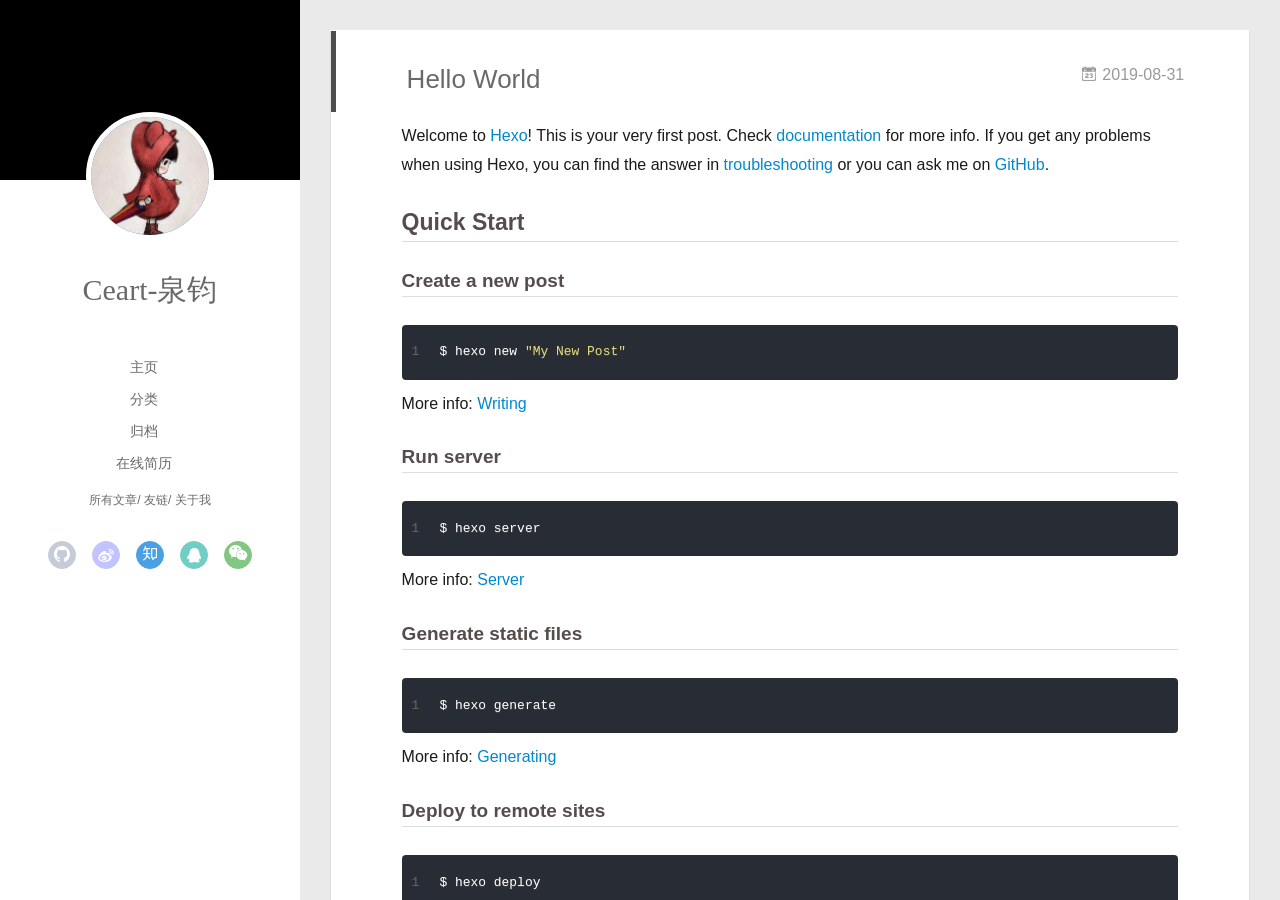
<file: index.html>
<!DOCTYPE html>
<html>
<head><meta name="generator" content="Hexo 3.9.0">
  <meta charset="utf-8">
  
  <meta name="renderer" content="webkit">
  <meta http-equiv="X-UA-Compatible" content="IE=edge">
  <link rel="dns-prefetch" href="http://yoursite.com">
  <title>Ceart-泉钧</title>
  <meta name="viewport" content="width=device-width, initial-scale=1, maximum-scale=1">
  <meta name="description" content="前端打杂日记!!!">
<meta name="keywords" content="Vue,React,Node">
<meta property="og:type" content="website">
<meta property="og:title" content="Ceart-泉钧">
<meta property="og:url" content="http://yoursite.com/index.html">
<meta property="og:site_name" content="Ceart-泉钧">
<meta property="og:description" content="前端打杂日记!!!">
<meta property="og:locale" content="zh-tw">
<meta name="twitter:card" content="summary">
<meta name="twitter:title" content="Ceart-泉钧">
<meta name="twitter:description" content="前端打杂日记!!!">
  
    <link rel="alternative" href="/atom.xml" title="Ceart-泉钧" type="application/atom+xml">
  
  
    <link rel="icon" href="/favicon.ico">
  
  <link rel="stylesheet" type="text/css" href="/./main.0cf68a.css">
  <style type="text/css">
  
    #container.show {
      background: linear-gradient(200deg,#a0cfe4,#e8c37e);
    }
  </style>
  

  

</head>
</html>
<body>
  <div id="container" q-class="show:isCtnShow">
    <canvas id="anm-canvas" class="anm-canvas"></canvas>
    <div class="left-col" q-class="show:isShow">
      
<div class="overlay" style="background: #000"></div>
<div class="intrude-less">
	<header id="header" class="inner">
		<a href="/" class="profilepic">
			<img src="/assets/img/avatar.jpg" class="js-avatar">
		</a>
		<hgroup>
		  <h1 class="header-author"><a href="/">Ceart-泉钧</a></h1>
		</hgroup>
		

		<nav class="header-menu">
			<ul>
			
				<li><a href="/">主页</a></li>
	        
				<li><a href="/categories">分类</a></li>
	        
				<li><a href="/archives">归档</a></li>
	        
				<li><a href="/anires">在线简历</a></li>
	        
			</ul>
		</nav>
		<nav class="header-smart-menu">
    		
    			
    			<a q-on="click: openSlider(e, 'innerArchive')" href="javascript:void(0)">所有文章</a>
    			
            
    			
    			<a q-on="click: openSlider(e, 'friends')" href="javascript:void(0)">友链</a>
    			
            
    			
    			<a q-on="click: openSlider(e, 'aboutme')" href="javascript:void(0)">关于我</a>
    			
            
		</nav>
		<nav class="header-nav">
			<div class="social">
				
					<a class="github" target="_blank" href="https://github.com/Junquan-Guo" title="github"><i class="icon-github"></i></a>
		        
					<a class="weibo" target="_blank" href="https://weibo.com/ceart" title="weibo"><i class="icon-weibo"></i></a>
		        
					<a class="zhihu" target="_blank" href="https://www.zhihu.com/people/bilibili-53/activities" title="zhihu"><i class="icon-zhihu"></i></a>
		        
					<a class="qq" target="_blank" href="/assets/img/qq.png" title="qq"><i class="icon-qq"></i></a>
		        
					<a class="weixin" target="_blank" href="/assets/img/wechat.png" title="weixin"><i class="icon-weixin"></i></a>
		        
			</div>
		</nav>
	</header>		
</div>

    </div>
    <div class="mid-col" q-class="show:isShow,hide:isShow|isFalse">
      
<nav id="mobile-nav">
  	<div class="overlay js-overlay" style="background: #000"></div>
	<div class="btnctn js-mobile-btnctn">
  		<div class="slider-trigger list" q-on="click: openSlider(e)"><i class="icon icon-sort"></i></div>
	</div>
	<div class="intrude-less">
		<header id="header" class="inner">
			<div class="profilepic">
				<img src="/assets/img/avatar.jpg" class="js-avatar">
			</div>
			<hgroup>
			  <h1 class="header-author js-header-author">Ceart-泉钧</h1>
			</hgroup>
			
			
			
				
			
				
			
				
			
				
			
			
			
			<nav class="header-nav">
				<div class="social">
					
						<a class="github" target="_blank" href="https://github.com/Junquan-Guo" title="github"><i class="icon-github"></i></a>
			        
						<a class="weibo" target="_blank" href="https://weibo.com/ceart" title="weibo"><i class="icon-weibo"></i></a>
			        
						<a class="zhihu" target="_blank" href="https://www.zhihu.com/people/bilibili-53/activities" title="zhihu"><i class="icon-zhihu"></i></a>
			        
						<a class="qq" target="_blank" href="/assets/img/qq.png" title="qq"><i class="icon-qq"></i></a>
			        
						<a class="weixin" target="_blank" href="/assets/img/wechat.png" title="weixin"><i class="icon-weixin"></i></a>
			        
				</div>
			</nav>

			<nav class="header-menu js-header-menu">
				<ul style="width: 70%">
				
				
					<li style="width: 25%"><a href="/">主页</a></li>
		        
					<li style="width: 25%"><a href="/categories">分类</a></li>
		        
					<li style="width: 25%"><a href="/archives">归档</a></li>
		        
					<li style="width: 25%"><a href="/anires">在线简历</a></li>
		        
				</ul>
			</nav>
		</header>				
	</div>
	<div class="mobile-mask" style="display:none" q-show="isShow"></div>
</nav>

      <div id="wrapper" class="body-wrap">
        <div class="menu-l">
          <div class="canvas-wrap">
            <canvas data-colors="#eaeaea" data-sectionHeight="100" data-contentId="js-content" id="myCanvas1" class="anm-canvas"></canvas>
          </div>
          <div id="js-content" class="content-ll">
            
  
    <article id="post-hello-world" class="article article-type-post  article-index" itemscope itemprop="blogPost">
  <div class="article-inner">
    
      <header class="article-header">
        
  
    <h1 itemprop="name">
      <a class="article-title" href="/2019/08/31/hello-world/">Hello World</a>
    </h1>
  

        
        <a href="/2019/08/31/hello-world/" class="archive-article-date">
  	<time datetime="2019-08-31T09:44:53.619Z" itemprop="datePublished"><i class="icon-calendar icon"></i>2019-08-31</time>
</a>
        
      </header>
    
    <div class="article-entry" itemprop="articleBody">
      
        <p>Welcome to <a href="https://hexo.io/" target="_blank" rel="noopener">Hexo</a>! This is your very first post. Check <a href="https://hexo.io/docs/" target="_blank" rel="noopener">documentation</a> for more info. If you get any problems when using Hexo, you can find the answer in <a href="https://hexo.io/docs/troubleshooting.html" target="_blank" rel="noopener">troubleshooting</a> or you can ask me on <a href="https://github.com/hexojs/hexo/issues" target="_blank" rel="noopener">GitHub</a>.</p>
<h2 id="Quick-Start"><a href="#Quick-Start" class="headerlink" title="Quick Start"></a>Quick Start</h2><h3 id="Create-a-new-post"><a href="#Create-a-new-post" class="headerlink" title="Create a new post"></a>Create a new post</h3><figure class="highlight bash"><table><tr><td class="gutter"><pre><span class="line">1</span><br></pre></td><td class="code"><pre><span class="line">$ hexo new <span class="string">"My New Post"</span></span><br></pre></td></tr></table></figure>

<p>More info: <a href="https://hexo.io/docs/writing.html" target="_blank" rel="noopener">Writing</a></p>
<h3 id="Run-server"><a href="#Run-server" class="headerlink" title="Run server"></a>Run server</h3><figure class="highlight bash"><table><tr><td class="gutter"><pre><span class="line">1</span><br></pre></td><td class="code"><pre><span class="line">$ hexo server</span><br></pre></td></tr></table></figure>

<p>More info: <a href="https://hexo.io/docs/server.html" target="_blank" rel="noopener">Server</a></p>
<h3 id="Generate-static-files"><a href="#Generate-static-files" class="headerlink" title="Generate static files"></a>Generate static files</h3><figure class="highlight bash"><table><tr><td class="gutter"><pre><span class="line">1</span><br></pre></td><td class="code"><pre><span class="line">$ hexo generate</span><br></pre></td></tr></table></figure>

<p>More info: <a href="https://hexo.io/docs/generating.html" target="_blank" rel="noopener">Generating</a></p>
<h3 id="Deploy-to-remote-sites"><a href="#Deploy-to-remote-sites" class="headerlink" title="Deploy to remote sites"></a>Deploy to remote sites</h3><figure class="highlight bash"><table><tr><td class="gutter"><pre><span class="line">1</span><br></pre></td><td class="code"><pre><span class="line">$ hexo deploy</span><br></pre></td></tr></table></figure>

<p>More info: <a href="https://hexo.io/docs/deployment.html" target="_blank" rel="noopener">Deployment</a></p>

      
      

  <div class="declare" hidden="hidden"></div>

      
    </div>
    <div class="article-info article-info-index">
      
      
      

      
        <p class="article-more-link">
          <a class="article-more-a" href="/2019/08/31/hello-world/">展开全文 >></a>
        </p>
      

      
      <div class="clearfix"></div>
    </div>
  </div>
</article>

<aside class="wrap-side-operation">
    <div class="mod-side-operation">
        
        <div class="jump-container" id="js-jump-container" style="display:none;">
            <a href="javascript:void(0)" class="mod-side-operation__jump-to-top">
                <i class="icon-font icon-back"></i>
            </a>
            <div id="js-jump-plan-container" class="jump-plan-container" style="top: -11px;">
                <i class="icon-font icon-plane jump-plane"></i>
            </div>
        </div>
        
        
    </div>
</aside>




  
  


          </div>
        </div>
      </div>
      <footer id="footer">
  <div class="outer">
    <div id="footer-info">
    	<div class="footer-left">
    		&copy; 2019 Ceart-泉钧
    	</div>
      	<div class="footer-right">
      		<a href="http://hexo.io/" target="_blank">Hexo</a>  Theme <a href="https://github.com/litten/hexo-theme-yilia" target="_blank">Yilia</a> by Litten
      	</div>
    </div>
  </div>
<span id="busuanzi_container_site_pv">    本站总访问量<span id="busuanzi_value_site_pv"></span>次</span>
<span id="busuanzi_container_site_uv">  本站访客数<span id="busuanzi_value_site_uv"></span>人次</span>
</footer>
    </div>
    <script>
	var yiliaConfig = {
		mathjax: false,
		isHome: true,
		isPost: false,
		isArchive: false,
		isTag: false,
		isCategory: false,
		open_in_new: false,
		toc_hide_index: true,
		root: "/",
		innerArchive: true,
		showTags: false
	}
</script>

<script>!function(t){function n(e){if(r[e])return r[e].exports;var i=r[e]={exports:{},id:e,loaded:!1};return t[e].call(i.exports,i,i.exports,n),i.loaded=!0,i.exports}var r={};n.m=t,n.c=r,n.p="./",n(0)}([function(t,n,r){r(195),t.exports=r(191)},function(t,n,r){var e=r(3),i=r(52),o=r(27),u=r(28),c=r(53),f="prototype",a=function(t,n,r){var s,l,h,v,p=t&a.F,d=t&a.G,y=t&a.S,g=t&a.P,b=t&a.B,m=d?e:y?e[n]||(e[n]={}):(e[n]||{})[f],x=d?i:i[n]||(i[n]={}),w=x[f]||(x[f]={});d&&(r=n);for(s in r)l=!p&&m&&void 0!==m[s],h=(l?m:r)[s],v=b&&l?c(h,e):g&&"function"==typeof h?c(Function.call,h):h,m&&u(m,s,h,t&a.U),x[s]!=h&&o(x,s,v),g&&w[s]!=h&&(w[s]=h)};e.core=i,a.F=1,a.G=2,a.S=4,a.P=8,a.B=16,a.W=32,a.U=64,a.R=128,t.exports=a},function(t,n,r){var e=r(6);t.exports=function(t){if(!e(t))throw TypeError(t+" is not an object!");return t}},function(t,n){var r=t.exports="undefined"!=typeof window&&window.Math==Math?window:"undefined"!=typeof self&&self.Math==Math?self:Function("return this")();"number"==typeof __g&&(__g=r)},function(t,n){t.exports=function(t){try{return!!t()}catch(t){return!0}}},function(t,n){var r=t.exports="undefined"!=typeof window&&window.Math==Math?window:"undefined"!=typeof self&&self.Math==Math?self:Function("return this")();"number"==typeof __g&&(__g=r)},function(t,n){t.exports=function(t){return"object"==typeof t?null!==t:"function"==typeof t}},function(t,n,r){var e=r(126)("wks"),i=r(76),o=r(3).Symbol,u="function"==typeof o;(t.exports=function(t){return e[t]||(e[t]=u&&o[t]||(u?o:i)("Symbol."+t))}).store=e},function(t,n){var r={}.hasOwnProperty;t.exports=function(t,n){return r.call(t,n)}},function(t,n,r){var e=r(94),i=r(33);t.exports=function(t){return e(i(t))}},function(t,n,r){t.exports=!r(4)(function(){return 7!=Object.defineProperty({},"a",{get:function(){return 7}}).a})},function(t,n,r){var e=r(2),i=r(167),o=r(50),u=Object.defineProperty;n.f=r(10)?Object.defineProperty:function(t,n,r){if(e(t),n=o(n,!0),e(r),i)try{return u(t,n,r)}catch(t){}if("get"in r||"set"in r)throw TypeError("Accessors not supported!");return"value"in r&&(t[n]=r.value),t}},function(t,n,r){t.exports=!r(18)(function(){return 7!=Object.defineProperty({},"a",{get:function(){return 7}}).a})},function(t,n,r){var e=r(14),i=r(22);t.exports=r(12)?function(t,n,r){return e.f(t,n,i(1,r))}:function(t,n,r){return t[n]=r,t}},function(t,n,r){var e=r(20),i=r(58),o=r(42),u=Object.defineProperty;n.f=r(12)?Object.defineProperty:function(t,n,r){if(e(t),n=o(n,!0),e(r),i)try{return u(t,n,r)}catch(t){}if("get"in r||"set"in r)throw TypeError("Accessors not supported!");return"value"in r&&(t[n]=r.value),t}},function(t,n,r){var e=r(40)("wks"),i=r(23),o=r(5).Symbol,u="function"==typeof o;(t.exports=function(t){return e[t]||(e[t]=u&&o[t]||(u?o:i)("Symbol."+t))}).store=e},function(t,n,r){var e=r(67),i=Math.min;t.exports=function(t){return t>0?i(e(t),9007199254740991):0}},function(t,n,r){var e=r(46);t.exports=function(t){return Object(e(t))}},function(t,n){t.exports=function(t){try{return!!t()}catch(t){return!0}}},function(t,n,r){var e=r(63),i=r(34);t.exports=Object.keys||function(t){return e(t,i)}},function(t,n,r){var e=r(21);t.exports=function(t){if(!e(t))throw TypeError(t+" is not an object!");return t}},function(t,n){t.exports=function(t){return"object"==typeof t?null!==t:"function"==typeof t}},function(t,n){t.exports=function(t,n){return{enumerable:!(1&t),configurable:!(2&t),writable:!(4&t),value:n}}},function(t,n){var r=0,e=Math.random();t.exports=function(t){return"Symbol(".concat(void 0===t?"":t,")_",(++r+e).toString(36))}},function(t,n){var r={}.hasOwnProperty;t.exports=function(t,n){return r.call(t,n)}},function(t,n){var r=t.exports={version:"2.4.0"};"number"==typeof __e&&(__e=r)},function(t,n){t.exports=function(t){if("function"!=typeof t)throw TypeError(t+" is not a function!");return t}},function(t,n,r){var e=r(11),i=r(66);t.exports=r(10)?function(t,n,r){return e.f(t,n,i(1,r))}:function(t,n,r){return t[n]=r,t}},function(t,n,r){var e=r(3),i=r(27),o=r(24),u=r(76)("src"),c="toString",f=Function[c],a=(""+f).split(c);r(52).inspectSource=function(t){return f.call(t)},(t.exports=function(t,n,r,c){var f="function"==typeof r;f&&(o(r,"name")||i(r,"name",n)),t[n]!==r&&(f&&(o(r,u)||i(r,u,t[n]?""+t[n]:a.join(String(n)))),t===e?t[n]=r:c?t[n]?t[n]=r:i(t,n,r):(delete t[n],i(t,n,r)))})(Function.prototype,c,function(){return"function"==typeof this&&this[u]||f.call(this)})},function(t,n,r){var e=r(1),i=r(4),o=r(46),u=function(t,n,r,e){var i=String(o(t)),u="<"+n;return""!==r&&(u+=" "+r+'="'+String(e).replace(/"/g,"&quot;")+'"'),u+">"+i+"</"+n+">"};t.exports=function(t,n){var r={};r[t]=n(u),e(e.P+e.F*i(function(){var n=""[t]('"');return n!==n.toLowerCase()||n.split('"').length>3}),"String",r)}},function(t,n,r){var e=r(115),i=r(46);t.exports=function(t){return e(i(t))}},function(t,n,r){var e=r(116),i=r(66),o=r(30),u=r(50),c=r(24),f=r(167),a=Object.getOwnPropertyDescriptor;n.f=r(10)?a:function(t,n){if(t=o(t),n=u(n,!0),f)try{return a(t,n)}catch(t){}if(c(t,n))return i(!e.f.call(t,n),t[n])}},function(t,n,r){var e=r(24),i=r(17),o=r(145)("IE_PROTO"),u=Object.prototype;t.exports=Object.getPrototypeOf||function(t){return t=i(t),e(t,o)?t[o]:"function"==typeof t.constructor&&t instanceof t.constructor?t.constructor.prototype:t instanceof Object?u:null}},function(t,n){t.exports=function(t){if(void 0==t)throw TypeError("Can't call method on  "+t);return t}},function(t,n){t.exports="constructor,hasOwnProperty,isPrototypeOf,propertyIsEnumerable,toLocaleString,toString,valueOf".split(",")},function(t,n){t.exports={}},function(t,n){t.exports=!0},function(t,n){n.f={}.propertyIsEnumerable},function(t,n,r){var e=r(14).f,i=r(8),o=r(15)("toStringTag");t.exports=function(t,n,r){t&&!i(t=r?t:t.prototype,o)&&e(t,o,{configurable:!0,value:n})}},function(t,n,r){var e=r(40)("keys"),i=r(23);t.exports=function(t){return e[t]||(e[t]=i(t))}},function(t,n,r){var e=r(5),i="__core-js_shared__",o=e[i]||(e[i]={});t.exports=function(t){return o[t]||(o[t]={})}},function(t,n){var r=Math.ceil,e=Math.floor;t.exports=function(t){return isNaN(t=+t)?0:(t>0?e:r)(t)}},function(t,n,r){var e=r(21);t.exports=function(t,n){if(!e(t))return t;var r,i;if(n&&"function"==typeof(r=t.toString)&&!e(i=r.call(t)))return i;if("function"==typeof(r=t.valueOf)&&!e(i=r.call(t)))return i;if(!n&&"function"==typeof(r=t.toString)&&!e(i=r.call(t)))return i;throw TypeError("Can't convert object to primitive value")}},function(t,n,r){var e=r(5),i=r(25),o=r(36),u=r(44),c=r(14).f;t.exports=function(t){var n=i.Symbol||(i.Symbol=o?{}:e.Symbol||{});"_"==t.charAt(0)||t in n||c(n,t,{value:u.f(t)})}},function(t,n,r){n.f=r(15)},function(t,n){var r={}.toString;t.exports=function(t){return r.call(t).slice(8,-1)}},function(t,n){t.exports=function(t){if(void 0==t)throw TypeError("Can't call method on  "+t);return t}},function(t,n,r){var e=r(4);t.exports=function(t,n){return!!t&&e(function(){n?t.call(null,function(){},1):t.call(null)})}},function(t,n,r){var e=r(53),i=r(115),o=r(17),u=r(16),c=r(203);t.exports=function(t,n){var r=1==t,f=2==t,a=3==t,s=4==t,l=6==t,h=5==t||l,v=n||c;return function(n,c,p){for(var d,y,g=o(n),b=i(g),m=e(c,p,3),x=u(b.length),w=0,S=r?v(n,x):f?v(n,0):void 0;x>w;w++)if((h||w in b)&&(d=b[w],y=m(d,w,g),t))if(r)S[w]=y;else if(y)switch(t){case 3:return!0;case 5:return d;case 6:return w;case 2:S.push(d)}else if(s)return!1;return l?-1:a||s?s:S}}},function(t,n,r){var e=r(1),i=r(52),o=r(4);t.exports=function(t,n){var r=(i.Object||{})[t]||Object[t],u={};u[t]=n(r),e(e.S+e.F*o(function(){r(1)}),"Object",u)}},function(t,n,r){var e=r(6);t.exports=function(t,n){if(!e(t))return t;var r,i;if(n&&"function"==typeof(r=t.toString)&&!e(i=r.call(t)))return i;if("function"==typeof(r=t.valueOf)&&!e(i=r.call(t)))return i;if(!n&&"function"==typeof(r=t.toString)&&!e(i=r.call(t)))return i;throw TypeError("Can't convert object to primitive value")}},function(t,n,r){var e=r(5),i=r(25),o=r(91),u=r(13),c="prototype",f=function(t,n,r){var a,s,l,h=t&f.F,v=t&f.G,p=t&f.S,d=t&f.P,y=t&f.B,g=t&f.W,b=v?i:i[n]||(i[n]={}),m=b[c],x=v?e:p?e[n]:(e[n]||{})[c];v&&(r=n);for(a in r)(s=!h&&x&&void 0!==x[a])&&a in b||(l=s?x[a]:r[a],b[a]=v&&"function"!=typeof x[a]?r[a]:y&&s?o(l,e):g&&x[a]==l?function(t){var n=function(n,r,e){if(this instanceof t){switch(arguments.length){case 0:return new t;case 1:return new t(n);case 2:return new t(n,r)}return new t(n,r,e)}return t.apply(this,arguments)};return n[c]=t[c],n}(l):d&&"function"==typeof l?o(Function.call,l):l,d&&((b.virtual||(b.virtual={}))[a]=l,t&f.R&&m&&!m[a]&&u(m,a,l)))};f.F=1,f.G=2,f.S=4,f.P=8,f.B=16,f.W=32,f.U=64,f.R=128,t.exports=f},function(t,n){var r=t.exports={version:"2.4.0"};"number"==typeof __e&&(__e=r)},function(t,n,r){var e=r(26);t.exports=function(t,n,r){if(e(t),void 0===n)return t;switch(r){case 1:return function(r){return t.call(n,r)};case 2:return function(r,e){return t.call(n,r,e)};case 3:return function(r,e,i){return t.call(n,r,e,i)}}return function(){return t.apply(n,arguments)}}},function(t,n,r){var e=r(183),i=r(1),o=r(126)("metadata"),u=o.store||(o.store=new(r(186))),c=function(t,n,r){var i=u.get(t);if(!i){if(!r)return;u.set(t,i=new e)}var o=i.get(n);if(!o){if(!r)return;i.set(n,o=new e)}return o},f=function(t,n,r){var e=c(n,r,!1);return void 0!==e&&e.has(t)},a=function(t,n,r){var e=c(n,r,!1);return void 0===e?void 0:e.get(t)},s=function(t,n,r,e){c(r,e,!0).set(t,n)},l=function(t,n){var r=c(t,n,!1),e=[];return r&&r.forEach(function(t,n){e.push(n)}),e},h=function(t){return void 0===t||"symbol"==typeof t?t:String(t)},v=function(t){i(i.S,"Reflect",t)};t.exports={store:u,map:c,has:f,get:a,set:s,keys:l,key:h,exp:v}},function(t,n,r){"use strict";if(r(10)){var e=r(69),i=r(3),o=r(4),u=r(1),c=r(127),f=r(152),a=r(53),s=r(68),l=r(66),h=r(27),v=r(73),p=r(67),d=r(16),y=r(75),g=r(50),b=r(24),m=r(180),x=r(114),w=r(6),S=r(17),_=r(137),O=r(70),E=r(32),P=r(71).f,j=r(154),F=r(76),M=r(7),A=r(48),N=r(117),T=r(146),I=r(155),k=r(80),L=r(123),R=r(74),C=r(130),D=r(160),U=r(11),W=r(31),G=U.f,B=W.f,V=i.RangeError,z=i.TypeError,q=i.Uint8Array,K="ArrayBuffer",J="Shared"+K,Y="BYTES_PER_ELEMENT",H="prototype",$=Array[H],X=f.ArrayBuffer,Q=f.DataView,Z=A(0),tt=A(2),nt=A(3),rt=A(4),et=A(5),it=A(6),ot=N(!0),ut=N(!1),ct=I.values,ft=I.keys,at=I.entries,st=$.lastIndexOf,lt=$.reduce,ht=$.reduceRight,vt=$.join,pt=$.sort,dt=$.slice,yt=$.toString,gt=$.toLocaleString,bt=M("iterator"),mt=M("toStringTag"),xt=F("typed_constructor"),wt=F("def_constructor"),St=c.CONSTR,_t=c.TYPED,Ot=c.VIEW,Et="Wrong length!",Pt=A(1,function(t,n){return Tt(T(t,t[wt]),n)}),jt=o(function(){return 1===new q(new Uint16Array([1]).buffer)[0]}),Ft=!!q&&!!q[H].set&&o(function(){new q(1).set({})}),Mt=function(t,n){if(void 0===t)throw z(Et);var r=+t,e=d(t);if(n&&!m(r,e))throw V(Et);return e},At=function(t,n){var r=p(t);if(r<0||r%n)throw V("Wrong offset!");return r},Nt=function(t){if(w(t)&&_t in t)return t;throw z(t+" is not a typed array!")},Tt=function(t,n){if(!(w(t)&&xt in t))throw z("It is not a typed array constructor!");return new t(n)},It=function(t,n){return kt(T(t,t[wt]),n)},kt=function(t,n){for(var r=0,e=n.length,i=Tt(t,e);e>r;)i[r]=n[r++];return i},Lt=function(t,n,r){G(t,n,{get:function(){return this._d[r]}})},Rt=function(t){var n,r,e,i,o,u,c=S(t),f=arguments.length,s=f>1?arguments[1]:void 0,l=void 0!==s,h=j(c);if(void 0!=h&&!_(h)){for(u=h.call(c),e=[],n=0;!(o=u.next()).done;n++)e.push(o.value);c=e}for(l&&f>2&&(s=a(s,arguments[2],2)),n=0,r=d(c.length),i=Tt(this,r);r>n;n++)i[n]=l?s(c[n],n):c[n];return i},Ct=function(){for(var t=0,n=arguments.length,r=Tt(this,n);n>t;)r[t]=arguments[t++];return r},Dt=!!q&&o(function(){gt.call(new q(1))}),Ut=function(){return gt.apply(Dt?dt.call(Nt(this)):Nt(this),arguments)},Wt={copyWithin:function(t,n){return D.call(Nt(this),t,n,arguments.length>2?arguments[2]:void 0)},every:function(t){return rt(Nt(this),t,arguments.length>1?arguments[1]:void 0)},fill:function(t){return C.apply(Nt(this),arguments)},filter:function(t){return It(this,tt(Nt(this),t,arguments.length>1?arguments[1]:void 0))},find:function(t){return et(Nt(this),t,arguments.length>1?arguments[1]:void 0)},findIndex:function(t){return it(Nt(this),t,arguments.length>1?arguments[1]:void 0)},forEach:function(t){Z(Nt(this),t,arguments.length>1?arguments[1]:void 0)},indexOf:function(t){return ut(Nt(this),t,arguments.length>1?arguments[1]:void 0)},includes:function(t){return ot(Nt(this),t,arguments.length>1?arguments[1]:void 0)},join:function(t){return vt.apply(Nt(this),arguments)},lastIndexOf:function(t){return st.apply(Nt(this),arguments)},map:function(t){return Pt(Nt(this),t,arguments.length>1?arguments[1]:void 0)},reduce:function(t){return lt.apply(Nt(this),arguments)},reduceRight:function(t){return ht.apply(Nt(this),arguments)},reverse:function(){for(var t,n=this,r=Nt(n).length,e=Math.floor(r/2),i=0;i<e;)t=n[i],n[i++]=n[--r],n[r]=t;return n},some:function(t){return nt(Nt(this),t,arguments.length>1?arguments[1]:void 0)},sort:function(t){return pt.call(Nt(this),t)},subarray:function(t,n){var r=Nt(this),e=r.length,i=y(t,e);return new(T(r,r[wt]))(r.buffer,r.byteOffset+i*r.BYTES_PER_ELEMENT,d((void 0===n?e:y(n,e))-i))}},Gt=function(t,n){return It(this,dt.call(Nt(this),t,n))},Bt=function(t){Nt(this);var n=At(arguments[1],1),r=this.length,e=S(t),i=d(e.length),o=0;if(i+n>r)throw V(Et);for(;o<i;)this[n+o]=e[o++]},Vt={entries:function(){return at.call(Nt(this))},keys:function(){return ft.call(Nt(this))},values:function(){return ct.call(Nt(this))}},zt=function(t,n){return w(t)&&t[_t]&&"symbol"!=typeof n&&n in t&&String(+n)==String(n)},qt=function(t,n){return zt(t,n=g(n,!0))?l(2,t[n]):B(t,n)},Kt=function(t,n,r){return!(zt(t,n=g(n,!0))&&w(r)&&b(r,"value"))||b(r,"get")||b(r,"set")||r.configurable||b(r,"writable")&&!r.writable||b(r,"enumerable")&&!r.enumerable?G(t,n,r):(t[n]=r.value,t)};St||(W.f=qt,U.f=Kt),u(u.S+u.F*!St,"Object",{getOwnPropertyDescriptor:qt,defineProperty:Kt}),o(function(){yt.call({})})&&(yt=gt=function(){return vt.call(this)});var Jt=v({},Wt);v(Jt,Vt),h(Jt,bt,Vt.values),v(Jt,{slice:Gt,set:Bt,constructor:function(){},toString:yt,toLocaleString:Ut}),Lt(Jt,"buffer","b"),Lt(Jt,"byteOffset","o"),Lt(Jt,"byteLength","l"),Lt(Jt,"length","e"),G(Jt,mt,{get:function(){return this[_t]}}),t.exports=function(t,n,r,f){f=!!f;var a=t+(f?"Clamped":"")+"Array",l="Uint8Array"!=a,v="get"+t,p="set"+t,y=i[a],g=y||{},b=y&&E(y),m=!y||!c.ABV,S={},_=y&&y[H],j=function(t,r){var e=t._d;return e.v[v](r*n+e.o,jt)},F=function(t,r,e){var i=t._d;f&&(e=(e=Math.round(e))<0?0:e>255?255:255&e),i.v[p](r*n+i.o,e,jt)},M=function(t,n){G(t,n,{get:function(){return j(this,n)},set:function(t){return F(this,n,t)},enumerable:!0})};m?(y=r(function(t,r,e,i){s(t,y,a,"_d");var o,u,c,f,l=0,v=0;if(w(r)){if(!(r instanceof X||(f=x(r))==K||f==J))return _t in r?kt(y,r):Rt.call(y,r);o=r,v=At(e,n);var p=r.byteLength;if(void 0===i){if(p%n)throw V(Et);if((u=p-v)<0)throw V(Et)}else if((u=d(i)*n)+v>p)throw V(Et);c=u/n}else c=Mt(r,!0),u=c*n,o=new X(u);for(h(t,"_d",{b:o,o:v,l:u,e:c,v:new Q(o)});l<c;)M(t,l++)}),_=y[H]=O(Jt),h(_,"constructor",y)):L(function(t){new y(null),new y(t)},!0)||(y=r(function(t,r,e,i){s(t,y,a);var o;return w(r)?r instanceof X||(o=x(r))==K||o==J?void 0!==i?new g(r,At(e,n),i):void 0!==e?new g(r,At(e,n)):new g(r):_t in r?kt(y,r):Rt.call(y,r):new g(Mt(r,l))}),Z(b!==Function.prototype?P(g).concat(P(b)):P(g),function(t){t in y||h(y,t,g[t])}),y[H]=_,e||(_.constructor=y));var A=_[bt],N=!!A&&("values"==A.name||void 0==A.name),T=Vt.values;h(y,xt,!0),h(_,_t,a),h(_,Ot,!0),h(_,wt,y),(f?new y(1)[mt]==a:mt in _)||G(_,mt,{get:function(){return a}}),S[a]=y,u(u.G+u.W+u.F*(y!=g),S),u(u.S,a,{BYTES_PER_ELEMENT:n,from:Rt,of:Ct}),Y in _||h(_,Y,n),u(u.P,a,Wt),R(a),u(u.P+u.F*Ft,a,{set:Bt}),u(u.P+u.F*!N,a,Vt),u(u.P+u.F*(_.toString!=yt),a,{toString:yt}),u(u.P+u.F*o(function(){new y(1).slice()}),a,{slice:Gt}),u(u.P+u.F*(o(function(){return[1,2].toLocaleString()!=new y([1,2]).toLocaleString()})||!o(function(){_.toLocaleString.call([1,2])})),a,{toLocaleString:Ut}),k[a]=N?A:T,e||N||h(_,bt,T)}}else t.exports=function(){}},function(t,n){var r={}.toString;t.exports=function(t){return r.call(t).slice(8,-1)}},function(t,n,r){var e=r(21),i=r(5).document,o=e(i)&&e(i.createElement);t.exports=function(t){return o?i.createElement(t):{}}},function(t,n,r){t.exports=!r(12)&&!r(18)(function(){return 7!=Object.defineProperty(r(57)("div"),"a",{get:function(){return 7}}).a})},function(t,n,r){"use strict";var e=r(36),i=r(51),o=r(64),u=r(13),c=r(8),f=r(35),a=r(96),s=r(38),l=r(103),h=r(15)("iterator"),v=!([].keys&&"next"in[].keys()),p="keys",d="values",y=function(){return this};t.exports=function(t,n,r,g,b,m,x){a(r,n,g);var w,S,_,O=function(t){if(!v&&t in F)return F[t];switch(t){case p:case d:return function(){return new r(this,t)}}return function(){return new r(this,t)}},E=n+" Iterator",P=b==d,j=!1,F=t.prototype,M=F[h]||F["@@iterator"]||b&&F[b],A=M||O(b),N=b?P?O("entries"):A:void 0,T="Array"==n?F.entries||M:M;if(T&&(_=l(T.call(new t)))!==Object.prototype&&(s(_,E,!0),e||c(_,h)||u(_,h,y)),P&&M&&M.name!==d&&(j=!0,A=function(){return M.call(this)}),e&&!x||!v&&!j&&F[h]||u(F,h,A),f[n]=A,f[E]=y,b)if(w={values:P?A:O(d),keys:m?A:O(p),entries:N},x)for(S in w)S in F||o(F,S,w[S]);else i(i.P+i.F*(v||j),n,w);return w}},function(t,n,r){var e=r(20),i=r(100),o=r(34),u=r(39)("IE_PROTO"),c=function(){},f="prototype",a=function(){var t,n=r(57)("iframe"),e=o.length;for(n.style.display="none",r(93).appendChild(n),n.src="javascript:",t=n.contentWindow.document,t.open(),t.write("<script>document.F=Object<\/script>"),t.close(),a=t.F;e--;)delete a[f][o[e]];return a()};t.exports=Object.create||function(t,n){var r;return null!==t?(c[f]=e(t),r=new c,c[f]=null,r[u]=t):r=a(),void 0===n?r:i(r,n)}},function(t,n,r){var e=r(63),i=r(34).concat("length","prototype");n.f=Object.getOwnPropertyNames||function(t){return e(t,i)}},function(t,n){n.f=Object.getOwnPropertySymbols},function(t,n,r){var e=r(8),i=r(9),o=r(90)(!1),u=r(39)("IE_PROTO");t.exports=function(t,n){var r,c=i(t),f=0,a=[];for(r in c)r!=u&&e(c,r)&&a.push(r);for(;n.length>f;)e(c,r=n[f++])&&(~o(a,r)||a.push(r));return a}},function(t,n,r){t.exports=r(13)},function(t,n,r){var e=r(76)("meta"),i=r(6),o=r(24),u=r(11).f,c=0,f=Object.isExtensible||function(){return!0},a=!r(4)(function(){return f(Object.preventExtensions({}))}),s=function(t){u(t,e,{value:{i:"O"+ ++c,w:{}}})},l=function(t,n){if(!i(t))return"symbol"==typeof t?t:("string"==typeof t?"S":"P")+t;if(!o(t,e)){if(!f(t))return"F";if(!n)return"E";s(t)}return t[e].i},h=function(t,n){if(!o(t,e)){if(!f(t))return!0;if(!n)return!1;s(t)}return t[e].w},v=function(t){return a&&p.NEED&&f(t)&&!o(t,e)&&s(t),t},p=t.exports={KEY:e,NEED:!1,fastKey:l,getWeak:h,onFreeze:v}},function(t,n){t.exports=function(t,n){return{enumerable:!(1&t),configurable:!(2&t),writable:!(4&t),value:n}}},function(t,n){var r=Math.ceil,e=Math.floor;t.exports=function(t){return isNaN(t=+t)?0:(t>0?e:r)(t)}},function(t,n){t.exports=function(t,n,r,e){if(!(t instanceof n)||void 0!==e&&e in t)throw TypeError(r+": incorrect invocation!");return t}},function(t,n){t.exports=!1},function(t,n,r){var e=r(2),i=r(173),o=r(133),u=r(145)("IE_PROTO"),c=function(){},f="prototype",a=function(){var t,n=r(132)("iframe"),e=o.length;for(n.style.display="none",r(135).appendChild(n),n.src="javascript:",t=n.contentWindow.document,t.open(),t.write("<script>document.F=Object<\/script>"),t.close(),a=t.F;e--;)delete a[f][o[e]];return a()};t.exports=Object.create||function(t,n){var r;return null!==t?(c[f]=e(t),r=new c,c[f]=null,r[u]=t):r=a(),void 0===n?r:i(r,n)}},function(t,n,r){var e=r(175),i=r(133).concat("length","prototype");n.f=Object.getOwnPropertyNames||function(t){return e(t,i)}},function(t,n,r){var e=r(175),i=r(133);t.exports=Object.keys||function(t){return e(t,i)}},function(t,n,r){var e=r(28);t.exports=function(t,n,r){for(var i in n)e(t,i,n[i],r);return t}},function(t,n,r){"use strict";var e=r(3),i=r(11),o=r(10),u=r(7)("species");t.exports=function(t){var n=e[t];o&&n&&!n[u]&&i.f(n,u,{configurable:!0,get:function(){return this}})}},function(t,n,r){var e=r(67),i=Math.max,o=Math.min;t.exports=function(t,n){return t=e(t),t<0?i(t+n,0):o(t,n)}},function(t,n){var r=0,e=Math.random();t.exports=function(t){return"Symbol(".concat(void 0===t?"":t,")_",(++r+e).toString(36))}},function(t,n,r){var e=r(33);t.exports=function(t){return Object(e(t))}},function(t,n,r){var e=r(7)("unscopables"),i=Array.prototype;void 0==i[e]&&r(27)(i,e,{}),t.exports=function(t){i[e][t]=!0}},function(t,n,r){var e=r(53),i=r(169),o=r(137),u=r(2),c=r(16),f=r(154),a={},s={},n=t.exports=function(t,n,r,l,h){var v,p,d,y,g=h?function(){return t}:f(t),b=e(r,l,n?2:1),m=0;if("function"!=typeof g)throw TypeError(t+" is not iterable!");if(o(g)){for(v=c(t.length);v>m;m++)if((y=n?b(u(p=t[m])[0],p[1]):b(t[m]))===a||y===s)return y}else for(d=g.call(t);!(p=d.next()).done;)if((y=i(d,b,p.value,n))===a||y===s)return y};n.BREAK=a,n.RETURN=s},function(t,n){t.exports={}},function(t,n,r){var e=r(11).f,i=r(24),o=r(7)("toStringTag");t.exports=function(t,n,r){t&&!i(t=r?t:t.prototype,o)&&e(t,o,{configurable:!0,value:n})}},function(t,n,r){var e=r(1),i=r(46),o=r(4),u=r(150),c="["+u+"]",f="​",a=RegExp("^"+c+c+"*"),s=RegExp(c+c+"*$"),l=function(t,n,r){var i={},c=o(function(){return!!u[t]()||f[t]()!=f}),a=i[t]=c?n(h):u[t];r&&(i[r]=a),e(e.P+e.F*c,"String",i)},h=l.trim=function(t,n){return t=String(i(t)),1&n&&(t=t.replace(a,"")),2&n&&(t=t.replace(s,"")),t};t.exports=l},function(t,n,r){t.exports={default:r(86),__esModule:!0}},function(t,n,r){t.exports={default:r(87),__esModule:!0}},function(t,n,r){"use strict";function e(t){return t&&t.__esModule?t:{default:t}}n.__esModule=!0;var i=r(84),o=e(i),u=r(83),c=e(u),f="function"==typeof c.default&&"symbol"==typeof o.default?function(t){return typeof t}:function(t){return t&&"function"==typeof c.default&&t.constructor===c.default&&t!==c.default.prototype?"symbol":typeof t};n.default="function"==typeof c.default&&"symbol"===f(o.default)?function(t){return void 0===t?"undefined":f(t)}:function(t){return t&&"function"==typeof c.default&&t.constructor===c.default&&t!==c.default.prototype?"symbol":void 0===t?"undefined":f(t)}},function(t,n,r){r(110),r(108),r(111),r(112),t.exports=r(25).Symbol},function(t,n,r){r(109),r(113),t.exports=r(44).f("iterator")},function(t,n){t.exports=function(t){if("function"!=typeof t)throw TypeError(t+" is not a function!");return t}},function(t,n){t.exports=function(){}},function(t,n,r){var e=r(9),i=r(106),o=r(105);t.exports=function(t){return function(n,r,u){var c,f=e(n),a=i(f.length),s=o(u,a);if(t&&r!=r){for(;a>s;)if((c=f[s++])!=c)return!0}else for(;a>s;s++)if((t||s in f)&&f[s]===r)return t||s||0;return!t&&-1}}},function(t,n,r){var e=r(88);t.exports=function(t,n,r){if(e(t),void 0===n)return t;switch(r){case 1:return function(r){return t.call(n,r)};case 2:return function(r,e){return t.call(n,r,e)};case 3:return function(r,e,i){return t.call(n,r,e,i)}}return function(){return t.apply(n,arguments)}}},function(t,n,r){var e=r(19),i=r(62),o=r(37);t.exports=function(t){var n=e(t),r=i.f;if(r)for(var u,c=r(t),f=o.f,a=0;c.length>a;)f.call(t,u=c[a++])&&n.push(u);return n}},function(t,n,r){t.exports=r(5).document&&document.documentElement},function(t,n,r){var e=r(56);t.exports=Object("z").propertyIsEnumerable(0)?Object:function(t){return"String"==e(t)?t.split(""):Object(t)}},function(t,n,r){var e=r(56);t.exports=Array.isArray||function(t){return"Array"==e(t)}},function(t,n,r){"use strict";var e=r(60),i=r(22),o=r(38),u={};r(13)(u,r(15)("iterator"),function(){return this}),t.exports=function(t,n,r){t.prototype=e(u,{next:i(1,r)}),o(t,n+" Iterator")}},function(t,n){t.exports=function(t,n){return{value:n,done:!!t}}},function(t,n,r){var e=r(19),i=r(9);t.exports=function(t,n){for(var r,o=i(t),u=e(o),c=u.length,f=0;c>f;)if(o[r=u[f++]]===n)return r}},function(t,n,r){var e=r(23)("meta"),i=r(21),o=r(8),u=r(14).f,c=0,f=Object.isExtensible||function(){return!0},a=!r(18)(function(){return f(Object.preventExtensions({}))}),s=function(t){u(t,e,{value:{i:"O"+ ++c,w:{}}})},l=function(t,n){if(!i(t))return"symbol"==typeof t?t:("string"==typeof t?"S":"P")+t;if(!o(t,e)){if(!f(t))return"F";if(!n)return"E";s(t)}return t[e].i},h=function(t,n){if(!o(t,e)){if(!f(t))return!0;if(!n)return!1;s(t)}return t[e].w},v=function(t){return a&&p.NEED&&f(t)&&!o(t,e)&&s(t),t},p=t.exports={KEY:e,NEED:!1,fastKey:l,getWeak:h,onFreeze:v}},function(t,n,r){var e=r(14),i=r(20),o=r(19);t.exports=r(12)?Object.defineProperties:function(t,n){i(t);for(var r,u=o(n),c=u.length,f=0;c>f;)e.f(t,r=u[f++],n[r]);return t}},function(t,n,r){var e=r(37),i=r(22),o=r(9),u=r(42),c=r(8),f=r(58),a=Object.getOwnPropertyDescriptor;n.f=r(12)?a:function(t,n){if(t=o(t),n=u(n,!0),f)try{return a(t,n)}catch(t){}if(c(t,n))return i(!e.f.call(t,n),t[n])}},function(t,n,r){var e=r(9),i=r(61).f,o={}.toString,u="object"==typeof window&&window&&Object.getOwnPropertyNames?Object.getOwnPropertyNames(window):[],c=function(t){try{return i(t)}catch(t){return u.slice()}};t.exports.f=function(t){return u&&"[object Window]"==o.call(t)?c(t):i(e(t))}},function(t,n,r){var e=r(8),i=r(77),o=r(39)("IE_PROTO"),u=Object.prototype;t.exports=Object.getPrototypeOf||function(t){return t=i(t),e(t,o)?t[o]:"function"==typeof t.constructor&&t instanceof t.constructor?t.constructor.prototype:t instanceof Object?u:null}},function(t,n,r){var e=r(41),i=r(33);t.exports=function(t){return function(n,r){var o,u,c=String(i(n)),f=e(r),a=c.length;return f<0||f>=a?t?"":void 0:(o=c.charCodeAt(f),o<55296||o>56319||f+1===a||(u=c.charCodeAt(f+1))<56320||u>57343?t?c.charAt(f):o:t?c.slice(f,f+2):u-56320+(o-55296<<10)+65536)}}},function(t,n,r){var e=r(41),i=Math.max,o=Math.min;t.exports=function(t,n){return t=e(t),t<0?i(t+n,0):o(t,n)}},function(t,n,r){var e=r(41),i=Math.min;t.exports=function(t){return t>0?i(e(t),9007199254740991):0}},function(t,n,r){"use strict";var e=r(89),i=r(97),o=r(35),u=r(9);t.exports=r(59)(Array,"Array",function(t,n){this._t=u(t),this._i=0,this._k=n},function(){var t=this._t,n=this._k,r=this._i++;return!t||r>=t.length?(this._t=void 0,i(1)):"keys"==n?i(0,r):"values"==n?i(0,t[r]):i(0,[r,t[r]])},"values"),o.Arguments=o.Array,e("keys"),e("values"),e("entries")},function(t,n){},function(t,n,r){"use strict";var e=r(104)(!0);r(59)(String,"String",function(t){this._t=String(t),this._i=0},function(){var t,n=this._t,r=this._i;return r>=n.length?{value:void 0,done:!0}:(t=e(n,r),this._i+=t.length,{value:t,done:!1})})},function(t,n,r){"use strict";var e=r(5),i=r(8),o=r(12),u=r(51),c=r(64),f=r(99).KEY,a=r(18),s=r(40),l=r(38),h=r(23),v=r(15),p=r(44),d=r(43),y=r(98),g=r(92),b=r(95),m=r(20),x=r(9),w=r(42),S=r(22),_=r(60),O=r(102),E=r(101),P=r(14),j=r(19),F=E.f,M=P.f,A=O.f,N=e.Symbol,T=e.JSON,I=T&&T.stringify,k="prototype",L=v("_hidden"),R=v("toPrimitive"),C={}.propertyIsEnumerable,D=s("symbol-registry"),U=s("symbols"),W=s("op-symbols"),G=Object[k],B="function"==typeof N,V=e.QObject,z=!V||!V[k]||!V[k].findChild,q=o&&a(function(){return 7!=_(M({},"a",{get:function(){return M(this,"a",{value:7}).a}})).a})?function(t,n,r){var e=F(G,n);e&&delete G[n],M(t,n,r),e&&t!==G&&M(G,n,e)}:M,K=function(t){var n=U[t]=_(N[k]);return n._k=t,n},J=B&&"symbol"==typeof N.iterator?function(t){return"symbol"==typeof t}:function(t){return t instanceof N},Y=function(t,n,r){return t===G&&Y(W,n,r),m(t),n=w(n,!0),m(r),i(U,n)?(r.enumerable?(i(t,L)&&t[L][n]&&(t[L][n]=!1),r=_(r,{enumerable:S(0,!1)})):(i(t,L)||M(t,L,S(1,{})),t[L][n]=!0),q(t,n,r)):M(t,n,r)},H=function(t,n){m(t);for(var r,e=g(n=x(n)),i=0,o=e.length;o>i;)Y(t,r=e[i++],n[r]);return t},$=function(t,n){return void 0===n?_(t):H(_(t),n)},X=function(t){var n=C.call(this,t=w(t,!0));return!(this===G&&i(U,t)&&!i(W,t))&&(!(n||!i(this,t)||!i(U,t)||i(this,L)&&this[L][t])||n)},Q=function(t,n){if(t=x(t),n=w(n,!0),t!==G||!i(U,n)||i(W,n)){var r=F(t,n);return!r||!i(U,n)||i(t,L)&&t[L][n]||(r.enumerable=!0),r}},Z=function(t){for(var n,r=A(x(t)),e=[],o=0;r.length>o;)i(U,n=r[o++])||n==L||n==f||e.push(n);return e},tt=function(t){for(var n,r=t===G,e=A(r?W:x(t)),o=[],u=0;e.length>u;)!i(U,n=e[u++])||r&&!i(G,n)||o.push(U[n]);return o};B||(N=function(){if(this instanceof N)throw TypeError("Symbol is not a constructor!");var t=h(arguments.length>0?arguments[0]:void 0),n=function(r){this===G&&n.call(W,r),i(this,L)&&i(this[L],t)&&(this[L][t]=!1),q(this,t,S(1,r))};return o&&z&&q(G,t,{configurable:!0,set:n}),K(t)},c(N[k],"toString",function(){return this._k}),E.f=Q,P.f=Y,r(61).f=O.f=Z,r(37).f=X,r(62).f=tt,o&&!r(36)&&c(G,"propertyIsEnumerable",X,!0),p.f=function(t){return K(v(t))}),u(u.G+u.W+u.F*!B,{Symbol:N});for(var nt="hasInstance,isConcatSpreadable,iterator,match,replace,search,species,split,toPrimitive,toStringTag,unscopables".split(","),rt=0;nt.length>rt;)v(nt[rt++]);for(var nt=j(v.store),rt=0;nt.length>rt;)d(nt[rt++]);u(u.S+u.F*!B,"Symbol",{for:function(t){return i(D,t+="")?D[t]:D[t]=N(t)},keyFor:function(t){if(J(t))return y(D,t);throw TypeError(t+" is not a symbol!")},useSetter:function(){z=!0},useSimple:function(){z=!1}}),u(u.S+u.F*!B,"Object",{create:$,defineProperty:Y,defineProperties:H,getOwnPropertyDescriptor:Q,getOwnPropertyNames:Z,getOwnPropertySymbols:tt}),T&&u(u.S+u.F*(!B||a(function(){var t=N();return"[null]"!=I([t])||"{}"!=I({a:t})||"{}"!=I(Object(t))})),"JSON",{stringify:function(t){if(void 0!==t&&!J(t)){for(var n,r,e=[t],i=1;arguments.length>i;)e.push(arguments[i++]);return n=e[1],"function"==typeof n&&(r=n),!r&&b(n)||(n=function(t,n){if(r&&(n=r.call(this,t,n)),!J(n))return n}),e[1]=n,I.apply(T,e)}}}),N[k][R]||r(13)(N[k],R,N[k].valueOf),l(N,"Symbol"),l(Math,"Math",!0),l(e.JSON,"JSON",!0)},function(t,n,r){r(43)("asyncIterator")},function(t,n,r){r(43)("observable")},function(t,n,r){r(107);for(var e=r(5),i=r(13),o=r(35),u=r(15)("toStringTag"),c=["NodeList","DOMTokenList","MediaList","StyleSheetList","CSSRuleList"],f=0;f<5;f++){var a=c[f],s=e[a],l=s&&s.prototype;l&&!l[u]&&i(l,u,a),o[a]=o.Array}},function(t,n,r){var e=r(45),i=r(7)("toStringTag"),o="Arguments"==e(function(){return arguments}()),u=function(t,n){try{return t[n]}catch(t){}};t.exports=function(t){var n,r,c;return void 0===t?"Undefined":null===t?"Null":"string"==typeof(r=u(n=Object(t),i))?r:o?e(n):"Object"==(c=e(n))&&"function"==typeof n.callee?"Arguments":c}},function(t,n,r){var e=r(45);t.exports=Object("z").propertyIsEnumerable(0)?Object:function(t){return"String"==e(t)?t.split(""):Object(t)}},function(t,n){n.f={}.propertyIsEnumerable},function(t,n,r){var e=r(30),i=r(16),o=r(75);t.exports=function(t){return function(n,r,u){var c,f=e(n),a=i(f.length),s=o(u,a);if(t&&r!=r){for(;a>s;)if((c=f[s++])!=c)return!0}else for(;a>s;s++)if((t||s in f)&&f[s]===r)return t||s||0;return!t&&-1}}},function(t,n,r){"use strict";var e=r(3),i=r(1),o=r(28),u=r(73),c=r(65),f=r(79),a=r(68),s=r(6),l=r(4),h=r(123),v=r(81),p=r(136);t.exports=function(t,n,r,d,y,g){var b=e[t],m=b,x=y?"set":"add",w=m&&m.prototype,S={},_=function(t){var n=w[t];o(w,t,"delete"==t?function(t){return!(g&&!s(t))&&n.call(this,0===t?0:t)}:"has"==t?function(t){return!(g&&!s(t))&&n.call(this,0===t?0:t)}:"get"==t?function(t){return g&&!s(t)?void 0:n.call(this,0===t?0:t)}:"add"==t?function(t){return n.call(this,0===t?0:t),this}:function(t,r){return n.call(this,0===t?0:t,r),this})};if("function"==typeof m&&(g||w.forEach&&!l(function(){(new m).entries().next()}))){var O=new m,E=O[x](g?{}:-0,1)!=O,P=l(function(){O.has(1)}),j=h(function(t){new m(t)}),F=!g&&l(function(){for(var t=new m,n=5;n--;)t[x](n,n);return!t.has(-0)});j||(m=n(function(n,r){a(n,m,t);var e=p(new b,n,m);return void 0!=r&&f(r,y,e[x],e),e}),m.prototype=w,w.constructor=m),(P||F)&&(_("delete"),_("has"),y&&_("get")),(F||E)&&_(x),g&&w.clear&&delete w.clear}else m=d.getConstructor(n,t,y,x),u(m.prototype,r),c.NEED=!0;return v(m,t),S[t]=m,i(i.G+i.W+i.F*(m!=b),S),g||d.setStrong(m,t,y),m}},function(t,n,r){"use strict";var e=r(27),i=r(28),o=r(4),u=r(46),c=r(7);t.exports=function(t,n,r){var f=c(t),a=r(u,f,""[t]),s=a[0],l=a[1];o(function(){var n={};return n[f]=function(){return 7},7!=""[t](n)})&&(i(String.prototype,t,s),e(RegExp.prototype,f,2==n?function(t,n){return l.call(t,this,n)}:function(t){return l.call(t,this)}))}
},function(t,n,r){"use strict";var e=r(2);t.exports=function(){var t=e(this),n="";return t.global&&(n+="g"),t.ignoreCase&&(n+="i"),t.multiline&&(n+="m"),t.unicode&&(n+="u"),t.sticky&&(n+="y"),n}},function(t,n){t.exports=function(t,n,r){var e=void 0===r;switch(n.length){case 0:return e?t():t.call(r);case 1:return e?t(n[0]):t.call(r,n[0]);case 2:return e?t(n[0],n[1]):t.call(r,n[0],n[1]);case 3:return e?t(n[0],n[1],n[2]):t.call(r,n[0],n[1],n[2]);case 4:return e?t(n[0],n[1],n[2],n[3]):t.call(r,n[0],n[1],n[2],n[3])}return t.apply(r,n)}},function(t,n,r){var e=r(6),i=r(45),o=r(7)("match");t.exports=function(t){var n;return e(t)&&(void 0!==(n=t[o])?!!n:"RegExp"==i(t))}},function(t,n,r){var e=r(7)("iterator"),i=!1;try{var o=[7][e]();o.return=function(){i=!0},Array.from(o,function(){throw 2})}catch(t){}t.exports=function(t,n){if(!n&&!i)return!1;var r=!1;try{var o=[7],u=o[e]();u.next=function(){return{done:r=!0}},o[e]=function(){return u},t(o)}catch(t){}return r}},function(t,n,r){t.exports=r(69)||!r(4)(function(){var t=Math.random();__defineSetter__.call(null,t,function(){}),delete r(3)[t]})},function(t,n){n.f=Object.getOwnPropertySymbols},function(t,n,r){var e=r(3),i="__core-js_shared__",o=e[i]||(e[i]={});t.exports=function(t){return o[t]||(o[t]={})}},function(t,n,r){for(var e,i=r(3),o=r(27),u=r(76),c=u("typed_array"),f=u("view"),a=!(!i.ArrayBuffer||!i.DataView),s=a,l=0,h="Int8Array,Uint8Array,Uint8ClampedArray,Int16Array,Uint16Array,Int32Array,Uint32Array,Float32Array,Float64Array".split(",");l<9;)(e=i[h[l++]])?(o(e.prototype,c,!0),o(e.prototype,f,!0)):s=!1;t.exports={ABV:a,CONSTR:s,TYPED:c,VIEW:f}},function(t,n){"use strict";var r={versions:function(){var t=window.navigator.userAgent;return{trident:t.indexOf("Trident")>-1,presto:t.indexOf("Presto")>-1,webKit:t.indexOf("AppleWebKit")>-1,gecko:t.indexOf("Gecko")>-1&&-1==t.indexOf("KHTML"),mobile:!!t.match(/AppleWebKit.*Mobile.*/),ios:!!t.match(/\(i[^;]+;( U;)? CPU.+Mac OS X/),android:t.indexOf("Android")>-1||t.indexOf("Linux")>-1,iPhone:t.indexOf("iPhone")>-1||t.indexOf("Mac")>-1,iPad:t.indexOf("iPad")>-1,webApp:-1==t.indexOf("Safari"),weixin:-1==t.indexOf("MicroMessenger")}}()};t.exports=r},function(t,n,r){"use strict";var e=r(85),i=function(t){return t&&t.__esModule?t:{default:t}}(e),o=function(){function t(t,n,e){return n||e?String.fromCharCode(n||e):r[t]||t}function n(t){return e[t]}var r={"&quot;":'"',"&lt;":"<","&gt;":">","&amp;":"&","&nbsp;":" "},e={};for(var u in r)e[r[u]]=u;return r["&apos;"]="'",e["'"]="&#39;",{encode:function(t){return t?(""+t).replace(/['<> "&]/g,n).replace(/\r?\n/g,"<br/>").replace(/\s/g,"&nbsp;"):""},decode:function(n){return n?(""+n).replace(/<br\s*\/?>/gi,"\n").replace(/&quot;|&lt;|&gt;|&amp;|&nbsp;|&apos;|&#(\d+);|&#(\d+)/g,t).replace(/\u00a0/g," "):""},encodeBase16:function(t){if(!t)return t;t+="";for(var n=[],r=0,e=t.length;e>r;r++)n.push(t.charCodeAt(r).toString(16).toUpperCase());return n.join("")},encodeBase16forJSON:function(t){if(!t)return t;t=t.replace(/[\u4E00-\u9FBF]/gi,function(t){return escape(t).replace("%u","\\u")});for(var n=[],r=0,e=t.length;e>r;r++)n.push(t.charCodeAt(r).toString(16).toUpperCase());return n.join("")},decodeBase16:function(t){if(!t)return t;t+="";for(var n=[],r=0,e=t.length;e>r;r+=2)n.push(String.fromCharCode("0x"+t.slice(r,r+2)));return n.join("")},encodeObject:function(t){if(t instanceof Array)for(var n=0,r=t.length;r>n;n++)t[n]=o.encodeObject(t[n]);else if("object"==(void 0===t?"undefined":(0,i.default)(t)))for(var e in t)t[e]=o.encodeObject(t[e]);else if("string"==typeof t)return o.encode(t);return t},loadScript:function(t){var n=document.createElement("script");document.getElementsByTagName("body")[0].appendChild(n),n.setAttribute("src",t)},addLoadEvent:function(t){var n=window.onload;"function"!=typeof window.onload?window.onload=t:window.onload=function(){n(),t()}}}}();t.exports=o},function(t,n,r){"use strict";var e=r(17),i=r(75),o=r(16);t.exports=function(t){for(var n=e(this),r=o(n.length),u=arguments.length,c=i(u>1?arguments[1]:void 0,r),f=u>2?arguments[2]:void 0,a=void 0===f?r:i(f,r);a>c;)n[c++]=t;return n}},function(t,n,r){"use strict";var e=r(11),i=r(66);t.exports=function(t,n,r){n in t?e.f(t,n,i(0,r)):t[n]=r}},function(t,n,r){var e=r(6),i=r(3).document,o=e(i)&&e(i.createElement);t.exports=function(t){return o?i.createElement(t):{}}},function(t,n){t.exports="constructor,hasOwnProperty,isPrototypeOf,propertyIsEnumerable,toLocaleString,toString,valueOf".split(",")},function(t,n,r){var e=r(7)("match");t.exports=function(t){var n=/./;try{"/./"[t](n)}catch(r){try{return n[e]=!1,!"/./"[t](n)}catch(t){}}return!0}},function(t,n,r){t.exports=r(3).document&&document.documentElement},function(t,n,r){var e=r(6),i=r(144).set;t.exports=function(t,n,r){var o,u=n.constructor;return u!==r&&"function"==typeof u&&(o=u.prototype)!==r.prototype&&e(o)&&i&&i(t,o),t}},function(t,n,r){var e=r(80),i=r(7)("iterator"),o=Array.prototype;t.exports=function(t){return void 0!==t&&(e.Array===t||o[i]===t)}},function(t,n,r){var e=r(45);t.exports=Array.isArray||function(t){return"Array"==e(t)}},function(t,n,r){"use strict";var e=r(70),i=r(66),o=r(81),u={};r(27)(u,r(7)("iterator"),function(){return this}),t.exports=function(t,n,r){t.prototype=e(u,{next:i(1,r)}),o(t,n+" Iterator")}},function(t,n,r){"use strict";var e=r(69),i=r(1),o=r(28),u=r(27),c=r(24),f=r(80),a=r(139),s=r(81),l=r(32),h=r(7)("iterator"),v=!([].keys&&"next"in[].keys()),p="keys",d="values",y=function(){return this};t.exports=function(t,n,r,g,b,m,x){a(r,n,g);var w,S,_,O=function(t){if(!v&&t in F)return F[t];switch(t){case p:case d:return function(){return new r(this,t)}}return function(){return new r(this,t)}},E=n+" Iterator",P=b==d,j=!1,F=t.prototype,M=F[h]||F["@@iterator"]||b&&F[b],A=M||O(b),N=b?P?O("entries"):A:void 0,T="Array"==n?F.entries||M:M;if(T&&(_=l(T.call(new t)))!==Object.prototype&&(s(_,E,!0),e||c(_,h)||u(_,h,y)),P&&M&&M.name!==d&&(j=!0,A=function(){return M.call(this)}),e&&!x||!v&&!j&&F[h]||u(F,h,A),f[n]=A,f[E]=y,b)if(w={values:P?A:O(d),keys:m?A:O(p),entries:N},x)for(S in w)S in F||o(F,S,w[S]);else i(i.P+i.F*(v||j),n,w);return w}},function(t,n){var r=Math.expm1;t.exports=!r||r(10)>22025.465794806718||r(10)<22025.465794806718||-2e-17!=r(-2e-17)?function(t){return 0==(t=+t)?t:t>-1e-6&&t<1e-6?t+t*t/2:Math.exp(t)-1}:r},function(t,n){t.exports=Math.sign||function(t){return 0==(t=+t)||t!=t?t:t<0?-1:1}},function(t,n,r){var e=r(3),i=r(151).set,o=e.MutationObserver||e.WebKitMutationObserver,u=e.process,c=e.Promise,f="process"==r(45)(u);t.exports=function(){var t,n,r,a=function(){var e,i;for(f&&(e=u.domain)&&e.exit();t;){i=t.fn,t=t.next;try{i()}catch(e){throw t?r():n=void 0,e}}n=void 0,e&&e.enter()};if(f)r=function(){u.nextTick(a)};else if(o){var s=!0,l=document.createTextNode("");new o(a).observe(l,{characterData:!0}),r=function(){l.data=s=!s}}else if(c&&c.resolve){var h=c.resolve();r=function(){h.then(a)}}else r=function(){i.call(e,a)};return function(e){var i={fn:e,next:void 0};n&&(n.next=i),t||(t=i,r()),n=i}}},function(t,n,r){var e=r(6),i=r(2),o=function(t,n){if(i(t),!e(n)&&null!==n)throw TypeError(n+": can't set as prototype!")};t.exports={set:Object.setPrototypeOf||("__proto__"in{}?function(t,n,e){try{e=r(53)(Function.call,r(31).f(Object.prototype,"__proto__").set,2),e(t,[]),n=!(t instanceof Array)}catch(t){n=!0}return function(t,r){return o(t,r),n?t.__proto__=r:e(t,r),t}}({},!1):void 0),check:o}},function(t,n,r){var e=r(126)("keys"),i=r(76);t.exports=function(t){return e[t]||(e[t]=i(t))}},function(t,n,r){var e=r(2),i=r(26),o=r(7)("species");t.exports=function(t,n){var r,u=e(t).constructor;return void 0===u||void 0==(r=e(u)[o])?n:i(r)}},function(t,n,r){var e=r(67),i=r(46);t.exports=function(t){return function(n,r){var o,u,c=String(i(n)),f=e(r),a=c.length;return f<0||f>=a?t?"":void 0:(o=c.charCodeAt(f),o<55296||o>56319||f+1===a||(u=c.charCodeAt(f+1))<56320||u>57343?t?c.charAt(f):o:t?c.slice(f,f+2):u-56320+(o-55296<<10)+65536)}}},function(t,n,r){var e=r(122),i=r(46);t.exports=function(t,n,r){if(e(n))throw TypeError("String#"+r+" doesn't accept regex!");return String(i(t))}},function(t,n,r){"use strict";var e=r(67),i=r(46);t.exports=function(t){var n=String(i(this)),r="",o=e(t);if(o<0||o==1/0)throw RangeError("Count can't be negative");for(;o>0;(o>>>=1)&&(n+=n))1&o&&(r+=n);return r}},function(t,n){t.exports="\t\n\v\f\r   ᠎             　\u2028\u2029\ufeff"},function(t,n,r){var e,i,o,u=r(53),c=r(121),f=r(135),a=r(132),s=r(3),l=s.process,h=s.setImmediate,v=s.clearImmediate,p=s.MessageChannel,d=0,y={},g="onreadystatechange",b=function(){var t=+this;if(y.hasOwnProperty(t)){var n=y[t];delete y[t],n()}},m=function(t){b.call(t.data)};h&&v||(h=function(t){for(var n=[],r=1;arguments.length>r;)n.push(arguments[r++]);return y[++d]=function(){c("function"==typeof t?t:Function(t),n)},e(d),d},v=function(t){delete y[t]},"process"==r(45)(l)?e=function(t){l.nextTick(u(b,t,1))}:p?(i=new p,o=i.port2,i.port1.onmessage=m,e=u(o.postMessage,o,1)):s.addEventListener&&"function"==typeof postMessage&&!s.importScripts?(e=function(t){s.postMessage(t+"","*")},s.addEventListener("message",m,!1)):e=g in a("script")?function(t){f.appendChild(a("script"))[g]=function(){f.removeChild(this),b.call(t)}}:function(t){setTimeout(u(b,t,1),0)}),t.exports={set:h,clear:v}},function(t,n,r){"use strict";var e=r(3),i=r(10),o=r(69),u=r(127),c=r(27),f=r(73),a=r(4),s=r(68),l=r(67),h=r(16),v=r(71).f,p=r(11).f,d=r(130),y=r(81),g="ArrayBuffer",b="DataView",m="prototype",x="Wrong length!",w="Wrong index!",S=e[g],_=e[b],O=e.Math,E=e.RangeError,P=e.Infinity,j=S,F=O.abs,M=O.pow,A=O.floor,N=O.log,T=O.LN2,I="buffer",k="byteLength",L="byteOffset",R=i?"_b":I,C=i?"_l":k,D=i?"_o":L,U=function(t,n,r){var e,i,o,u=Array(r),c=8*r-n-1,f=(1<<c)-1,a=f>>1,s=23===n?M(2,-24)-M(2,-77):0,l=0,h=t<0||0===t&&1/t<0?1:0;for(t=F(t),t!=t||t===P?(i=t!=t?1:0,e=f):(e=A(N(t)/T),t*(o=M(2,-e))<1&&(e--,o*=2),t+=e+a>=1?s/o:s*M(2,1-a),t*o>=2&&(e++,o/=2),e+a>=f?(i=0,e=f):e+a>=1?(i=(t*o-1)*M(2,n),e+=a):(i=t*M(2,a-1)*M(2,n),e=0));n>=8;u[l++]=255&i,i/=256,n-=8);for(e=e<<n|i,c+=n;c>0;u[l++]=255&e,e/=256,c-=8);return u[--l]|=128*h,u},W=function(t,n,r){var e,i=8*r-n-1,o=(1<<i)-1,u=o>>1,c=i-7,f=r-1,a=t[f--],s=127&a;for(a>>=7;c>0;s=256*s+t[f],f--,c-=8);for(e=s&(1<<-c)-1,s>>=-c,c+=n;c>0;e=256*e+t[f],f--,c-=8);if(0===s)s=1-u;else{if(s===o)return e?NaN:a?-P:P;e+=M(2,n),s-=u}return(a?-1:1)*e*M(2,s-n)},G=function(t){return t[3]<<24|t[2]<<16|t[1]<<8|t[0]},B=function(t){return[255&t]},V=function(t){return[255&t,t>>8&255]},z=function(t){return[255&t,t>>8&255,t>>16&255,t>>24&255]},q=function(t){return U(t,52,8)},K=function(t){return U(t,23,4)},J=function(t,n,r){p(t[m],n,{get:function(){return this[r]}})},Y=function(t,n,r,e){var i=+r,o=l(i);if(i!=o||o<0||o+n>t[C])throw E(w);var u=t[R]._b,c=o+t[D],f=u.slice(c,c+n);return e?f:f.reverse()},H=function(t,n,r,e,i,o){var u=+r,c=l(u);if(u!=c||c<0||c+n>t[C])throw E(w);for(var f=t[R]._b,a=c+t[D],s=e(+i),h=0;h<n;h++)f[a+h]=s[o?h:n-h-1]},$=function(t,n){s(t,S,g);var r=+n,e=h(r);if(r!=e)throw E(x);return e};if(u.ABV){if(!a(function(){new S})||!a(function(){new S(.5)})){S=function(t){return new j($(this,t))};for(var X,Q=S[m]=j[m],Z=v(j),tt=0;Z.length>tt;)(X=Z[tt++])in S||c(S,X,j[X]);o||(Q.constructor=S)}var nt=new _(new S(2)),rt=_[m].setInt8;nt.setInt8(0,2147483648),nt.setInt8(1,2147483649),!nt.getInt8(0)&&nt.getInt8(1)||f(_[m],{setInt8:function(t,n){rt.call(this,t,n<<24>>24)},setUint8:function(t,n){rt.call(this,t,n<<24>>24)}},!0)}else S=function(t){var n=$(this,t);this._b=d.call(Array(n),0),this[C]=n},_=function(t,n,r){s(this,_,b),s(t,S,b);var e=t[C],i=l(n);if(i<0||i>e)throw E("Wrong offset!");if(r=void 0===r?e-i:h(r),i+r>e)throw E(x);this[R]=t,this[D]=i,this[C]=r},i&&(J(S,k,"_l"),J(_,I,"_b"),J(_,k,"_l"),J(_,L,"_o")),f(_[m],{getInt8:function(t){return Y(this,1,t)[0]<<24>>24},getUint8:function(t){return Y(this,1,t)[0]},getInt16:function(t){var n=Y(this,2,t,arguments[1]);return(n[1]<<8|n[0])<<16>>16},getUint16:function(t){var n=Y(this,2,t,arguments[1]);return n[1]<<8|n[0]},getInt32:function(t){return G(Y(this,4,t,arguments[1]))},getUint32:function(t){return G(Y(this,4,t,arguments[1]))>>>0},getFloat32:function(t){return W(Y(this,4,t,arguments[1]),23,4)},getFloat64:function(t){return W(Y(this,8,t,arguments[1]),52,8)},setInt8:function(t,n){H(this,1,t,B,n)},setUint8:function(t,n){H(this,1,t,B,n)},setInt16:function(t,n){H(this,2,t,V,n,arguments[2])},setUint16:function(t,n){H(this,2,t,V,n,arguments[2])},setInt32:function(t,n){H(this,4,t,z,n,arguments[2])},setUint32:function(t,n){H(this,4,t,z,n,arguments[2])},setFloat32:function(t,n){H(this,4,t,K,n,arguments[2])},setFloat64:function(t,n){H(this,8,t,q,n,arguments[2])}});y(S,g),y(_,b),c(_[m],u.VIEW,!0),n[g]=S,n[b]=_},function(t,n,r){var e=r(3),i=r(52),o=r(69),u=r(182),c=r(11).f;t.exports=function(t){var n=i.Symbol||(i.Symbol=o?{}:e.Symbol||{});"_"==t.charAt(0)||t in n||c(n,t,{value:u.f(t)})}},function(t,n,r){var e=r(114),i=r(7)("iterator"),o=r(80);t.exports=r(52).getIteratorMethod=function(t){if(void 0!=t)return t[i]||t["@@iterator"]||o[e(t)]}},function(t,n,r){"use strict";var e=r(78),i=r(170),o=r(80),u=r(30);t.exports=r(140)(Array,"Array",function(t,n){this._t=u(t),this._i=0,this._k=n},function(){var t=this._t,n=this._k,r=this._i++;return!t||r>=t.length?(this._t=void 0,i(1)):"keys"==n?i(0,r):"values"==n?i(0,t[r]):i(0,[r,t[r]])},"values"),o.Arguments=o.Array,e("keys"),e("values"),e("entries")},function(t,n){function r(t,n){t.classList?t.classList.add(n):t.className+=" "+n}t.exports=r},function(t,n){function r(t,n){if(t.classList)t.classList.remove(n);else{var r=new RegExp("(^|\\b)"+n.split(" ").join("|")+"(\\b|$)","gi");t.className=t.className.replace(r," ")}}t.exports=r},function(t,n){function r(){throw new Error("setTimeout has not been defined")}function e(){throw new Error("clearTimeout has not been defined")}function i(t){if(s===setTimeout)return setTimeout(t,0);if((s===r||!s)&&setTimeout)return s=setTimeout,setTimeout(t,0);try{return s(t,0)}catch(n){try{return s.call(null,t,0)}catch(n){return s.call(this,t,0)}}}function o(t){if(l===clearTimeout)return clearTimeout(t);if((l===e||!l)&&clearTimeout)return l=clearTimeout,clearTimeout(t);try{return l(t)}catch(n){try{return l.call(null,t)}catch(n){return l.call(this,t)}}}function u(){d&&v&&(d=!1,v.length?p=v.concat(p):y=-1,p.length&&c())}function c(){if(!d){var t=i(u);d=!0;for(var n=p.length;n;){for(v=p,p=[];++y<n;)v&&v[y].run();y=-1,n=p.length}v=null,d=!1,o(t)}}function f(t,n){this.fun=t,this.array=n}function a(){}var s,l,h=t.exports={};!function(){try{s="function"==typeof setTimeout?setTimeout:r}catch(t){s=r}try{l="function"==typeof clearTimeout?clearTimeout:e}catch(t){l=e}}();var v,p=[],d=!1,y=-1;h.nextTick=function(t){var n=new Array(arguments.length-1);if(arguments.length>1)for(var r=1;r<arguments.length;r++)n[r-1]=arguments[r];p.push(new f(t,n)),1!==p.length||d||i(c)},f.prototype.run=function(){this.fun.apply(null,this.array)},h.title="browser",h.browser=!0,h.env={},h.argv=[],h.version="",h.versions={},h.on=a,h.addListener=a,h.once=a,h.off=a,h.removeListener=a,h.removeAllListeners=a,h.emit=a,h.prependListener=a,h.prependOnceListener=a,h.listeners=function(t){return[]},h.binding=function(t){throw new Error("process.binding is not supported")},h.cwd=function(){return"/"},h.chdir=function(t){throw new Error("process.chdir is not supported")},h.umask=function(){return 0}},function(t,n,r){var e=r(45);t.exports=function(t,n){if("number"!=typeof t&&"Number"!=e(t))throw TypeError(n);return+t}},function(t,n,r){"use strict";var e=r(17),i=r(75),o=r(16);t.exports=[].copyWithin||function(t,n){var r=e(this),u=o(r.length),c=i(t,u),f=i(n,u),a=arguments.length>2?arguments[2]:void 0,s=Math.min((void 0===a?u:i(a,u))-f,u-c),l=1;for(f<c&&c<f+s&&(l=-1,f+=s-1,c+=s-1);s-- >0;)f in r?r[c]=r[f]:delete r[c],c+=l,f+=l;return r}},function(t,n,r){var e=r(79);t.exports=function(t,n){var r=[];return e(t,!1,r.push,r,n),r}},function(t,n,r){var e=r(26),i=r(17),o=r(115),u=r(16);t.exports=function(t,n,r,c,f){e(n);var a=i(t),s=o(a),l=u(a.length),h=f?l-1:0,v=f?-1:1;if(r<2)for(;;){if(h in s){c=s[h],h+=v;break}if(h+=v,f?h<0:l<=h)throw TypeError("Reduce of empty array with no initial value")}for(;f?h>=0:l>h;h+=v)h in s&&(c=n(c,s[h],h,a));return c}},function(t,n,r){"use strict";var e=r(26),i=r(6),o=r(121),u=[].slice,c={},f=function(t,n,r){if(!(n in c)){for(var e=[],i=0;i<n;i++)e[i]="a["+i+"]";c[n]=Function("F,a","return new F("+e.join(",")+")")}return c[n](t,r)};t.exports=Function.bind||function(t){var n=e(this),r=u.call(arguments,1),c=function(){var e=r.concat(u.call(arguments));return this instanceof c?f(n,e.length,e):o(n,e,t)};return i(n.prototype)&&(c.prototype=n.prototype),c}},function(t,n,r){"use strict";var e=r(11).f,i=r(70),o=r(73),u=r(53),c=r(68),f=r(46),a=r(79),s=r(140),l=r(170),h=r(74),v=r(10),p=r(65).fastKey,d=v?"_s":"size",y=function(t,n){var r,e=p(n);if("F"!==e)return t._i[e];for(r=t._f;r;r=r.n)if(r.k==n)return r};t.exports={getConstructor:function(t,n,r,s){var l=t(function(t,e){c(t,l,n,"_i"),t._i=i(null),t._f=void 0,t._l=void 0,t[d]=0,void 0!=e&&a(e,r,t[s],t)});return o(l.prototype,{clear:function(){for(var t=this,n=t._i,r=t._f;r;r=r.n)r.r=!0,r.p&&(r.p=r.p.n=void 0),delete n[r.i];t._f=t._l=void 0,t[d]=0},delete:function(t){var n=this,r=y(n,t);if(r){var e=r.n,i=r.p;delete n._i[r.i],r.r=!0,i&&(i.n=e),e&&(e.p=i),n._f==r&&(n._f=e),n._l==r&&(n._l=i),n[d]--}return!!r},forEach:function(t){c(this,l,"forEach");for(var n,r=u(t,arguments.length>1?arguments[1]:void 0,3);n=n?n.n:this._f;)for(r(n.v,n.k,this);n&&n.r;)n=n.p},has:function(t){return!!y(this,t)}}),v&&e(l.prototype,"size",{get:function(){return f(this[d])}}),l},def:function(t,n,r){var e,i,o=y(t,n);return o?o.v=r:(t._l=o={i:i=p(n,!0),k:n,v:r,p:e=t._l,n:void 0,r:!1},t._f||(t._f=o),e&&(e.n=o),t[d]++,"F"!==i&&(t._i[i]=o)),t},getEntry:y,setStrong:function(t,n,r){s(t,n,function(t,n){this._t=t,this._k=n,this._l=void 0},function(){for(var t=this,n=t._k,r=t._l;r&&r.r;)r=r.p;return t._t&&(t._l=r=r?r.n:t._t._f)?"keys"==n?l(0,r.k):"values"==n?l(0,r.v):l(0,[r.k,r.v]):(t._t=void 0,l(1))},r?"entries":"values",!r,!0),h(n)}}},function(t,n,r){var e=r(114),i=r(161);t.exports=function(t){return function(){if(e(this)!=t)throw TypeError(t+"#toJSON isn't generic");return i(this)}}},function(t,n,r){"use strict";var e=r(73),i=r(65).getWeak,o=r(2),u=r(6),c=r(68),f=r(79),a=r(48),s=r(24),l=a(5),h=a(6),v=0,p=function(t){return t._l||(t._l=new d)},d=function(){this.a=[]},y=function(t,n){return l(t.a,function(t){return t[0]===n})};d.prototype={get:function(t){var n=y(this,t);if(n)return n[1]},has:function(t){return!!y(this,t)},set:function(t,n){var r=y(this,t);r?r[1]=n:this.a.push([t,n])},delete:function(t){var n=h(this.a,function(n){return n[0]===t});return~n&&this.a.splice(n,1),!!~n}},t.exports={getConstructor:function(t,n,r,o){var a=t(function(t,e){c(t,a,n,"_i"),t._i=v++,t._l=void 0,void 0!=e&&f(e,r,t[o],t)});return e(a.prototype,{delete:function(t){if(!u(t))return!1;var n=i(t);return!0===n?p(this).delete(t):n&&s(n,this._i)&&delete n[this._i]},has:function(t){if(!u(t))return!1;var n=i(t);return!0===n?p(this).has(t):n&&s(n,this._i)}}),a},def:function(t,n,r){var e=i(o(n),!0);return!0===e?p(t).set(n,r):e[t._i]=r,t},ufstore:p}},function(t,n,r){t.exports=!r(10)&&!r(4)(function(){return 7!=Object.defineProperty(r(132)("div"),"a",{get:function(){return 7}}).a})},function(t,n,r){var e=r(6),i=Math.floor;t.exports=function(t){return!e(t)&&isFinite(t)&&i(t)===t}},function(t,n,r){var e=r(2);t.exports=function(t,n,r,i){try{return i?n(e(r)[0],r[1]):n(r)}catch(n){var o=t.return;throw void 0!==o&&e(o.call(t)),n}}},function(t,n){t.exports=function(t,n){return{value:n,done:!!t}}},function(t,n){t.exports=Math.log1p||function(t){return(t=+t)>-1e-8&&t<1e-8?t-t*t/2:Math.log(1+t)}},function(t,n,r){"use strict";var e=r(72),i=r(125),o=r(116),u=r(17),c=r(115),f=Object.assign;t.exports=!f||r(4)(function(){var t={},n={},r=Symbol(),e="abcdefghijklmnopqrst";return t[r]=7,e.split("").forEach(function(t){n[t]=t}),7!=f({},t)[r]||Object.keys(f({},n)).join("")!=e})?function(t,n){for(var r=u(t),f=arguments.length,a=1,s=i.f,l=o.f;f>a;)for(var h,v=c(arguments[a++]),p=s?e(v).concat(s(v)):e(v),d=p.length,y=0;d>y;)l.call(v,h=p[y++])&&(r[h]=v[h]);return r}:f},function(t,n,r){var e=r(11),i=r(2),o=r(72);t.exports=r(10)?Object.defineProperties:function(t,n){i(t);for(var r,u=o(n),c=u.length,f=0;c>f;)e.f(t,r=u[f++],n[r]);return t}},function(t,n,r){var e=r(30),i=r(71).f,o={}.toString,u="object"==typeof window&&window&&Object.getOwnPropertyNames?Object.getOwnPropertyNames(window):[],c=function(t){try{return i(t)}catch(t){return u.slice()}};t.exports.f=function(t){return u&&"[object Window]"==o.call(t)?c(t):i(e(t))}},function(t,n,r){var e=r(24),i=r(30),o=r(117)(!1),u=r(145)("IE_PROTO");t.exports=function(t,n){var r,c=i(t),f=0,a=[];for(r in c)r!=u&&e(c,r)&&a.push(r);for(;n.length>f;)e(c,r=n[f++])&&(~o(a,r)||a.push(r));return a}},function(t,n,r){var e=r(72),i=r(30),o=r(116).f;t.exports=function(t){return function(n){for(var r,u=i(n),c=e(u),f=c.length,a=0,s=[];f>a;)o.call(u,r=c[a++])&&s.push(t?[r,u[r]]:u[r]);return s}}},function(t,n,r){var e=r(71),i=r(125),o=r(2),u=r(3).Reflect;t.exports=u&&u.ownKeys||function(t){var n=e.f(o(t)),r=i.f;return r?n.concat(r(t)):n}},function(t,n,r){var e=r(3).parseFloat,i=r(82).trim;t.exports=1/e(r(150)+"-0")!=-1/0?function(t){var n=i(String(t),3),r=e(n);return 0===r&&"-"==n.charAt(0)?-0:r}:e},function(t,n,r){var e=r(3).parseInt,i=r(82).trim,o=r(150),u=/^[\-+]?0[xX]/;t.exports=8!==e(o+"08")||22!==e(o+"0x16")?function(t,n){var r=i(String(t),3);return e(r,n>>>0||(u.test(r)?16:10))}:e},function(t,n){t.exports=Object.is||function(t,n){return t===n?0!==t||1/t==1/n:t!=t&&n!=n}},function(t,n,r){var e=r(16),i=r(149),o=r(46);t.exports=function(t,n,r,u){var c=String(o(t)),f=c.length,a=void 0===r?" ":String(r),s=e(n);if(s<=f||""==a)return c;var l=s-f,h=i.call(a,Math.ceil(l/a.length));return h.length>l&&(h=h.slice(0,l)),u?h+c:c+h}},function(t,n,r){n.f=r(7)},function(t,n,r){"use strict";var e=r(164);t.exports=r(118)("Map",function(t){return function(){return t(this,arguments.length>0?arguments[0]:void 0)}},{get:function(t){var n=e.getEntry(this,t);return n&&n.v},set:function(t,n){return e.def(this,0===t?0:t,n)}},e,!0)},function(t,n,r){r(10)&&"g"!=/./g.flags&&r(11).f(RegExp.prototype,"flags",{configurable:!0,get:r(120)})},function(t,n,r){"use strict";var e=r(164);t.exports=r(118)("Set",function(t){return function(){return t(this,arguments.length>0?arguments[0]:void 0)}},{add:function(t){return e.def(this,t=0===t?0:t,t)}},e)},function(t,n,r){"use strict";var e,i=r(48)(0),o=r(28),u=r(65),c=r(172),f=r(166),a=r(6),s=u.getWeak,l=Object.isExtensible,h=f.ufstore,v={},p=function(t){return function(){return t(this,arguments.length>0?arguments[0]:void 0)}},d={get:function(t){if(a(t)){var n=s(t);return!0===n?h(this).get(t):n?n[this._i]:void 0}},set:function(t,n){return f.def(this,t,n)}},y=t.exports=r(118)("WeakMap",p,d,f,!0,!0);7!=(new y).set((Object.freeze||Object)(v),7).get(v)&&(e=f.getConstructor(p),c(e.prototype,d),u.NEED=!0,i(["delete","has","get","set"],function(t){var n=y.prototype,r=n[t];o(n,t,function(n,i){if(a(n)&&!l(n)){this._f||(this._f=new e);var o=this._f[t](n,i);return"set"==t?this:o}return r.call(this,n,i)})}))},,,,function(t,n){"use strict";function r(){var t=document.querySelector("#page-nav");if(t&&!document.querySelector("#page-nav .extend.prev")&&(t.innerHTML='<a class="extend prev disabled" rel="prev">&laquo; Prev</a>'+t.innerHTML),t&&!document.querySelector("#page-nav .extend.next")&&(t.innerHTML=t.innerHTML+'<a class="extend next disabled" rel="next">Next &raquo;</a>'),yiliaConfig&&yiliaConfig.open_in_new){document.querySelectorAll(".article-entry a:not(.article-more-a)").forEach(function(t){var n=t.getAttribute("target");n&&""!==n||t.setAttribute("target","_blank")})}if(yiliaConfig&&yiliaConfig.toc_hide_index){document.querySelectorAll(".toc-number").forEach(function(t){t.style.display="none"})}var n=document.querySelector("#js-aboutme");n&&0!==n.length&&(n.innerHTML=n.innerText)}t.exports={init:r}},function(t,n,r){"use strict";function e(t){return t&&t.__esModule?t:{default:t}}function i(t,n){var r=/\/|index.html/g;return t.replace(r,"")===n.replace(r,"")}function o(){for(var t=document.querySelectorAll(".js-header-menu li a"),n=window.location.pathname,r=0,e=t.length;r<e;r++){var o=t[r];i(n,o.getAttribute("href"))&&(0,h.default)(o,"active")}}function u(t){for(var n=t.offsetLeft,r=t.offsetParent;null!==r;)n+=r.offsetLeft,r=r.offsetParent;return n}function c(t){for(var n=t.offsetTop,r=t.offsetParent;null!==r;)n+=r.offsetTop,r=r.offsetParent;return n}function f(t,n,r,e,i){var o=u(t),f=c(t)-n;if(f-r<=i){var a=t.$newDom;a||(a=t.cloneNode(!0),(0,d.default)(t,a),t.$newDom=a,a.style.position="fixed",a.style.top=(r||f)+"px",a.style.left=o+"px",a.style.zIndex=e||2,a.style.width="100%",a.style.color="#fff"),a.style.visibility="visible",t.style.visibility="hidden"}else{t.style.visibility="visible";var s=t.$newDom;s&&(s.style.visibility="hidden")}}function a(){var t=document.querySelector(".js-overlay"),n=document.querySelector(".js-header-menu");f(t,document.body.scrollTop,-63,2,0),f(n,document.body.scrollTop,1,3,0)}function s(){document.querySelector("#container").addEventListener("scroll",function(t){a()}),window.addEventListener("scroll",function(t){a()}),a()}var l=r(156),h=e(l),v=r(157),p=(e(v),r(382)),d=e(p),y=r(128),g=e(y),b=r(190),m=e(b),x=r(129);(function(){g.default.versions.mobile&&window.screen.width<800&&(o(),s())})(),(0,x.addLoadEvent)(function(){m.default.init()}),t.exports={}},,,,function(t,n,r){(function(t){"use strict";function n(t,n,r){t[n]||Object[e](t,n,{writable:!0,configurable:!0,value:r})}if(r(381),r(391),r(198),t._babelPolyfill)throw new Error("only one instance of babel-polyfill is allowed");t._babelPolyfill=!0;var e="defineProperty";n(String.prototype,"padLeft","".padStart),n(String.prototype,"padRight","".padEnd),"pop,reverse,shift,keys,values,entries,indexOf,every,some,forEach,map,filter,find,findIndex,includes,join,slice,concat,push,splice,unshift,sort,lastIndexOf,reduce,reduceRight,copyWithin,fill".split(",").forEach(function(t){[][t]&&n(Array,t,Function.call.bind([][t]))})}).call(n,function(){return this}())},,,function(t,n,r){r(210),t.exports=r(52).RegExp.escape},,,,function(t,n,r){var e=r(6),i=r(138),o=r(7)("species");t.exports=function(t){var n;return i(t)&&(n=t.constructor,"function"!=typeof n||n!==Array&&!i(n.prototype)||(n=void 0),e(n)&&null===(n=n[o])&&(n=void 0)),void 0===n?Array:n}},function(t,n,r){var e=r(202);t.exports=function(t,n){return new(e(t))(n)}},function(t,n,r){"use strict";var e=r(2),i=r(50),o="number";t.exports=function(t){if("string"!==t&&t!==o&&"default"!==t)throw TypeError("Incorrect hint");return i(e(this),t!=o)}},function(t,n,r){var e=r(72),i=r(125),o=r(116);t.exports=function(t){var n=e(t),r=i.f;if(r)for(var u,c=r(t),f=o.f,a=0;c.length>a;)f.call(t,u=c[a++])&&n.push(u);return n}},function(t,n,r){var e=r(72),i=r(30);t.exports=function(t,n){for(var r,o=i(t),u=e(o),c=u.length,f=0;c>f;)if(o[r=u[f++]]===n)return r}},function(t,n,r){"use strict";var e=r(208),i=r(121),o=r(26);t.exports=function(){for(var t=o(this),n=arguments.length,r=Array(n),u=0,c=e._,f=!1;n>u;)(r[u]=arguments[u++])===c&&(f=!0);return function(){var e,o=this,u=arguments.length,a=0,s=0;if(!f&&!u)return i(t,r,o);if(e=r.slice(),f)for(;n>a;a++)e[a]===c&&(e[a]=arguments[s++]);for(;u>s;)e.push(arguments[s++]);return i(t,e,o)}}},function(t,n,r){t.exports=r(3)},function(t,n){t.exports=function(t,n){var r=n===Object(n)?function(t){return n[t]}:n;return function(n){return String(n).replace(t,r)}}},function(t,n,r){var e=r(1),i=r(209)(/[\\^$*+?.()|[\]{}]/g,"\\$&");e(e.S,"RegExp",{escape:function(t){return i(t)}})},function(t,n,r){var e=r(1);e(e.P,"Array",{copyWithin:r(160)}),r(78)("copyWithin")},function(t,n,r){"use strict";var e=r(1),i=r(48)(4);e(e.P+e.F*!r(47)([].every,!0),"Array",{every:function(t){return i(this,t,arguments[1])}})},function(t,n,r){var e=r(1);e(e.P,"Array",{fill:r(130)}),r(78)("fill")},function(t,n,r){"use strict";var e=r(1),i=r(48)(2);e(e.P+e.F*!r(47)([].filter,!0),"Array",{filter:function(t){return i(this,t,arguments[1])}})},function(t,n,r){"use strict";var e=r(1),i=r(48)(6),o="findIndex",u=!0;o in[]&&Array(1)[o](function(){u=!1}),e(e.P+e.F*u,"Array",{findIndex:function(t){return i(this,t,arguments.length>1?arguments[1]:void 0)}}),r(78)(o)},function(t,n,r){"use strict";var e=r(1),i=r(48)(5),o="find",u=!0;o in[]&&Array(1)[o](function(){u=!1}),e(e.P+e.F*u,"Array",{find:function(t){return i(this,t,arguments.length>1?arguments[1]:void 0)}}),r(78)(o)},function(t,n,r){"use strict";var e=r(1),i=r(48)(0),o=r(47)([].forEach,!0);e(e.P+e.F*!o,"Array",{forEach:function(t){return i(this,t,arguments[1])}})},function(t,n,r){"use strict";var e=r(53),i=r(1),o=r(17),u=r(169),c=r(137),f=r(16),a=r(131),s=r(154);i(i.S+i.F*!r(123)(function(t){Array.from(t)}),"Array",{from:function(t){var n,r,i,l,h=o(t),v="function"==typeof this?this:Array,p=arguments.length,d=p>1?arguments[1]:void 0,y=void 0!==d,g=0,b=s(h);if(y&&(d=e(d,p>2?arguments[2]:void 0,2)),void 0==b||v==Array&&c(b))for(n=f(h.length),r=new v(n);n>g;g++)a(r,g,y?d(h[g],g):h[g]);else for(l=b.call(h),r=new v;!(i=l.next()).done;g++)a(r,g,y?u(l,d,[i.value,g],!0):i.value);return r.length=g,r}})},function(t,n,r){"use strict";var e=r(1),i=r(117)(!1),o=[].indexOf,u=!!o&&1/[1].indexOf(1,-0)<0;e(e.P+e.F*(u||!r(47)(o)),"Array",{indexOf:function(t){return u?o.apply(this,arguments)||0:i(this,t,arguments[1])}})},function(t,n,r){var e=r(1);e(e.S,"Array",{isArray:r(138)})},function(t,n,r){"use strict";var e=r(1),i=r(30),o=[].join;e(e.P+e.F*(r(115)!=Object||!r(47)(o)),"Array",{join:function(t){return o.call(i(this),void 0===t?",":t)}})},function(t,n,r){"use strict";var e=r(1),i=r(30),o=r(67),u=r(16),c=[].lastIndexOf,f=!!c&&1/[1].lastIndexOf(1,-0)<0;e(e.P+e.F*(f||!r(47)(c)),"Array",{lastIndexOf:function(t){if(f)return c.apply(this,arguments)||0;var n=i(this),r=u(n.length),e=r-1;for(arguments.length>1&&(e=Math.min(e,o(arguments[1]))),e<0&&(e=r+e);e>=0;e--)if(e in n&&n[e]===t)return e||0;return-1}})},function(t,n,r){"use strict";var e=r(1),i=r(48)(1);e(e.P+e.F*!r(47)([].map,!0),"Array",{map:function(t){return i(this,t,arguments[1])}})},function(t,n,r){"use strict";var e=r(1),i=r(131);e(e.S+e.F*r(4)(function(){function t(){}return!(Array.of.call(t)instanceof t)}),"Array",{of:function(){for(var t=0,n=arguments.length,r=new("function"==typeof this?this:Array)(n);n>t;)i(r,t,arguments[t++]);return r.length=n,r}})},function(t,n,r){"use strict";var e=r(1),i=r(162);e(e.P+e.F*!r(47)([].reduceRight,!0),"Array",{reduceRight:function(t){return i(this,t,arguments.length,arguments[1],!0)}})},function(t,n,r){"use strict";var e=r(1),i=r(162);e(e.P+e.F*!r(47)([].reduce,!0),"Array",{reduce:function(t){return i(this,t,arguments.length,arguments[1],!1)}})},function(t,n,r){"use strict";var e=r(1),i=r(135),o=r(45),u=r(75),c=r(16),f=[].slice;e(e.P+e.F*r(4)(function(){i&&f.call(i)}),"Array",{slice:function(t,n){var r=c(this.length),e=o(this);if(n=void 0===n?r:n,"Array"==e)return f.call(this,t,n);for(var i=u(t,r),a=u(n,r),s=c(a-i),l=Array(s),h=0;h<s;h++)l[h]="String"==e?this.charAt(i+h):this[i+h];return l}})},function(t,n,r){"use strict";var e=r(1),i=r(48)(3);e(e.P+e.F*!r(47)([].some,!0),"Array",{some:function(t){return i(this,t,arguments[1])}})},function(t,n,r){"use strict";var e=r(1),i=r(26),o=r(17),u=r(4),c=[].sort,f=[1,2,3];e(e.P+e.F*(u(function(){f.sort(void 0)})||!u(function(){f.sort(null)})||!r(47)(c)),"Array",{sort:function(t){return void 0===t?c.call(o(this)):c.call(o(this),i(t))}})},function(t,n,r){r(74)("Array")},function(t,n,r){var e=r(1);e(e.S,"Date",{now:function(){return(new Date).getTime()}})},function(t,n,r){"use strict";var e=r(1),i=r(4),o=Date.prototype.getTime,u=function(t){return t>9?t:"0"+t};e(e.P+e.F*(i(function(){return"0385-07-25T07:06:39.999Z"!=new Date(-5e13-1).toISOString()})||!i(function(){new Date(NaN).toISOString()})),"Date",{toISOString:function(){
if(!isFinite(o.call(this)))throw RangeError("Invalid time value");var t=this,n=t.getUTCFullYear(),r=t.getUTCMilliseconds(),e=n<0?"-":n>9999?"+":"";return e+("00000"+Math.abs(n)).slice(e?-6:-4)+"-"+u(t.getUTCMonth()+1)+"-"+u(t.getUTCDate())+"T"+u(t.getUTCHours())+":"+u(t.getUTCMinutes())+":"+u(t.getUTCSeconds())+"."+(r>99?r:"0"+u(r))+"Z"}})},function(t,n,r){"use strict";var e=r(1),i=r(17),o=r(50);e(e.P+e.F*r(4)(function(){return null!==new Date(NaN).toJSON()||1!==Date.prototype.toJSON.call({toISOString:function(){return 1}})}),"Date",{toJSON:function(t){var n=i(this),r=o(n);return"number"!=typeof r||isFinite(r)?n.toISOString():null}})},function(t,n,r){var e=r(7)("toPrimitive"),i=Date.prototype;e in i||r(27)(i,e,r(204))},function(t,n,r){var e=Date.prototype,i="Invalid Date",o="toString",u=e[o],c=e.getTime;new Date(NaN)+""!=i&&r(28)(e,o,function(){var t=c.call(this);return t===t?u.call(this):i})},function(t,n,r){var e=r(1);e(e.P,"Function",{bind:r(163)})},function(t,n,r){"use strict";var e=r(6),i=r(32),o=r(7)("hasInstance"),u=Function.prototype;o in u||r(11).f(u,o,{value:function(t){if("function"!=typeof this||!e(t))return!1;if(!e(this.prototype))return t instanceof this;for(;t=i(t);)if(this.prototype===t)return!0;return!1}})},function(t,n,r){var e=r(11).f,i=r(66),o=r(24),u=Function.prototype,c="name",f=Object.isExtensible||function(){return!0};c in u||r(10)&&e(u,c,{configurable:!0,get:function(){try{var t=this,n=(""+t).match(/^\s*function ([^ (]*)/)[1];return o(t,c)||!f(t)||e(t,c,i(5,n)),n}catch(t){return""}}})},function(t,n,r){var e=r(1),i=r(171),o=Math.sqrt,u=Math.acosh;e(e.S+e.F*!(u&&710==Math.floor(u(Number.MAX_VALUE))&&u(1/0)==1/0),"Math",{acosh:function(t){return(t=+t)<1?NaN:t>94906265.62425156?Math.log(t)+Math.LN2:i(t-1+o(t-1)*o(t+1))}})},function(t,n,r){function e(t){return isFinite(t=+t)&&0!=t?t<0?-e(-t):Math.log(t+Math.sqrt(t*t+1)):t}var i=r(1),o=Math.asinh;i(i.S+i.F*!(o&&1/o(0)>0),"Math",{asinh:e})},function(t,n,r){var e=r(1),i=Math.atanh;e(e.S+e.F*!(i&&1/i(-0)<0),"Math",{atanh:function(t){return 0==(t=+t)?t:Math.log((1+t)/(1-t))/2}})},function(t,n,r){var e=r(1),i=r(142);e(e.S,"Math",{cbrt:function(t){return i(t=+t)*Math.pow(Math.abs(t),1/3)}})},function(t,n,r){var e=r(1);e(e.S,"Math",{clz32:function(t){return(t>>>=0)?31-Math.floor(Math.log(t+.5)*Math.LOG2E):32}})},function(t,n,r){var e=r(1),i=Math.exp;e(e.S,"Math",{cosh:function(t){return(i(t=+t)+i(-t))/2}})},function(t,n,r){var e=r(1),i=r(141);e(e.S+e.F*(i!=Math.expm1),"Math",{expm1:i})},function(t,n,r){var e=r(1),i=r(142),o=Math.pow,u=o(2,-52),c=o(2,-23),f=o(2,127)*(2-c),a=o(2,-126),s=function(t){return t+1/u-1/u};e(e.S,"Math",{fround:function(t){var n,r,e=Math.abs(t),o=i(t);return e<a?o*s(e/a/c)*a*c:(n=(1+c/u)*e,r=n-(n-e),r>f||r!=r?o*(1/0):o*r)}})},function(t,n,r){var e=r(1),i=Math.abs;e(e.S,"Math",{hypot:function(t,n){for(var r,e,o=0,u=0,c=arguments.length,f=0;u<c;)r=i(arguments[u++]),f<r?(e=f/r,o=o*e*e+1,f=r):r>0?(e=r/f,o+=e*e):o+=r;return f===1/0?1/0:f*Math.sqrt(o)}})},function(t,n,r){var e=r(1),i=Math.imul;e(e.S+e.F*r(4)(function(){return-5!=i(4294967295,5)||2!=i.length}),"Math",{imul:function(t,n){var r=65535,e=+t,i=+n,o=r&e,u=r&i;return 0|o*u+((r&e>>>16)*u+o*(r&i>>>16)<<16>>>0)}})},function(t,n,r){var e=r(1);e(e.S,"Math",{log10:function(t){return Math.log(t)/Math.LN10}})},function(t,n,r){var e=r(1);e(e.S,"Math",{log1p:r(171)})},function(t,n,r){var e=r(1);e(e.S,"Math",{log2:function(t){return Math.log(t)/Math.LN2}})},function(t,n,r){var e=r(1);e(e.S,"Math",{sign:r(142)})},function(t,n,r){var e=r(1),i=r(141),o=Math.exp;e(e.S+e.F*r(4)(function(){return-2e-17!=!Math.sinh(-2e-17)}),"Math",{sinh:function(t){return Math.abs(t=+t)<1?(i(t)-i(-t))/2:(o(t-1)-o(-t-1))*(Math.E/2)}})},function(t,n,r){var e=r(1),i=r(141),o=Math.exp;e(e.S,"Math",{tanh:function(t){var n=i(t=+t),r=i(-t);return n==1/0?1:r==1/0?-1:(n-r)/(o(t)+o(-t))}})},function(t,n,r){var e=r(1);e(e.S,"Math",{trunc:function(t){return(t>0?Math.floor:Math.ceil)(t)}})},function(t,n,r){"use strict";var e=r(3),i=r(24),o=r(45),u=r(136),c=r(50),f=r(4),a=r(71).f,s=r(31).f,l=r(11).f,h=r(82).trim,v="Number",p=e[v],d=p,y=p.prototype,g=o(r(70)(y))==v,b="trim"in String.prototype,m=function(t){var n=c(t,!1);if("string"==typeof n&&n.length>2){n=b?n.trim():h(n,3);var r,e,i,o=n.charCodeAt(0);if(43===o||45===o){if(88===(r=n.charCodeAt(2))||120===r)return NaN}else if(48===o){switch(n.charCodeAt(1)){case 66:case 98:e=2,i=49;break;case 79:case 111:e=8,i=55;break;default:return+n}for(var u,f=n.slice(2),a=0,s=f.length;a<s;a++)if((u=f.charCodeAt(a))<48||u>i)return NaN;return parseInt(f,e)}}return+n};if(!p(" 0o1")||!p("0b1")||p("+0x1")){p=function(t){var n=arguments.length<1?0:t,r=this;return r instanceof p&&(g?f(function(){y.valueOf.call(r)}):o(r)!=v)?u(new d(m(n)),r,p):m(n)};for(var x,w=r(10)?a(d):"MAX_VALUE,MIN_VALUE,NaN,NEGATIVE_INFINITY,POSITIVE_INFINITY,EPSILON,isFinite,isInteger,isNaN,isSafeInteger,MAX_SAFE_INTEGER,MIN_SAFE_INTEGER,parseFloat,parseInt,isInteger".split(","),S=0;w.length>S;S++)i(d,x=w[S])&&!i(p,x)&&l(p,x,s(d,x));p.prototype=y,y.constructor=p,r(28)(e,v,p)}},function(t,n,r){var e=r(1);e(e.S,"Number",{EPSILON:Math.pow(2,-52)})},function(t,n,r){var e=r(1),i=r(3).isFinite;e(e.S,"Number",{isFinite:function(t){return"number"==typeof t&&i(t)}})},function(t,n,r){var e=r(1);e(e.S,"Number",{isInteger:r(168)})},function(t,n,r){var e=r(1);e(e.S,"Number",{isNaN:function(t){return t!=t}})},function(t,n,r){var e=r(1),i=r(168),o=Math.abs;e(e.S,"Number",{isSafeInteger:function(t){return i(t)&&o(t)<=9007199254740991}})},function(t,n,r){var e=r(1);e(e.S,"Number",{MAX_SAFE_INTEGER:9007199254740991})},function(t,n,r){var e=r(1);e(e.S,"Number",{MIN_SAFE_INTEGER:-9007199254740991})},function(t,n,r){var e=r(1),i=r(178);e(e.S+e.F*(Number.parseFloat!=i),"Number",{parseFloat:i})},function(t,n,r){var e=r(1),i=r(179);e(e.S+e.F*(Number.parseInt!=i),"Number",{parseInt:i})},function(t,n,r){"use strict";var e=r(1),i=r(67),o=r(159),u=r(149),c=1..toFixed,f=Math.floor,a=[0,0,0,0,0,0],s="Number.toFixed: incorrect invocation!",l="0",h=function(t,n){for(var r=-1,e=n;++r<6;)e+=t*a[r],a[r]=e%1e7,e=f(e/1e7)},v=function(t){for(var n=6,r=0;--n>=0;)r+=a[n],a[n]=f(r/t),r=r%t*1e7},p=function(){for(var t=6,n="";--t>=0;)if(""!==n||0===t||0!==a[t]){var r=String(a[t]);n=""===n?r:n+u.call(l,7-r.length)+r}return n},d=function(t,n,r){return 0===n?r:n%2==1?d(t,n-1,r*t):d(t*t,n/2,r)},y=function(t){for(var n=0,r=t;r>=4096;)n+=12,r/=4096;for(;r>=2;)n+=1,r/=2;return n};e(e.P+e.F*(!!c&&("0.000"!==8e-5.toFixed(3)||"1"!==.9.toFixed(0)||"1.25"!==1.255.toFixed(2)||"1000000000000000128"!==(0xde0b6b3a7640080).toFixed(0))||!r(4)(function(){c.call({})})),"Number",{toFixed:function(t){var n,r,e,c,f=o(this,s),a=i(t),g="",b=l;if(a<0||a>20)throw RangeError(s);if(f!=f)return"NaN";if(f<=-1e21||f>=1e21)return String(f);if(f<0&&(g="-",f=-f),f>1e-21)if(n=y(f*d(2,69,1))-69,r=n<0?f*d(2,-n,1):f/d(2,n,1),r*=4503599627370496,(n=52-n)>0){for(h(0,r),e=a;e>=7;)h(1e7,0),e-=7;for(h(d(10,e,1),0),e=n-1;e>=23;)v(1<<23),e-=23;v(1<<e),h(1,1),v(2),b=p()}else h(0,r),h(1<<-n,0),b=p()+u.call(l,a);return a>0?(c=b.length,b=g+(c<=a?"0."+u.call(l,a-c)+b:b.slice(0,c-a)+"."+b.slice(c-a))):b=g+b,b}})},function(t,n,r){"use strict";var e=r(1),i=r(4),o=r(159),u=1..toPrecision;e(e.P+e.F*(i(function(){return"1"!==u.call(1,void 0)})||!i(function(){u.call({})})),"Number",{toPrecision:function(t){var n=o(this,"Number#toPrecision: incorrect invocation!");return void 0===t?u.call(n):u.call(n,t)}})},function(t,n,r){var e=r(1);e(e.S+e.F,"Object",{assign:r(172)})},function(t,n,r){var e=r(1);e(e.S,"Object",{create:r(70)})},function(t,n,r){var e=r(1);e(e.S+e.F*!r(10),"Object",{defineProperties:r(173)})},function(t,n,r){var e=r(1);e(e.S+e.F*!r(10),"Object",{defineProperty:r(11).f})},function(t,n,r){var e=r(6),i=r(65).onFreeze;r(49)("freeze",function(t){return function(n){return t&&e(n)?t(i(n)):n}})},function(t,n,r){var e=r(30),i=r(31).f;r(49)("getOwnPropertyDescriptor",function(){return function(t,n){return i(e(t),n)}})},function(t,n,r){r(49)("getOwnPropertyNames",function(){return r(174).f})},function(t,n,r){var e=r(17),i=r(32);r(49)("getPrototypeOf",function(){return function(t){return i(e(t))}})},function(t,n,r){var e=r(6);r(49)("isExtensible",function(t){return function(n){return!!e(n)&&(!t||t(n))}})},function(t,n,r){var e=r(6);r(49)("isFrozen",function(t){return function(n){return!e(n)||!!t&&t(n)}})},function(t,n,r){var e=r(6);r(49)("isSealed",function(t){return function(n){return!e(n)||!!t&&t(n)}})},function(t,n,r){var e=r(1);e(e.S,"Object",{is:r(180)})},function(t,n,r){var e=r(17),i=r(72);r(49)("keys",function(){return function(t){return i(e(t))}})},function(t,n,r){var e=r(6),i=r(65).onFreeze;r(49)("preventExtensions",function(t){return function(n){return t&&e(n)?t(i(n)):n}})},function(t,n,r){var e=r(6),i=r(65).onFreeze;r(49)("seal",function(t){return function(n){return t&&e(n)?t(i(n)):n}})},function(t,n,r){var e=r(1);e(e.S,"Object",{setPrototypeOf:r(144).set})},function(t,n,r){"use strict";var e=r(114),i={};i[r(7)("toStringTag")]="z",i+""!="[object z]"&&r(28)(Object.prototype,"toString",function(){return"[object "+e(this)+"]"},!0)},function(t,n,r){var e=r(1),i=r(178);e(e.G+e.F*(parseFloat!=i),{parseFloat:i})},function(t,n,r){var e=r(1),i=r(179);e(e.G+e.F*(parseInt!=i),{parseInt:i})},function(t,n,r){"use strict";var e,i,o,u=r(69),c=r(3),f=r(53),a=r(114),s=r(1),l=r(6),h=r(26),v=r(68),p=r(79),d=r(146),y=r(151).set,g=r(143)(),b="Promise",m=c.TypeError,x=c.process,w=c[b],x=c.process,S="process"==a(x),_=function(){},O=!!function(){try{var t=w.resolve(1),n=(t.constructor={})[r(7)("species")]=function(t){t(_,_)};return(S||"function"==typeof PromiseRejectionEvent)&&t.then(_)instanceof n}catch(t){}}(),E=function(t,n){return t===n||t===w&&n===o},P=function(t){var n;return!(!l(t)||"function"!=typeof(n=t.then))&&n},j=function(t){return E(w,t)?new F(t):new i(t)},F=i=function(t){var n,r;this.promise=new t(function(t,e){if(void 0!==n||void 0!==r)throw m("Bad Promise constructor");n=t,r=e}),this.resolve=h(n),this.reject=h(r)},M=function(t){try{t()}catch(t){return{error:t}}},A=function(t,n){if(!t._n){t._n=!0;var r=t._c;g(function(){for(var e=t._v,i=1==t._s,o=0;r.length>o;)!function(n){var r,o,u=i?n.ok:n.fail,c=n.resolve,f=n.reject,a=n.domain;try{u?(i||(2==t._h&&I(t),t._h=1),!0===u?r=e:(a&&a.enter(),r=u(e),a&&a.exit()),r===n.promise?f(m("Promise-chain cycle")):(o=P(r))?o.call(r,c,f):c(r)):f(e)}catch(t){f(t)}}(r[o++]);t._c=[],t._n=!1,n&&!t._h&&N(t)})}},N=function(t){y.call(c,function(){var n,r,e,i=t._v;if(T(t)&&(n=M(function(){S?x.emit("unhandledRejection",i,t):(r=c.onunhandledrejection)?r({promise:t,reason:i}):(e=c.console)&&e.error&&e.error("Unhandled promise rejection",i)}),t._h=S||T(t)?2:1),t._a=void 0,n)throw n.error})},T=function(t){if(1==t._h)return!1;for(var n,r=t._a||t._c,e=0;r.length>e;)if(n=r[e++],n.fail||!T(n.promise))return!1;return!0},I=function(t){y.call(c,function(){var n;S?x.emit("rejectionHandled",t):(n=c.onrejectionhandled)&&n({promise:t,reason:t._v})})},k=function(t){var n=this;n._d||(n._d=!0,n=n._w||n,n._v=t,n._s=2,n._a||(n._a=n._c.slice()),A(n,!0))},L=function(t){var n,r=this;if(!r._d){r._d=!0,r=r._w||r;try{if(r===t)throw m("Promise can't be resolved itself");(n=P(t))?g(function(){var e={_w:r,_d:!1};try{n.call(t,f(L,e,1),f(k,e,1))}catch(t){k.call(e,t)}}):(r._v=t,r._s=1,A(r,!1))}catch(t){k.call({_w:r,_d:!1},t)}}};O||(w=function(t){v(this,w,b,"_h"),h(t),e.call(this);try{t(f(L,this,1),f(k,this,1))}catch(t){k.call(this,t)}},e=function(t){this._c=[],this._a=void 0,this._s=0,this._d=!1,this._v=void 0,this._h=0,this._n=!1},e.prototype=r(73)(w.prototype,{then:function(t,n){var r=j(d(this,w));return r.ok="function"!=typeof t||t,r.fail="function"==typeof n&&n,r.domain=S?x.domain:void 0,this._c.push(r),this._a&&this._a.push(r),this._s&&A(this,!1),r.promise},catch:function(t){return this.then(void 0,t)}}),F=function(){var t=new e;this.promise=t,this.resolve=f(L,t,1),this.reject=f(k,t,1)}),s(s.G+s.W+s.F*!O,{Promise:w}),r(81)(w,b),r(74)(b),o=r(52)[b],s(s.S+s.F*!O,b,{reject:function(t){var n=j(this);return(0,n.reject)(t),n.promise}}),s(s.S+s.F*(u||!O),b,{resolve:function(t){if(t instanceof w&&E(t.constructor,this))return t;var n=j(this);return(0,n.resolve)(t),n.promise}}),s(s.S+s.F*!(O&&r(123)(function(t){w.all(t).catch(_)})),b,{all:function(t){var n=this,r=j(n),e=r.resolve,i=r.reject,o=M(function(){var r=[],o=0,u=1;p(t,!1,function(t){var c=o++,f=!1;r.push(void 0),u++,n.resolve(t).then(function(t){f||(f=!0,r[c]=t,--u||e(r))},i)}),--u||e(r)});return o&&i(o.error),r.promise},race:function(t){var n=this,r=j(n),e=r.reject,i=M(function(){p(t,!1,function(t){n.resolve(t).then(r.resolve,e)})});return i&&e(i.error),r.promise}})},function(t,n,r){var e=r(1),i=r(26),o=r(2),u=(r(3).Reflect||{}).apply,c=Function.apply;e(e.S+e.F*!r(4)(function(){u(function(){})}),"Reflect",{apply:function(t,n,r){var e=i(t),f=o(r);return u?u(e,n,f):c.call(e,n,f)}})},function(t,n,r){var e=r(1),i=r(70),o=r(26),u=r(2),c=r(6),f=r(4),a=r(163),s=(r(3).Reflect||{}).construct,l=f(function(){function t(){}return!(s(function(){},[],t)instanceof t)}),h=!f(function(){s(function(){})});e(e.S+e.F*(l||h),"Reflect",{construct:function(t,n){o(t),u(n);var r=arguments.length<3?t:o(arguments[2]);if(h&&!l)return s(t,n,r);if(t==r){switch(n.length){case 0:return new t;case 1:return new t(n[0]);case 2:return new t(n[0],n[1]);case 3:return new t(n[0],n[1],n[2]);case 4:return new t(n[0],n[1],n[2],n[3])}var e=[null];return e.push.apply(e,n),new(a.apply(t,e))}var f=r.prototype,v=i(c(f)?f:Object.prototype),p=Function.apply.call(t,v,n);return c(p)?p:v}})},function(t,n,r){var e=r(11),i=r(1),o=r(2),u=r(50);i(i.S+i.F*r(4)(function(){Reflect.defineProperty(e.f({},1,{value:1}),1,{value:2})}),"Reflect",{defineProperty:function(t,n,r){o(t),n=u(n,!0),o(r);try{return e.f(t,n,r),!0}catch(t){return!1}}})},function(t,n,r){var e=r(1),i=r(31).f,o=r(2);e(e.S,"Reflect",{deleteProperty:function(t,n){var r=i(o(t),n);return!(r&&!r.configurable)&&delete t[n]}})},function(t,n,r){"use strict";var e=r(1),i=r(2),o=function(t){this._t=i(t),this._i=0;var n,r=this._k=[];for(n in t)r.push(n)};r(139)(o,"Object",function(){var t,n=this,r=n._k;do{if(n._i>=r.length)return{value:void 0,done:!0}}while(!((t=r[n._i++])in n._t));return{value:t,done:!1}}),e(e.S,"Reflect",{enumerate:function(t){return new o(t)}})},function(t,n,r){var e=r(31),i=r(1),o=r(2);i(i.S,"Reflect",{getOwnPropertyDescriptor:function(t,n){return e.f(o(t),n)}})},function(t,n,r){var e=r(1),i=r(32),o=r(2);e(e.S,"Reflect",{getPrototypeOf:function(t){return i(o(t))}})},function(t,n,r){function e(t,n){var r,c,s=arguments.length<3?t:arguments[2];return a(t)===s?t[n]:(r=i.f(t,n))?u(r,"value")?r.value:void 0!==r.get?r.get.call(s):void 0:f(c=o(t))?e(c,n,s):void 0}var i=r(31),o=r(32),u=r(24),c=r(1),f=r(6),a=r(2);c(c.S,"Reflect",{get:e})},function(t,n,r){var e=r(1);e(e.S,"Reflect",{has:function(t,n){return n in t}})},function(t,n,r){var e=r(1),i=r(2),o=Object.isExtensible;e(e.S,"Reflect",{isExtensible:function(t){return i(t),!o||o(t)}})},function(t,n,r){var e=r(1);e(e.S,"Reflect",{ownKeys:r(177)})},function(t,n,r){var e=r(1),i=r(2),o=Object.preventExtensions;e(e.S,"Reflect",{preventExtensions:function(t){i(t);try{return o&&o(t),!0}catch(t){return!1}}})},function(t,n,r){var e=r(1),i=r(144);i&&e(e.S,"Reflect",{setPrototypeOf:function(t,n){i.check(t,n);try{return i.set(t,n),!0}catch(t){return!1}}})},function(t,n,r){function e(t,n,r){var f,h,v=arguments.length<4?t:arguments[3],p=o.f(s(t),n);if(!p){if(l(h=u(t)))return e(h,n,r,v);p=a(0)}return c(p,"value")?!(!1===p.writable||!l(v)||(f=o.f(v,n)||a(0),f.value=r,i.f(v,n,f),0)):void 0!==p.set&&(p.set.call(v,r),!0)}var i=r(11),o=r(31),u=r(32),c=r(24),f=r(1),a=r(66),s=r(2),l=r(6);f(f.S,"Reflect",{set:e})},function(t,n,r){var e=r(3),i=r(136),o=r(11).f,u=r(71).f,c=r(122),f=r(120),a=e.RegExp,s=a,l=a.prototype,h=/a/g,v=/a/g,p=new a(h)!==h;if(r(10)&&(!p||r(4)(function(){return v[r(7)("match")]=!1,a(h)!=h||a(v)==v||"/a/i"!=a(h,"i")}))){a=function(t,n){var r=this instanceof a,e=c(t),o=void 0===n;return!r&&e&&t.constructor===a&&o?t:i(p?new s(e&&!o?t.source:t,n):s((e=t instanceof a)?t.source:t,e&&o?f.call(t):n),r?this:l,a)};for(var d=u(s),y=0;d.length>y;)!function(t){t in a||o(a,t,{configurable:!0,get:function(){return s[t]},set:function(n){s[t]=n}})}(d[y++]);l.constructor=a,a.prototype=l,r(28)(e,"RegExp",a)}r(74)("RegExp")},function(t,n,r){r(119)("match",1,function(t,n,r){return[function(r){"use strict";var e=t(this),i=void 0==r?void 0:r[n];return void 0!==i?i.call(r,e):new RegExp(r)[n](String(e))},r]})},function(t,n,r){r(119)("replace",2,function(t,n,r){return[function(e,i){"use strict";var o=t(this),u=void 0==e?void 0:e[n];return void 0!==u?u.call(e,o,i):r.call(String(o),e,i)},r]})},function(t,n,r){r(119)("search",1,function(t,n,r){return[function(r){"use strict";var e=t(this),i=void 0==r?void 0:r[n];return void 0!==i?i.call(r,e):new RegExp(r)[n](String(e))},r]})},function(t,n,r){r(119)("split",2,function(t,n,e){"use strict";var i=r(122),o=e,u=[].push,c="split",f="length",a="lastIndex";if("c"=="abbc"[c](/(b)*/)[1]||4!="test"[c](/(?:)/,-1)[f]||2!="ab"[c](/(?:ab)*/)[f]||4!="."[c](/(.?)(.?)/)[f]||"."[c](/()()/)[f]>1||""[c](/.?/)[f]){var s=void 0===/()??/.exec("")[1];e=function(t,n){var r=String(this);if(void 0===t&&0===n)return[];if(!i(t))return o.call(r,t,n);var e,c,l,h,v,p=[],d=(t.ignoreCase?"i":"")+(t.multiline?"m":"")+(t.unicode?"u":"")+(t.sticky?"y":""),y=0,g=void 0===n?4294967295:n>>>0,b=new RegExp(t.source,d+"g");for(s||(e=new RegExp("^"+b.source+"$(?!\\s)",d));(c=b.exec(r))&&!((l=c.index+c[0][f])>y&&(p.push(r.slice(y,c.index)),!s&&c[f]>1&&c[0].replace(e,function(){for(v=1;v<arguments[f]-2;v++)void 0===arguments[v]&&(c[v]=void 0)}),c[f]>1&&c.index<r[f]&&u.apply(p,c.slice(1)),h=c[0][f],y=l,p[f]>=g));)b[a]===c.index&&b[a]++;return y===r[f]?!h&&b.test("")||p.push(""):p.push(r.slice(y)),p[f]>g?p.slice(0,g):p}}else"0"[c](void 0,0)[f]&&(e=function(t,n){return void 0===t&&0===n?[]:o.call(this,t,n)});return[function(r,i){var o=t(this),u=void 0==r?void 0:r[n];return void 0!==u?u.call(r,o,i):e.call(String(o),r,i)},e]})},function(t,n,r){"use strict";r(184);var e=r(2),i=r(120),o=r(10),u="toString",c=/./[u],f=function(t){r(28)(RegExp.prototype,u,t,!0)};r(4)(function(){return"/a/b"!=c.call({source:"a",flags:"b"})})?f(function(){var t=e(this);return"/".concat(t.source,"/","flags"in t?t.flags:!o&&t instanceof RegExp?i.call(t):void 0)}):c.name!=u&&f(function(){return c.call(this)})},function(t,n,r){"use strict";r(29)("anchor",function(t){return function(n){return t(this,"a","name",n)}})},function(t,n,r){"use strict";r(29)("big",function(t){return function(){return t(this,"big","","")}})},function(t,n,r){"use strict";r(29)("blink",function(t){return function(){return t(this,"blink","","")}})},function(t,n,r){"use strict";r(29)("bold",function(t){return function(){return t(this,"b","","")}})},function(t,n,r){"use strict";var e=r(1),i=r(147)(!1);e(e.P,"String",{codePointAt:function(t){return i(this,t)}})},function(t,n,r){"use strict";var e=r(1),i=r(16),o=r(148),u="endsWith",c=""[u];e(e.P+e.F*r(134)(u),"String",{endsWith:function(t){var n=o(this,t,u),r=arguments.length>1?arguments[1]:void 0,e=i(n.length),f=void 0===r?e:Math.min(i(r),e),a=String(t);return c?c.call(n,a,f):n.slice(f-a.length,f)===a}})},function(t,n,r){"use strict";r(29)("fixed",function(t){return function(){return t(this,"tt","","")}})},function(t,n,r){"use strict";r(29)("fontcolor",function(t){return function(n){return t(this,"font","color",n)}})},function(t,n,r){"use strict";r(29)("fontsize",function(t){return function(n){return t(this,"font","size",n)}})},function(t,n,r){var e=r(1),i=r(75),o=String.fromCharCode,u=String.fromCodePoint;e(e.S+e.F*(!!u&&1!=u.length),"String",{fromCodePoint:function(t){for(var n,r=[],e=arguments.length,u=0;e>u;){if(n=+arguments[u++],i(n,1114111)!==n)throw RangeError(n+" is not a valid code point");r.push(n<65536?o(n):o(55296+((n-=65536)>>10),n%1024+56320))}return r.join("")}})},function(t,n,r){"use strict";var e=r(1),i=r(148),o="includes";e(e.P+e.F*r(134)(o),"String",{includes:function(t){return!!~i(this,t,o).indexOf(t,arguments.length>1?arguments[1]:void 0)}})},function(t,n,r){"use strict";r(29)("italics",function(t){return function(){return t(this,"i","","")}})},function(t,n,r){"use strict";var e=r(147)(!0);r(140)(String,"String",function(t){this._t=String(t),this._i=0},function(){var t,n=this._t,r=this._i;return r>=n.length?{value:void 0,done:!0}:(t=e(n,r),this._i+=t.length,{value:t,done:!1})})},function(t,n,r){"use strict";r(29)("link",function(t){return function(n){return t(this,"a","href",n)}})},function(t,n,r){var e=r(1),i=r(30),o=r(16);e(e.S,"String",{raw:function(t){for(var n=i(t.raw),r=o(n.length),e=arguments.length,u=[],c=0;r>c;)u.push(String(n[c++])),c<e&&u.push(String(arguments[c]));return u.join("")}})},function(t,n,r){var e=r(1);e(e.P,"String",{repeat:r(149)})},function(t,n,r){"use strict";r(29)("small",function(t){return function(){return t(this,"small","","")}})},function(t,n,r){"use strict";var e=r(1),i=r(16),o=r(148),u="startsWith",c=""[u];e(e.P+e.F*r(134)(u),"String",{startsWith:function(t){var n=o(this,t,u),r=i(Math.min(arguments.length>1?arguments[1]:void 0,n.length)),e=String(t);return c?c.call(n,e,r):n.slice(r,r+e.length)===e}})},function(t,n,r){"use strict";r(29)("strike",function(t){return function(){return t(this,"strike","","")}})},function(t,n,r){"use strict";r(29)("sub",function(t){return function(){return t(this,"sub","","")}})},function(t,n,r){"use strict";r(29)("sup",function(t){return function(){return t(this,"sup","","")}})},function(t,n,r){"use strict";r(82)("trim",function(t){return function(){return t(this,3)}})},function(t,n,r){"use strict";var e=r(3),i=r(24),o=r(10),u=r(1),c=r(28),f=r(65).KEY,a=r(4),s=r(126),l=r(81),h=r(76),v=r(7),p=r(182),d=r(153),y=r(206),g=r(205),b=r(138),m=r(2),x=r(30),w=r(50),S=r(66),_=r(70),O=r(174),E=r(31),P=r(11),j=r(72),F=E.f,M=P.f,A=O.f,N=e.Symbol,T=e.JSON,I=T&&T.stringify,k="prototype",L=v("_hidden"),R=v("toPrimitive"),C={}.propertyIsEnumerable,D=s("symbol-registry"),U=s("symbols"),W=s("op-symbols"),G=Object[k],B="function"==typeof N,V=e.QObject,z=!V||!V[k]||!V[k].findChild,q=o&&a(function(){return 7!=_(M({},"a",{get:function(){return M(this,"a",{value:7}).a}})).a})?function(t,n,r){var e=F(G,n);e&&delete G[n],M(t,n,r),e&&t!==G&&M(G,n,e)}:M,K=function(t){var n=U[t]=_(N[k]);return n._k=t,n},J=B&&"symbol"==typeof N.iterator?function(t){return"symbol"==typeof t}:function(t){return t instanceof N},Y=function(t,n,r){return t===G&&Y(W,n,r),m(t),n=w(n,!0),m(r),i(U,n)?(r.enumerable?(i(t,L)&&t[L][n]&&(t[L][n]=!1),r=_(r,{enumerable:S(0,!1)})):(i(t,L)||M(t,L,S(1,{})),t[L][n]=!0),q(t,n,r)):M(t,n,r)},H=function(t,n){m(t);for(var r,e=g(n=x(n)),i=0,o=e.length;o>i;)Y(t,r=e[i++],n[r]);return t},$=function(t,n){return void 0===n?_(t):H(_(t),n)},X=function(t){var n=C.call(this,t=w(t,!0));return!(this===G&&i(U,t)&&!i(W,t))&&(!(n||!i(this,t)||!i(U,t)||i(this,L)&&this[L][t])||n)},Q=function(t,n){if(t=x(t),n=w(n,!0),t!==G||!i(U,n)||i(W,n)){var r=F(t,n);return!r||!i(U,n)||i(t,L)&&t[L][n]||(r.enumerable=!0),r}},Z=function(t){for(var n,r=A(x(t)),e=[],o=0;r.length>o;)i(U,n=r[o++])||n==L||n==f||e.push(n);return e},tt=function(t){for(var n,r=t===G,e=A(r?W:x(t)),o=[],u=0;e.length>u;)!i(U,n=e[u++])||r&&!i(G,n)||o.push(U[n]);return o};B||(N=function(){if(this instanceof N)throw TypeError("Symbol is not a constructor!");var t=h(arguments.length>0?arguments[0]:void 0),n=function(r){this===G&&n.call(W,r),i(this,L)&&i(this[L],t)&&(this[L][t]=!1),q(this,t,S(1,r))};return o&&z&&q(G,t,{configurable:!0,set:n}),K(t)},c(N[k],"toString",function(){return this._k}),E.f=Q,P.f=Y,r(71).f=O.f=Z,r(116).f=X,r(125).f=tt,o&&!r(69)&&c(G,"propertyIsEnumerable",X,!0),p.f=function(t){return K(v(t))}),u(u.G+u.W+u.F*!B,{Symbol:N});for(var nt="hasInstance,isConcatSpreadable,iterator,match,replace,search,species,split,toPrimitive,toStringTag,unscopables".split(","),rt=0;nt.length>rt;)v(nt[rt++]);for(var nt=j(v.store),rt=0;nt.length>rt;)d(nt[rt++]);u(u.S+u.F*!B,"Symbol",{for:function(t){return i(D,t+="")?D[t]:D[t]=N(t)},keyFor:function(t){if(J(t))return y(D,t);throw TypeError(t+" is not a symbol!")},useSetter:function(){z=!0},useSimple:function(){z=!1}}),u(u.S+u.F*!B,"Object",{create:$,defineProperty:Y,defineProperties:H,getOwnPropertyDescriptor:Q,getOwnPropertyNames:Z,getOwnPropertySymbols:tt}),T&&u(u.S+u.F*(!B||a(function(){var t=N();return"[null]"!=I([t])||"{}"!=I({a:t})||"{}"!=I(Object(t))})),"JSON",{stringify:function(t){if(void 0!==t&&!J(t)){for(var n,r,e=[t],i=1;arguments.length>i;)e.push(arguments[i++]);return n=e[1],"function"==typeof n&&(r=n),!r&&b(n)||(n=function(t,n){if(r&&(n=r.call(this,t,n)),!J(n))return n}),e[1]=n,I.apply(T,e)}}}),N[k][R]||r(27)(N[k],R,N[k].valueOf),l(N,"Symbol"),l(Math,"Math",!0),l(e.JSON,"JSON",!0)},function(t,n,r){"use strict";var e=r(1),i=r(127),o=r(152),u=r(2),c=r(75),f=r(16),a=r(6),s=r(3).ArrayBuffer,l=r(146),h=o.ArrayBuffer,v=o.DataView,p=i.ABV&&s.isView,d=h.prototype.slice,y=i.VIEW,g="ArrayBuffer";e(e.G+e.W+e.F*(s!==h),{ArrayBuffer:h}),e(e.S+e.F*!i.CONSTR,g,{isView:function(t){return p&&p(t)||a(t)&&y in t}}),e(e.P+e.U+e.F*r(4)(function(){return!new h(2).slice(1,void 0).byteLength}),g,{slice:function(t,n){if(void 0!==d&&void 0===n)return d.call(u(this),t);for(var r=u(this).byteLength,e=c(t,r),i=c(void 0===n?r:n,r),o=new(l(this,h))(f(i-e)),a=new v(this),s=new v(o),p=0;e<i;)s.setUint8(p++,a.getUint8(e++));return o}}),r(74)(g)},function(t,n,r){var e=r(1);e(e.G+e.W+e.F*!r(127).ABV,{DataView:r(152).DataView})},function(t,n,r){r(55)("Float32",4,function(t){return function(n,r,e){return t(this,n,r,e)}})},function(t,n,r){r(55)("Float64",8,function(t){return function(n,r,e){return t(this,n,r,e)}})},function(t,n,r){r(55)("Int16",2,function(t){return function(n,r,e){return t(this,n,r,e)}})},function(t,n,r){r(55)("Int32",4,function(t){return function(n,r,e){return t(this,n,r,e)}})},function(t,n,r){r(55)("Int8",1,function(t){return function(n,r,e){return t(this,n,r,e)}})},function(t,n,r){r(55)("Uint16",2,function(t){return function(n,r,e){return t(this,n,r,e)}})},function(t,n,r){r(55)("Uint32",4,function(t){return function(n,r,e){return t(this,n,r,e)}})},function(t,n,r){r(55)("Uint8",1,function(t){return function(n,r,e){return t(this,n,r,e)}})},function(t,n,r){r(55)("Uint8",1,function(t){return function(n,r,e){return t(this,n,r,e)}},!0)},function(t,n,r){"use strict";var e=r(166);r(118)("WeakSet",function(t){return function(){return t(this,arguments.length>0?arguments[0]:void 0)}},{add:function(t){return e.def(this,t,!0)}},e,!1,!0)},function(t,n,r){"use strict";var e=r(1),i=r(117)(!0);e(e.P,"Array",{includes:function(t){return i(this,t,arguments.length>1?arguments[1]:void 0)}}),r(78)("includes")},function(t,n,r){var e=r(1),i=r(143)(),o=r(3).process,u="process"==r(45)(o);e(e.G,{asap:function(t){var n=u&&o.domain;i(n?n.bind(t):t)}})},function(t,n,r){var e=r(1),i=r(45);e(e.S,"Error",{isError:function(t){return"Error"===i(t)}})},function(t,n,r){var e=r(1);e(e.P+e.R,"Map",{toJSON:r(165)("Map")})},function(t,n,r){var e=r(1);e(e.S,"Math",{iaddh:function(t,n,r,e){var i=t>>>0,o=n>>>0,u=r>>>0;return o+(e>>>0)+((i&u|(i|u)&~(i+u>>>0))>>>31)|0}})},function(t,n,r){var e=r(1);e(e.S,"Math",{imulh:function(t,n){var r=65535,e=+t,i=+n,o=e&r,u=i&r,c=e>>16,f=i>>16,a=(c*u>>>0)+(o*u>>>16);return c*f+(a>>16)+((o*f>>>0)+(a&r)>>16)}})},function(t,n,r){var e=r(1);e(e.S,"Math",{isubh:function(t,n,r,e){var i=t>>>0,o=n>>>0,u=r>>>0;return o-(e>>>0)-((~i&u|~(i^u)&i-u>>>0)>>>31)|0}})},function(t,n,r){var e=r(1);e(e.S,"Math",{umulh:function(t,n){var r=65535,e=+t,i=+n,o=e&r,u=i&r,c=e>>>16,f=i>>>16,a=(c*u>>>0)+(o*u>>>16);return c*f+(a>>>16)+((o*f>>>0)+(a&r)>>>16)}})},function(t,n,r){"use strict";var e=r(1),i=r(17),o=r(26),u=r(11);r(10)&&e(e.P+r(124),"Object",{__defineGetter__:function(t,n){u.f(i(this),t,{get:o(n),enumerable:!0,configurable:!0})}})},function(t,n,r){"use strict";var e=r(1),i=r(17),o=r(26),u=r(11);r(10)&&e(e.P+r(124),"Object",{__defineSetter__:function(t,n){u.f(i(this),t,{set:o(n),enumerable:!0,configurable:!0})}})},function(t,n,r){var e=r(1),i=r(176)(!0);e(e.S,"Object",{entries:function(t){return i(t)}})},function(t,n,r){var e=r(1),i=r(177),o=r(30),u=r(31),c=r(131);e(e.S,"Object",{getOwnPropertyDescriptors:function(t){for(var n,r=o(t),e=u.f,f=i(r),a={},s=0;f.length>s;)c(a,n=f[s++],e(r,n));return a}})},function(t,n,r){"use strict";var e=r(1),i=r(17),o=r(50),u=r(32),c=r(31).f;r(10)&&e(e.P+r(124),"Object",{__lookupGetter__:function(t){var n,r=i(this),e=o(t,!0);do{if(n=c(r,e))return n.get}while(r=u(r))}})},function(t,n,r){"use strict";var e=r(1),i=r(17),o=r(50),u=r(32),c=r(31).f;r(10)&&e(e.P+r(124),"Object",{__lookupSetter__:function(t){var n,r=i(this),e=o(t,!0);do{if(n=c(r,e))return n.set}while(r=u(r))}})},function(t,n,r){var e=r(1),i=r(176)(!1);e(e.S,"Object",{values:function(t){return i(t)}})},function(t,n,r){"use strict";var e=r(1),i=r(3),o=r(52),u=r(143)(),c=r(7)("observable"),f=r(26),a=r(2),s=r(68),l=r(73),h=r(27),v=r(79),p=v.RETURN,d=function(t){return null==t?void 0:f(t)},y=function(t){var n=t._c;n&&(t._c=void 0,n())},g=function(t){return void 0===t._o},b=function(t){g(t)||(t._o=void 0,y(t))},m=function(t,n){a(t),this._c=void 0,this._o=t,t=new x(this);try{var r=n(t),e=r;null!=r&&("function"==typeof r.unsubscribe?r=function(){e.unsubscribe()}:f(r),this._c=r)}catch(n){return void t.error(n)}g(this)&&y(this)};m.prototype=l({},{unsubscribe:function(){b(this)}});var x=function(t){this._s=t};x.prototype=l({},{next:function(t){var n=this._s;if(!g(n)){var r=n._o;try{var e=d(r.next);if(e)return e.call(r,t)}catch(t){try{b(n)}finally{throw t}}}},error:function(t){var n=this._s;if(g(n))throw t;var r=n._o;n._o=void 0;try{var e=d(r.error);if(!e)throw t;t=e.call(r,t)}catch(t){try{y(n)}finally{throw t}}return y(n),t},complete:function(t){var n=this._s;if(!g(n)){var r=n._o;n._o=void 0;try{var e=d(r.complete);t=e?e.call(r,t):void 0}catch(t){try{y(n)}finally{throw t}}return y(n),t}}});var w=function(t){s(this,w,"Observable","_f")._f=f(t)};l(w.prototype,{subscribe:function(t){return new m(t,this._f)},forEach:function(t){var n=this;return new(o.Promise||i.Promise)(function(r,e){f(t);var i=n.subscribe({next:function(n){try{return t(n)}catch(t){e(t),i.unsubscribe()}},error:e,complete:r})})}}),l(w,{from:function(t){var n="function"==typeof this?this:w,r=d(a(t)[c]);if(r){var e=a(r.call(t));return e.constructor===n?e:new n(function(t){return e.subscribe(t)})}return new n(function(n){var r=!1;return u(function(){if(!r){try{if(v(t,!1,function(t){if(n.next(t),r)return p})===p)return}catch(t){if(r)throw t;return void n.error(t)}n.complete()}}),function(){r=!0}})},of:function(){for(var t=0,n=arguments.length,r=Array(n);t<n;)r[t]=arguments[t++];return new("function"==typeof this?this:w)(function(t){var n=!1;return u(function(){if(!n){for(var e=0;e<r.length;++e)if(t.next(r[e]),n)return;t.complete()}}),function(){n=!0}})}}),h(w.prototype,c,function(){return this}),e(e.G,{Observable:w}),r(74)("Observable")},function(t,n,r){var e=r(54),i=r(2),o=e.key,u=e.set;e.exp({defineMetadata:function(t,n,r,e){u(t,n,i(r),o(e))}})},function(t,n,r){var e=r(54),i=r(2),o=e.key,u=e.map,c=e.store;e.exp({deleteMetadata:function(t,n){var r=arguments.length<3?void 0:o(arguments[2]),e=u(i(n),r,!1);if(void 0===e||!e.delete(t))return!1;if(e.size)return!0;var f=c.get(n);return f.delete(r),!!f.size||c.delete(n)}})},function(t,n,r){var e=r(185),i=r(161),o=r(54),u=r(2),c=r(32),f=o.keys,a=o.key,s=function(t,n){var r=f(t,n),o=c(t);if(null===o)return r;var u=s(o,n);return u.length?r.length?i(new e(r.concat(u))):u:r};o.exp({getMetadataKeys:function(t){return s(u(t),arguments.length<2?void 0:a(arguments[1]))}})},function(t,n,r){var e=r(54),i=r(2),o=r(32),u=e.has,c=e.get,f=e.key,a=function(t,n,r){if(u(t,n,r))return c(t,n,r);var e=o(n);return null!==e?a(t,e,r):void 0};e.exp({getMetadata:function(t,n){return a(t,i(n),arguments.length<3?void 0:f(arguments[2]))}})},function(t,n,r){var e=r(54),i=r(2),o=e.keys,u=e.key;e.exp({getOwnMetadataKeys:function(t){
return o(i(t),arguments.length<2?void 0:u(arguments[1]))}})},function(t,n,r){var e=r(54),i=r(2),o=e.get,u=e.key;e.exp({getOwnMetadata:function(t,n){return o(t,i(n),arguments.length<3?void 0:u(arguments[2]))}})},function(t,n,r){var e=r(54),i=r(2),o=r(32),u=e.has,c=e.key,f=function(t,n,r){if(u(t,n,r))return!0;var e=o(n);return null!==e&&f(t,e,r)};e.exp({hasMetadata:function(t,n){return f(t,i(n),arguments.length<3?void 0:c(arguments[2]))}})},function(t,n,r){var e=r(54),i=r(2),o=e.has,u=e.key;e.exp({hasOwnMetadata:function(t,n){return o(t,i(n),arguments.length<3?void 0:u(arguments[2]))}})},function(t,n,r){var e=r(54),i=r(2),o=r(26),u=e.key,c=e.set;e.exp({metadata:function(t,n){return function(r,e){c(t,n,(void 0!==e?i:o)(r),u(e))}}})},function(t,n,r){var e=r(1);e(e.P+e.R,"Set",{toJSON:r(165)("Set")})},function(t,n,r){"use strict";var e=r(1),i=r(147)(!0);e(e.P,"String",{at:function(t){return i(this,t)}})},function(t,n,r){"use strict";var e=r(1),i=r(46),o=r(16),u=r(122),c=r(120),f=RegExp.prototype,a=function(t,n){this._r=t,this._s=n};r(139)(a,"RegExp String",function(){var t=this._r.exec(this._s);return{value:t,done:null===t}}),e(e.P,"String",{matchAll:function(t){if(i(this),!u(t))throw TypeError(t+" is not a regexp!");var n=String(this),r="flags"in f?String(t.flags):c.call(t),e=new RegExp(t.source,~r.indexOf("g")?r:"g"+r);return e.lastIndex=o(t.lastIndex),new a(e,n)}})},function(t,n,r){"use strict";var e=r(1),i=r(181);e(e.P,"String",{padEnd:function(t){return i(this,t,arguments.length>1?arguments[1]:void 0,!1)}})},function(t,n,r){"use strict";var e=r(1),i=r(181);e(e.P,"String",{padStart:function(t){return i(this,t,arguments.length>1?arguments[1]:void 0,!0)}})},function(t,n,r){"use strict";r(82)("trimLeft",function(t){return function(){return t(this,1)}},"trimStart")},function(t,n,r){"use strict";r(82)("trimRight",function(t){return function(){return t(this,2)}},"trimEnd")},function(t,n,r){r(153)("asyncIterator")},function(t,n,r){r(153)("observable")},function(t,n,r){var e=r(1);e(e.S,"System",{global:r(3)})},function(t,n,r){for(var e=r(155),i=r(28),o=r(3),u=r(27),c=r(80),f=r(7),a=f("iterator"),s=f("toStringTag"),l=c.Array,h=["NodeList","DOMTokenList","MediaList","StyleSheetList","CSSRuleList"],v=0;v<5;v++){var p,d=h[v],y=o[d],g=y&&y.prototype;if(g){g[a]||u(g,a,l),g[s]||u(g,s,d),c[d]=l;for(p in e)g[p]||i(g,p,e[p],!0)}}},function(t,n,r){var e=r(1),i=r(151);e(e.G+e.B,{setImmediate:i.set,clearImmediate:i.clear})},function(t,n,r){var e=r(3),i=r(1),o=r(121),u=r(207),c=e.navigator,f=!!c&&/MSIE .\./.test(c.userAgent),a=function(t){return f?function(n,r){return t(o(u,[].slice.call(arguments,2),"function"==typeof n?n:Function(n)),r)}:t};i(i.G+i.B+i.F*f,{setTimeout:a(e.setTimeout),setInterval:a(e.setInterval)})},function(t,n,r){r(330),r(269),r(271),r(270),r(273),r(275),r(280),r(274),r(272),r(282),r(281),r(277),r(278),r(276),r(268),r(279),r(283),r(284),r(236),r(238),r(237),r(286),r(285),r(256),r(266),r(267),r(257),r(258),r(259),r(260),r(261),r(262),r(263),r(264),r(265),r(239),r(240),r(241),r(242),r(243),r(244),r(245),r(246),r(247),r(248),r(249),r(250),r(251),r(252),r(253),r(254),r(255),r(317),r(322),r(329),r(320),r(312),r(313),r(318),r(323),r(325),r(308),r(309),r(310),r(311),r(314),r(315),r(316),r(319),r(321),r(324),r(326),r(327),r(328),r(231),r(233),r(232),r(235),r(234),r(220),r(218),r(224),r(221),r(227),r(229),r(217),r(223),r(214),r(228),r(212),r(226),r(225),r(219),r(222),r(211),r(213),r(216),r(215),r(230),r(155),r(302),r(307),r(184),r(303),r(304),r(305),r(306),r(287),r(183),r(185),r(186),r(342),r(331),r(332),r(337),r(340),r(341),r(335),r(338),r(336),r(339),r(333),r(334),r(288),r(289),r(290),r(291),r(292),r(295),r(293),r(294),r(296),r(297),r(298),r(299),r(301),r(300),r(343),r(369),r(372),r(371),r(373),r(374),r(370),r(375),r(376),r(354),r(357),r(353),r(351),r(352),r(355),r(356),r(346),r(368),r(377),r(345),r(347),r(349),r(348),r(350),r(359),r(360),r(362),r(361),r(364),r(363),r(365),r(366),r(367),r(344),r(358),r(380),r(379),r(378),t.exports=r(52)},function(t,n){function r(t,n){if("string"==typeof n)return t.insertAdjacentHTML("afterend",n);var r=t.nextSibling;return r?t.parentNode.insertBefore(n,r):t.parentNode.appendChild(n)}t.exports=r},,,,,,,,,function(t,n,r){(function(n,r){!function(n){"use strict";function e(t,n,r,e){var i=n&&n.prototype instanceof o?n:o,u=Object.create(i.prototype),c=new p(e||[]);return u._invoke=s(t,r,c),u}function i(t,n,r){try{return{type:"normal",arg:t.call(n,r)}}catch(t){return{type:"throw",arg:t}}}function o(){}function u(){}function c(){}function f(t){["next","throw","return"].forEach(function(n){t[n]=function(t){return this._invoke(n,t)}})}function a(t){function n(r,e,o,u){var c=i(t[r],t,e);if("throw"!==c.type){var f=c.arg,a=f.value;return a&&"object"==typeof a&&m.call(a,"__await")?Promise.resolve(a.__await).then(function(t){n("next",t,o,u)},function(t){n("throw",t,o,u)}):Promise.resolve(a).then(function(t){f.value=t,o(f)},u)}u(c.arg)}function e(t,r){function e(){return new Promise(function(e,i){n(t,r,e,i)})}return o=o?o.then(e,e):e()}"object"==typeof r&&r.domain&&(n=r.domain.bind(n));var o;this._invoke=e}function s(t,n,r){var e=P;return function(o,u){if(e===F)throw new Error("Generator is already running");if(e===M){if("throw"===o)throw u;return y()}for(r.method=o,r.arg=u;;){var c=r.delegate;if(c){var f=l(c,r);if(f){if(f===A)continue;return f}}if("next"===r.method)r.sent=r._sent=r.arg;else if("throw"===r.method){if(e===P)throw e=M,r.arg;r.dispatchException(r.arg)}else"return"===r.method&&r.abrupt("return",r.arg);e=F;var a=i(t,n,r);if("normal"===a.type){if(e=r.done?M:j,a.arg===A)continue;return{value:a.arg,done:r.done}}"throw"===a.type&&(e=M,r.method="throw",r.arg=a.arg)}}}function l(t,n){var r=t.iterator[n.method];if(r===g){if(n.delegate=null,"throw"===n.method){if(t.iterator.return&&(n.method="return",n.arg=g,l(t,n),"throw"===n.method))return A;n.method="throw",n.arg=new TypeError("The iterator does not provide a 'throw' method")}return A}var e=i(r,t.iterator,n.arg);if("throw"===e.type)return n.method="throw",n.arg=e.arg,n.delegate=null,A;var o=e.arg;return o?o.done?(n[t.resultName]=o.value,n.next=t.nextLoc,"return"!==n.method&&(n.method="next",n.arg=g),n.delegate=null,A):o:(n.method="throw",n.arg=new TypeError("iterator result is not an object"),n.delegate=null,A)}function h(t){var n={tryLoc:t[0]};1 in t&&(n.catchLoc=t[1]),2 in t&&(n.finallyLoc=t[2],n.afterLoc=t[3]),this.tryEntries.push(n)}function v(t){var n=t.completion||{};n.type="normal",delete n.arg,t.completion=n}function p(t){this.tryEntries=[{tryLoc:"root"}],t.forEach(h,this),this.reset(!0)}function d(t){if(t){var n=t[w];if(n)return n.call(t);if("function"==typeof t.next)return t;if(!isNaN(t.length)){var r=-1,e=function n(){for(;++r<t.length;)if(m.call(t,r))return n.value=t[r],n.done=!1,n;return n.value=g,n.done=!0,n};return e.next=e}}return{next:y}}function y(){return{value:g,done:!0}}var g,b=Object.prototype,m=b.hasOwnProperty,x="function"==typeof Symbol?Symbol:{},w=x.iterator||"@@iterator",S=x.asyncIterator||"@@asyncIterator",_=x.toStringTag||"@@toStringTag",O="object"==typeof t,E=n.regeneratorRuntime;if(E)return void(O&&(t.exports=E));E=n.regeneratorRuntime=O?t.exports:{},E.wrap=e;var P="suspendedStart",j="suspendedYield",F="executing",M="completed",A={},N={};N[w]=function(){return this};var T=Object.getPrototypeOf,I=T&&T(T(d([])));I&&I!==b&&m.call(I,w)&&(N=I);var k=c.prototype=o.prototype=Object.create(N);u.prototype=k.constructor=c,c.constructor=u,c[_]=u.displayName="GeneratorFunction",E.isGeneratorFunction=function(t){var n="function"==typeof t&&t.constructor;return!!n&&(n===u||"GeneratorFunction"===(n.displayName||n.name))},E.mark=function(t){return Object.setPrototypeOf?Object.setPrototypeOf(t,c):(t.__proto__=c,_ in t||(t[_]="GeneratorFunction")),t.prototype=Object.create(k),t},E.awrap=function(t){return{__await:t}},f(a.prototype),a.prototype[S]=function(){return this},E.AsyncIterator=a,E.async=function(t,n,r,i){var o=new a(e(t,n,r,i));return E.isGeneratorFunction(n)?o:o.next().then(function(t){return t.done?t.value:o.next()})},f(k),k[_]="Generator",k.toString=function(){return"[object Generator]"},E.keys=function(t){var n=[];for(var r in t)n.push(r);return n.reverse(),function r(){for(;n.length;){var e=n.pop();if(e in t)return r.value=e,r.done=!1,r}return r.done=!0,r}},E.values=d,p.prototype={constructor:p,reset:function(t){if(this.prev=0,this.next=0,this.sent=this._sent=g,this.done=!1,this.delegate=null,this.method="next",this.arg=g,this.tryEntries.forEach(v),!t)for(var n in this)"t"===n.charAt(0)&&m.call(this,n)&&!isNaN(+n.slice(1))&&(this[n]=g)},stop:function(){this.done=!0;var t=this.tryEntries[0],n=t.completion;if("throw"===n.type)throw n.arg;return this.rval},dispatchException:function(t){function n(n,e){return o.type="throw",o.arg=t,r.next=n,e&&(r.method="next",r.arg=g),!!e}if(this.done)throw t;for(var r=this,e=this.tryEntries.length-1;e>=0;--e){var i=this.tryEntries[e],o=i.completion;if("root"===i.tryLoc)return n("end");if(i.tryLoc<=this.prev){var u=m.call(i,"catchLoc"),c=m.call(i,"finallyLoc");if(u&&c){if(this.prev<i.catchLoc)return n(i.catchLoc,!0);if(this.prev<i.finallyLoc)return n(i.finallyLoc)}else if(u){if(this.prev<i.catchLoc)return n(i.catchLoc,!0)}else{if(!c)throw new Error("try statement without catch or finally");if(this.prev<i.finallyLoc)return n(i.finallyLoc)}}}},abrupt:function(t,n){for(var r=this.tryEntries.length-1;r>=0;--r){var e=this.tryEntries[r];if(e.tryLoc<=this.prev&&m.call(e,"finallyLoc")&&this.prev<e.finallyLoc){var i=e;break}}i&&("break"===t||"continue"===t)&&i.tryLoc<=n&&n<=i.finallyLoc&&(i=null);var o=i?i.completion:{};return o.type=t,o.arg=n,i?(this.method="next",this.next=i.finallyLoc,A):this.complete(o)},complete:function(t,n){if("throw"===t.type)throw t.arg;return"break"===t.type||"continue"===t.type?this.next=t.arg:"return"===t.type?(this.rval=this.arg=t.arg,this.method="return",this.next="end"):"normal"===t.type&&n&&(this.next=n),A},finish:function(t){for(var n=this.tryEntries.length-1;n>=0;--n){var r=this.tryEntries[n];if(r.finallyLoc===t)return this.complete(r.completion,r.afterLoc),v(r),A}},catch:function(t){for(var n=this.tryEntries.length-1;n>=0;--n){var r=this.tryEntries[n];if(r.tryLoc===t){var e=r.completion;if("throw"===e.type){var i=e.arg;v(r)}return i}}throw new Error("illegal catch attempt")},delegateYield:function(t,n,r){return this.delegate={iterator:d(t),resultName:n,nextLoc:r},"next"===this.method&&(this.arg=g),A}}}("object"==typeof n?n:"object"==typeof window?window:"object"==typeof self?self:this)}).call(n,function(){return this}(),r(158))}])</script><script src="/./main.0cf68a.js"></script><script>!function(){!function(e){var t=document.createElement("script");document.getElementsByTagName("body")[0].appendChild(t),t.setAttribute("src",e)}("/slider.e37972.js")}()</script>



<script async src="//busuanzi.ibruce.info/busuanzi/2.3/busuanzi.pure.mini.js"></script>
    
<div class="tools-col" q-class="show:isShow,hide:isShow|isFalse" q-on="click:stop(e)">
  <div class="tools-nav header-menu">
    
    
      
      
      
    
      
      
      
    
      
      
      
    
    

    <ul style="width: 70%">
    
    
      
      <li style="width: 33.333333333333336%" q-on="click: openSlider(e, 'innerArchive')"><a href="javascript:void(0)" q-class="active:innerArchive">所有文章</a></li>
      
        
      
      <li style="width: 33.333333333333336%" q-on="click: openSlider(e, 'friends')"><a href="javascript:void(0)" q-class="active:friends">友链</a></li>
      
        
      
      <li style="width: 33.333333333333336%" q-on="click: openSlider(e, 'aboutme')"><a href="javascript:void(0)" q-class="active:aboutme">关于我</a></li>
      
        
    </ul>
  </div>
  <div class="tools-wrap">
    
    	<section class="tools-section tools-section-all" q-show="innerArchive">
        <div class="search-wrap">
          <input class="search-ipt" q-model="search" type="text" placeholder="find something…">
          <i class="icon-search icon" q-show="search|isEmptyStr"></i>
          <i class="icon-close icon" q-show="search|isNotEmptyStr" q-on="click:clearChose(e)"></i>
        </div>
        <div class="widget tagcloud search-tag">
          <p class="search-tag-wording">tag:</p>
          <label class="search-switch">
            <input type="checkbox" q-on="click:toggleTag(e)" q-attr="checked:showTags">
          </label>
          <ul class="article-tag-list" q-show="showTags">
            
            <div class="clearfix"></div>
          </ul>
        </div>
        <ul class="search-ul">
          <p q-show="jsonFail" style="padding: 20px; font-size: 12px;">
            缺失模块。<br/>1、请确保node版本大于6.2<br/>2、在博客根目录（注意不是yilia根目录）执行以下命令：<br/> npm i hexo-generator-json-content --save<br/><br/>
            3、在根目录_config.yml里添加配置：
<pre style="font-size: 12px;" q-show="jsonFail">
  jsonContent:
    meta: false
    pages: false
    posts:
      title: true
      date: true
      path: true
      text: false
      raw: false
      content: false
      slug: false
      updated: false
      comments: false
      link: false
      permalink: false
      excerpt: false
      categories: false
      tags: true
</pre>
          </p>
          <li class="search-li" q-repeat="items" q-show="isShow">
            <a q-attr="href:path|urlformat" class="search-title"><i class="icon-quo-left icon"></i><span q-text="title"></span></a>
            <p class="search-time">
              <i class="icon-calendar icon"></i>
              <span q-text="date|dateformat"></span>
            </p>
            <p class="search-tag">
              <i class="icon-price-tags icon"></i>
              <span q-repeat="tags" q-on="click:choseTag(e, name)" q-text="name|tagformat"></span>
            </p>
          </li>
        </ul>
    	</section>
    

    
    	<section class="tools-section tools-section-friends" q-show="friends">
  		
        <ul class="search-ul">
          
            <li class="search-li">
              <a href="https://blog.csdn.net/ceart" target="_blank" class="search-title"><i class="icon-quo-left icon"></i>csdn博客</a>
            </li>
          
            <li class="search-li">
              <a href="https://segmentfault.com/u/qianduanxiaoguo" target="_blank" class="search-title"><i class="icon-quo-left icon"></i>segmentfault</a>
            </li>
          
            <li class="search-li">
              <a href="https://www.zhihu.com/people/bilibili-53/activities" target="_blank" class="search-title"><i class="icon-quo-left icon"></i>知乎</a>
            </li>
          
            <li class="search-li">
              <a href="https://www.jianshu.com/u/d6e050ebac1e" target="_blank" class="search-title"><i class="icon-quo-left icon"></i>简书</a>
            </li>
          
            <li class="search-li">
              <a href="https://space.bilibili.com/427472619" target="_blank" class="search-title"><i class="icon-quo-left icon"></i>bilibili</a>
            </li>
          
            <li class="search-li">
              <a href="https://music.163.com/#/user/home?id=258960480" target="_blank" class="search-title"><i class="icon-quo-left icon"></i>网易云音乐</a>
            </li>
          
            <li class="search-li">
              <a href="https://www.douban.com/people/dbCeart" target="_blank" class="search-title"><i class="icon-quo-left icon"></i>豆瓣</a>
            </li>
          
        </ul>
  		
    	</section>
    

    
    	<section class="tools-section tools-section-me" q-show="aboutme">
  	  	
  	  		<div class="aboutme-wrap" id="js-aboutme">关于本站&lt;br&gt;&lt;br&gt;啊？没什么好说的啊&lt;br&gt;这个博客没有技术，没有干货，大概存在的意思就是凑个数吧。。。</div>
  	  	
    	</section>
    
  </div>
  
</div>
    <!-- Root element of PhotoSwipe. Must have class pswp. -->
<div class="pswp" tabindex="-1" role="dialog" aria-hidden="true">

    <!-- Background of PhotoSwipe. 
         It's a separate element as animating opacity is faster than rgba(). -->
    <div class="pswp__bg"></div>

    <!-- Slides wrapper with overflow:hidden. -->
    <div class="pswp__scroll-wrap">

        <!-- Container that holds slides. 
            PhotoSwipe keeps only 3 of them in the DOM to save memory.
            Don't modify these 3 pswp__item elements, data is added later on. -->
        <div class="pswp__container">
            <div class="pswp__item"></div>
            <div class="pswp__item"></div>
            <div class="pswp__item"></div>
        </div>

        <!-- Default (PhotoSwipeUI_Default) interface on top of sliding area. Can be changed. -->
        <div class="pswp__ui pswp__ui--hidden">

            <div class="pswp__top-bar">

                <!--  Controls are self-explanatory. Order can be changed. -->

                <div class="pswp__counter"></div>

                <button class="pswp__button pswp__button--close" title="Close (Esc)"></button>

                <button class="pswp__button pswp__button--share" style="display:none" title="Share"></button>

                <button class="pswp__button pswp__button--fs" title="Toggle fullscreen"></button>

                <button class="pswp__button pswp__button--zoom" title="Zoom in/out"></button>

                <!-- Preloader demo http://codepen.io/dimsemenov/pen/yyBWoR -->
                <!-- element will get class pswp__preloader--active when preloader is running -->
                <div class="pswp__preloader">
                    <div class="pswp__preloader__icn">
                      <div class="pswp__preloader__cut">
                        <div class="pswp__preloader__donut"></div>
                      </div>
                    </div>
                </div>
            </div>

            <div class="pswp__share-modal pswp__share-modal--hidden pswp__single-tap">
                <div class="pswp__share-tooltip"></div> 
            </div>

            <button class="pswp__button pswp__button--arrow--left" title="Previous (arrow left)">
            </button>

            <button class="pswp__button pswp__button--arrow--right" title="Next (arrow right)">
            </button>

            <div class="pswp__caption">
                <div class="pswp__caption__center"></div>
            </div>

        </div>

    </div>

</div>
  </div>
</body>
</html>
</file>
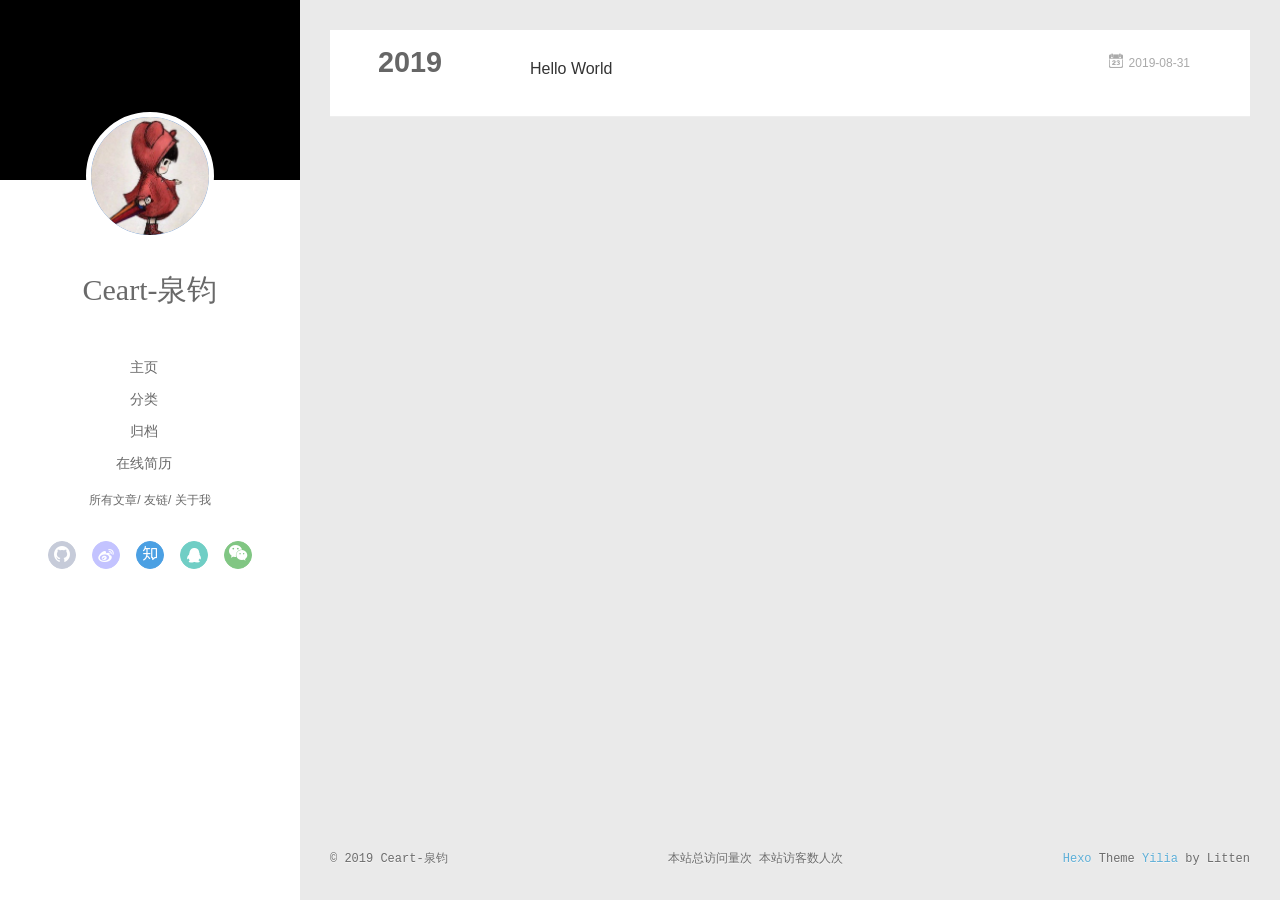
<file: archives/index.html>
<!DOCTYPE html>
<html>
<head><meta name="generator" content="Hexo 3.9.0">
  <meta charset="utf-8">
  
  <meta name="renderer" content="webkit">
  <meta http-equiv="X-UA-Compatible" content="IE=edge">
  <link rel="dns-prefetch" href="http://yoursite.com">
  <title>Archives | Ceart-泉钧</title>
  <meta name="viewport" content="width=device-width, initial-scale=1, maximum-scale=1">
  <meta name="description" content="前端打杂日记!!!">
<meta name="keywords" content="Vue,React,Node">
<meta property="og:type" content="website">
<meta property="og:title" content="Ceart-泉钧">
<meta property="og:url" content="http://yoursite.com/archives/index.html">
<meta property="og:site_name" content="Ceart-泉钧">
<meta property="og:description" content="前端打杂日记!!!">
<meta property="og:locale" content="zh-tw">
<meta name="twitter:card" content="summary">
<meta name="twitter:title" content="Ceart-泉钧">
<meta name="twitter:description" content="前端打杂日记!!!">
  
    <link rel="alternative" href="/atom.xml" title="Ceart-泉钧" type="application/atom+xml">
  
  
    <link rel="icon" href="/favicon.ico">
  
  <link rel="stylesheet" type="text/css" href="/./main.0cf68a.css">
  <style type="text/css">
  
    #container.show {
      background: linear-gradient(200deg,#a0cfe4,#e8c37e);
    }
  </style>
  

  

</head>
</html>
<body>
  <div id="container" q-class="show:isCtnShow">
    <canvas id="anm-canvas" class="anm-canvas"></canvas>
    <div class="left-col" q-class="show:isShow">
      
<div class="overlay" style="background: #000"></div>
<div class="intrude-less">
	<header id="header" class="inner">
		<a href="/" class="profilepic">
			<img src="/assets/img/avatar.jpg" class="js-avatar">
		</a>
		<hgroup>
		  <h1 class="header-author"><a href="/">Ceart-泉钧</a></h1>
		</hgroup>
		

		<nav class="header-menu">
			<ul>
			
				<li><a href="/">主页</a></li>
	        
				<li><a href="/categories">分类</a></li>
	        
				<li><a href="/archives">归档</a></li>
	        
				<li><a href="/anires">在线简历</a></li>
	        
			</ul>
		</nav>
		<nav class="header-smart-menu">
    		
    			
    			<a q-on="click: openSlider(e, 'innerArchive')" href="javascript:void(0)">所有文章</a>
    			
            
    			
    			<a q-on="click: openSlider(e, 'friends')" href="javascript:void(0)">友链</a>
    			
            
    			
    			<a q-on="click: openSlider(e, 'aboutme')" href="javascript:void(0)">关于我</a>
    			
            
		</nav>
		<nav class="header-nav">
			<div class="social">
				
					<a class="github" target="_blank" href="https://github.com/Junquan-Guo" title="github"><i class="icon-github"></i></a>
		        
					<a class="weibo" target="_blank" href="https://weibo.com/ceart" title="weibo"><i class="icon-weibo"></i></a>
		        
					<a class="zhihu" target="_blank" href="https://www.zhihu.com/people/bilibili-53/activities" title="zhihu"><i class="icon-zhihu"></i></a>
		        
					<a class="qq" target="_blank" href="/assets/img/qq.png" title="qq"><i class="icon-qq"></i></a>
		        
					<a class="weixin" target="_blank" href="/assets/img/wechat.png" title="weixin"><i class="icon-weixin"></i></a>
		        
			</div>
		</nav>
	</header>		
</div>

    </div>
    <div class="mid-col" q-class="show:isShow,hide:isShow|isFalse">
      
<nav id="mobile-nav">
  	<div class="overlay js-overlay" style="background: #000"></div>
	<div class="btnctn js-mobile-btnctn">
  		<div class="slider-trigger list" q-on="click: openSlider(e)"><i class="icon icon-sort"></i></div>
	</div>
	<div class="intrude-less">
		<header id="header" class="inner">
			<div class="profilepic">
				<img src="/assets/img/avatar.jpg" class="js-avatar">
			</div>
			<hgroup>
			  <h1 class="header-author js-header-author">Ceart-泉钧</h1>
			</hgroup>
			
			
			
				
			
				
			
				
			
				
			
			
			
			<nav class="header-nav">
				<div class="social">
					
						<a class="github" target="_blank" href="https://github.com/Junquan-Guo" title="github"><i class="icon-github"></i></a>
			        
						<a class="weibo" target="_blank" href="https://weibo.com/ceart" title="weibo"><i class="icon-weibo"></i></a>
			        
						<a class="zhihu" target="_blank" href="https://www.zhihu.com/people/bilibili-53/activities" title="zhihu"><i class="icon-zhihu"></i></a>
			        
						<a class="qq" target="_blank" href="/assets/img/qq.png" title="qq"><i class="icon-qq"></i></a>
			        
						<a class="weixin" target="_blank" href="/assets/img/wechat.png" title="weixin"><i class="icon-weixin"></i></a>
			        
				</div>
			</nav>

			<nav class="header-menu js-header-menu">
				<ul style="width: 70%">
				
				
					<li style="width: 25%"><a href="/">主页</a></li>
		        
					<li style="width: 25%"><a href="/categories">分类</a></li>
		        
					<li style="width: 25%"><a href="/archives">归档</a></li>
		        
					<li style="width: 25%"><a href="/anires">在线简历</a></li>
		        
				</ul>
			</nav>
		</header>				
	</div>
	<div class="mobile-mask" style="display:none" q-show="isShow"></div>
</nav>

      <div id="wrapper" class="body-wrap">
        <div class="menu-l">
          <div class="canvas-wrap">
            <canvas data-colors="#eaeaea" data-sectionHeight="100" data-contentId="js-content" id="myCanvas1" class="anm-canvas"></canvas>
          </div>
          <div id="js-content" class="content-ll">
            
  
  
    
    
      
      
      <section class="archives-wrap">
        <div class="archive-year-wrap">
          <a href="/archives/2019" class="archive-year">2019</a>
        </div>
        <div class="archives">
    
    <article class="archive-article archive-type-post">
  <div class="archive-article-inner">
    <header class="archive-article-header">
      	<div class="article-meta">
	      	<a href="/2019/08/31/hello-world/" class="archive-article-date">
  	<time datetime="2019-08-31T09:44:53.619Z" itemprop="datePublished"><i class="icon-calendar icon"></i>2019-08-31</time>
</a>
        </div>
    	 
  
    <h1 itemprop="name">
      <a class="archive-article-title" href="/2019/08/31/hello-world/">Hello World</a>
    </h1>
  

        <div class="article-info info-on-right">
          
          

        </div>
        <div class="clearfix"></div>
    </header>
  </div>
</article>
  
  
    </div></section>
  

    


          </div>
        </div>
      </div>
      <footer id="footer">
  <div class="outer">
    <div id="footer-info">
    	<div class="footer-left">
    		&copy; 2019 Ceart-泉钧
    	</div>
      	<div class="footer-right">
      		<a href="http://hexo.io/" target="_blank">Hexo</a>  Theme <a href="https://github.com/litten/hexo-theme-yilia" target="_blank">Yilia</a> by Litten
      	</div>
    </div>
  </div>
<span id="busuanzi_container_site_pv">    本站总访问量<span id="busuanzi_value_site_pv"></span>次</span>
<span id="busuanzi_container_site_uv">  本站访客数<span id="busuanzi_value_site_uv"></span>人次</span>
</footer>
    </div>
    <script>
	var yiliaConfig = {
		mathjax: false,
		isHome: false,
		isPost: false,
		isArchive: true,
		isTag: false,
		isCategory: false,
		open_in_new: false,
		toc_hide_index: true,
		root: "/",
		innerArchive: true,
		showTags: false
	}
</script>

<script>!function(t){function n(e){if(r[e])return r[e].exports;var i=r[e]={exports:{},id:e,loaded:!1};return t[e].call(i.exports,i,i.exports,n),i.loaded=!0,i.exports}var r={};n.m=t,n.c=r,n.p="./",n(0)}([function(t,n,r){r(195),t.exports=r(191)},function(t,n,r){var e=r(3),i=r(52),o=r(27),u=r(28),c=r(53),f="prototype",a=function(t,n,r){var s,l,h,v,p=t&a.F,d=t&a.G,y=t&a.S,g=t&a.P,b=t&a.B,m=d?e:y?e[n]||(e[n]={}):(e[n]||{})[f],x=d?i:i[n]||(i[n]={}),w=x[f]||(x[f]={});d&&(r=n);for(s in r)l=!p&&m&&void 0!==m[s],h=(l?m:r)[s],v=b&&l?c(h,e):g&&"function"==typeof h?c(Function.call,h):h,m&&u(m,s,h,t&a.U),x[s]!=h&&o(x,s,v),g&&w[s]!=h&&(w[s]=h)};e.core=i,a.F=1,a.G=2,a.S=4,a.P=8,a.B=16,a.W=32,a.U=64,a.R=128,t.exports=a},function(t,n,r){var e=r(6);t.exports=function(t){if(!e(t))throw TypeError(t+" is not an object!");return t}},function(t,n){var r=t.exports="undefined"!=typeof window&&window.Math==Math?window:"undefined"!=typeof self&&self.Math==Math?self:Function("return this")();"number"==typeof __g&&(__g=r)},function(t,n){t.exports=function(t){try{return!!t()}catch(t){return!0}}},function(t,n){var r=t.exports="undefined"!=typeof window&&window.Math==Math?window:"undefined"!=typeof self&&self.Math==Math?self:Function("return this")();"number"==typeof __g&&(__g=r)},function(t,n){t.exports=function(t){return"object"==typeof t?null!==t:"function"==typeof t}},function(t,n,r){var e=r(126)("wks"),i=r(76),o=r(3).Symbol,u="function"==typeof o;(t.exports=function(t){return e[t]||(e[t]=u&&o[t]||(u?o:i)("Symbol."+t))}).store=e},function(t,n){var r={}.hasOwnProperty;t.exports=function(t,n){return r.call(t,n)}},function(t,n,r){var e=r(94),i=r(33);t.exports=function(t){return e(i(t))}},function(t,n,r){t.exports=!r(4)(function(){return 7!=Object.defineProperty({},"a",{get:function(){return 7}}).a})},function(t,n,r){var e=r(2),i=r(167),o=r(50),u=Object.defineProperty;n.f=r(10)?Object.defineProperty:function(t,n,r){if(e(t),n=o(n,!0),e(r),i)try{return u(t,n,r)}catch(t){}if("get"in r||"set"in r)throw TypeError("Accessors not supported!");return"value"in r&&(t[n]=r.value),t}},function(t,n,r){t.exports=!r(18)(function(){return 7!=Object.defineProperty({},"a",{get:function(){return 7}}).a})},function(t,n,r){var e=r(14),i=r(22);t.exports=r(12)?function(t,n,r){return e.f(t,n,i(1,r))}:function(t,n,r){return t[n]=r,t}},function(t,n,r){var e=r(20),i=r(58),o=r(42),u=Object.defineProperty;n.f=r(12)?Object.defineProperty:function(t,n,r){if(e(t),n=o(n,!0),e(r),i)try{return u(t,n,r)}catch(t){}if("get"in r||"set"in r)throw TypeError("Accessors not supported!");return"value"in r&&(t[n]=r.value),t}},function(t,n,r){var e=r(40)("wks"),i=r(23),o=r(5).Symbol,u="function"==typeof o;(t.exports=function(t){return e[t]||(e[t]=u&&o[t]||(u?o:i)("Symbol."+t))}).store=e},function(t,n,r){var e=r(67),i=Math.min;t.exports=function(t){return t>0?i(e(t),9007199254740991):0}},function(t,n,r){var e=r(46);t.exports=function(t){return Object(e(t))}},function(t,n){t.exports=function(t){try{return!!t()}catch(t){return!0}}},function(t,n,r){var e=r(63),i=r(34);t.exports=Object.keys||function(t){return e(t,i)}},function(t,n,r){var e=r(21);t.exports=function(t){if(!e(t))throw TypeError(t+" is not an object!");return t}},function(t,n){t.exports=function(t){return"object"==typeof t?null!==t:"function"==typeof t}},function(t,n){t.exports=function(t,n){return{enumerable:!(1&t),configurable:!(2&t),writable:!(4&t),value:n}}},function(t,n){var r=0,e=Math.random();t.exports=function(t){return"Symbol(".concat(void 0===t?"":t,")_",(++r+e).toString(36))}},function(t,n){var r={}.hasOwnProperty;t.exports=function(t,n){return r.call(t,n)}},function(t,n){var r=t.exports={version:"2.4.0"};"number"==typeof __e&&(__e=r)},function(t,n){t.exports=function(t){if("function"!=typeof t)throw TypeError(t+" is not a function!");return t}},function(t,n,r){var e=r(11),i=r(66);t.exports=r(10)?function(t,n,r){return e.f(t,n,i(1,r))}:function(t,n,r){return t[n]=r,t}},function(t,n,r){var e=r(3),i=r(27),o=r(24),u=r(76)("src"),c="toString",f=Function[c],a=(""+f).split(c);r(52).inspectSource=function(t){return f.call(t)},(t.exports=function(t,n,r,c){var f="function"==typeof r;f&&(o(r,"name")||i(r,"name",n)),t[n]!==r&&(f&&(o(r,u)||i(r,u,t[n]?""+t[n]:a.join(String(n)))),t===e?t[n]=r:c?t[n]?t[n]=r:i(t,n,r):(delete t[n],i(t,n,r)))})(Function.prototype,c,function(){return"function"==typeof this&&this[u]||f.call(this)})},function(t,n,r){var e=r(1),i=r(4),o=r(46),u=function(t,n,r,e){var i=String(o(t)),u="<"+n;return""!==r&&(u+=" "+r+'="'+String(e).replace(/"/g,"&quot;")+'"'),u+">"+i+"</"+n+">"};t.exports=function(t,n){var r={};r[t]=n(u),e(e.P+e.F*i(function(){var n=""[t]('"');return n!==n.toLowerCase()||n.split('"').length>3}),"String",r)}},function(t,n,r){var e=r(115),i=r(46);t.exports=function(t){return e(i(t))}},function(t,n,r){var e=r(116),i=r(66),o=r(30),u=r(50),c=r(24),f=r(167),a=Object.getOwnPropertyDescriptor;n.f=r(10)?a:function(t,n){if(t=o(t),n=u(n,!0),f)try{return a(t,n)}catch(t){}if(c(t,n))return i(!e.f.call(t,n),t[n])}},function(t,n,r){var e=r(24),i=r(17),o=r(145)("IE_PROTO"),u=Object.prototype;t.exports=Object.getPrototypeOf||function(t){return t=i(t),e(t,o)?t[o]:"function"==typeof t.constructor&&t instanceof t.constructor?t.constructor.prototype:t instanceof Object?u:null}},function(t,n){t.exports=function(t){if(void 0==t)throw TypeError("Can't call method on  "+t);return t}},function(t,n){t.exports="constructor,hasOwnProperty,isPrototypeOf,propertyIsEnumerable,toLocaleString,toString,valueOf".split(",")},function(t,n){t.exports={}},function(t,n){t.exports=!0},function(t,n){n.f={}.propertyIsEnumerable},function(t,n,r){var e=r(14).f,i=r(8),o=r(15)("toStringTag");t.exports=function(t,n,r){t&&!i(t=r?t:t.prototype,o)&&e(t,o,{configurable:!0,value:n})}},function(t,n,r){var e=r(40)("keys"),i=r(23);t.exports=function(t){return e[t]||(e[t]=i(t))}},function(t,n,r){var e=r(5),i="__core-js_shared__",o=e[i]||(e[i]={});t.exports=function(t){return o[t]||(o[t]={})}},function(t,n){var r=Math.ceil,e=Math.floor;t.exports=function(t){return isNaN(t=+t)?0:(t>0?e:r)(t)}},function(t,n,r){var e=r(21);t.exports=function(t,n){if(!e(t))return t;var r,i;if(n&&"function"==typeof(r=t.toString)&&!e(i=r.call(t)))return i;if("function"==typeof(r=t.valueOf)&&!e(i=r.call(t)))return i;if(!n&&"function"==typeof(r=t.toString)&&!e(i=r.call(t)))return i;throw TypeError("Can't convert object to primitive value")}},function(t,n,r){var e=r(5),i=r(25),o=r(36),u=r(44),c=r(14).f;t.exports=function(t){var n=i.Symbol||(i.Symbol=o?{}:e.Symbol||{});"_"==t.charAt(0)||t in n||c(n,t,{value:u.f(t)})}},function(t,n,r){n.f=r(15)},function(t,n){var r={}.toString;t.exports=function(t){return r.call(t).slice(8,-1)}},function(t,n){t.exports=function(t){if(void 0==t)throw TypeError("Can't call method on  "+t);return t}},function(t,n,r){var e=r(4);t.exports=function(t,n){return!!t&&e(function(){n?t.call(null,function(){},1):t.call(null)})}},function(t,n,r){var e=r(53),i=r(115),o=r(17),u=r(16),c=r(203);t.exports=function(t,n){var r=1==t,f=2==t,a=3==t,s=4==t,l=6==t,h=5==t||l,v=n||c;return function(n,c,p){for(var d,y,g=o(n),b=i(g),m=e(c,p,3),x=u(b.length),w=0,S=r?v(n,x):f?v(n,0):void 0;x>w;w++)if((h||w in b)&&(d=b[w],y=m(d,w,g),t))if(r)S[w]=y;else if(y)switch(t){case 3:return!0;case 5:return d;case 6:return w;case 2:S.push(d)}else if(s)return!1;return l?-1:a||s?s:S}}},function(t,n,r){var e=r(1),i=r(52),o=r(4);t.exports=function(t,n){var r=(i.Object||{})[t]||Object[t],u={};u[t]=n(r),e(e.S+e.F*o(function(){r(1)}),"Object",u)}},function(t,n,r){var e=r(6);t.exports=function(t,n){if(!e(t))return t;var r,i;if(n&&"function"==typeof(r=t.toString)&&!e(i=r.call(t)))return i;if("function"==typeof(r=t.valueOf)&&!e(i=r.call(t)))return i;if(!n&&"function"==typeof(r=t.toString)&&!e(i=r.call(t)))return i;throw TypeError("Can't convert object to primitive value")}},function(t,n,r){var e=r(5),i=r(25),o=r(91),u=r(13),c="prototype",f=function(t,n,r){var a,s,l,h=t&f.F,v=t&f.G,p=t&f.S,d=t&f.P,y=t&f.B,g=t&f.W,b=v?i:i[n]||(i[n]={}),m=b[c],x=v?e:p?e[n]:(e[n]||{})[c];v&&(r=n);for(a in r)(s=!h&&x&&void 0!==x[a])&&a in b||(l=s?x[a]:r[a],b[a]=v&&"function"!=typeof x[a]?r[a]:y&&s?o(l,e):g&&x[a]==l?function(t){var n=function(n,r,e){if(this instanceof t){switch(arguments.length){case 0:return new t;case 1:return new t(n);case 2:return new t(n,r)}return new t(n,r,e)}return t.apply(this,arguments)};return n[c]=t[c],n}(l):d&&"function"==typeof l?o(Function.call,l):l,d&&((b.virtual||(b.virtual={}))[a]=l,t&f.R&&m&&!m[a]&&u(m,a,l)))};f.F=1,f.G=2,f.S=4,f.P=8,f.B=16,f.W=32,f.U=64,f.R=128,t.exports=f},function(t,n){var r=t.exports={version:"2.4.0"};"number"==typeof __e&&(__e=r)},function(t,n,r){var e=r(26);t.exports=function(t,n,r){if(e(t),void 0===n)return t;switch(r){case 1:return function(r){return t.call(n,r)};case 2:return function(r,e){return t.call(n,r,e)};case 3:return function(r,e,i){return t.call(n,r,e,i)}}return function(){return t.apply(n,arguments)}}},function(t,n,r){var e=r(183),i=r(1),o=r(126)("metadata"),u=o.store||(o.store=new(r(186))),c=function(t,n,r){var i=u.get(t);if(!i){if(!r)return;u.set(t,i=new e)}var o=i.get(n);if(!o){if(!r)return;i.set(n,o=new e)}return o},f=function(t,n,r){var e=c(n,r,!1);return void 0!==e&&e.has(t)},a=function(t,n,r){var e=c(n,r,!1);return void 0===e?void 0:e.get(t)},s=function(t,n,r,e){c(r,e,!0).set(t,n)},l=function(t,n){var r=c(t,n,!1),e=[];return r&&r.forEach(function(t,n){e.push(n)}),e},h=function(t){return void 0===t||"symbol"==typeof t?t:String(t)},v=function(t){i(i.S,"Reflect",t)};t.exports={store:u,map:c,has:f,get:a,set:s,keys:l,key:h,exp:v}},function(t,n,r){"use strict";if(r(10)){var e=r(69),i=r(3),o=r(4),u=r(1),c=r(127),f=r(152),a=r(53),s=r(68),l=r(66),h=r(27),v=r(73),p=r(67),d=r(16),y=r(75),g=r(50),b=r(24),m=r(180),x=r(114),w=r(6),S=r(17),_=r(137),O=r(70),E=r(32),P=r(71).f,j=r(154),F=r(76),M=r(7),A=r(48),N=r(117),T=r(146),I=r(155),k=r(80),L=r(123),R=r(74),C=r(130),D=r(160),U=r(11),W=r(31),G=U.f,B=W.f,V=i.RangeError,z=i.TypeError,q=i.Uint8Array,K="ArrayBuffer",J="Shared"+K,Y="BYTES_PER_ELEMENT",H="prototype",$=Array[H],X=f.ArrayBuffer,Q=f.DataView,Z=A(0),tt=A(2),nt=A(3),rt=A(4),et=A(5),it=A(6),ot=N(!0),ut=N(!1),ct=I.values,ft=I.keys,at=I.entries,st=$.lastIndexOf,lt=$.reduce,ht=$.reduceRight,vt=$.join,pt=$.sort,dt=$.slice,yt=$.toString,gt=$.toLocaleString,bt=M("iterator"),mt=M("toStringTag"),xt=F("typed_constructor"),wt=F("def_constructor"),St=c.CONSTR,_t=c.TYPED,Ot=c.VIEW,Et="Wrong length!",Pt=A(1,function(t,n){return Tt(T(t,t[wt]),n)}),jt=o(function(){return 1===new q(new Uint16Array([1]).buffer)[0]}),Ft=!!q&&!!q[H].set&&o(function(){new q(1).set({})}),Mt=function(t,n){if(void 0===t)throw z(Et);var r=+t,e=d(t);if(n&&!m(r,e))throw V(Et);return e},At=function(t,n){var r=p(t);if(r<0||r%n)throw V("Wrong offset!");return r},Nt=function(t){if(w(t)&&_t in t)return t;throw z(t+" is not a typed array!")},Tt=function(t,n){if(!(w(t)&&xt in t))throw z("It is not a typed array constructor!");return new t(n)},It=function(t,n){return kt(T(t,t[wt]),n)},kt=function(t,n){for(var r=0,e=n.length,i=Tt(t,e);e>r;)i[r]=n[r++];return i},Lt=function(t,n,r){G(t,n,{get:function(){return this._d[r]}})},Rt=function(t){var n,r,e,i,o,u,c=S(t),f=arguments.length,s=f>1?arguments[1]:void 0,l=void 0!==s,h=j(c);if(void 0!=h&&!_(h)){for(u=h.call(c),e=[],n=0;!(o=u.next()).done;n++)e.push(o.value);c=e}for(l&&f>2&&(s=a(s,arguments[2],2)),n=0,r=d(c.length),i=Tt(this,r);r>n;n++)i[n]=l?s(c[n],n):c[n];return i},Ct=function(){for(var t=0,n=arguments.length,r=Tt(this,n);n>t;)r[t]=arguments[t++];return r},Dt=!!q&&o(function(){gt.call(new q(1))}),Ut=function(){return gt.apply(Dt?dt.call(Nt(this)):Nt(this),arguments)},Wt={copyWithin:function(t,n){return D.call(Nt(this),t,n,arguments.length>2?arguments[2]:void 0)},every:function(t){return rt(Nt(this),t,arguments.length>1?arguments[1]:void 0)},fill:function(t){return C.apply(Nt(this),arguments)},filter:function(t){return It(this,tt(Nt(this),t,arguments.length>1?arguments[1]:void 0))},find:function(t){return et(Nt(this),t,arguments.length>1?arguments[1]:void 0)},findIndex:function(t){return it(Nt(this),t,arguments.length>1?arguments[1]:void 0)},forEach:function(t){Z(Nt(this),t,arguments.length>1?arguments[1]:void 0)},indexOf:function(t){return ut(Nt(this),t,arguments.length>1?arguments[1]:void 0)},includes:function(t){return ot(Nt(this),t,arguments.length>1?arguments[1]:void 0)},join:function(t){return vt.apply(Nt(this),arguments)},lastIndexOf:function(t){return st.apply(Nt(this),arguments)},map:function(t){return Pt(Nt(this),t,arguments.length>1?arguments[1]:void 0)},reduce:function(t){return lt.apply(Nt(this),arguments)},reduceRight:function(t){return ht.apply(Nt(this),arguments)},reverse:function(){for(var t,n=this,r=Nt(n).length,e=Math.floor(r/2),i=0;i<e;)t=n[i],n[i++]=n[--r],n[r]=t;return n},some:function(t){return nt(Nt(this),t,arguments.length>1?arguments[1]:void 0)},sort:function(t){return pt.call(Nt(this),t)},subarray:function(t,n){var r=Nt(this),e=r.length,i=y(t,e);return new(T(r,r[wt]))(r.buffer,r.byteOffset+i*r.BYTES_PER_ELEMENT,d((void 0===n?e:y(n,e))-i))}},Gt=function(t,n){return It(this,dt.call(Nt(this),t,n))},Bt=function(t){Nt(this);var n=At(arguments[1],1),r=this.length,e=S(t),i=d(e.length),o=0;if(i+n>r)throw V(Et);for(;o<i;)this[n+o]=e[o++]},Vt={entries:function(){return at.call(Nt(this))},keys:function(){return ft.call(Nt(this))},values:function(){return ct.call(Nt(this))}},zt=function(t,n){return w(t)&&t[_t]&&"symbol"!=typeof n&&n in t&&String(+n)==String(n)},qt=function(t,n){return zt(t,n=g(n,!0))?l(2,t[n]):B(t,n)},Kt=function(t,n,r){return!(zt(t,n=g(n,!0))&&w(r)&&b(r,"value"))||b(r,"get")||b(r,"set")||r.configurable||b(r,"writable")&&!r.writable||b(r,"enumerable")&&!r.enumerable?G(t,n,r):(t[n]=r.value,t)};St||(W.f=qt,U.f=Kt),u(u.S+u.F*!St,"Object",{getOwnPropertyDescriptor:qt,defineProperty:Kt}),o(function(){yt.call({})})&&(yt=gt=function(){return vt.call(this)});var Jt=v({},Wt);v(Jt,Vt),h(Jt,bt,Vt.values),v(Jt,{slice:Gt,set:Bt,constructor:function(){},toString:yt,toLocaleString:Ut}),Lt(Jt,"buffer","b"),Lt(Jt,"byteOffset","o"),Lt(Jt,"byteLength","l"),Lt(Jt,"length","e"),G(Jt,mt,{get:function(){return this[_t]}}),t.exports=function(t,n,r,f){f=!!f;var a=t+(f?"Clamped":"")+"Array",l="Uint8Array"!=a,v="get"+t,p="set"+t,y=i[a],g=y||{},b=y&&E(y),m=!y||!c.ABV,S={},_=y&&y[H],j=function(t,r){var e=t._d;return e.v[v](r*n+e.o,jt)},F=function(t,r,e){var i=t._d;f&&(e=(e=Math.round(e))<0?0:e>255?255:255&e),i.v[p](r*n+i.o,e,jt)},M=function(t,n){G(t,n,{get:function(){return j(this,n)},set:function(t){return F(this,n,t)},enumerable:!0})};m?(y=r(function(t,r,e,i){s(t,y,a,"_d");var o,u,c,f,l=0,v=0;if(w(r)){if(!(r instanceof X||(f=x(r))==K||f==J))return _t in r?kt(y,r):Rt.call(y,r);o=r,v=At(e,n);var p=r.byteLength;if(void 0===i){if(p%n)throw V(Et);if((u=p-v)<0)throw V(Et)}else if((u=d(i)*n)+v>p)throw V(Et);c=u/n}else c=Mt(r,!0),u=c*n,o=new X(u);for(h(t,"_d",{b:o,o:v,l:u,e:c,v:new Q(o)});l<c;)M(t,l++)}),_=y[H]=O(Jt),h(_,"constructor",y)):L(function(t){new y(null),new y(t)},!0)||(y=r(function(t,r,e,i){s(t,y,a);var o;return w(r)?r instanceof X||(o=x(r))==K||o==J?void 0!==i?new g(r,At(e,n),i):void 0!==e?new g(r,At(e,n)):new g(r):_t in r?kt(y,r):Rt.call(y,r):new g(Mt(r,l))}),Z(b!==Function.prototype?P(g).concat(P(b)):P(g),function(t){t in y||h(y,t,g[t])}),y[H]=_,e||(_.constructor=y));var A=_[bt],N=!!A&&("values"==A.name||void 0==A.name),T=Vt.values;h(y,xt,!0),h(_,_t,a),h(_,Ot,!0),h(_,wt,y),(f?new y(1)[mt]==a:mt in _)||G(_,mt,{get:function(){return a}}),S[a]=y,u(u.G+u.W+u.F*(y!=g),S),u(u.S,a,{BYTES_PER_ELEMENT:n,from:Rt,of:Ct}),Y in _||h(_,Y,n),u(u.P,a,Wt),R(a),u(u.P+u.F*Ft,a,{set:Bt}),u(u.P+u.F*!N,a,Vt),u(u.P+u.F*(_.toString!=yt),a,{toString:yt}),u(u.P+u.F*o(function(){new y(1).slice()}),a,{slice:Gt}),u(u.P+u.F*(o(function(){return[1,2].toLocaleString()!=new y([1,2]).toLocaleString()})||!o(function(){_.toLocaleString.call([1,2])})),a,{toLocaleString:Ut}),k[a]=N?A:T,e||N||h(_,bt,T)}}else t.exports=function(){}},function(t,n){var r={}.toString;t.exports=function(t){return r.call(t).slice(8,-1)}},function(t,n,r){var e=r(21),i=r(5).document,o=e(i)&&e(i.createElement);t.exports=function(t){return o?i.createElement(t):{}}},function(t,n,r){t.exports=!r(12)&&!r(18)(function(){return 7!=Object.defineProperty(r(57)("div"),"a",{get:function(){return 7}}).a})},function(t,n,r){"use strict";var e=r(36),i=r(51),o=r(64),u=r(13),c=r(8),f=r(35),a=r(96),s=r(38),l=r(103),h=r(15)("iterator"),v=!([].keys&&"next"in[].keys()),p="keys",d="values",y=function(){return this};t.exports=function(t,n,r,g,b,m,x){a(r,n,g);var w,S,_,O=function(t){if(!v&&t in F)return F[t];switch(t){case p:case d:return function(){return new r(this,t)}}return function(){return new r(this,t)}},E=n+" Iterator",P=b==d,j=!1,F=t.prototype,M=F[h]||F["@@iterator"]||b&&F[b],A=M||O(b),N=b?P?O("entries"):A:void 0,T="Array"==n?F.entries||M:M;if(T&&(_=l(T.call(new t)))!==Object.prototype&&(s(_,E,!0),e||c(_,h)||u(_,h,y)),P&&M&&M.name!==d&&(j=!0,A=function(){return M.call(this)}),e&&!x||!v&&!j&&F[h]||u(F,h,A),f[n]=A,f[E]=y,b)if(w={values:P?A:O(d),keys:m?A:O(p),entries:N},x)for(S in w)S in F||o(F,S,w[S]);else i(i.P+i.F*(v||j),n,w);return w}},function(t,n,r){var e=r(20),i=r(100),o=r(34),u=r(39)("IE_PROTO"),c=function(){},f="prototype",a=function(){var t,n=r(57)("iframe"),e=o.length;for(n.style.display="none",r(93).appendChild(n),n.src="javascript:",t=n.contentWindow.document,t.open(),t.write("<script>document.F=Object<\/script>"),t.close(),a=t.F;e--;)delete a[f][o[e]];return a()};t.exports=Object.create||function(t,n){var r;return null!==t?(c[f]=e(t),r=new c,c[f]=null,r[u]=t):r=a(),void 0===n?r:i(r,n)}},function(t,n,r){var e=r(63),i=r(34).concat("length","prototype");n.f=Object.getOwnPropertyNames||function(t){return e(t,i)}},function(t,n){n.f=Object.getOwnPropertySymbols},function(t,n,r){var e=r(8),i=r(9),o=r(90)(!1),u=r(39)("IE_PROTO");t.exports=function(t,n){var r,c=i(t),f=0,a=[];for(r in c)r!=u&&e(c,r)&&a.push(r);for(;n.length>f;)e(c,r=n[f++])&&(~o(a,r)||a.push(r));return a}},function(t,n,r){t.exports=r(13)},function(t,n,r){var e=r(76)("meta"),i=r(6),o=r(24),u=r(11).f,c=0,f=Object.isExtensible||function(){return!0},a=!r(4)(function(){return f(Object.preventExtensions({}))}),s=function(t){u(t,e,{value:{i:"O"+ ++c,w:{}}})},l=function(t,n){if(!i(t))return"symbol"==typeof t?t:("string"==typeof t?"S":"P")+t;if(!o(t,e)){if(!f(t))return"F";if(!n)return"E";s(t)}return t[e].i},h=function(t,n){if(!o(t,e)){if(!f(t))return!0;if(!n)return!1;s(t)}return t[e].w},v=function(t){return a&&p.NEED&&f(t)&&!o(t,e)&&s(t),t},p=t.exports={KEY:e,NEED:!1,fastKey:l,getWeak:h,onFreeze:v}},function(t,n){t.exports=function(t,n){return{enumerable:!(1&t),configurable:!(2&t),writable:!(4&t),value:n}}},function(t,n){var r=Math.ceil,e=Math.floor;t.exports=function(t){return isNaN(t=+t)?0:(t>0?e:r)(t)}},function(t,n){t.exports=function(t,n,r,e){if(!(t instanceof n)||void 0!==e&&e in t)throw TypeError(r+": incorrect invocation!");return t}},function(t,n){t.exports=!1},function(t,n,r){var e=r(2),i=r(173),o=r(133),u=r(145)("IE_PROTO"),c=function(){},f="prototype",a=function(){var t,n=r(132)("iframe"),e=o.length;for(n.style.display="none",r(135).appendChild(n),n.src="javascript:",t=n.contentWindow.document,t.open(),t.write("<script>document.F=Object<\/script>"),t.close(),a=t.F;e--;)delete a[f][o[e]];return a()};t.exports=Object.create||function(t,n){var r;return null!==t?(c[f]=e(t),r=new c,c[f]=null,r[u]=t):r=a(),void 0===n?r:i(r,n)}},function(t,n,r){var e=r(175),i=r(133).concat("length","prototype");n.f=Object.getOwnPropertyNames||function(t){return e(t,i)}},function(t,n,r){var e=r(175),i=r(133);t.exports=Object.keys||function(t){return e(t,i)}},function(t,n,r){var e=r(28);t.exports=function(t,n,r){for(var i in n)e(t,i,n[i],r);return t}},function(t,n,r){"use strict";var e=r(3),i=r(11),o=r(10),u=r(7)("species");t.exports=function(t){var n=e[t];o&&n&&!n[u]&&i.f(n,u,{configurable:!0,get:function(){return this}})}},function(t,n,r){var e=r(67),i=Math.max,o=Math.min;t.exports=function(t,n){return t=e(t),t<0?i(t+n,0):o(t,n)}},function(t,n){var r=0,e=Math.random();t.exports=function(t){return"Symbol(".concat(void 0===t?"":t,")_",(++r+e).toString(36))}},function(t,n,r){var e=r(33);t.exports=function(t){return Object(e(t))}},function(t,n,r){var e=r(7)("unscopables"),i=Array.prototype;void 0==i[e]&&r(27)(i,e,{}),t.exports=function(t){i[e][t]=!0}},function(t,n,r){var e=r(53),i=r(169),o=r(137),u=r(2),c=r(16),f=r(154),a={},s={},n=t.exports=function(t,n,r,l,h){var v,p,d,y,g=h?function(){return t}:f(t),b=e(r,l,n?2:1),m=0;if("function"!=typeof g)throw TypeError(t+" is not iterable!");if(o(g)){for(v=c(t.length);v>m;m++)if((y=n?b(u(p=t[m])[0],p[1]):b(t[m]))===a||y===s)return y}else for(d=g.call(t);!(p=d.next()).done;)if((y=i(d,b,p.value,n))===a||y===s)return y};n.BREAK=a,n.RETURN=s},function(t,n){t.exports={}},function(t,n,r){var e=r(11).f,i=r(24),o=r(7)("toStringTag");t.exports=function(t,n,r){t&&!i(t=r?t:t.prototype,o)&&e(t,o,{configurable:!0,value:n})}},function(t,n,r){var e=r(1),i=r(46),o=r(4),u=r(150),c="["+u+"]",f="​",a=RegExp("^"+c+c+"*"),s=RegExp(c+c+"*$"),l=function(t,n,r){var i={},c=o(function(){return!!u[t]()||f[t]()!=f}),a=i[t]=c?n(h):u[t];r&&(i[r]=a),e(e.P+e.F*c,"String",i)},h=l.trim=function(t,n){return t=String(i(t)),1&n&&(t=t.replace(a,"")),2&n&&(t=t.replace(s,"")),t};t.exports=l},function(t,n,r){t.exports={default:r(86),__esModule:!0}},function(t,n,r){t.exports={default:r(87),__esModule:!0}},function(t,n,r){"use strict";function e(t){return t&&t.__esModule?t:{default:t}}n.__esModule=!0;var i=r(84),o=e(i),u=r(83),c=e(u),f="function"==typeof c.default&&"symbol"==typeof o.default?function(t){return typeof t}:function(t){return t&&"function"==typeof c.default&&t.constructor===c.default&&t!==c.default.prototype?"symbol":typeof t};n.default="function"==typeof c.default&&"symbol"===f(o.default)?function(t){return void 0===t?"undefined":f(t)}:function(t){return t&&"function"==typeof c.default&&t.constructor===c.default&&t!==c.default.prototype?"symbol":void 0===t?"undefined":f(t)}},function(t,n,r){r(110),r(108),r(111),r(112),t.exports=r(25).Symbol},function(t,n,r){r(109),r(113),t.exports=r(44).f("iterator")},function(t,n){t.exports=function(t){if("function"!=typeof t)throw TypeError(t+" is not a function!");return t}},function(t,n){t.exports=function(){}},function(t,n,r){var e=r(9),i=r(106),o=r(105);t.exports=function(t){return function(n,r,u){var c,f=e(n),a=i(f.length),s=o(u,a);if(t&&r!=r){for(;a>s;)if((c=f[s++])!=c)return!0}else for(;a>s;s++)if((t||s in f)&&f[s]===r)return t||s||0;return!t&&-1}}},function(t,n,r){var e=r(88);t.exports=function(t,n,r){if(e(t),void 0===n)return t;switch(r){case 1:return function(r){return t.call(n,r)};case 2:return function(r,e){return t.call(n,r,e)};case 3:return function(r,e,i){return t.call(n,r,e,i)}}return function(){return t.apply(n,arguments)}}},function(t,n,r){var e=r(19),i=r(62),o=r(37);t.exports=function(t){var n=e(t),r=i.f;if(r)for(var u,c=r(t),f=o.f,a=0;c.length>a;)f.call(t,u=c[a++])&&n.push(u);return n}},function(t,n,r){t.exports=r(5).document&&document.documentElement},function(t,n,r){var e=r(56);t.exports=Object("z").propertyIsEnumerable(0)?Object:function(t){return"String"==e(t)?t.split(""):Object(t)}},function(t,n,r){var e=r(56);t.exports=Array.isArray||function(t){return"Array"==e(t)}},function(t,n,r){"use strict";var e=r(60),i=r(22),o=r(38),u={};r(13)(u,r(15)("iterator"),function(){return this}),t.exports=function(t,n,r){t.prototype=e(u,{next:i(1,r)}),o(t,n+" Iterator")}},function(t,n){t.exports=function(t,n){return{value:n,done:!!t}}},function(t,n,r){var e=r(19),i=r(9);t.exports=function(t,n){for(var r,o=i(t),u=e(o),c=u.length,f=0;c>f;)if(o[r=u[f++]]===n)return r}},function(t,n,r){var e=r(23)("meta"),i=r(21),o=r(8),u=r(14).f,c=0,f=Object.isExtensible||function(){return!0},a=!r(18)(function(){return f(Object.preventExtensions({}))}),s=function(t){u(t,e,{value:{i:"O"+ ++c,w:{}}})},l=function(t,n){if(!i(t))return"symbol"==typeof t?t:("string"==typeof t?"S":"P")+t;if(!o(t,e)){if(!f(t))return"F";if(!n)return"E";s(t)}return t[e].i},h=function(t,n){if(!o(t,e)){if(!f(t))return!0;if(!n)return!1;s(t)}return t[e].w},v=function(t){return a&&p.NEED&&f(t)&&!o(t,e)&&s(t),t},p=t.exports={KEY:e,NEED:!1,fastKey:l,getWeak:h,onFreeze:v}},function(t,n,r){var e=r(14),i=r(20),o=r(19);t.exports=r(12)?Object.defineProperties:function(t,n){i(t);for(var r,u=o(n),c=u.length,f=0;c>f;)e.f(t,r=u[f++],n[r]);return t}},function(t,n,r){var e=r(37),i=r(22),o=r(9),u=r(42),c=r(8),f=r(58),a=Object.getOwnPropertyDescriptor;n.f=r(12)?a:function(t,n){if(t=o(t),n=u(n,!0),f)try{return a(t,n)}catch(t){}if(c(t,n))return i(!e.f.call(t,n),t[n])}},function(t,n,r){var e=r(9),i=r(61).f,o={}.toString,u="object"==typeof window&&window&&Object.getOwnPropertyNames?Object.getOwnPropertyNames(window):[],c=function(t){try{return i(t)}catch(t){return u.slice()}};t.exports.f=function(t){return u&&"[object Window]"==o.call(t)?c(t):i(e(t))}},function(t,n,r){var e=r(8),i=r(77),o=r(39)("IE_PROTO"),u=Object.prototype;t.exports=Object.getPrototypeOf||function(t){return t=i(t),e(t,o)?t[o]:"function"==typeof t.constructor&&t instanceof t.constructor?t.constructor.prototype:t instanceof Object?u:null}},function(t,n,r){var e=r(41),i=r(33);t.exports=function(t){return function(n,r){var o,u,c=String(i(n)),f=e(r),a=c.length;return f<0||f>=a?t?"":void 0:(o=c.charCodeAt(f),o<55296||o>56319||f+1===a||(u=c.charCodeAt(f+1))<56320||u>57343?t?c.charAt(f):o:t?c.slice(f,f+2):u-56320+(o-55296<<10)+65536)}}},function(t,n,r){var e=r(41),i=Math.max,o=Math.min;t.exports=function(t,n){return t=e(t),t<0?i(t+n,0):o(t,n)}},function(t,n,r){var e=r(41),i=Math.min;t.exports=function(t){return t>0?i(e(t),9007199254740991):0}},function(t,n,r){"use strict";var e=r(89),i=r(97),o=r(35),u=r(9);t.exports=r(59)(Array,"Array",function(t,n){this._t=u(t),this._i=0,this._k=n},function(){var t=this._t,n=this._k,r=this._i++;return!t||r>=t.length?(this._t=void 0,i(1)):"keys"==n?i(0,r):"values"==n?i(0,t[r]):i(0,[r,t[r]])},"values"),o.Arguments=o.Array,e("keys"),e("values"),e("entries")},function(t,n){},function(t,n,r){"use strict";var e=r(104)(!0);r(59)(String,"String",function(t){this._t=String(t),this._i=0},function(){var t,n=this._t,r=this._i;return r>=n.length?{value:void 0,done:!0}:(t=e(n,r),this._i+=t.length,{value:t,done:!1})})},function(t,n,r){"use strict";var e=r(5),i=r(8),o=r(12),u=r(51),c=r(64),f=r(99).KEY,a=r(18),s=r(40),l=r(38),h=r(23),v=r(15),p=r(44),d=r(43),y=r(98),g=r(92),b=r(95),m=r(20),x=r(9),w=r(42),S=r(22),_=r(60),O=r(102),E=r(101),P=r(14),j=r(19),F=E.f,M=P.f,A=O.f,N=e.Symbol,T=e.JSON,I=T&&T.stringify,k="prototype",L=v("_hidden"),R=v("toPrimitive"),C={}.propertyIsEnumerable,D=s("symbol-registry"),U=s("symbols"),W=s("op-symbols"),G=Object[k],B="function"==typeof N,V=e.QObject,z=!V||!V[k]||!V[k].findChild,q=o&&a(function(){return 7!=_(M({},"a",{get:function(){return M(this,"a",{value:7}).a}})).a})?function(t,n,r){var e=F(G,n);e&&delete G[n],M(t,n,r),e&&t!==G&&M(G,n,e)}:M,K=function(t){var n=U[t]=_(N[k]);return n._k=t,n},J=B&&"symbol"==typeof N.iterator?function(t){return"symbol"==typeof t}:function(t){return t instanceof N},Y=function(t,n,r){return t===G&&Y(W,n,r),m(t),n=w(n,!0),m(r),i(U,n)?(r.enumerable?(i(t,L)&&t[L][n]&&(t[L][n]=!1),r=_(r,{enumerable:S(0,!1)})):(i(t,L)||M(t,L,S(1,{})),t[L][n]=!0),q(t,n,r)):M(t,n,r)},H=function(t,n){m(t);for(var r,e=g(n=x(n)),i=0,o=e.length;o>i;)Y(t,r=e[i++],n[r]);return t},$=function(t,n){return void 0===n?_(t):H(_(t),n)},X=function(t){var n=C.call(this,t=w(t,!0));return!(this===G&&i(U,t)&&!i(W,t))&&(!(n||!i(this,t)||!i(U,t)||i(this,L)&&this[L][t])||n)},Q=function(t,n){if(t=x(t),n=w(n,!0),t!==G||!i(U,n)||i(W,n)){var r=F(t,n);return!r||!i(U,n)||i(t,L)&&t[L][n]||(r.enumerable=!0),r}},Z=function(t){for(var n,r=A(x(t)),e=[],o=0;r.length>o;)i(U,n=r[o++])||n==L||n==f||e.push(n);return e},tt=function(t){for(var n,r=t===G,e=A(r?W:x(t)),o=[],u=0;e.length>u;)!i(U,n=e[u++])||r&&!i(G,n)||o.push(U[n]);return o};B||(N=function(){if(this instanceof N)throw TypeError("Symbol is not a constructor!");var t=h(arguments.length>0?arguments[0]:void 0),n=function(r){this===G&&n.call(W,r),i(this,L)&&i(this[L],t)&&(this[L][t]=!1),q(this,t,S(1,r))};return o&&z&&q(G,t,{configurable:!0,set:n}),K(t)},c(N[k],"toString",function(){return this._k}),E.f=Q,P.f=Y,r(61).f=O.f=Z,r(37).f=X,r(62).f=tt,o&&!r(36)&&c(G,"propertyIsEnumerable",X,!0),p.f=function(t){return K(v(t))}),u(u.G+u.W+u.F*!B,{Symbol:N});for(var nt="hasInstance,isConcatSpreadable,iterator,match,replace,search,species,split,toPrimitive,toStringTag,unscopables".split(","),rt=0;nt.length>rt;)v(nt[rt++]);for(var nt=j(v.store),rt=0;nt.length>rt;)d(nt[rt++]);u(u.S+u.F*!B,"Symbol",{for:function(t){return i(D,t+="")?D[t]:D[t]=N(t)},keyFor:function(t){if(J(t))return y(D,t);throw TypeError(t+" is not a symbol!")},useSetter:function(){z=!0},useSimple:function(){z=!1}}),u(u.S+u.F*!B,"Object",{create:$,defineProperty:Y,defineProperties:H,getOwnPropertyDescriptor:Q,getOwnPropertyNames:Z,getOwnPropertySymbols:tt}),T&&u(u.S+u.F*(!B||a(function(){var t=N();return"[null]"!=I([t])||"{}"!=I({a:t})||"{}"!=I(Object(t))})),"JSON",{stringify:function(t){if(void 0!==t&&!J(t)){for(var n,r,e=[t],i=1;arguments.length>i;)e.push(arguments[i++]);return n=e[1],"function"==typeof n&&(r=n),!r&&b(n)||(n=function(t,n){if(r&&(n=r.call(this,t,n)),!J(n))return n}),e[1]=n,I.apply(T,e)}}}),N[k][R]||r(13)(N[k],R,N[k].valueOf),l(N,"Symbol"),l(Math,"Math",!0),l(e.JSON,"JSON",!0)},function(t,n,r){r(43)("asyncIterator")},function(t,n,r){r(43)("observable")},function(t,n,r){r(107);for(var e=r(5),i=r(13),o=r(35),u=r(15)("toStringTag"),c=["NodeList","DOMTokenList","MediaList","StyleSheetList","CSSRuleList"],f=0;f<5;f++){var a=c[f],s=e[a],l=s&&s.prototype;l&&!l[u]&&i(l,u,a),o[a]=o.Array}},function(t,n,r){var e=r(45),i=r(7)("toStringTag"),o="Arguments"==e(function(){return arguments}()),u=function(t,n){try{return t[n]}catch(t){}};t.exports=function(t){var n,r,c;return void 0===t?"Undefined":null===t?"Null":"string"==typeof(r=u(n=Object(t),i))?r:o?e(n):"Object"==(c=e(n))&&"function"==typeof n.callee?"Arguments":c}},function(t,n,r){var e=r(45);t.exports=Object("z").propertyIsEnumerable(0)?Object:function(t){return"String"==e(t)?t.split(""):Object(t)}},function(t,n){n.f={}.propertyIsEnumerable},function(t,n,r){var e=r(30),i=r(16),o=r(75);t.exports=function(t){return function(n,r,u){var c,f=e(n),a=i(f.length),s=o(u,a);if(t&&r!=r){for(;a>s;)if((c=f[s++])!=c)return!0}else for(;a>s;s++)if((t||s in f)&&f[s]===r)return t||s||0;return!t&&-1}}},function(t,n,r){"use strict";var e=r(3),i=r(1),o=r(28),u=r(73),c=r(65),f=r(79),a=r(68),s=r(6),l=r(4),h=r(123),v=r(81),p=r(136);t.exports=function(t,n,r,d,y,g){var b=e[t],m=b,x=y?"set":"add",w=m&&m.prototype,S={},_=function(t){var n=w[t];o(w,t,"delete"==t?function(t){return!(g&&!s(t))&&n.call(this,0===t?0:t)}:"has"==t?function(t){return!(g&&!s(t))&&n.call(this,0===t?0:t)}:"get"==t?function(t){return g&&!s(t)?void 0:n.call(this,0===t?0:t)}:"add"==t?function(t){return n.call(this,0===t?0:t),this}:function(t,r){return n.call(this,0===t?0:t,r),this})};if("function"==typeof m&&(g||w.forEach&&!l(function(){(new m).entries().next()}))){var O=new m,E=O[x](g?{}:-0,1)!=O,P=l(function(){O.has(1)}),j=h(function(t){new m(t)}),F=!g&&l(function(){for(var t=new m,n=5;n--;)t[x](n,n);return!t.has(-0)});j||(m=n(function(n,r){a(n,m,t);var e=p(new b,n,m);return void 0!=r&&f(r,y,e[x],e),e}),m.prototype=w,w.constructor=m),(P||F)&&(_("delete"),_("has"),y&&_("get")),(F||E)&&_(x),g&&w.clear&&delete w.clear}else m=d.getConstructor(n,t,y,x),u(m.prototype,r),c.NEED=!0;return v(m,t),S[t]=m,i(i.G+i.W+i.F*(m!=b),S),g||d.setStrong(m,t,y),m}},function(t,n,r){"use strict";var e=r(27),i=r(28),o=r(4),u=r(46),c=r(7);t.exports=function(t,n,r){var f=c(t),a=r(u,f,""[t]),s=a[0],l=a[1];o(function(){var n={};return n[f]=function(){return 7},7!=""[t](n)})&&(i(String.prototype,t,s),e(RegExp.prototype,f,2==n?function(t,n){return l.call(t,this,n)}:function(t){return l.call(t,this)}))}
},function(t,n,r){"use strict";var e=r(2);t.exports=function(){var t=e(this),n="";return t.global&&(n+="g"),t.ignoreCase&&(n+="i"),t.multiline&&(n+="m"),t.unicode&&(n+="u"),t.sticky&&(n+="y"),n}},function(t,n){t.exports=function(t,n,r){var e=void 0===r;switch(n.length){case 0:return e?t():t.call(r);case 1:return e?t(n[0]):t.call(r,n[0]);case 2:return e?t(n[0],n[1]):t.call(r,n[0],n[1]);case 3:return e?t(n[0],n[1],n[2]):t.call(r,n[0],n[1],n[2]);case 4:return e?t(n[0],n[1],n[2],n[3]):t.call(r,n[0],n[1],n[2],n[3])}return t.apply(r,n)}},function(t,n,r){var e=r(6),i=r(45),o=r(7)("match");t.exports=function(t){var n;return e(t)&&(void 0!==(n=t[o])?!!n:"RegExp"==i(t))}},function(t,n,r){var e=r(7)("iterator"),i=!1;try{var o=[7][e]();o.return=function(){i=!0},Array.from(o,function(){throw 2})}catch(t){}t.exports=function(t,n){if(!n&&!i)return!1;var r=!1;try{var o=[7],u=o[e]();u.next=function(){return{done:r=!0}},o[e]=function(){return u},t(o)}catch(t){}return r}},function(t,n,r){t.exports=r(69)||!r(4)(function(){var t=Math.random();__defineSetter__.call(null,t,function(){}),delete r(3)[t]})},function(t,n){n.f=Object.getOwnPropertySymbols},function(t,n,r){var e=r(3),i="__core-js_shared__",o=e[i]||(e[i]={});t.exports=function(t){return o[t]||(o[t]={})}},function(t,n,r){for(var e,i=r(3),o=r(27),u=r(76),c=u("typed_array"),f=u("view"),a=!(!i.ArrayBuffer||!i.DataView),s=a,l=0,h="Int8Array,Uint8Array,Uint8ClampedArray,Int16Array,Uint16Array,Int32Array,Uint32Array,Float32Array,Float64Array".split(",");l<9;)(e=i[h[l++]])?(o(e.prototype,c,!0),o(e.prototype,f,!0)):s=!1;t.exports={ABV:a,CONSTR:s,TYPED:c,VIEW:f}},function(t,n){"use strict";var r={versions:function(){var t=window.navigator.userAgent;return{trident:t.indexOf("Trident")>-1,presto:t.indexOf("Presto")>-1,webKit:t.indexOf("AppleWebKit")>-1,gecko:t.indexOf("Gecko")>-1&&-1==t.indexOf("KHTML"),mobile:!!t.match(/AppleWebKit.*Mobile.*/),ios:!!t.match(/\(i[^;]+;( U;)? CPU.+Mac OS X/),android:t.indexOf("Android")>-1||t.indexOf("Linux")>-1,iPhone:t.indexOf("iPhone")>-1||t.indexOf("Mac")>-1,iPad:t.indexOf("iPad")>-1,webApp:-1==t.indexOf("Safari"),weixin:-1==t.indexOf("MicroMessenger")}}()};t.exports=r},function(t,n,r){"use strict";var e=r(85),i=function(t){return t&&t.__esModule?t:{default:t}}(e),o=function(){function t(t,n,e){return n||e?String.fromCharCode(n||e):r[t]||t}function n(t){return e[t]}var r={"&quot;":'"',"&lt;":"<","&gt;":">","&amp;":"&","&nbsp;":" "},e={};for(var u in r)e[r[u]]=u;return r["&apos;"]="'",e["'"]="&#39;",{encode:function(t){return t?(""+t).replace(/['<> "&]/g,n).replace(/\r?\n/g,"<br/>").replace(/\s/g,"&nbsp;"):""},decode:function(n){return n?(""+n).replace(/<br\s*\/?>/gi,"\n").replace(/&quot;|&lt;|&gt;|&amp;|&nbsp;|&apos;|&#(\d+);|&#(\d+)/g,t).replace(/\u00a0/g," "):""},encodeBase16:function(t){if(!t)return t;t+="";for(var n=[],r=0,e=t.length;e>r;r++)n.push(t.charCodeAt(r).toString(16).toUpperCase());return n.join("")},encodeBase16forJSON:function(t){if(!t)return t;t=t.replace(/[\u4E00-\u9FBF]/gi,function(t){return escape(t).replace("%u","\\u")});for(var n=[],r=0,e=t.length;e>r;r++)n.push(t.charCodeAt(r).toString(16).toUpperCase());return n.join("")},decodeBase16:function(t){if(!t)return t;t+="";for(var n=[],r=0,e=t.length;e>r;r+=2)n.push(String.fromCharCode("0x"+t.slice(r,r+2)));return n.join("")},encodeObject:function(t){if(t instanceof Array)for(var n=0,r=t.length;r>n;n++)t[n]=o.encodeObject(t[n]);else if("object"==(void 0===t?"undefined":(0,i.default)(t)))for(var e in t)t[e]=o.encodeObject(t[e]);else if("string"==typeof t)return o.encode(t);return t},loadScript:function(t){var n=document.createElement("script");document.getElementsByTagName("body")[0].appendChild(n),n.setAttribute("src",t)},addLoadEvent:function(t){var n=window.onload;"function"!=typeof window.onload?window.onload=t:window.onload=function(){n(),t()}}}}();t.exports=o},function(t,n,r){"use strict";var e=r(17),i=r(75),o=r(16);t.exports=function(t){for(var n=e(this),r=o(n.length),u=arguments.length,c=i(u>1?arguments[1]:void 0,r),f=u>2?arguments[2]:void 0,a=void 0===f?r:i(f,r);a>c;)n[c++]=t;return n}},function(t,n,r){"use strict";var e=r(11),i=r(66);t.exports=function(t,n,r){n in t?e.f(t,n,i(0,r)):t[n]=r}},function(t,n,r){var e=r(6),i=r(3).document,o=e(i)&&e(i.createElement);t.exports=function(t){return o?i.createElement(t):{}}},function(t,n){t.exports="constructor,hasOwnProperty,isPrototypeOf,propertyIsEnumerable,toLocaleString,toString,valueOf".split(",")},function(t,n,r){var e=r(7)("match");t.exports=function(t){var n=/./;try{"/./"[t](n)}catch(r){try{return n[e]=!1,!"/./"[t](n)}catch(t){}}return!0}},function(t,n,r){t.exports=r(3).document&&document.documentElement},function(t,n,r){var e=r(6),i=r(144).set;t.exports=function(t,n,r){var o,u=n.constructor;return u!==r&&"function"==typeof u&&(o=u.prototype)!==r.prototype&&e(o)&&i&&i(t,o),t}},function(t,n,r){var e=r(80),i=r(7)("iterator"),o=Array.prototype;t.exports=function(t){return void 0!==t&&(e.Array===t||o[i]===t)}},function(t,n,r){var e=r(45);t.exports=Array.isArray||function(t){return"Array"==e(t)}},function(t,n,r){"use strict";var e=r(70),i=r(66),o=r(81),u={};r(27)(u,r(7)("iterator"),function(){return this}),t.exports=function(t,n,r){t.prototype=e(u,{next:i(1,r)}),o(t,n+" Iterator")}},function(t,n,r){"use strict";var e=r(69),i=r(1),o=r(28),u=r(27),c=r(24),f=r(80),a=r(139),s=r(81),l=r(32),h=r(7)("iterator"),v=!([].keys&&"next"in[].keys()),p="keys",d="values",y=function(){return this};t.exports=function(t,n,r,g,b,m,x){a(r,n,g);var w,S,_,O=function(t){if(!v&&t in F)return F[t];switch(t){case p:case d:return function(){return new r(this,t)}}return function(){return new r(this,t)}},E=n+" Iterator",P=b==d,j=!1,F=t.prototype,M=F[h]||F["@@iterator"]||b&&F[b],A=M||O(b),N=b?P?O("entries"):A:void 0,T="Array"==n?F.entries||M:M;if(T&&(_=l(T.call(new t)))!==Object.prototype&&(s(_,E,!0),e||c(_,h)||u(_,h,y)),P&&M&&M.name!==d&&(j=!0,A=function(){return M.call(this)}),e&&!x||!v&&!j&&F[h]||u(F,h,A),f[n]=A,f[E]=y,b)if(w={values:P?A:O(d),keys:m?A:O(p),entries:N},x)for(S in w)S in F||o(F,S,w[S]);else i(i.P+i.F*(v||j),n,w);return w}},function(t,n){var r=Math.expm1;t.exports=!r||r(10)>22025.465794806718||r(10)<22025.465794806718||-2e-17!=r(-2e-17)?function(t){return 0==(t=+t)?t:t>-1e-6&&t<1e-6?t+t*t/2:Math.exp(t)-1}:r},function(t,n){t.exports=Math.sign||function(t){return 0==(t=+t)||t!=t?t:t<0?-1:1}},function(t,n,r){var e=r(3),i=r(151).set,o=e.MutationObserver||e.WebKitMutationObserver,u=e.process,c=e.Promise,f="process"==r(45)(u);t.exports=function(){var t,n,r,a=function(){var e,i;for(f&&(e=u.domain)&&e.exit();t;){i=t.fn,t=t.next;try{i()}catch(e){throw t?r():n=void 0,e}}n=void 0,e&&e.enter()};if(f)r=function(){u.nextTick(a)};else if(o){var s=!0,l=document.createTextNode("");new o(a).observe(l,{characterData:!0}),r=function(){l.data=s=!s}}else if(c&&c.resolve){var h=c.resolve();r=function(){h.then(a)}}else r=function(){i.call(e,a)};return function(e){var i={fn:e,next:void 0};n&&(n.next=i),t||(t=i,r()),n=i}}},function(t,n,r){var e=r(6),i=r(2),o=function(t,n){if(i(t),!e(n)&&null!==n)throw TypeError(n+": can't set as prototype!")};t.exports={set:Object.setPrototypeOf||("__proto__"in{}?function(t,n,e){try{e=r(53)(Function.call,r(31).f(Object.prototype,"__proto__").set,2),e(t,[]),n=!(t instanceof Array)}catch(t){n=!0}return function(t,r){return o(t,r),n?t.__proto__=r:e(t,r),t}}({},!1):void 0),check:o}},function(t,n,r){var e=r(126)("keys"),i=r(76);t.exports=function(t){return e[t]||(e[t]=i(t))}},function(t,n,r){var e=r(2),i=r(26),o=r(7)("species");t.exports=function(t,n){var r,u=e(t).constructor;return void 0===u||void 0==(r=e(u)[o])?n:i(r)}},function(t,n,r){var e=r(67),i=r(46);t.exports=function(t){return function(n,r){var o,u,c=String(i(n)),f=e(r),a=c.length;return f<0||f>=a?t?"":void 0:(o=c.charCodeAt(f),o<55296||o>56319||f+1===a||(u=c.charCodeAt(f+1))<56320||u>57343?t?c.charAt(f):o:t?c.slice(f,f+2):u-56320+(o-55296<<10)+65536)}}},function(t,n,r){var e=r(122),i=r(46);t.exports=function(t,n,r){if(e(n))throw TypeError("String#"+r+" doesn't accept regex!");return String(i(t))}},function(t,n,r){"use strict";var e=r(67),i=r(46);t.exports=function(t){var n=String(i(this)),r="",o=e(t);if(o<0||o==1/0)throw RangeError("Count can't be negative");for(;o>0;(o>>>=1)&&(n+=n))1&o&&(r+=n);return r}},function(t,n){t.exports="\t\n\v\f\r   ᠎             　\u2028\u2029\ufeff"},function(t,n,r){var e,i,o,u=r(53),c=r(121),f=r(135),a=r(132),s=r(3),l=s.process,h=s.setImmediate,v=s.clearImmediate,p=s.MessageChannel,d=0,y={},g="onreadystatechange",b=function(){var t=+this;if(y.hasOwnProperty(t)){var n=y[t];delete y[t],n()}},m=function(t){b.call(t.data)};h&&v||(h=function(t){for(var n=[],r=1;arguments.length>r;)n.push(arguments[r++]);return y[++d]=function(){c("function"==typeof t?t:Function(t),n)},e(d),d},v=function(t){delete y[t]},"process"==r(45)(l)?e=function(t){l.nextTick(u(b,t,1))}:p?(i=new p,o=i.port2,i.port1.onmessage=m,e=u(o.postMessage,o,1)):s.addEventListener&&"function"==typeof postMessage&&!s.importScripts?(e=function(t){s.postMessage(t+"","*")},s.addEventListener("message",m,!1)):e=g in a("script")?function(t){f.appendChild(a("script"))[g]=function(){f.removeChild(this),b.call(t)}}:function(t){setTimeout(u(b,t,1),0)}),t.exports={set:h,clear:v}},function(t,n,r){"use strict";var e=r(3),i=r(10),o=r(69),u=r(127),c=r(27),f=r(73),a=r(4),s=r(68),l=r(67),h=r(16),v=r(71).f,p=r(11).f,d=r(130),y=r(81),g="ArrayBuffer",b="DataView",m="prototype",x="Wrong length!",w="Wrong index!",S=e[g],_=e[b],O=e.Math,E=e.RangeError,P=e.Infinity,j=S,F=O.abs,M=O.pow,A=O.floor,N=O.log,T=O.LN2,I="buffer",k="byteLength",L="byteOffset",R=i?"_b":I,C=i?"_l":k,D=i?"_o":L,U=function(t,n,r){var e,i,o,u=Array(r),c=8*r-n-1,f=(1<<c)-1,a=f>>1,s=23===n?M(2,-24)-M(2,-77):0,l=0,h=t<0||0===t&&1/t<0?1:0;for(t=F(t),t!=t||t===P?(i=t!=t?1:0,e=f):(e=A(N(t)/T),t*(o=M(2,-e))<1&&(e--,o*=2),t+=e+a>=1?s/o:s*M(2,1-a),t*o>=2&&(e++,o/=2),e+a>=f?(i=0,e=f):e+a>=1?(i=(t*o-1)*M(2,n),e+=a):(i=t*M(2,a-1)*M(2,n),e=0));n>=8;u[l++]=255&i,i/=256,n-=8);for(e=e<<n|i,c+=n;c>0;u[l++]=255&e,e/=256,c-=8);return u[--l]|=128*h,u},W=function(t,n,r){var e,i=8*r-n-1,o=(1<<i)-1,u=o>>1,c=i-7,f=r-1,a=t[f--],s=127&a;for(a>>=7;c>0;s=256*s+t[f],f--,c-=8);for(e=s&(1<<-c)-1,s>>=-c,c+=n;c>0;e=256*e+t[f],f--,c-=8);if(0===s)s=1-u;else{if(s===o)return e?NaN:a?-P:P;e+=M(2,n),s-=u}return(a?-1:1)*e*M(2,s-n)},G=function(t){return t[3]<<24|t[2]<<16|t[1]<<8|t[0]},B=function(t){return[255&t]},V=function(t){return[255&t,t>>8&255]},z=function(t){return[255&t,t>>8&255,t>>16&255,t>>24&255]},q=function(t){return U(t,52,8)},K=function(t){return U(t,23,4)},J=function(t,n,r){p(t[m],n,{get:function(){return this[r]}})},Y=function(t,n,r,e){var i=+r,o=l(i);if(i!=o||o<0||o+n>t[C])throw E(w);var u=t[R]._b,c=o+t[D],f=u.slice(c,c+n);return e?f:f.reverse()},H=function(t,n,r,e,i,o){var u=+r,c=l(u);if(u!=c||c<0||c+n>t[C])throw E(w);for(var f=t[R]._b,a=c+t[D],s=e(+i),h=0;h<n;h++)f[a+h]=s[o?h:n-h-1]},$=function(t,n){s(t,S,g);var r=+n,e=h(r);if(r!=e)throw E(x);return e};if(u.ABV){if(!a(function(){new S})||!a(function(){new S(.5)})){S=function(t){return new j($(this,t))};for(var X,Q=S[m]=j[m],Z=v(j),tt=0;Z.length>tt;)(X=Z[tt++])in S||c(S,X,j[X]);o||(Q.constructor=S)}var nt=new _(new S(2)),rt=_[m].setInt8;nt.setInt8(0,2147483648),nt.setInt8(1,2147483649),!nt.getInt8(0)&&nt.getInt8(1)||f(_[m],{setInt8:function(t,n){rt.call(this,t,n<<24>>24)},setUint8:function(t,n){rt.call(this,t,n<<24>>24)}},!0)}else S=function(t){var n=$(this,t);this._b=d.call(Array(n),0),this[C]=n},_=function(t,n,r){s(this,_,b),s(t,S,b);var e=t[C],i=l(n);if(i<0||i>e)throw E("Wrong offset!");if(r=void 0===r?e-i:h(r),i+r>e)throw E(x);this[R]=t,this[D]=i,this[C]=r},i&&(J(S,k,"_l"),J(_,I,"_b"),J(_,k,"_l"),J(_,L,"_o")),f(_[m],{getInt8:function(t){return Y(this,1,t)[0]<<24>>24},getUint8:function(t){return Y(this,1,t)[0]},getInt16:function(t){var n=Y(this,2,t,arguments[1]);return(n[1]<<8|n[0])<<16>>16},getUint16:function(t){var n=Y(this,2,t,arguments[1]);return n[1]<<8|n[0]},getInt32:function(t){return G(Y(this,4,t,arguments[1]))},getUint32:function(t){return G(Y(this,4,t,arguments[1]))>>>0},getFloat32:function(t){return W(Y(this,4,t,arguments[1]),23,4)},getFloat64:function(t){return W(Y(this,8,t,arguments[1]),52,8)},setInt8:function(t,n){H(this,1,t,B,n)},setUint8:function(t,n){H(this,1,t,B,n)},setInt16:function(t,n){H(this,2,t,V,n,arguments[2])},setUint16:function(t,n){H(this,2,t,V,n,arguments[2])},setInt32:function(t,n){H(this,4,t,z,n,arguments[2])},setUint32:function(t,n){H(this,4,t,z,n,arguments[2])},setFloat32:function(t,n){H(this,4,t,K,n,arguments[2])},setFloat64:function(t,n){H(this,8,t,q,n,arguments[2])}});y(S,g),y(_,b),c(_[m],u.VIEW,!0),n[g]=S,n[b]=_},function(t,n,r){var e=r(3),i=r(52),o=r(69),u=r(182),c=r(11).f;t.exports=function(t){var n=i.Symbol||(i.Symbol=o?{}:e.Symbol||{});"_"==t.charAt(0)||t in n||c(n,t,{value:u.f(t)})}},function(t,n,r){var e=r(114),i=r(7)("iterator"),o=r(80);t.exports=r(52).getIteratorMethod=function(t){if(void 0!=t)return t[i]||t["@@iterator"]||o[e(t)]}},function(t,n,r){"use strict";var e=r(78),i=r(170),o=r(80),u=r(30);t.exports=r(140)(Array,"Array",function(t,n){this._t=u(t),this._i=0,this._k=n},function(){var t=this._t,n=this._k,r=this._i++;return!t||r>=t.length?(this._t=void 0,i(1)):"keys"==n?i(0,r):"values"==n?i(0,t[r]):i(0,[r,t[r]])},"values"),o.Arguments=o.Array,e("keys"),e("values"),e("entries")},function(t,n){function r(t,n){t.classList?t.classList.add(n):t.className+=" "+n}t.exports=r},function(t,n){function r(t,n){if(t.classList)t.classList.remove(n);else{var r=new RegExp("(^|\\b)"+n.split(" ").join("|")+"(\\b|$)","gi");t.className=t.className.replace(r," ")}}t.exports=r},function(t,n){function r(){throw new Error("setTimeout has not been defined")}function e(){throw new Error("clearTimeout has not been defined")}function i(t){if(s===setTimeout)return setTimeout(t,0);if((s===r||!s)&&setTimeout)return s=setTimeout,setTimeout(t,0);try{return s(t,0)}catch(n){try{return s.call(null,t,0)}catch(n){return s.call(this,t,0)}}}function o(t){if(l===clearTimeout)return clearTimeout(t);if((l===e||!l)&&clearTimeout)return l=clearTimeout,clearTimeout(t);try{return l(t)}catch(n){try{return l.call(null,t)}catch(n){return l.call(this,t)}}}function u(){d&&v&&(d=!1,v.length?p=v.concat(p):y=-1,p.length&&c())}function c(){if(!d){var t=i(u);d=!0;for(var n=p.length;n;){for(v=p,p=[];++y<n;)v&&v[y].run();y=-1,n=p.length}v=null,d=!1,o(t)}}function f(t,n){this.fun=t,this.array=n}function a(){}var s,l,h=t.exports={};!function(){try{s="function"==typeof setTimeout?setTimeout:r}catch(t){s=r}try{l="function"==typeof clearTimeout?clearTimeout:e}catch(t){l=e}}();var v,p=[],d=!1,y=-1;h.nextTick=function(t){var n=new Array(arguments.length-1);if(arguments.length>1)for(var r=1;r<arguments.length;r++)n[r-1]=arguments[r];p.push(new f(t,n)),1!==p.length||d||i(c)},f.prototype.run=function(){this.fun.apply(null,this.array)},h.title="browser",h.browser=!0,h.env={},h.argv=[],h.version="",h.versions={},h.on=a,h.addListener=a,h.once=a,h.off=a,h.removeListener=a,h.removeAllListeners=a,h.emit=a,h.prependListener=a,h.prependOnceListener=a,h.listeners=function(t){return[]},h.binding=function(t){throw new Error("process.binding is not supported")},h.cwd=function(){return"/"},h.chdir=function(t){throw new Error("process.chdir is not supported")},h.umask=function(){return 0}},function(t,n,r){var e=r(45);t.exports=function(t,n){if("number"!=typeof t&&"Number"!=e(t))throw TypeError(n);return+t}},function(t,n,r){"use strict";var e=r(17),i=r(75),o=r(16);t.exports=[].copyWithin||function(t,n){var r=e(this),u=o(r.length),c=i(t,u),f=i(n,u),a=arguments.length>2?arguments[2]:void 0,s=Math.min((void 0===a?u:i(a,u))-f,u-c),l=1;for(f<c&&c<f+s&&(l=-1,f+=s-1,c+=s-1);s-- >0;)f in r?r[c]=r[f]:delete r[c],c+=l,f+=l;return r}},function(t,n,r){var e=r(79);t.exports=function(t,n){var r=[];return e(t,!1,r.push,r,n),r}},function(t,n,r){var e=r(26),i=r(17),o=r(115),u=r(16);t.exports=function(t,n,r,c,f){e(n);var a=i(t),s=o(a),l=u(a.length),h=f?l-1:0,v=f?-1:1;if(r<2)for(;;){if(h in s){c=s[h],h+=v;break}if(h+=v,f?h<0:l<=h)throw TypeError("Reduce of empty array with no initial value")}for(;f?h>=0:l>h;h+=v)h in s&&(c=n(c,s[h],h,a));return c}},function(t,n,r){"use strict";var e=r(26),i=r(6),o=r(121),u=[].slice,c={},f=function(t,n,r){if(!(n in c)){for(var e=[],i=0;i<n;i++)e[i]="a["+i+"]";c[n]=Function("F,a","return new F("+e.join(",")+")")}return c[n](t,r)};t.exports=Function.bind||function(t){var n=e(this),r=u.call(arguments,1),c=function(){var e=r.concat(u.call(arguments));return this instanceof c?f(n,e.length,e):o(n,e,t)};return i(n.prototype)&&(c.prototype=n.prototype),c}},function(t,n,r){"use strict";var e=r(11).f,i=r(70),o=r(73),u=r(53),c=r(68),f=r(46),a=r(79),s=r(140),l=r(170),h=r(74),v=r(10),p=r(65).fastKey,d=v?"_s":"size",y=function(t,n){var r,e=p(n);if("F"!==e)return t._i[e];for(r=t._f;r;r=r.n)if(r.k==n)return r};t.exports={getConstructor:function(t,n,r,s){var l=t(function(t,e){c(t,l,n,"_i"),t._i=i(null),t._f=void 0,t._l=void 0,t[d]=0,void 0!=e&&a(e,r,t[s],t)});return o(l.prototype,{clear:function(){for(var t=this,n=t._i,r=t._f;r;r=r.n)r.r=!0,r.p&&(r.p=r.p.n=void 0),delete n[r.i];t._f=t._l=void 0,t[d]=0},delete:function(t){var n=this,r=y(n,t);if(r){var e=r.n,i=r.p;delete n._i[r.i],r.r=!0,i&&(i.n=e),e&&(e.p=i),n._f==r&&(n._f=e),n._l==r&&(n._l=i),n[d]--}return!!r},forEach:function(t){c(this,l,"forEach");for(var n,r=u(t,arguments.length>1?arguments[1]:void 0,3);n=n?n.n:this._f;)for(r(n.v,n.k,this);n&&n.r;)n=n.p},has:function(t){return!!y(this,t)}}),v&&e(l.prototype,"size",{get:function(){return f(this[d])}}),l},def:function(t,n,r){var e,i,o=y(t,n);return o?o.v=r:(t._l=o={i:i=p(n,!0),k:n,v:r,p:e=t._l,n:void 0,r:!1},t._f||(t._f=o),e&&(e.n=o),t[d]++,"F"!==i&&(t._i[i]=o)),t},getEntry:y,setStrong:function(t,n,r){s(t,n,function(t,n){this._t=t,this._k=n,this._l=void 0},function(){for(var t=this,n=t._k,r=t._l;r&&r.r;)r=r.p;return t._t&&(t._l=r=r?r.n:t._t._f)?"keys"==n?l(0,r.k):"values"==n?l(0,r.v):l(0,[r.k,r.v]):(t._t=void 0,l(1))},r?"entries":"values",!r,!0),h(n)}}},function(t,n,r){var e=r(114),i=r(161);t.exports=function(t){return function(){if(e(this)!=t)throw TypeError(t+"#toJSON isn't generic");return i(this)}}},function(t,n,r){"use strict";var e=r(73),i=r(65).getWeak,o=r(2),u=r(6),c=r(68),f=r(79),a=r(48),s=r(24),l=a(5),h=a(6),v=0,p=function(t){return t._l||(t._l=new d)},d=function(){this.a=[]},y=function(t,n){return l(t.a,function(t){return t[0]===n})};d.prototype={get:function(t){var n=y(this,t);if(n)return n[1]},has:function(t){return!!y(this,t)},set:function(t,n){var r=y(this,t);r?r[1]=n:this.a.push([t,n])},delete:function(t){var n=h(this.a,function(n){return n[0]===t});return~n&&this.a.splice(n,1),!!~n}},t.exports={getConstructor:function(t,n,r,o){var a=t(function(t,e){c(t,a,n,"_i"),t._i=v++,t._l=void 0,void 0!=e&&f(e,r,t[o],t)});return e(a.prototype,{delete:function(t){if(!u(t))return!1;var n=i(t);return!0===n?p(this).delete(t):n&&s(n,this._i)&&delete n[this._i]},has:function(t){if(!u(t))return!1;var n=i(t);return!0===n?p(this).has(t):n&&s(n,this._i)}}),a},def:function(t,n,r){var e=i(o(n),!0);return!0===e?p(t).set(n,r):e[t._i]=r,t},ufstore:p}},function(t,n,r){t.exports=!r(10)&&!r(4)(function(){return 7!=Object.defineProperty(r(132)("div"),"a",{get:function(){return 7}}).a})},function(t,n,r){var e=r(6),i=Math.floor;t.exports=function(t){return!e(t)&&isFinite(t)&&i(t)===t}},function(t,n,r){var e=r(2);t.exports=function(t,n,r,i){try{return i?n(e(r)[0],r[1]):n(r)}catch(n){var o=t.return;throw void 0!==o&&e(o.call(t)),n}}},function(t,n){t.exports=function(t,n){return{value:n,done:!!t}}},function(t,n){t.exports=Math.log1p||function(t){return(t=+t)>-1e-8&&t<1e-8?t-t*t/2:Math.log(1+t)}},function(t,n,r){"use strict";var e=r(72),i=r(125),o=r(116),u=r(17),c=r(115),f=Object.assign;t.exports=!f||r(4)(function(){var t={},n={},r=Symbol(),e="abcdefghijklmnopqrst";return t[r]=7,e.split("").forEach(function(t){n[t]=t}),7!=f({},t)[r]||Object.keys(f({},n)).join("")!=e})?function(t,n){for(var r=u(t),f=arguments.length,a=1,s=i.f,l=o.f;f>a;)for(var h,v=c(arguments[a++]),p=s?e(v).concat(s(v)):e(v),d=p.length,y=0;d>y;)l.call(v,h=p[y++])&&(r[h]=v[h]);return r}:f},function(t,n,r){var e=r(11),i=r(2),o=r(72);t.exports=r(10)?Object.defineProperties:function(t,n){i(t);for(var r,u=o(n),c=u.length,f=0;c>f;)e.f(t,r=u[f++],n[r]);return t}},function(t,n,r){var e=r(30),i=r(71).f,o={}.toString,u="object"==typeof window&&window&&Object.getOwnPropertyNames?Object.getOwnPropertyNames(window):[],c=function(t){try{return i(t)}catch(t){return u.slice()}};t.exports.f=function(t){return u&&"[object Window]"==o.call(t)?c(t):i(e(t))}},function(t,n,r){var e=r(24),i=r(30),o=r(117)(!1),u=r(145)("IE_PROTO");t.exports=function(t,n){var r,c=i(t),f=0,a=[];for(r in c)r!=u&&e(c,r)&&a.push(r);for(;n.length>f;)e(c,r=n[f++])&&(~o(a,r)||a.push(r));return a}},function(t,n,r){var e=r(72),i=r(30),o=r(116).f;t.exports=function(t){return function(n){for(var r,u=i(n),c=e(u),f=c.length,a=0,s=[];f>a;)o.call(u,r=c[a++])&&s.push(t?[r,u[r]]:u[r]);return s}}},function(t,n,r){var e=r(71),i=r(125),o=r(2),u=r(3).Reflect;t.exports=u&&u.ownKeys||function(t){var n=e.f(o(t)),r=i.f;return r?n.concat(r(t)):n}},function(t,n,r){var e=r(3).parseFloat,i=r(82).trim;t.exports=1/e(r(150)+"-0")!=-1/0?function(t){var n=i(String(t),3),r=e(n);return 0===r&&"-"==n.charAt(0)?-0:r}:e},function(t,n,r){var e=r(3).parseInt,i=r(82).trim,o=r(150),u=/^[\-+]?0[xX]/;t.exports=8!==e(o+"08")||22!==e(o+"0x16")?function(t,n){var r=i(String(t),3);return e(r,n>>>0||(u.test(r)?16:10))}:e},function(t,n){t.exports=Object.is||function(t,n){return t===n?0!==t||1/t==1/n:t!=t&&n!=n}},function(t,n,r){var e=r(16),i=r(149),o=r(46);t.exports=function(t,n,r,u){var c=String(o(t)),f=c.length,a=void 0===r?" ":String(r),s=e(n);if(s<=f||""==a)return c;var l=s-f,h=i.call(a,Math.ceil(l/a.length));return h.length>l&&(h=h.slice(0,l)),u?h+c:c+h}},function(t,n,r){n.f=r(7)},function(t,n,r){"use strict";var e=r(164);t.exports=r(118)("Map",function(t){return function(){return t(this,arguments.length>0?arguments[0]:void 0)}},{get:function(t){var n=e.getEntry(this,t);return n&&n.v},set:function(t,n){return e.def(this,0===t?0:t,n)}},e,!0)},function(t,n,r){r(10)&&"g"!=/./g.flags&&r(11).f(RegExp.prototype,"flags",{configurable:!0,get:r(120)})},function(t,n,r){"use strict";var e=r(164);t.exports=r(118)("Set",function(t){return function(){return t(this,arguments.length>0?arguments[0]:void 0)}},{add:function(t){return e.def(this,t=0===t?0:t,t)}},e)},function(t,n,r){"use strict";var e,i=r(48)(0),o=r(28),u=r(65),c=r(172),f=r(166),a=r(6),s=u.getWeak,l=Object.isExtensible,h=f.ufstore,v={},p=function(t){return function(){return t(this,arguments.length>0?arguments[0]:void 0)}},d={get:function(t){if(a(t)){var n=s(t);return!0===n?h(this).get(t):n?n[this._i]:void 0}},set:function(t,n){return f.def(this,t,n)}},y=t.exports=r(118)("WeakMap",p,d,f,!0,!0);7!=(new y).set((Object.freeze||Object)(v),7).get(v)&&(e=f.getConstructor(p),c(e.prototype,d),u.NEED=!0,i(["delete","has","get","set"],function(t){var n=y.prototype,r=n[t];o(n,t,function(n,i){if(a(n)&&!l(n)){this._f||(this._f=new e);var o=this._f[t](n,i);return"set"==t?this:o}return r.call(this,n,i)})}))},,,,function(t,n){"use strict";function r(){var t=document.querySelector("#page-nav");if(t&&!document.querySelector("#page-nav .extend.prev")&&(t.innerHTML='<a class="extend prev disabled" rel="prev">&laquo; Prev</a>'+t.innerHTML),t&&!document.querySelector("#page-nav .extend.next")&&(t.innerHTML=t.innerHTML+'<a class="extend next disabled" rel="next">Next &raquo;</a>'),yiliaConfig&&yiliaConfig.open_in_new){document.querySelectorAll(".article-entry a:not(.article-more-a)").forEach(function(t){var n=t.getAttribute("target");n&&""!==n||t.setAttribute("target","_blank")})}if(yiliaConfig&&yiliaConfig.toc_hide_index){document.querySelectorAll(".toc-number").forEach(function(t){t.style.display="none"})}var n=document.querySelector("#js-aboutme");n&&0!==n.length&&(n.innerHTML=n.innerText)}t.exports={init:r}},function(t,n,r){"use strict";function e(t){return t&&t.__esModule?t:{default:t}}function i(t,n){var r=/\/|index.html/g;return t.replace(r,"")===n.replace(r,"")}function o(){for(var t=document.querySelectorAll(".js-header-menu li a"),n=window.location.pathname,r=0,e=t.length;r<e;r++){var o=t[r];i(n,o.getAttribute("href"))&&(0,h.default)(o,"active")}}function u(t){for(var n=t.offsetLeft,r=t.offsetParent;null!==r;)n+=r.offsetLeft,r=r.offsetParent;return n}function c(t){for(var n=t.offsetTop,r=t.offsetParent;null!==r;)n+=r.offsetTop,r=r.offsetParent;return n}function f(t,n,r,e,i){var o=u(t),f=c(t)-n;if(f-r<=i){var a=t.$newDom;a||(a=t.cloneNode(!0),(0,d.default)(t,a),t.$newDom=a,a.style.position="fixed",a.style.top=(r||f)+"px",a.style.left=o+"px",a.style.zIndex=e||2,a.style.width="100%",a.style.color="#fff"),a.style.visibility="visible",t.style.visibility="hidden"}else{t.style.visibility="visible";var s=t.$newDom;s&&(s.style.visibility="hidden")}}function a(){var t=document.querySelector(".js-overlay"),n=document.querySelector(".js-header-menu");f(t,document.body.scrollTop,-63,2,0),f(n,document.body.scrollTop,1,3,0)}function s(){document.querySelector("#container").addEventListener("scroll",function(t){a()}),window.addEventListener("scroll",function(t){a()}),a()}var l=r(156),h=e(l),v=r(157),p=(e(v),r(382)),d=e(p),y=r(128),g=e(y),b=r(190),m=e(b),x=r(129);(function(){g.default.versions.mobile&&window.screen.width<800&&(o(),s())})(),(0,x.addLoadEvent)(function(){m.default.init()}),t.exports={}},,,,function(t,n,r){(function(t){"use strict";function n(t,n,r){t[n]||Object[e](t,n,{writable:!0,configurable:!0,value:r})}if(r(381),r(391),r(198),t._babelPolyfill)throw new Error("only one instance of babel-polyfill is allowed");t._babelPolyfill=!0;var e="defineProperty";n(String.prototype,"padLeft","".padStart),n(String.prototype,"padRight","".padEnd),"pop,reverse,shift,keys,values,entries,indexOf,every,some,forEach,map,filter,find,findIndex,includes,join,slice,concat,push,splice,unshift,sort,lastIndexOf,reduce,reduceRight,copyWithin,fill".split(",").forEach(function(t){[][t]&&n(Array,t,Function.call.bind([][t]))})}).call(n,function(){return this}())},,,function(t,n,r){r(210),t.exports=r(52).RegExp.escape},,,,function(t,n,r){var e=r(6),i=r(138),o=r(7)("species");t.exports=function(t){var n;return i(t)&&(n=t.constructor,"function"!=typeof n||n!==Array&&!i(n.prototype)||(n=void 0),e(n)&&null===(n=n[o])&&(n=void 0)),void 0===n?Array:n}},function(t,n,r){var e=r(202);t.exports=function(t,n){return new(e(t))(n)}},function(t,n,r){"use strict";var e=r(2),i=r(50),o="number";t.exports=function(t){if("string"!==t&&t!==o&&"default"!==t)throw TypeError("Incorrect hint");return i(e(this),t!=o)}},function(t,n,r){var e=r(72),i=r(125),o=r(116);t.exports=function(t){var n=e(t),r=i.f;if(r)for(var u,c=r(t),f=o.f,a=0;c.length>a;)f.call(t,u=c[a++])&&n.push(u);return n}},function(t,n,r){var e=r(72),i=r(30);t.exports=function(t,n){for(var r,o=i(t),u=e(o),c=u.length,f=0;c>f;)if(o[r=u[f++]]===n)return r}},function(t,n,r){"use strict";var e=r(208),i=r(121),o=r(26);t.exports=function(){for(var t=o(this),n=arguments.length,r=Array(n),u=0,c=e._,f=!1;n>u;)(r[u]=arguments[u++])===c&&(f=!0);return function(){var e,o=this,u=arguments.length,a=0,s=0;if(!f&&!u)return i(t,r,o);if(e=r.slice(),f)for(;n>a;a++)e[a]===c&&(e[a]=arguments[s++]);for(;u>s;)e.push(arguments[s++]);return i(t,e,o)}}},function(t,n,r){t.exports=r(3)},function(t,n){t.exports=function(t,n){var r=n===Object(n)?function(t){return n[t]}:n;return function(n){return String(n).replace(t,r)}}},function(t,n,r){var e=r(1),i=r(209)(/[\\^$*+?.()|[\]{}]/g,"\\$&");e(e.S,"RegExp",{escape:function(t){return i(t)}})},function(t,n,r){var e=r(1);e(e.P,"Array",{copyWithin:r(160)}),r(78)("copyWithin")},function(t,n,r){"use strict";var e=r(1),i=r(48)(4);e(e.P+e.F*!r(47)([].every,!0),"Array",{every:function(t){return i(this,t,arguments[1])}})},function(t,n,r){var e=r(1);e(e.P,"Array",{fill:r(130)}),r(78)("fill")},function(t,n,r){"use strict";var e=r(1),i=r(48)(2);e(e.P+e.F*!r(47)([].filter,!0),"Array",{filter:function(t){return i(this,t,arguments[1])}})},function(t,n,r){"use strict";var e=r(1),i=r(48)(6),o="findIndex",u=!0;o in[]&&Array(1)[o](function(){u=!1}),e(e.P+e.F*u,"Array",{findIndex:function(t){return i(this,t,arguments.length>1?arguments[1]:void 0)}}),r(78)(o)},function(t,n,r){"use strict";var e=r(1),i=r(48)(5),o="find",u=!0;o in[]&&Array(1)[o](function(){u=!1}),e(e.P+e.F*u,"Array",{find:function(t){return i(this,t,arguments.length>1?arguments[1]:void 0)}}),r(78)(o)},function(t,n,r){"use strict";var e=r(1),i=r(48)(0),o=r(47)([].forEach,!0);e(e.P+e.F*!o,"Array",{forEach:function(t){return i(this,t,arguments[1])}})},function(t,n,r){"use strict";var e=r(53),i=r(1),o=r(17),u=r(169),c=r(137),f=r(16),a=r(131),s=r(154);i(i.S+i.F*!r(123)(function(t){Array.from(t)}),"Array",{from:function(t){var n,r,i,l,h=o(t),v="function"==typeof this?this:Array,p=arguments.length,d=p>1?arguments[1]:void 0,y=void 0!==d,g=0,b=s(h);if(y&&(d=e(d,p>2?arguments[2]:void 0,2)),void 0==b||v==Array&&c(b))for(n=f(h.length),r=new v(n);n>g;g++)a(r,g,y?d(h[g],g):h[g]);else for(l=b.call(h),r=new v;!(i=l.next()).done;g++)a(r,g,y?u(l,d,[i.value,g],!0):i.value);return r.length=g,r}})},function(t,n,r){"use strict";var e=r(1),i=r(117)(!1),o=[].indexOf,u=!!o&&1/[1].indexOf(1,-0)<0;e(e.P+e.F*(u||!r(47)(o)),"Array",{indexOf:function(t){return u?o.apply(this,arguments)||0:i(this,t,arguments[1])}})},function(t,n,r){var e=r(1);e(e.S,"Array",{isArray:r(138)})},function(t,n,r){"use strict";var e=r(1),i=r(30),o=[].join;e(e.P+e.F*(r(115)!=Object||!r(47)(o)),"Array",{join:function(t){return o.call(i(this),void 0===t?",":t)}})},function(t,n,r){"use strict";var e=r(1),i=r(30),o=r(67),u=r(16),c=[].lastIndexOf,f=!!c&&1/[1].lastIndexOf(1,-0)<0;e(e.P+e.F*(f||!r(47)(c)),"Array",{lastIndexOf:function(t){if(f)return c.apply(this,arguments)||0;var n=i(this),r=u(n.length),e=r-1;for(arguments.length>1&&(e=Math.min(e,o(arguments[1]))),e<0&&(e=r+e);e>=0;e--)if(e in n&&n[e]===t)return e||0;return-1}})},function(t,n,r){"use strict";var e=r(1),i=r(48)(1);e(e.P+e.F*!r(47)([].map,!0),"Array",{map:function(t){return i(this,t,arguments[1])}})},function(t,n,r){"use strict";var e=r(1),i=r(131);e(e.S+e.F*r(4)(function(){function t(){}return!(Array.of.call(t)instanceof t)}),"Array",{of:function(){for(var t=0,n=arguments.length,r=new("function"==typeof this?this:Array)(n);n>t;)i(r,t,arguments[t++]);return r.length=n,r}})},function(t,n,r){"use strict";var e=r(1),i=r(162);e(e.P+e.F*!r(47)([].reduceRight,!0),"Array",{reduceRight:function(t){return i(this,t,arguments.length,arguments[1],!0)}})},function(t,n,r){"use strict";var e=r(1),i=r(162);e(e.P+e.F*!r(47)([].reduce,!0),"Array",{reduce:function(t){return i(this,t,arguments.length,arguments[1],!1)}})},function(t,n,r){"use strict";var e=r(1),i=r(135),o=r(45),u=r(75),c=r(16),f=[].slice;e(e.P+e.F*r(4)(function(){i&&f.call(i)}),"Array",{slice:function(t,n){var r=c(this.length),e=o(this);if(n=void 0===n?r:n,"Array"==e)return f.call(this,t,n);for(var i=u(t,r),a=u(n,r),s=c(a-i),l=Array(s),h=0;h<s;h++)l[h]="String"==e?this.charAt(i+h):this[i+h];return l}})},function(t,n,r){"use strict";var e=r(1),i=r(48)(3);e(e.P+e.F*!r(47)([].some,!0),"Array",{some:function(t){return i(this,t,arguments[1])}})},function(t,n,r){"use strict";var e=r(1),i=r(26),o=r(17),u=r(4),c=[].sort,f=[1,2,3];e(e.P+e.F*(u(function(){f.sort(void 0)})||!u(function(){f.sort(null)})||!r(47)(c)),"Array",{sort:function(t){return void 0===t?c.call(o(this)):c.call(o(this),i(t))}})},function(t,n,r){r(74)("Array")},function(t,n,r){var e=r(1);e(e.S,"Date",{now:function(){return(new Date).getTime()}})},function(t,n,r){"use strict";var e=r(1),i=r(4),o=Date.prototype.getTime,u=function(t){return t>9?t:"0"+t};e(e.P+e.F*(i(function(){return"0385-07-25T07:06:39.999Z"!=new Date(-5e13-1).toISOString()})||!i(function(){new Date(NaN).toISOString()})),"Date",{toISOString:function(){
if(!isFinite(o.call(this)))throw RangeError("Invalid time value");var t=this,n=t.getUTCFullYear(),r=t.getUTCMilliseconds(),e=n<0?"-":n>9999?"+":"";return e+("00000"+Math.abs(n)).slice(e?-6:-4)+"-"+u(t.getUTCMonth()+1)+"-"+u(t.getUTCDate())+"T"+u(t.getUTCHours())+":"+u(t.getUTCMinutes())+":"+u(t.getUTCSeconds())+"."+(r>99?r:"0"+u(r))+"Z"}})},function(t,n,r){"use strict";var e=r(1),i=r(17),o=r(50);e(e.P+e.F*r(4)(function(){return null!==new Date(NaN).toJSON()||1!==Date.prototype.toJSON.call({toISOString:function(){return 1}})}),"Date",{toJSON:function(t){var n=i(this),r=o(n);return"number"!=typeof r||isFinite(r)?n.toISOString():null}})},function(t,n,r){var e=r(7)("toPrimitive"),i=Date.prototype;e in i||r(27)(i,e,r(204))},function(t,n,r){var e=Date.prototype,i="Invalid Date",o="toString",u=e[o],c=e.getTime;new Date(NaN)+""!=i&&r(28)(e,o,function(){var t=c.call(this);return t===t?u.call(this):i})},function(t,n,r){var e=r(1);e(e.P,"Function",{bind:r(163)})},function(t,n,r){"use strict";var e=r(6),i=r(32),o=r(7)("hasInstance"),u=Function.prototype;o in u||r(11).f(u,o,{value:function(t){if("function"!=typeof this||!e(t))return!1;if(!e(this.prototype))return t instanceof this;for(;t=i(t);)if(this.prototype===t)return!0;return!1}})},function(t,n,r){var e=r(11).f,i=r(66),o=r(24),u=Function.prototype,c="name",f=Object.isExtensible||function(){return!0};c in u||r(10)&&e(u,c,{configurable:!0,get:function(){try{var t=this,n=(""+t).match(/^\s*function ([^ (]*)/)[1];return o(t,c)||!f(t)||e(t,c,i(5,n)),n}catch(t){return""}}})},function(t,n,r){var e=r(1),i=r(171),o=Math.sqrt,u=Math.acosh;e(e.S+e.F*!(u&&710==Math.floor(u(Number.MAX_VALUE))&&u(1/0)==1/0),"Math",{acosh:function(t){return(t=+t)<1?NaN:t>94906265.62425156?Math.log(t)+Math.LN2:i(t-1+o(t-1)*o(t+1))}})},function(t,n,r){function e(t){return isFinite(t=+t)&&0!=t?t<0?-e(-t):Math.log(t+Math.sqrt(t*t+1)):t}var i=r(1),o=Math.asinh;i(i.S+i.F*!(o&&1/o(0)>0),"Math",{asinh:e})},function(t,n,r){var e=r(1),i=Math.atanh;e(e.S+e.F*!(i&&1/i(-0)<0),"Math",{atanh:function(t){return 0==(t=+t)?t:Math.log((1+t)/(1-t))/2}})},function(t,n,r){var e=r(1),i=r(142);e(e.S,"Math",{cbrt:function(t){return i(t=+t)*Math.pow(Math.abs(t),1/3)}})},function(t,n,r){var e=r(1);e(e.S,"Math",{clz32:function(t){return(t>>>=0)?31-Math.floor(Math.log(t+.5)*Math.LOG2E):32}})},function(t,n,r){var e=r(1),i=Math.exp;e(e.S,"Math",{cosh:function(t){return(i(t=+t)+i(-t))/2}})},function(t,n,r){var e=r(1),i=r(141);e(e.S+e.F*(i!=Math.expm1),"Math",{expm1:i})},function(t,n,r){var e=r(1),i=r(142),o=Math.pow,u=o(2,-52),c=o(2,-23),f=o(2,127)*(2-c),a=o(2,-126),s=function(t){return t+1/u-1/u};e(e.S,"Math",{fround:function(t){var n,r,e=Math.abs(t),o=i(t);return e<a?o*s(e/a/c)*a*c:(n=(1+c/u)*e,r=n-(n-e),r>f||r!=r?o*(1/0):o*r)}})},function(t,n,r){var e=r(1),i=Math.abs;e(e.S,"Math",{hypot:function(t,n){for(var r,e,o=0,u=0,c=arguments.length,f=0;u<c;)r=i(arguments[u++]),f<r?(e=f/r,o=o*e*e+1,f=r):r>0?(e=r/f,o+=e*e):o+=r;return f===1/0?1/0:f*Math.sqrt(o)}})},function(t,n,r){var e=r(1),i=Math.imul;e(e.S+e.F*r(4)(function(){return-5!=i(4294967295,5)||2!=i.length}),"Math",{imul:function(t,n){var r=65535,e=+t,i=+n,o=r&e,u=r&i;return 0|o*u+((r&e>>>16)*u+o*(r&i>>>16)<<16>>>0)}})},function(t,n,r){var e=r(1);e(e.S,"Math",{log10:function(t){return Math.log(t)/Math.LN10}})},function(t,n,r){var e=r(1);e(e.S,"Math",{log1p:r(171)})},function(t,n,r){var e=r(1);e(e.S,"Math",{log2:function(t){return Math.log(t)/Math.LN2}})},function(t,n,r){var e=r(1);e(e.S,"Math",{sign:r(142)})},function(t,n,r){var e=r(1),i=r(141),o=Math.exp;e(e.S+e.F*r(4)(function(){return-2e-17!=!Math.sinh(-2e-17)}),"Math",{sinh:function(t){return Math.abs(t=+t)<1?(i(t)-i(-t))/2:(o(t-1)-o(-t-1))*(Math.E/2)}})},function(t,n,r){var e=r(1),i=r(141),o=Math.exp;e(e.S,"Math",{tanh:function(t){var n=i(t=+t),r=i(-t);return n==1/0?1:r==1/0?-1:(n-r)/(o(t)+o(-t))}})},function(t,n,r){var e=r(1);e(e.S,"Math",{trunc:function(t){return(t>0?Math.floor:Math.ceil)(t)}})},function(t,n,r){"use strict";var e=r(3),i=r(24),o=r(45),u=r(136),c=r(50),f=r(4),a=r(71).f,s=r(31).f,l=r(11).f,h=r(82).trim,v="Number",p=e[v],d=p,y=p.prototype,g=o(r(70)(y))==v,b="trim"in String.prototype,m=function(t){var n=c(t,!1);if("string"==typeof n&&n.length>2){n=b?n.trim():h(n,3);var r,e,i,o=n.charCodeAt(0);if(43===o||45===o){if(88===(r=n.charCodeAt(2))||120===r)return NaN}else if(48===o){switch(n.charCodeAt(1)){case 66:case 98:e=2,i=49;break;case 79:case 111:e=8,i=55;break;default:return+n}for(var u,f=n.slice(2),a=0,s=f.length;a<s;a++)if((u=f.charCodeAt(a))<48||u>i)return NaN;return parseInt(f,e)}}return+n};if(!p(" 0o1")||!p("0b1")||p("+0x1")){p=function(t){var n=arguments.length<1?0:t,r=this;return r instanceof p&&(g?f(function(){y.valueOf.call(r)}):o(r)!=v)?u(new d(m(n)),r,p):m(n)};for(var x,w=r(10)?a(d):"MAX_VALUE,MIN_VALUE,NaN,NEGATIVE_INFINITY,POSITIVE_INFINITY,EPSILON,isFinite,isInteger,isNaN,isSafeInteger,MAX_SAFE_INTEGER,MIN_SAFE_INTEGER,parseFloat,parseInt,isInteger".split(","),S=0;w.length>S;S++)i(d,x=w[S])&&!i(p,x)&&l(p,x,s(d,x));p.prototype=y,y.constructor=p,r(28)(e,v,p)}},function(t,n,r){var e=r(1);e(e.S,"Number",{EPSILON:Math.pow(2,-52)})},function(t,n,r){var e=r(1),i=r(3).isFinite;e(e.S,"Number",{isFinite:function(t){return"number"==typeof t&&i(t)}})},function(t,n,r){var e=r(1);e(e.S,"Number",{isInteger:r(168)})},function(t,n,r){var e=r(1);e(e.S,"Number",{isNaN:function(t){return t!=t}})},function(t,n,r){var e=r(1),i=r(168),o=Math.abs;e(e.S,"Number",{isSafeInteger:function(t){return i(t)&&o(t)<=9007199254740991}})},function(t,n,r){var e=r(1);e(e.S,"Number",{MAX_SAFE_INTEGER:9007199254740991})},function(t,n,r){var e=r(1);e(e.S,"Number",{MIN_SAFE_INTEGER:-9007199254740991})},function(t,n,r){var e=r(1),i=r(178);e(e.S+e.F*(Number.parseFloat!=i),"Number",{parseFloat:i})},function(t,n,r){var e=r(1),i=r(179);e(e.S+e.F*(Number.parseInt!=i),"Number",{parseInt:i})},function(t,n,r){"use strict";var e=r(1),i=r(67),o=r(159),u=r(149),c=1..toFixed,f=Math.floor,a=[0,0,0,0,0,0],s="Number.toFixed: incorrect invocation!",l="0",h=function(t,n){for(var r=-1,e=n;++r<6;)e+=t*a[r],a[r]=e%1e7,e=f(e/1e7)},v=function(t){for(var n=6,r=0;--n>=0;)r+=a[n],a[n]=f(r/t),r=r%t*1e7},p=function(){for(var t=6,n="";--t>=0;)if(""!==n||0===t||0!==a[t]){var r=String(a[t]);n=""===n?r:n+u.call(l,7-r.length)+r}return n},d=function(t,n,r){return 0===n?r:n%2==1?d(t,n-1,r*t):d(t*t,n/2,r)},y=function(t){for(var n=0,r=t;r>=4096;)n+=12,r/=4096;for(;r>=2;)n+=1,r/=2;return n};e(e.P+e.F*(!!c&&("0.000"!==8e-5.toFixed(3)||"1"!==.9.toFixed(0)||"1.25"!==1.255.toFixed(2)||"1000000000000000128"!==(0xde0b6b3a7640080).toFixed(0))||!r(4)(function(){c.call({})})),"Number",{toFixed:function(t){var n,r,e,c,f=o(this,s),a=i(t),g="",b=l;if(a<0||a>20)throw RangeError(s);if(f!=f)return"NaN";if(f<=-1e21||f>=1e21)return String(f);if(f<0&&(g="-",f=-f),f>1e-21)if(n=y(f*d(2,69,1))-69,r=n<0?f*d(2,-n,1):f/d(2,n,1),r*=4503599627370496,(n=52-n)>0){for(h(0,r),e=a;e>=7;)h(1e7,0),e-=7;for(h(d(10,e,1),0),e=n-1;e>=23;)v(1<<23),e-=23;v(1<<e),h(1,1),v(2),b=p()}else h(0,r),h(1<<-n,0),b=p()+u.call(l,a);return a>0?(c=b.length,b=g+(c<=a?"0."+u.call(l,a-c)+b:b.slice(0,c-a)+"."+b.slice(c-a))):b=g+b,b}})},function(t,n,r){"use strict";var e=r(1),i=r(4),o=r(159),u=1..toPrecision;e(e.P+e.F*(i(function(){return"1"!==u.call(1,void 0)})||!i(function(){u.call({})})),"Number",{toPrecision:function(t){var n=o(this,"Number#toPrecision: incorrect invocation!");return void 0===t?u.call(n):u.call(n,t)}})},function(t,n,r){var e=r(1);e(e.S+e.F,"Object",{assign:r(172)})},function(t,n,r){var e=r(1);e(e.S,"Object",{create:r(70)})},function(t,n,r){var e=r(1);e(e.S+e.F*!r(10),"Object",{defineProperties:r(173)})},function(t,n,r){var e=r(1);e(e.S+e.F*!r(10),"Object",{defineProperty:r(11).f})},function(t,n,r){var e=r(6),i=r(65).onFreeze;r(49)("freeze",function(t){return function(n){return t&&e(n)?t(i(n)):n}})},function(t,n,r){var e=r(30),i=r(31).f;r(49)("getOwnPropertyDescriptor",function(){return function(t,n){return i(e(t),n)}})},function(t,n,r){r(49)("getOwnPropertyNames",function(){return r(174).f})},function(t,n,r){var e=r(17),i=r(32);r(49)("getPrototypeOf",function(){return function(t){return i(e(t))}})},function(t,n,r){var e=r(6);r(49)("isExtensible",function(t){return function(n){return!!e(n)&&(!t||t(n))}})},function(t,n,r){var e=r(6);r(49)("isFrozen",function(t){return function(n){return!e(n)||!!t&&t(n)}})},function(t,n,r){var e=r(6);r(49)("isSealed",function(t){return function(n){return!e(n)||!!t&&t(n)}})},function(t,n,r){var e=r(1);e(e.S,"Object",{is:r(180)})},function(t,n,r){var e=r(17),i=r(72);r(49)("keys",function(){return function(t){return i(e(t))}})},function(t,n,r){var e=r(6),i=r(65).onFreeze;r(49)("preventExtensions",function(t){return function(n){return t&&e(n)?t(i(n)):n}})},function(t,n,r){var e=r(6),i=r(65).onFreeze;r(49)("seal",function(t){return function(n){return t&&e(n)?t(i(n)):n}})},function(t,n,r){var e=r(1);e(e.S,"Object",{setPrototypeOf:r(144).set})},function(t,n,r){"use strict";var e=r(114),i={};i[r(7)("toStringTag")]="z",i+""!="[object z]"&&r(28)(Object.prototype,"toString",function(){return"[object "+e(this)+"]"},!0)},function(t,n,r){var e=r(1),i=r(178);e(e.G+e.F*(parseFloat!=i),{parseFloat:i})},function(t,n,r){var e=r(1),i=r(179);e(e.G+e.F*(parseInt!=i),{parseInt:i})},function(t,n,r){"use strict";var e,i,o,u=r(69),c=r(3),f=r(53),a=r(114),s=r(1),l=r(6),h=r(26),v=r(68),p=r(79),d=r(146),y=r(151).set,g=r(143)(),b="Promise",m=c.TypeError,x=c.process,w=c[b],x=c.process,S="process"==a(x),_=function(){},O=!!function(){try{var t=w.resolve(1),n=(t.constructor={})[r(7)("species")]=function(t){t(_,_)};return(S||"function"==typeof PromiseRejectionEvent)&&t.then(_)instanceof n}catch(t){}}(),E=function(t,n){return t===n||t===w&&n===o},P=function(t){var n;return!(!l(t)||"function"!=typeof(n=t.then))&&n},j=function(t){return E(w,t)?new F(t):new i(t)},F=i=function(t){var n,r;this.promise=new t(function(t,e){if(void 0!==n||void 0!==r)throw m("Bad Promise constructor");n=t,r=e}),this.resolve=h(n),this.reject=h(r)},M=function(t){try{t()}catch(t){return{error:t}}},A=function(t,n){if(!t._n){t._n=!0;var r=t._c;g(function(){for(var e=t._v,i=1==t._s,o=0;r.length>o;)!function(n){var r,o,u=i?n.ok:n.fail,c=n.resolve,f=n.reject,a=n.domain;try{u?(i||(2==t._h&&I(t),t._h=1),!0===u?r=e:(a&&a.enter(),r=u(e),a&&a.exit()),r===n.promise?f(m("Promise-chain cycle")):(o=P(r))?o.call(r,c,f):c(r)):f(e)}catch(t){f(t)}}(r[o++]);t._c=[],t._n=!1,n&&!t._h&&N(t)})}},N=function(t){y.call(c,function(){var n,r,e,i=t._v;if(T(t)&&(n=M(function(){S?x.emit("unhandledRejection",i,t):(r=c.onunhandledrejection)?r({promise:t,reason:i}):(e=c.console)&&e.error&&e.error("Unhandled promise rejection",i)}),t._h=S||T(t)?2:1),t._a=void 0,n)throw n.error})},T=function(t){if(1==t._h)return!1;for(var n,r=t._a||t._c,e=0;r.length>e;)if(n=r[e++],n.fail||!T(n.promise))return!1;return!0},I=function(t){y.call(c,function(){var n;S?x.emit("rejectionHandled",t):(n=c.onrejectionhandled)&&n({promise:t,reason:t._v})})},k=function(t){var n=this;n._d||(n._d=!0,n=n._w||n,n._v=t,n._s=2,n._a||(n._a=n._c.slice()),A(n,!0))},L=function(t){var n,r=this;if(!r._d){r._d=!0,r=r._w||r;try{if(r===t)throw m("Promise can't be resolved itself");(n=P(t))?g(function(){var e={_w:r,_d:!1};try{n.call(t,f(L,e,1),f(k,e,1))}catch(t){k.call(e,t)}}):(r._v=t,r._s=1,A(r,!1))}catch(t){k.call({_w:r,_d:!1},t)}}};O||(w=function(t){v(this,w,b,"_h"),h(t),e.call(this);try{t(f(L,this,1),f(k,this,1))}catch(t){k.call(this,t)}},e=function(t){this._c=[],this._a=void 0,this._s=0,this._d=!1,this._v=void 0,this._h=0,this._n=!1},e.prototype=r(73)(w.prototype,{then:function(t,n){var r=j(d(this,w));return r.ok="function"!=typeof t||t,r.fail="function"==typeof n&&n,r.domain=S?x.domain:void 0,this._c.push(r),this._a&&this._a.push(r),this._s&&A(this,!1),r.promise},catch:function(t){return this.then(void 0,t)}}),F=function(){var t=new e;this.promise=t,this.resolve=f(L,t,1),this.reject=f(k,t,1)}),s(s.G+s.W+s.F*!O,{Promise:w}),r(81)(w,b),r(74)(b),o=r(52)[b],s(s.S+s.F*!O,b,{reject:function(t){var n=j(this);return(0,n.reject)(t),n.promise}}),s(s.S+s.F*(u||!O),b,{resolve:function(t){if(t instanceof w&&E(t.constructor,this))return t;var n=j(this);return(0,n.resolve)(t),n.promise}}),s(s.S+s.F*!(O&&r(123)(function(t){w.all(t).catch(_)})),b,{all:function(t){var n=this,r=j(n),e=r.resolve,i=r.reject,o=M(function(){var r=[],o=0,u=1;p(t,!1,function(t){var c=o++,f=!1;r.push(void 0),u++,n.resolve(t).then(function(t){f||(f=!0,r[c]=t,--u||e(r))},i)}),--u||e(r)});return o&&i(o.error),r.promise},race:function(t){var n=this,r=j(n),e=r.reject,i=M(function(){p(t,!1,function(t){n.resolve(t).then(r.resolve,e)})});return i&&e(i.error),r.promise}})},function(t,n,r){var e=r(1),i=r(26),o=r(2),u=(r(3).Reflect||{}).apply,c=Function.apply;e(e.S+e.F*!r(4)(function(){u(function(){})}),"Reflect",{apply:function(t,n,r){var e=i(t),f=o(r);return u?u(e,n,f):c.call(e,n,f)}})},function(t,n,r){var e=r(1),i=r(70),o=r(26),u=r(2),c=r(6),f=r(4),a=r(163),s=(r(3).Reflect||{}).construct,l=f(function(){function t(){}return!(s(function(){},[],t)instanceof t)}),h=!f(function(){s(function(){})});e(e.S+e.F*(l||h),"Reflect",{construct:function(t,n){o(t),u(n);var r=arguments.length<3?t:o(arguments[2]);if(h&&!l)return s(t,n,r);if(t==r){switch(n.length){case 0:return new t;case 1:return new t(n[0]);case 2:return new t(n[0],n[1]);case 3:return new t(n[0],n[1],n[2]);case 4:return new t(n[0],n[1],n[2],n[3])}var e=[null];return e.push.apply(e,n),new(a.apply(t,e))}var f=r.prototype,v=i(c(f)?f:Object.prototype),p=Function.apply.call(t,v,n);return c(p)?p:v}})},function(t,n,r){var e=r(11),i=r(1),o=r(2),u=r(50);i(i.S+i.F*r(4)(function(){Reflect.defineProperty(e.f({},1,{value:1}),1,{value:2})}),"Reflect",{defineProperty:function(t,n,r){o(t),n=u(n,!0),o(r);try{return e.f(t,n,r),!0}catch(t){return!1}}})},function(t,n,r){var e=r(1),i=r(31).f,o=r(2);e(e.S,"Reflect",{deleteProperty:function(t,n){var r=i(o(t),n);return!(r&&!r.configurable)&&delete t[n]}})},function(t,n,r){"use strict";var e=r(1),i=r(2),o=function(t){this._t=i(t),this._i=0;var n,r=this._k=[];for(n in t)r.push(n)};r(139)(o,"Object",function(){var t,n=this,r=n._k;do{if(n._i>=r.length)return{value:void 0,done:!0}}while(!((t=r[n._i++])in n._t));return{value:t,done:!1}}),e(e.S,"Reflect",{enumerate:function(t){return new o(t)}})},function(t,n,r){var e=r(31),i=r(1),o=r(2);i(i.S,"Reflect",{getOwnPropertyDescriptor:function(t,n){return e.f(o(t),n)}})},function(t,n,r){var e=r(1),i=r(32),o=r(2);e(e.S,"Reflect",{getPrototypeOf:function(t){return i(o(t))}})},function(t,n,r){function e(t,n){var r,c,s=arguments.length<3?t:arguments[2];return a(t)===s?t[n]:(r=i.f(t,n))?u(r,"value")?r.value:void 0!==r.get?r.get.call(s):void 0:f(c=o(t))?e(c,n,s):void 0}var i=r(31),o=r(32),u=r(24),c=r(1),f=r(6),a=r(2);c(c.S,"Reflect",{get:e})},function(t,n,r){var e=r(1);e(e.S,"Reflect",{has:function(t,n){return n in t}})},function(t,n,r){var e=r(1),i=r(2),o=Object.isExtensible;e(e.S,"Reflect",{isExtensible:function(t){return i(t),!o||o(t)}})},function(t,n,r){var e=r(1);e(e.S,"Reflect",{ownKeys:r(177)})},function(t,n,r){var e=r(1),i=r(2),o=Object.preventExtensions;e(e.S,"Reflect",{preventExtensions:function(t){i(t);try{return o&&o(t),!0}catch(t){return!1}}})},function(t,n,r){var e=r(1),i=r(144);i&&e(e.S,"Reflect",{setPrototypeOf:function(t,n){i.check(t,n);try{return i.set(t,n),!0}catch(t){return!1}}})},function(t,n,r){function e(t,n,r){var f,h,v=arguments.length<4?t:arguments[3],p=o.f(s(t),n);if(!p){if(l(h=u(t)))return e(h,n,r,v);p=a(0)}return c(p,"value")?!(!1===p.writable||!l(v)||(f=o.f(v,n)||a(0),f.value=r,i.f(v,n,f),0)):void 0!==p.set&&(p.set.call(v,r),!0)}var i=r(11),o=r(31),u=r(32),c=r(24),f=r(1),a=r(66),s=r(2),l=r(6);f(f.S,"Reflect",{set:e})},function(t,n,r){var e=r(3),i=r(136),o=r(11).f,u=r(71).f,c=r(122),f=r(120),a=e.RegExp,s=a,l=a.prototype,h=/a/g,v=/a/g,p=new a(h)!==h;if(r(10)&&(!p||r(4)(function(){return v[r(7)("match")]=!1,a(h)!=h||a(v)==v||"/a/i"!=a(h,"i")}))){a=function(t,n){var r=this instanceof a,e=c(t),o=void 0===n;return!r&&e&&t.constructor===a&&o?t:i(p?new s(e&&!o?t.source:t,n):s((e=t instanceof a)?t.source:t,e&&o?f.call(t):n),r?this:l,a)};for(var d=u(s),y=0;d.length>y;)!function(t){t in a||o(a,t,{configurable:!0,get:function(){return s[t]},set:function(n){s[t]=n}})}(d[y++]);l.constructor=a,a.prototype=l,r(28)(e,"RegExp",a)}r(74)("RegExp")},function(t,n,r){r(119)("match",1,function(t,n,r){return[function(r){"use strict";var e=t(this),i=void 0==r?void 0:r[n];return void 0!==i?i.call(r,e):new RegExp(r)[n](String(e))},r]})},function(t,n,r){r(119)("replace",2,function(t,n,r){return[function(e,i){"use strict";var o=t(this),u=void 0==e?void 0:e[n];return void 0!==u?u.call(e,o,i):r.call(String(o),e,i)},r]})},function(t,n,r){r(119)("search",1,function(t,n,r){return[function(r){"use strict";var e=t(this),i=void 0==r?void 0:r[n];return void 0!==i?i.call(r,e):new RegExp(r)[n](String(e))},r]})},function(t,n,r){r(119)("split",2,function(t,n,e){"use strict";var i=r(122),o=e,u=[].push,c="split",f="length",a="lastIndex";if("c"=="abbc"[c](/(b)*/)[1]||4!="test"[c](/(?:)/,-1)[f]||2!="ab"[c](/(?:ab)*/)[f]||4!="."[c](/(.?)(.?)/)[f]||"."[c](/()()/)[f]>1||""[c](/.?/)[f]){var s=void 0===/()??/.exec("")[1];e=function(t,n){var r=String(this);if(void 0===t&&0===n)return[];if(!i(t))return o.call(r,t,n);var e,c,l,h,v,p=[],d=(t.ignoreCase?"i":"")+(t.multiline?"m":"")+(t.unicode?"u":"")+(t.sticky?"y":""),y=0,g=void 0===n?4294967295:n>>>0,b=new RegExp(t.source,d+"g");for(s||(e=new RegExp("^"+b.source+"$(?!\\s)",d));(c=b.exec(r))&&!((l=c.index+c[0][f])>y&&(p.push(r.slice(y,c.index)),!s&&c[f]>1&&c[0].replace(e,function(){for(v=1;v<arguments[f]-2;v++)void 0===arguments[v]&&(c[v]=void 0)}),c[f]>1&&c.index<r[f]&&u.apply(p,c.slice(1)),h=c[0][f],y=l,p[f]>=g));)b[a]===c.index&&b[a]++;return y===r[f]?!h&&b.test("")||p.push(""):p.push(r.slice(y)),p[f]>g?p.slice(0,g):p}}else"0"[c](void 0,0)[f]&&(e=function(t,n){return void 0===t&&0===n?[]:o.call(this,t,n)});return[function(r,i){var o=t(this),u=void 0==r?void 0:r[n];return void 0!==u?u.call(r,o,i):e.call(String(o),r,i)},e]})},function(t,n,r){"use strict";r(184);var e=r(2),i=r(120),o=r(10),u="toString",c=/./[u],f=function(t){r(28)(RegExp.prototype,u,t,!0)};r(4)(function(){return"/a/b"!=c.call({source:"a",flags:"b"})})?f(function(){var t=e(this);return"/".concat(t.source,"/","flags"in t?t.flags:!o&&t instanceof RegExp?i.call(t):void 0)}):c.name!=u&&f(function(){return c.call(this)})},function(t,n,r){"use strict";r(29)("anchor",function(t){return function(n){return t(this,"a","name",n)}})},function(t,n,r){"use strict";r(29)("big",function(t){return function(){return t(this,"big","","")}})},function(t,n,r){"use strict";r(29)("blink",function(t){return function(){return t(this,"blink","","")}})},function(t,n,r){"use strict";r(29)("bold",function(t){return function(){return t(this,"b","","")}})},function(t,n,r){"use strict";var e=r(1),i=r(147)(!1);e(e.P,"String",{codePointAt:function(t){return i(this,t)}})},function(t,n,r){"use strict";var e=r(1),i=r(16),o=r(148),u="endsWith",c=""[u];e(e.P+e.F*r(134)(u),"String",{endsWith:function(t){var n=o(this,t,u),r=arguments.length>1?arguments[1]:void 0,e=i(n.length),f=void 0===r?e:Math.min(i(r),e),a=String(t);return c?c.call(n,a,f):n.slice(f-a.length,f)===a}})},function(t,n,r){"use strict";r(29)("fixed",function(t){return function(){return t(this,"tt","","")}})},function(t,n,r){"use strict";r(29)("fontcolor",function(t){return function(n){return t(this,"font","color",n)}})},function(t,n,r){"use strict";r(29)("fontsize",function(t){return function(n){return t(this,"font","size",n)}})},function(t,n,r){var e=r(1),i=r(75),o=String.fromCharCode,u=String.fromCodePoint;e(e.S+e.F*(!!u&&1!=u.length),"String",{fromCodePoint:function(t){for(var n,r=[],e=arguments.length,u=0;e>u;){if(n=+arguments[u++],i(n,1114111)!==n)throw RangeError(n+" is not a valid code point");r.push(n<65536?o(n):o(55296+((n-=65536)>>10),n%1024+56320))}return r.join("")}})},function(t,n,r){"use strict";var e=r(1),i=r(148),o="includes";e(e.P+e.F*r(134)(o),"String",{includes:function(t){return!!~i(this,t,o).indexOf(t,arguments.length>1?arguments[1]:void 0)}})},function(t,n,r){"use strict";r(29)("italics",function(t){return function(){return t(this,"i","","")}})},function(t,n,r){"use strict";var e=r(147)(!0);r(140)(String,"String",function(t){this._t=String(t),this._i=0},function(){var t,n=this._t,r=this._i;return r>=n.length?{value:void 0,done:!0}:(t=e(n,r),this._i+=t.length,{value:t,done:!1})})},function(t,n,r){"use strict";r(29)("link",function(t){return function(n){return t(this,"a","href",n)}})},function(t,n,r){var e=r(1),i=r(30),o=r(16);e(e.S,"String",{raw:function(t){for(var n=i(t.raw),r=o(n.length),e=arguments.length,u=[],c=0;r>c;)u.push(String(n[c++])),c<e&&u.push(String(arguments[c]));return u.join("")}})},function(t,n,r){var e=r(1);e(e.P,"String",{repeat:r(149)})},function(t,n,r){"use strict";r(29)("small",function(t){return function(){return t(this,"small","","")}})},function(t,n,r){"use strict";var e=r(1),i=r(16),o=r(148),u="startsWith",c=""[u];e(e.P+e.F*r(134)(u),"String",{startsWith:function(t){var n=o(this,t,u),r=i(Math.min(arguments.length>1?arguments[1]:void 0,n.length)),e=String(t);return c?c.call(n,e,r):n.slice(r,r+e.length)===e}})},function(t,n,r){"use strict";r(29)("strike",function(t){return function(){return t(this,"strike","","")}})},function(t,n,r){"use strict";r(29)("sub",function(t){return function(){return t(this,"sub","","")}})},function(t,n,r){"use strict";r(29)("sup",function(t){return function(){return t(this,"sup","","")}})},function(t,n,r){"use strict";r(82)("trim",function(t){return function(){return t(this,3)}})},function(t,n,r){"use strict";var e=r(3),i=r(24),o=r(10),u=r(1),c=r(28),f=r(65).KEY,a=r(4),s=r(126),l=r(81),h=r(76),v=r(7),p=r(182),d=r(153),y=r(206),g=r(205),b=r(138),m=r(2),x=r(30),w=r(50),S=r(66),_=r(70),O=r(174),E=r(31),P=r(11),j=r(72),F=E.f,M=P.f,A=O.f,N=e.Symbol,T=e.JSON,I=T&&T.stringify,k="prototype",L=v("_hidden"),R=v("toPrimitive"),C={}.propertyIsEnumerable,D=s("symbol-registry"),U=s("symbols"),W=s("op-symbols"),G=Object[k],B="function"==typeof N,V=e.QObject,z=!V||!V[k]||!V[k].findChild,q=o&&a(function(){return 7!=_(M({},"a",{get:function(){return M(this,"a",{value:7}).a}})).a})?function(t,n,r){var e=F(G,n);e&&delete G[n],M(t,n,r),e&&t!==G&&M(G,n,e)}:M,K=function(t){var n=U[t]=_(N[k]);return n._k=t,n},J=B&&"symbol"==typeof N.iterator?function(t){return"symbol"==typeof t}:function(t){return t instanceof N},Y=function(t,n,r){return t===G&&Y(W,n,r),m(t),n=w(n,!0),m(r),i(U,n)?(r.enumerable?(i(t,L)&&t[L][n]&&(t[L][n]=!1),r=_(r,{enumerable:S(0,!1)})):(i(t,L)||M(t,L,S(1,{})),t[L][n]=!0),q(t,n,r)):M(t,n,r)},H=function(t,n){m(t);for(var r,e=g(n=x(n)),i=0,o=e.length;o>i;)Y(t,r=e[i++],n[r]);return t},$=function(t,n){return void 0===n?_(t):H(_(t),n)},X=function(t){var n=C.call(this,t=w(t,!0));return!(this===G&&i(U,t)&&!i(W,t))&&(!(n||!i(this,t)||!i(U,t)||i(this,L)&&this[L][t])||n)},Q=function(t,n){if(t=x(t),n=w(n,!0),t!==G||!i(U,n)||i(W,n)){var r=F(t,n);return!r||!i(U,n)||i(t,L)&&t[L][n]||(r.enumerable=!0),r}},Z=function(t){for(var n,r=A(x(t)),e=[],o=0;r.length>o;)i(U,n=r[o++])||n==L||n==f||e.push(n);return e},tt=function(t){for(var n,r=t===G,e=A(r?W:x(t)),o=[],u=0;e.length>u;)!i(U,n=e[u++])||r&&!i(G,n)||o.push(U[n]);return o};B||(N=function(){if(this instanceof N)throw TypeError("Symbol is not a constructor!");var t=h(arguments.length>0?arguments[0]:void 0),n=function(r){this===G&&n.call(W,r),i(this,L)&&i(this[L],t)&&(this[L][t]=!1),q(this,t,S(1,r))};return o&&z&&q(G,t,{configurable:!0,set:n}),K(t)},c(N[k],"toString",function(){return this._k}),E.f=Q,P.f=Y,r(71).f=O.f=Z,r(116).f=X,r(125).f=tt,o&&!r(69)&&c(G,"propertyIsEnumerable",X,!0),p.f=function(t){return K(v(t))}),u(u.G+u.W+u.F*!B,{Symbol:N});for(var nt="hasInstance,isConcatSpreadable,iterator,match,replace,search,species,split,toPrimitive,toStringTag,unscopables".split(","),rt=0;nt.length>rt;)v(nt[rt++]);for(var nt=j(v.store),rt=0;nt.length>rt;)d(nt[rt++]);u(u.S+u.F*!B,"Symbol",{for:function(t){return i(D,t+="")?D[t]:D[t]=N(t)},keyFor:function(t){if(J(t))return y(D,t);throw TypeError(t+" is not a symbol!")},useSetter:function(){z=!0},useSimple:function(){z=!1}}),u(u.S+u.F*!B,"Object",{create:$,defineProperty:Y,defineProperties:H,getOwnPropertyDescriptor:Q,getOwnPropertyNames:Z,getOwnPropertySymbols:tt}),T&&u(u.S+u.F*(!B||a(function(){var t=N();return"[null]"!=I([t])||"{}"!=I({a:t})||"{}"!=I(Object(t))})),"JSON",{stringify:function(t){if(void 0!==t&&!J(t)){for(var n,r,e=[t],i=1;arguments.length>i;)e.push(arguments[i++]);return n=e[1],"function"==typeof n&&(r=n),!r&&b(n)||(n=function(t,n){if(r&&(n=r.call(this,t,n)),!J(n))return n}),e[1]=n,I.apply(T,e)}}}),N[k][R]||r(27)(N[k],R,N[k].valueOf),l(N,"Symbol"),l(Math,"Math",!0),l(e.JSON,"JSON",!0)},function(t,n,r){"use strict";var e=r(1),i=r(127),o=r(152),u=r(2),c=r(75),f=r(16),a=r(6),s=r(3).ArrayBuffer,l=r(146),h=o.ArrayBuffer,v=o.DataView,p=i.ABV&&s.isView,d=h.prototype.slice,y=i.VIEW,g="ArrayBuffer";e(e.G+e.W+e.F*(s!==h),{ArrayBuffer:h}),e(e.S+e.F*!i.CONSTR,g,{isView:function(t){return p&&p(t)||a(t)&&y in t}}),e(e.P+e.U+e.F*r(4)(function(){return!new h(2).slice(1,void 0).byteLength}),g,{slice:function(t,n){if(void 0!==d&&void 0===n)return d.call(u(this),t);for(var r=u(this).byteLength,e=c(t,r),i=c(void 0===n?r:n,r),o=new(l(this,h))(f(i-e)),a=new v(this),s=new v(o),p=0;e<i;)s.setUint8(p++,a.getUint8(e++));return o}}),r(74)(g)},function(t,n,r){var e=r(1);e(e.G+e.W+e.F*!r(127).ABV,{DataView:r(152).DataView})},function(t,n,r){r(55)("Float32",4,function(t){return function(n,r,e){return t(this,n,r,e)}})},function(t,n,r){r(55)("Float64",8,function(t){return function(n,r,e){return t(this,n,r,e)}})},function(t,n,r){r(55)("Int16",2,function(t){return function(n,r,e){return t(this,n,r,e)}})},function(t,n,r){r(55)("Int32",4,function(t){return function(n,r,e){return t(this,n,r,e)}})},function(t,n,r){r(55)("Int8",1,function(t){return function(n,r,e){return t(this,n,r,e)}})},function(t,n,r){r(55)("Uint16",2,function(t){return function(n,r,e){return t(this,n,r,e)}})},function(t,n,r){r(55)("Uint32",4,function(t){return function(n,r,e){return t(this,n,r,e)}})},function(t,n,r){r(55)("Uint8",1,function(t){return function(n,r,e){return t(this,n,r,e)}})},function(t,n,r){r(55)("Uint8",1,function(t){return function(n,r,e){return t(this,n,r,e)}},!0)},function(t,n,r){"use strict";var e=r(166);r(118)("WeakSet",function(t){return function(){return t(this,arguments.length>0?arguments[0]:void 0)}},{add:function(t){return e.def(this,t,!0)}},e,!1,!0)},function(t,n,r){"use strict";var e=r(1),i=r(117)(!0);e(e.P,"Array",{includes:function(t){return i(this,t,arguments.length>1?arguments[1]:void 0)}}),r(78)("includes")},function(t,n,r){var e=r(1),i=r(143)(),o=r(3).process,u="process"==r(45)(o);e(e.G,{asap:function(t){var n=u&&o.domain;i(n?n.bind(t):t)}})},function(t,n,r){var e=r(1),i=r(45);e(e.S,"Error",{isError:function(t){return"Error"===i(t)}})},function(t,n,r){var e=r(1);e(e.P+e.R,"Map",{toJSON:r(165)("Map")})},function(t,n,r){var e=r(1);e(e.S,"Math",{iaddh:function(t,n,r,e){var i=t>>>0,o=n>>>0,u=r>>>0;return o+(e>>>0)+((i&u|(i|u)&~(i+u>>>0))>>>31)|0}})},function(t,n,r){var e=r(1);e(e.S,"Math",{imulh:function(t,n){var r=65535,e=+t,i=+n,o=e&r,u=i&r,c=e>>16,f=i>>16,a=(c*u>>>0)+(o*u>>>16);return c*f+(a>>16)+((o*f>>>0)+(a&r)>>16)}})},function(t,n,r){var e=r(1);e(e.S,"Math",{isubh:function(t,n,r,e){var i=t>>>0,o=n>>>0,u=r>>>0;return o-(e>>>0)-((~i&u|~(i^u)&i-u>>>0)>>>31)|0}})},function(t,n,r){var e=r(1);e(e.S,"Math",{umulh:function(t,n){var r=65535,e=+t,i=+n,o=e&r,u=i&r,c=e>>>16,f=i>>>16,a=(c*u>>>0)+(o*u>>>16);return c*f+(a>>>16)+((o*f>>>0)+(a&r)>>>16)}})},function(t,n,r){"use strict";var e=r(1),i=r(17),o=r(26),u=r(11);r(10)&&e(e.P+r(124),"Object",{__defineGetter__:function(t,n){u.f(i(this),t,{get:o(n),enumerable:!0,configurable:!0})}})},function(t,n,r){"use strict";var e=r(1),i=r(17),o=r(26),u=r(11);r(10)&&e(e.P+r(124),"Object",{__defineSetter__:function(t,n){u.f(i(this),t,{set:o(n),enumerable:!0,configurable:!0})}})},function(t,n,r){var e=r(1),i=r(176)(!0);e(e.S,"Object",{entries:function(t){return i(t)}})},function(t,n,r){var e=r(1),i=r(177),o=r(30),u=r(31),c=r(131);e(e.S,"Object",{getOwnPropertyDescriptors:function(t){for(var n,r=o(t),e=u.f,f=i(r),a={},s=0;f.length>s;)c(a,n=f[s++],e(r,n));return a}})},function(t,n,r){"use strict";var e=r(1),i=r(17),o=r(50),u=r(32),c=r(31).f;r(10)&&e(e.P+r(124),"Object",{__lookupGetter__:function(t){var n,r=i(this),e=o(t,!0);do{if(n=c(r,e))return n.get}while(r=u(r))}})},function(t,n,r){"use strict";var e=r(1),i=r(17),o=r(50),u=r(32),c=r(31).f;r(10)&&e(e.P+r(124),"Object",{__lookupSetter__:function(t){var n,r=i(this),e=o(t,!0);do{if(n=c(r,e))return n.set}while(r=u(r))}})},function(t,n,r){var e=r(1),i=r(176)(!1);e(e.S,"Object",{values:function(t){return i(t)}})},function(t,n,r){"use strict";var e=r(1),i=r(3),o=r(52),u=r(143)(),c=r(7)("observable"),f=r(26),a=r(2),s=r(68),l=r(73),h=r(27),v=r(79),p=v.RETURN,d=function(t){return null==t?void 0:f(t)},y=function(t){var n=t._c;n&&(t._c=void 0,n())},g=function(t){return void 0===t._o},b=function(t){g(t)||(t._o=void 0,y(t))},m=function(t,n){a(t),this._c=void 0,this._o=t,t=new x(this);try{var r=n(t),e=r;null!=r&&("function"==typeof r.unsubscribe?r=function(){e.unsubscribe()}:f(r),this._c=r)}catch(n){return void t.error(n)}g(this)&&y(this)};m.prototype=l({},{unsubscribe:function(){b(this)}});var x=function(t){this._s=t};x.prototype=l({},{next:function(t){var n=this._s;if(!g(n)){var r=n._o;try{var e=d(r.next);if(e)return e.call(r,t)}catch(t){try{b(n)}finally{throw t}}}},error:function(t){var n=this._s;if(g(n))throw t;var r=n._o;n._o=void 0;try{var e=d(r.error);if(!e)throw t;t=e.call(r,t)}catch(t){try{y(n)}finally{throw t}}return y(n),t},complete:function(t){var n=this._s;if(!g(n)){var r=n._o;n._o=void 0;try{var e=d(r.complete);t=e?e.call(r,t):void 0}catch(t){try{y(n)}finally{throw t}}return y(n),t}}});var w=function(t){s(this,w,"Observable","_f")._f=f(t)};l(w.prototype,{subscribe:function(t){return new m(t,this._f)},forEach:function(t){var n=this;return new(o.Promise||i.Promise)(function(r,e){f(t);var i=n.subscribe({next:function(n){try{return t(n)}catch(t){e(t),i.unsubscribe()}},error:e,complete:r})})}}),l(w,{from:function(t){var n="function"==typeof this?this:w,r=d(a(t)[c]);if(r){var e=a(r.call(t));return e.constructor===n?e:new n(function(t){return e.subscribe(t)})}return new n(function(n){var r=!1;return u(function(){if(!r){try{if(v(t,!1,function(t){if(n.next(t),r)return p})===p)return}catch(t){if(r)throw t;return void n.error(t)}n.complete()}}),function(){r=!0}})},of:function(){for(var t=0,n=arguments.length,r=Array(n);t<n;)r[t]=arguments[t++];return new("function"==typeof this?this:w)(function(t){var n=!1;return u(function(){if(!n){for(var e=0;e<r.length;++e)if(t.next(r[e]),n)return;t.complete()}}),function(){n=!0}})}}),h(w.prototype,c,function(){return this}),e(e.G,{Observable:w}),r(74)("Observable")},function(t,n,r){var e=r(54),i=r(2),o=e.key,u=e.set;e.exp({defineMetadata:function(t,n,r,e){u(t,n,i(r),o(e))}})},function(t,n,r){var e=r(54),i=r(2),o=e.key,u=e.map,c=e.store;e.exp({deleteMetadata:function(t,n){var r=arguments.length<3?void 0:o(arguments[2]),e=u(i(n),r,!1);if(void 0===e||!e.delete(t))return!1;if(e.size)return!0;var f=c.get(n);return f.delete(r),!!f.size||c.delete(n)}})},function(t,n,r){var e=r(185),i=r(161),o=r(54),u=r(2),c=r(32),f=o.keys,a=o.key,s=function(t,n){var r=f(t,n),o=c(t);if(null===o)return r;var u=s(o,n);return u.length?r.length?i(new e(r.concat(u))):u:r};o.exp({getMetadataKeys:function(t){return s(u(t),arguments.length<2?void 0:a(arguments[1]))}})},function(t,n,r){var e=r(54),i=r(2),o=r(32),u=e.has,c=e.get,f=e.key,a=function(t,n,r){if(u(t,n,r))return c(t,n,r);var e=o(n);return null!==e?a(t,e,r):void 0};e.exp({getMetadata:function(t,n){return a(t,i(n),arguments.length<3?void 0:f(arguments[2]))}})},function(t,n,r){var e=r(54),i=r(2),o=e.keys,u=e.key;e.exp({getOwnMetadataKeys:function(t){
return o(i(t),arguments.length<2?void 0:u(arguments[1]))}})},function(t,n,r){var e=r(54),i=r(2),o=e.get,u=e.key;e.exp({getOwnMetadata:function(t,n){return o(t,i(n),arguments.length<3?void 0:u(arguments[2]))}})},function(t,n,r){var e=r(54),i=r(2),o=r(32),u=e.has,c=e.key,f=function(t,n,r){if(u(t,n,r))return!0;var e=o(n);return null!==e&&f(t,e,r)};e.exp({hasMetadata:function(t,n){return f(t,i(n),arguments.length<3?void 0:c(arguments[2]))}})},function(t,n,r){var e=r(54),i=r(2),o=e.has,u=e.key;e.exp({hasOwnMetadata:function(t,n){return o(t,i(n),arguments.length<3?void 0:u(arguments[2]))}})},function(t,n,r){var e=r(54),i=r(2),o=r(26),u=e.key,c=e.set;e.exp({metadata:function(t,n){return function(r,e){c(t,n,(void 0!==e?i:o)(r),u(e))}}})},function(t,n,r){var e=r(1);e(e.P+e.R,"Set",{toJSON:r(165)("Set")})},function(t,n,r){"use strict";var e=r(1),i=r(147)(!0);e(e.P,"String",{at:function(t){return i(this,t)}})},function(t,n,r){"use strict";var e=r(1),i=r(46),o=r(16),u=r(122),c=r(120),f=RegExp.prototype,a=function(t,n){this._r=t,this._s=n};r(139)(a,"RegExp String",function(){var t=this._r.exec(this._s);return{value:t,done:null===t}}),e(e.P,"String",{matchAll:function(t){if(i(this),!u(t))throw TypeError(t+" is not a regexp!");var n=String(this),r="flags"in f?String(t.flags):c.call(t),e=new RegExp(t.source,~r.indexOf("g")?r:"g"+r);return e.lastIndex=o(t.lastIndex),new a(e,n)}})},function(t,n,r){"use strict";var e=r(1),i=r(181);e(e.P,"String",{padEnd:function(t){return i(this,t,arguments.length>1?arguments[1]:void 0,!1)}})},function(t,n,r){"use strict";var e=r(1),i=r(181);e(e.P,"String",{padStart:function(t){return i(this,t,arguments.length>1?arguments[1]:void 0,!0)}})},function(t,n,r){"use strict";r(82)("trimLeft",function(t){return function(){return t(this,1)}},"trimStart")},function(t,n,r){"use strict";r(82)("trimRight",function(t){return function(){return t(this,2)}},"trimEnd")},function(t,n,r){r(153)("asyncIterator")},function(t,n,r){r(153)("observable")},function(t,n,r){var e=r(1);e(e.S,"System",{global:r(3)})},function(t,n,r){for(var e=r(155),i=r(28),o=r(3),u=r(27),c=r(80),f=r(7),a=f("iterator"),s=f("toStringTag"),l=c.Array,h=["NodeList","DOMTokenList","MediaList","StyleSheetList","CSSRuleList"],v=0;v<5;v++){var p,d=h[v],y=o[d],g=y&&y.prototype;if(g){g[a]||u(g,a,l),g[s]||u(g,s,d),c[d]=l;for(p in e)g[p]||i(g,p,e[p],!0)}}},function(t,n,r){var e=r(1),i=r(151);e(e.G+e.B,{setImmediate:i.set,clearImmediate:i.clear})},function(t,n,r){var e=r(3),i=r(1),o=r(121),u=r(207),c=e.navigator,f=!!c&&/MSIE .\./.test(c.userAgent),a=function(t){return f?function(n,r){return t(o(u,[].slice.call(arguments,2),"function"==typeof n?n:Function(n)),r)}:t};i(i.G+i.B+i.F*f,{setTimeout:a(e.setTimeout),setInterval:a(e.setInterval)})},function(t,n,r){r(330),r(269),r(271),r(270),r(273),r(275),r(280),r(274),r(272),r(282),r(281),r(277),r(278),r(276),r(268),r(279),r(283),r(284),r(236),r(238),r(237),r(286),r(285),r(256),r(266),r(267),r(257),r(258),r(259),r(260),r(261),r(262),r(263),r(264),r(265),r(239),r(240),r(241),r(242),r(243),r(244),r(245),r(246),r(247),r(248),r(249),r(250),r(251),r(252),r(253),r(254),r(255),r(317),r(322),r(329),r(320),r(312),r(313),r(318),r(323),r(325),r(308),r(309),r(310),r(311),r(314),r(315),r(316),r(319),r(321),r(324),r(326),r(327),r(328),r(231),r(233),r(232),r(235),r(234),r(220),r(218),r(224),r(221),r(227),r(229),r(217),r(223),r(214),r(228),r(212),r(226),r(225),r(219),r(222),r(211),r(213),r(216),r(215),r(230),r(155),r(302),r(307),r(184),r(303),r(304),r(305),r(306),r(287),r(183),r(185),r(186),r(342),r(331),r(332),r(337),r(340),r(341),r(335),r(338),r(336),r(339),r(333),r(334),r(288),r(289),r(290),r(291),r(292),r(295),r(293),r(294),r(296),r(297),r(298),r(299),r(301),r(300),r(343),r(369),r(372),r(371),r(373),r(374),r(370),r(375),r(376),r(354),r(357),r(353),r(351),r(352),r(355),r(356),r(346),r(368),r(377),r(345),r(347),r(349),r(348),r(350),r(359),r(360),r(362),r(361),r(364),r(363),r(365),r(366),r(367),r(344),r(358),r(380),r(379),r(378),t.exports=r(52)},function(t,n){function r(t,n){if("string"==typeof n)return t.insertAdjacentHTML("afterend",n);var r=t.nextSibling;return r?t.parentNode.insertBefore(n,r):t.parentNode.appendChild(n)}t.exports=r},,,,,,,,,function(t,n,r){(function(n,r){!function(n){"use strict";function e(t,n,r,e){var i=n&&n.prototype instanceof o?n:o,u=Object.create(i.prototype),c=new p(e||[]);return u._invoke=s(t,r,c),u}function i(t,n,r){try{return{type:"normal",arg:t.call(n,r)}}catch(t){return{type:"throw",arg:t}}}function o(){}function u(){}function c(){}function f(t){["next","throw","return"].forEach(function(n){t[n]=function(t){return this._invoke(n,t)}})}function a(t){function n(r,e,o,u){var c=i(t[r],t,e);if("throw"!==c.type){var f=c.arg,a=f.value;return a&&"object"==typeof a&&m.call(a,"__await")?Promise.resolve(a.__await).then(function(t){n("next",t,o,u)},function(t){n("throw",t,o,u)}):Promise.resolve(a).then(function(t){f.value=t,o(f)},u)}u(c.arg)}function e(t,r){function e(){return new Promise(function(e,i){n(t,r,e,i)})}return o=o?o.then(e,e):e()}"object"==typeof r&&r.domain&&(n=r.domain.bind(n));var o;this._invoke=e}function s(t,n,r){var e=P;return function(o,u){if(e===F)throw new Error("Generator is already running");if(e===M){if("throw"===o)throw u;return y()}for(r.method=o,r.arg=u;;){var c=r.delegate;if(c){var f=l(c,r);if(f){if(f===A)continue;return f}}if("next"===r.method)r.sent=r._sent=r.arg;else if("throw"===r.method){if(e===P)throw e=M,r.arg;r.dispatchException(r.arg)}else"return"===r.method&&r.abrupt("return",r.arg);e=F;var a=i(t,n,r);if("normal"===a.type){if(e=r.done?M:j,a.arg===A)continue;return{value:a.arg,done:r.done}}"throw"===a.type&&(e=M,r.method="throw",r.arg=a.arg)}}}function l(t,n){var r=t.iterator[n.method];if(r===g){if(n.delegate=null,"throw"===n.method){if(t.iterator.return&&(n.method="return",n.arg=g,l(t,n),"throw"===n.method))return A;n.method="throw",n.arg=new TypeError("The iterator does not provide a 'throw' method")}return A}var e=i(r,t.iterator,n.arg);if("throw"===e.type)return n.method="throw",n.arg=e.arg,n.delegate=null,A;var o=e.arg;return o?o.done?(n[t.resultName]=o.value,n.next=t.nextLoc,"return"!==n.method&&(n.method="next",n.arg=g),n.delegate=null,A):o:(n.method="throw",n.arg=new TypeError("iterator result is not an object"),n.delegate=null,A)}function h(t){var n={tryLoc:t[0]};1 in t&&(n.catchLoc=t[1]),2 in t&&(n.finallyLoc=t[2],n.afterLoc=t[3]),this.tryEntries.push(n)}function v(t){var n=t.completion||{};n.type="normal",delete n.arg,t.completion=n}function p(t){this.tryEntries=[{tryLoc:"root"}],t.forEach(h,this),this.reset(!0)}function d(t){if(t){var n=t[w];if(n)return n.call(t);if("function"==typeof t.next)return t;if(!isNaN(t.length)){var r=-1,e=function n(){for(;++r<t.length;)if(m.call(t,r))return n.value=t[r],n.done=!1,n;return n.value=g,n.done=!0,n};return e.next=e}}return{next:y}}function y(){return{value:g,done:!0}}var g,b=Object.prototype,m=b.hasOwnProperty,x="function"==typeof Symbol?Symbol:{},w=x.iterator||"@@iterator",S=x.asyncIterator||"@@asyncIterator",_=x.toStringTag||"@@toStringTag",O="object"==typeof t,E=n.regeneratorRuntime;if(E)return void(O&&(t.exports=E));E=n.regeneratorRuntime=O?t.exports:{},E.wrap=e;var P="suspendedStart",j="suspendedYield",F="executing",M="completed",A={},N={};N[w]=function(){return this};var T=Object.getPrototypeOf,I=T&&T(T(d([])));I&&I!==b&&m.call(I,w)&&(N=I);var k=c.prototype=o.prototype=Object.create(N);u.prototype=k.constructor=c,c.constructor=u,c[_]=u.displayName="GeneratorFunction",E.isGeneratorFunction=function(t){var n="function"==typeof t&&t.constructor;return!!n&&(n===u||"GeneratorFunction"===(n.displayName||n.name))},E.mark=function(t){return Object.setPrototypeOf?Object.setPrototypeOf(t,c):(t.__proto__=c,_ in t||(t[_]="GeneratorFunction")),t.prototype=Object.create(k),t},E.awrap=function(t){return{__await:t}},f(a.prototype),a.prototype[S]=function(){return this},E.AsyncIterator=a,E.async=function(t,n,r,i){var o=new a(e(t,n,r,i));return E.isGeneratorFunction(n)?o:o.next().then(function(t){return t.done?t.value:o.next()})},f(k),k[_]="Generator",k.toString=function(){return"[object Generator]"},E.keys=function(t){var n=[];for(var r in t)n.push(r);return n.reverse(),function r(){for(;n.length;){var e=n.pop();if(e in t)return r.value=e,r.done=!1,r}return r.done=!0,r}},E.values=d,p.prototype={constructor:p,reset:function(t){if(this.prev=0,this.next=0,this.sent=this._sent=g,this.done=!1,this.delegate=null,this.method="next",this.arg=g,this.tryEntries.forEach(v),!t)for(var n in this)"t"===n.charAt(0)&&m.call(this,n)&&!isNaN(+n.slice(1))&&(this[n]=g)},stop:function(){this.done=!0;var t=this.tryEntries[0],n=t.completion;if("throw"===n.type)throw n.arg;return this.rval},dispatchException:function(t){function n(n,e){return o.type="throw",o.arg=t,r.next=n,e&&(r.method="next",r.arg=g),!!e}if(this.done)throw t;for(var r=this,e=this.tryEntries.length-1;e>=0;--e){var i=this.tryEntries[e],o=i.completion;if("root"===i.tryLoc)return n("end");if(i.tryLoc<=this.prev){var u=m.call(i,"catchLoc"),c=m.call(i,"finallyLoc");if(u&&c){if(this.prev<i.catchLoc)return n(i.catchLoc,!0);if(this.prev<i.finallyLoc)return n(i.finallyLoc)}else if(u){if(this.prev<i.catchLoc)return n(i.catchLoc,!0)}else{if(!c)throw new Error("try statement without catch or finally");if(this.prev<i.finallyLoc)return n(i.finallyLoc)}}}},abrupt:function(t,n){for(var r=this.tryEntries.length-1;r>=0;--r){var e=this.tryEntries[r];if(e.tryLoc<=this.prev&&m.call(e,"finallyLoc")&&this.prev<e.finallyLoc){var i=e;break}}i&&("break"===t||"continue"===t)&&i.tryLoc<=n&&n<=i.finallyLoc&&(i=null);var o=i?i.completion:{};return o.type=t,o.arg=n,i?(this.method="next",this.next=i.finallyLoc,A):this.complete(o)},complete:function(t,n){if("throw"===t.type)throw t.arg;return"break"===t.type||"continue"===t.type?this.next=t.arg:"return"===t.type?(this.rval=this.arg=t.arg,this.method="return",this.next="end"):"normal"===t.type&&n&&(this.next=n),A},finish:function(t){for(var n=this.tryEntries.length-1;n>=0;--n){var r=this.tryEntries[n];if(r.finallyLoc===t)return this.complete(r.completion,r.afterLoc),v(r),A}},catch:function(t){for(var n=this.tryEntries.length-1;n>=0;--n){var r=this.tryEntries[n];if(r.tryLoc===t){var e=r.completion;if("throw"===e.type){var i=e.arg;v(r)}return i}}throw new Error("illegal catch attempt")},delegateYield:function(t,n,r){return this.delegate={iterator:d(t),resultName:n,nextLoc:r},"next"===this.method&&(this.arg=g),A}}}("object"==typeof n?n:"object"==typeof window?window:"object"==typeof self?self:this)}).call(n,function(){return this}(),r(158))}])</script><script src="/./main.0cf68a.js"></script><script>!function(){!function(e){var t=document.createElement("script");document.getElementsByTagName("body")[0].appendChild(t),t.setAttribute("src",e)}("/slider.e37972.js")}()</script>



<script async src="//busuanzi.ibruce.info/busuanzi/2.3/busuanzi.pure.mini.js"></script>
    
<div class="tools-col" q-class="show:isShow,hide:isShow|isFalse" q-on="click:stop(e)">
  <div class="tools-nav header-menu">
    
    
      
      
      
    
      
      
      
    
      
      
      
    
    

    <ul style="width: 70%">
    
    
      
      <li style="width: 33.333333333333336%" q-on="click: openSlider(e, 'innerArchive')"><a href="javascript:void(0)" q-class="active:innerArchive">所有文章</a></li>
      
        
      
      <li style="width: 33.333333333333336%" q-on="click: openSlider(e, 'friends')"><a href="javascript:void(0)" q-class="active:friends">友链</a></li>
      
        
      
      <li style="width: 33.333333333333336%" q-on="click: openSlider(e, 'aboutme')"><a href="javascript:void(0)" q-class="active:aboutme">关于我</a></li>
      
        
    </ul>
  </div>
  <div class="tools-wrap">
    
    	<section class="tools-section tools-section-all" q-show="innerArchive">
        <div class="search-wrap">
          <input class="search-ipt" q-model="search" type="text" placeholder="find something…">
          <i class="icon-search icon" q-show="search|isEmptyStr"></i>
          <i class="icon-close icon" q-show="search|isNotEmptyStr" q-on="click:clearChose(e)"></i>
        </div>
        <div class="widget tagcloud search-tag">
          <p class="search-tag-wording">tag:</p>
          <label class="search-switch">
            <input type="checkbox" q-on="click:toggleTag(e)" q-attr="checked:showTags">
          </label>
          <ul class="article-tag-list" q-show="showTags">
            
            <div class="clearfix"></div>
          </ul>
        </div>
        <ul class="search-ul">
          <p q-show="jsonFail" style="padding: 20px; font-size: 12px;">
            缺失模块。<br/>1、请确保node版本大于6.2<br/>2、在博客根目录（注意不是yilia根目录）执行以下命令：<br/> npm i hexo-generator-json-content --save<br/><br/>
            3、在根目录_config.yml里添加配置：
<pre style="font-size: 12px;" q-show="jsonFail">
  jsonContent:
    meta: false
    pages: false
    posts:
      title: true
      date: true
      path: true
      text: false
      raw: false
      content: false
      slug: false
      updated: false
      comments: false
      link: false
      permalink: false
      excerpt: false
      categories: false
      tags: true
</pre>
          </p>
          <li class="search-li" q-repeat="items" q-show="isShow">
            <a q-attr="href:path|urlformat" class="search-title"><i class="icon-quo-left icon"></i><span q-text="title"></span></a>
            <p class="search-time">
              <i class="icon-calendar icon"></i>
              <span q-text="date|dateformat"></span>
            </p>
            <p class="search-tag">
              <i class="icon-price-tags icon"></i>
              <span q-repeat="tags" q-on="click:choseTag(e, name)" q-text="name|tagformat"></span>
            </p>
          </li>
        </ul>
    	</section>
    

    
    	<section class="tools-section tools-section-friends" q-show="friends">
  		
        <ul class="search-ul">
          
            <li class="search-li">
              <a href="https://blog.csdn.net/ceart" target="_blank" class="search-title"><i class="icon-quo-left icon"></i>csdn博客</a>
            </li>
          
            <li class="search-li">
              <a href="https://segmentfault.com/u/qianduanxiaoguo" target="_blank" class="search-title"><i class="icon-quo-left icon"></i>segmentfault</a>
            </li>
          
            <li class="search-li">
              <a href="https://www.zhihu.com/people/bilibili-53/activities" target="_blank" class="search-title"><i class="icon-quo-left icon"></i>知乎</a>
            </li>
          
            <li class="search-li">
              <a href="https://www.jianshu.com/u/d6e050ebac1e" target="_blank" class="search-title"><i class="icon-quo-left icon"></i>简书</a>
            </li>
          
            <li class="search-li">
              <a href="https://space.bilibili.com/427472619" target="_blank" class="search-title"><i class="icon-quo-left icon"></i>bilibili</a>
            </li>
          
            <li class="search-li">
              <a href="https://music.163.com/#/user/home?id=258960480" target="_blank" class="search-title"><i class="icon-quo-left icon"></i>网易云音乐</a>
            </li>
          
            <li class="search-li">
              <a href="https://www.douban.com/people/dbCeart" target="_blank" class="search-title"><i class="icon-quo-left icon"></i>豆瓣</a>
            </li>
          
        </ul>
  		
    	</section>
    

    
    	<section class="tools-section tools-section-me" q-show="aboutme">
  	  	
  	  		<div class="aboutme-wrap" id="js-aboutme">关于本站&lt;br&gt;&lt;br&gt;啊？没什么好说的啊&lt;br&gt;这个博客没有技术，没有干货，大概存在的意思就是凑个数吧。。。</div>
  	  	
    	</section>
    
  </div>
  
</div>
    <!-- Root element of PhotoSwipe. Must have class pswp. -->
<div class="pswp" tabindex="-1" role="dialog" aria-hidden="true">

    <!-- Background of PhotoSwipe. 
         It's a separate element as animating opacity is faster than rgba(). -->
    <div class="pswp__bg"></div>

    <!-- Slides wrapper with overflow:hidden. -->
    <div class="pswp__scroll-wrap">

        <!-- Container that holds slides. 
            PhotoSwipe keeps only 3 of them in the DOM to save memory.
            Don't modify these 3 pswp__item elements, data is added later on. -->
        <div class="pswp__container">
            <div class="pswp__item"></div>
            <div class="pswp__item"></div>
            <div class="pswp__item"></div>
        </div>

        <!-- Default (PhotoSwipeUI_Default) interface on top of sliding area. Can be changed. -->
        <div class="pswp__ui pswp__ui--hidden">

            <div class="pswp__top-bar">

                <!--  Controls are self-explanatory. Order can be changed. -->

                <div class="pswp__counter"></div>

                <button class="pswp__button pswp__button--close" title="Close (Esc)"></button>

                <button class="pswp__button pswp__button--share" style="display:none" title="Share"></button>

                <button class="pswp__button pswp__button--fs" title="Toggle fullscreen"></button>

                <button class="pswp__button pswp__button--zoom" title="Zoom in/out"></button>

                <!-- Preloader demo http://codepen.io/dimsemenov/pen/yyBWoR -->
                <!-- element will get class pswp__preloader--active when preloader is running -->
                <div class="pswp__preloader">
                    <div class="pswp__preloader__icn">
                      <div class="pswp__preloader__cut">
                        <div class="pswp__preloader__donut"></div>
                      </div>
                    </div>
                </div>
            </div>

            <div class="pswp__share-modal pswp__share-modal--hidden pswp__single-tap">
                <div class="pswp__share-tooltip"></div> 
            </div>

            <button class="pswp__button pswp__button--arrow--left" title="Previous (arrow left)">
            </button>

            <button class="pswp__button pswp__button--arrow--right" title="Next (arrow right)">
            </button>

            <div class="pswp__caption">
                <div class="pswp__caption__center"></div>
            </div>

        </div>

    </div>

</div>
  </div>
</body>
</html>
</file>
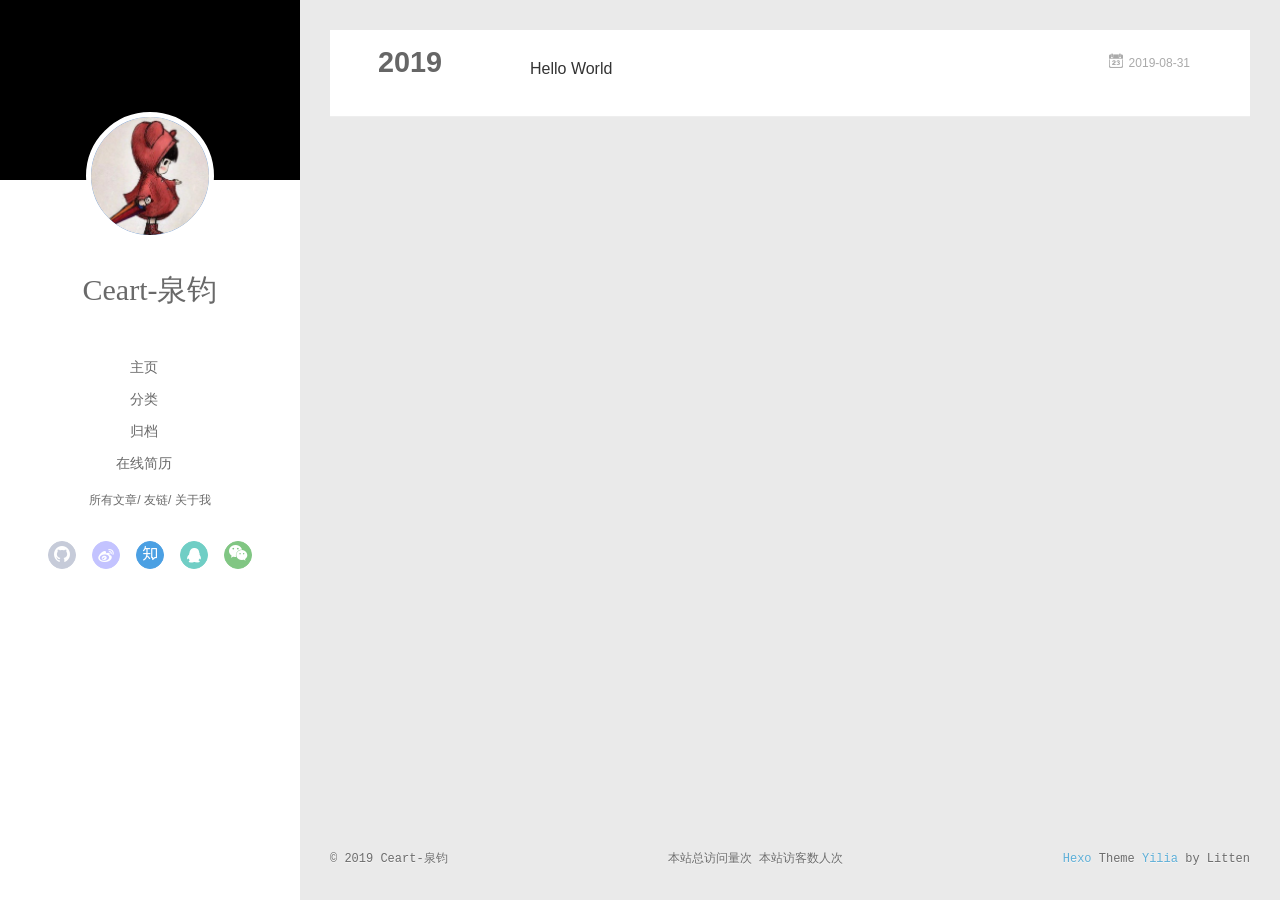
<file: archives/2019/index.html>
<!DOCTYPE html>
<html>
<head><meta name="generator" content="Hexo 3.9.0">
  <meta charset="utf-8">
  
  <meta name="renderer" content="webkit">
  <meta http-equiv="X-UA-Compatible" content="IE=edge">
  <link rel="dns-prefetch" href="http://yoursite.com">
  <title>Archives: 2019 | Ceart-泉钧</title>
  <meta name="viewport" content="width=device-width, initial-scale=1, maximum-scale=1">
  <meta name="description" content="前端打杂日记!!!">
<meta name="keywords" content="Vue,React,Node">
<meta property="og:type" content="website">
<meta property="og:title" content="Ceart-泉钧">
<meta property="og:url" content="http://yoursite.com/archives/2019/index.html">
<meta property="og:site_name" content="Ceart-泉钧">
<meta property="og:description" content="前端打杂日记!!!">
<meta property="og:locale" content="zh-tw">
<meta name="twitter:card" content="summary">
<meta name="twitter:title" content="Ceart-泉钧">
<meta name="twitter:description" content="前端打杂日记!!!">
  
    <link rel="alternative" href="/atom.xml" title="Ceart-泉钧" type="application/atom+xml">
  
  
    <link rel="icon" href="/favicon.ico">
  
  <link rel="stylesheet" type="text/css" href="/./main.0cf68a.css">
  <style type="text/css">
  
    #container.show {
      background: linear-gradient(200deg,#a0cfe4,#e8c37e);
    }
  </style>
  

  

</head>
</html>
<body>
  <div id="container" q-class="show:isCtnShow">
    <canvas id="anm-canvas" class="anm-canvas"></canvas>
    <div class="left-col" q-class="show:isShow">
      
<div class="overlay" style="background: #000"></div>
<div class="intrude-less">
	<header id="header" class="inner">
		<a href="/" class="profilepic">
			<img src="/assets/img/avatar.jpg" class="js-avatar">
		</a>
		<hgroup>
		  <h1 class="header-author"><a href="/">Ceart-泉钧</a></h1>
		</hgroup>
		

		<nav class="header-menu">
			<ul>
			
				<li><a href="/">主页</a></li>
	        
				<li><a href="/categories">分类</a></li>
	        
				<li><a href="/archives">归档</a></li>
	        
				<li><a href="/anires">在线简历</a></li>
	        
			</ul>
		</nav>
		<nav class="header-smart-menu">
    		
    			
    			<a q-on="click: openSlider(e, 'innerArchive')" href="javascript:void(0)">所有文章</a>
    			
            
    			
    			<a q-on="click: openSlider(e, 'friends')" href="javascript:void(0)">友链</a>
    			
            
    			
    			<a q-on="click: openSlider(e, 'aboutme')" href="javascript:void(0)">关于我</a>
    			
            
		</nav>
		<nav class="header-nav">
			<div class="social">
				
					<a class="github" target="_blank" href="https://github.com/Junquan-Guo" title="github"><i class="icon-github"></i></a>
		        
					<a class="weibo" target="_blank" href="https://weibo.com/ceart" title="weibo"><i class="icon-weibo"></i></a>
		        
					<a class="zhihu" target="_blank" href="https://www.zhihu.com/people/bilibili-53/activities" title="zhihu"><i class="icon-zhihu"></i></a>
		        
					<a class="qq" target="_blank" href="/assets/img/qq.png" title="qq"><i class="icon-qq"></i></a>
		        
					<a class="weixin" target="_blank" href="/assets/img/wechat.png" title="weixin"><i class="icon-weixin"></i></a>
		        
			</div>
		</nav>
	</header>		
</div>

    </div>
    <div class="mid-col" q-class="show:isShow,hide:isShow|isFalse">
      
<nav id="mobile-nav">
  	<div class="overlay js-overlay" style="background: #000"></div>
	<div class="btnctn js-mobile-btnctn">
  		<div class="slider-trigger list" q-on="click: openSlider(e)"><i class="icon icon-sort"></i></div>
	</div>
	<div class="intrude-less">
		<header id="header" class="inner">
			<div class="profilepic">
				<img src="/assets/img/avatar.jpg" class="js-avatar">
			</div>
			<hgroup>
			  <h1 class="header-author js-header-author">Ceart-泉钧</h1>
			</hgroup>
			
			
			
				
			
				
			
				
			
				
			
			
			
			<nav class="header-nav">
				<div class="social">
					
						<a class="github" target="_blank" href="https://github.com/Junquan-Guo" title="github"><i class="icon-github"></i></a>
			        
						<a class="weibo" target="_blank" href="https://weibo.com/ceart" title="weibo"><i class="icon-weibo"></i></a>
			        
						<a class="zhihu" target="_blank" href="https://www.zhihu.com/people/bilibili-53/activities" title="zhihu"><i class="icon-zhihu"></i></a>
			        
						<a class="qq" target="_blank" href="/assets/img/qq.png" title="qq"><i class="icon-qq"></i></a>
			        
						<a class="weixin" target="_blank" href="/assets/img/wechat.png" title="weixin"><i class="icon-weixin"></i></a>
			        
				</div>
			</nav>

			<nav class="header-menu js-header-menu">
				<ul style="width: 70%">
				
				
					<li style="width: 25%"><a href="/">主页</a></li>
		        
					<li style="width: 25%"><a href="/categories">分类</a></li>
		        
					<li style="width: 25%"><a href="/archives">归档</a></li>
		        
					<li style="width: 25%"><a href="/anires">在线简历</a></li>
		        
				</ul>
			</nav>
		</header>				
	</div>
	<div class="mobile-mask" style="display:none" q-show="isShow"></div>
</nav>

      <div id="wrapper" class="body-wrap">
        <div class="menu-l">
          <div class="canvas-wrap">
            <canvas data-colors="#eaeaea" data-sectionHeight="100" data-contentId="js-content" id="myCanvas1" class="anm-canvas"></canvas>
          </div>
          <div id="js-content" class="content-ll">
            
  
  
    
    
      
      
      <section class="archives-wrap">
        <div class="archive-year-wrap">
          <a href="/archives/2019" class="archive-year">2019</a>
        </div>
        <div class="archives">
    
    <article class="archive-article archive-type-post">
  <div class="archive-article-inner">
    <header class="archive-article-header">
      	<div class="article-meta">
	      	<a href="/2019/08/31/hello-world/" class="archive-article-date">
  	<time datetime="2019-08-31T09:44:53.619Z" itemprop="datePublished"><i class="icon-calendar icon"></i>2019-08-31</time>
</a>
        </div>
    	 
  
    <h1 itemprop="name">
      <a class="archive-article-title" href="/2019/08/31/hello-world/">Hello World</a>
    </h1>
  

        <div class="article-info info-on-right">
          
          

        </div>
        <div class="clearfix"></div>
    </header>
  </div>
</article>
  
  
    </div></section>
  

    


          </div>
        </div>
      </div>
      <footer id="footer">
  <div class="outer">
    <div id="footer-info">
    	<div class="footer-left">
    		&copy; 2019 Ceart-泉钧
    	</div>
      	<div class="footer-right">
      		<a href="http://hexo.io/" target="_blank">Hexo</a>  Theme <a href="https://github.com/litten/hexo-theme-yilia" target="_blank">Yilia</a> by Litten
      	</div>
    </div>
  </div>
<span id="busuanzi_container_site_pv">    本站总访问量<span id="busuanzi_value_site_pv"></span>次</span>
<span id="busuanzi_container_site_uv">  本站访客数<span id="busuanzi_value_site_uv"></span>人次</span>
</footer>
    </div>
    <script>
	var yiliaConfig = {
		mathjax: false,
		isHome: false,
		isPost: false,
		isArchive: true,
		isTag: false,
		isCategory: false,
		open_in_new: false,
		toc_hide_index: true,
		root: "/",
		innerArchive: true,
		showTags: false
	}
</script>

<script>!function(t){function n(e){if(r[e])return r[e].exports;var i=r[e]={exports:{},id:e,loaded:!1};return t[e].call(i.exports,i,i.exports,n),i.loaded=!0,i.exports}var r={};n.m=t,n.c=r,n.p="./",n(0)}([function(t,n,r){r(195),t.exports=r(191)},function(t,n,r){var e=r(3),i=r(52),o=r(27),u=r(28),c=r(53),f="prototype",a=function(t,n,r){var s,l,h,v,p=t&a.F,d=t&a.G,y=t&a.S,g=t&a.P,b=t&a.B,m=d?e:y?e[n]||(e[n]={}):(e[n]||{})[f],x=d?i:i[n]||(i[n]={}),w=x[f]||(x[f]={});d&&(r=n);for(s in r)l=!p&&m&&void 0!==m[s],h=(l?m:r)[s],v=b&&l?c(h,e):g&&"function"==typeof h?c(Function.call,h):h,m&&u(m,s,h,t&a.U),x[s]!=h&&o(x,s,v),g&&w[s]!=h&&(w[s]=h)};e.core=i,a.F=1,a.G=2,a.S=4,a.P=8,a.B=16,a.W=32,a.U=64,a.R=128,t.exports=a},function(t,n,r){var e=r(6);t.exports=function(t){if(!e(t))throw TypeError(t+" is not an object!");return t}},function(t,n){var r=t.exports="undefined"!=typeof window&&window.Math==Math?window:"undefined"!=typeof self&&self.Math==Math?self:Function("return this")();"number"==typeof __g&&(__g=r)},function(t,n){t.exports=function(t){try{return!!t()}catch(t){return!0}}},function(t,n){var r=t.exports="undefined"!=typeof window&&window.Math==Math?window:"undefined"!=typeof self&&self.Math==Math?self:Function("return this")();"number"==typeof __g&&(__g=r)},function(t,n){t.exports=function(t){return"object"==typeof t?null!==t:"function"==typeof t}},function(t,n,r){var e=r(126)("wks"),i=r(76),o=r(3).Symbol,u="function"==typeof o;(t.exports=function(t){return e[t]||(e[t]=u&&o[t]||(u?o:i)("Symbol."+t))}).store=e},function(t,n){var r={}.hasOwnProperty;t.exports=function(t,n){return r.call(t,n)}},function(t,n,r){var e=r(94),i=r(33);t.exports=function(t){return e(i(t))}},function(t,n,r){t.exports=!r(4)(function(){return 7!=Object.defineProperty({},"a",{get:function(){return 7}}).a})},function(t,n,r){var e=r(2),i=r(167),o=r(50),u=Object.defineProperty;n.f=r(10)?Object.defineProperty:function(t,n,r){if(e(t),n=o(n,!0),e(r),i)try{return u(t,n,r)}catch(t){}if("get"in r||"set"in r)throw TypeError("Accessors not supported!");return"value"in r&&(t[n]=r.value),t}},function(t,n,r){t.exports=!r(18)(function(){return 7!=Object.defineProperty({},"a",{get:function(){return 7}}).a})},function(t,n,r){var e=r(14),i=r(22);t.exports=r(12)?function(t,n,r){return e.f(t,n,i(1,r))}:function(t,n,r){return t[n]=r,t}},function(t,n,r){var e=r(20),i=r(58),o=r(42),u=Object.defineProperty;n.f=r(12)?Object.defineProperty:function(t,n,r){if(e(t),n=o(n,!0),e(r),i)try{return u(t,n,r)}catch(t){}if("get"in r||"set"in r)throw TypeError("Accessors not supported!");return"value"in r&&(t[n]=r.value),t}},function(t,n,r){var e=r(40)("wks"),i=r(23),o=r(5).Symbol,u="function"==typeof o;(t.exports=function(t){return e[t]||(e[t]=u&&o[t]||(u?o:i)("Symbol."+t))}).store=e},function(t,n,r){var e=r(67),i=Math.min;t.exports=function(t){return t>0?i(e(t),9007199254740991):0}},function(t,n,r){var e=r(46);t.exports=function(t){return Object(e(t))}},function(t,n){t.exports=function(t){try{return!!t()}catch(t){return!0}}},function(t,n,r){var e=r(63),i=r(34);t.exports=Object.keys||function(t){return e(t,i)}},function(t,n,r){var e=r(21);t.exports=function(t){if(!e(t))throw TypeError(t+" is not an object!");return t}},function(t,n){t.exports=function(t){return"object"==typeof t?null!==t:"function"==typeof t}},function(t,n){t.exports=function(t,n){return{enumerable:!(1&t),configurable:!(2&t),writable:!(4&t),value:n}}},function(t,n){var r=0,e=Math.random();t.exports=function(t){return"Symbol(".concat(void 0===t?"":t,")_",(++r+e).toString(36))}},function(t,n){var r={}.hasOwnProperty;t.exports=function(t,n){return r.call(t,n)}},function(t,n){var r=t.exports={version:"2.4.0"};"number"==typeof __e&&(__e=r)},function(t,n){t.exports=function(t){if("function"!=typeof t)throw TypeError(t+" is not a function!");return t}},function(t,n,r){var e=r(11),i=r(66);t.exports=r(10)?function(t,n,r){return e.f(t,n,i(1,r))}:function(t,n,r){return t[n]=r,t}},function(t,n,r){var e=r(3),i=r(27),o=r(24),u=r(76)("src"),c="toString",f=Function[c],a=(""+f).split(c);r(52).inspectSource=function(t){return f.call(t)},(t.exports=function(t,n,r,c){var f="function"==typeof r;f&&(o(r,"name")||i(r,"name",n)),t[n]!==r&&(f&&(o(r,u)||i(r,u,t[n]?""+t[n]:a.join(String(n)))),t===e?t[n]=r:c?t[n]?t[n]=r:i(t,n,r):(delete t[n],i(t,n,r)))})(Function.prototype,c,function(){return"function"==typeof this&&this[u]||f.call(this)})},function(t,n,r){var e=r(1),i=r(4),o=r(46),u=function(t,n,r,e){var i=String(o(t)),u="<"+n;return""!==r&&(u+=" "+r+'="'+String(e).replace(/"/g,"&quot;")+'"'),u+">"+i+"</"+n+">"};t.exports=function(t,n){var r={};r[t]=n(u),e(e.P+e.F*i(function(){var n=""[t]('"');return n!==n.toLowerCase()||n.split('"').length>3}),"String",r)}},function(t,n,r){var e=r(115),i=r(46);t.exports=function(t){return e(i(t))}},function(t,n,r){var e=r(116),i=r(66),o=r(30),u=r(50),c=r(24),f=r(167),a=Object.getOwnPropertyDescriptor;n.f=r(10)?a:function(t,n){if(t=o(t),n=u(n,!0),f)try{return a(t,n)}catch(t){}if(c(t,n))return i(!e.f.call(t,n),t[n])}},function(t,n,r){var e=r(24),i=r(17),o=r(145)("IE_PROTO"),u=Object.prototype;t.exports=Object.getPrototypeOf||function(t){return t=i(t),e(t,o)?t[o]:"function"==typeof t.constructor&&t instanceof t.constructor?t.constructor.prototype:t instanceof Object?u:null}},function(t,n){t.exports=function(t){if(void 0==t)throw TypeError("Can't call method on  "+t);return t}},function(t,n){t.exports="constructor,hasOwnProperty,isPrototypeOf,propertyIsEnumerable,toLocaleString,toString,valueOf".split(",")},function(t,n){t.exports={}},function(t,n){t.exports=!0},function(t,n){n.f={}.propertyIsEnumerable},function(t,n,r){var e=r(14).f,i=r(8),o=r(15)("toStringTag");t.exports=function(t,n,r){t&&!i(t=r?t:t.prototype,o)&&e(t,o,{configurable:!0,value:n})}},function(t,n,r){var e=r(40)("keys"),i=r(23);t.exports=function(t){return e[t]||(e[t]=i(t))}},function(t,n,r){var e=r(5),i="__core-js_shared__",o=e[i]||(e[i]={});t.exports=function(t){return o[t]||(o[t]={})}},function(t,n){var r=Math.ceil,e=Math.floor;t.exports=function(t){return isNaN(t=+t)?0:(t>0?e:r)(t)}},function(t,n,r){var e=r(21);t.exports=function(t,n){if(!e(t))return t;var r,i;if(n&&"function"==typeof(r=t.toString)&&!e(i=r.call(t)))return i;if("function"==typeof(r=t.valueOf)&&!e(i=r.call(t)))return i;if(!n&&"function"==typeof(r=t.toString)&&!e(i=r.call(t)))return i;throw TypeError("Can't convert object to primitive value")}},function(t,n,r){var e=r(5),i=r(25),o=r(36),u=r(44),c=r(14).f;t.exports=function(t){var n=i.Symbol||(i.Symbol=o?{}:e.Symbol||{});"_"==t.charAt(0)||t in n||c(n,t,{value:u.f(t)})}},function(t,n,r){n.f=r(15)},function(t,n){var r={}.toString;t.exports=function(t){return r.call(t).slice(8,-1)}},function(t,n){t.exports=function(t){if(void 0==t)throw TypeError("Can't call method on  "+t);return t}},function(t,n,r){var e=r(4);t.exports=function(t,n){return!!t&&e(function(){n?t.call(null,function(){},1):t.call(null)})}},function(t,n,r){var e=r(53),i=r(115),o=r(17),u=r(16),c=r(203);t.exports=function(t,n){var r=1==t,f=2==t,a=3==t,s=4==t,l=6==t,h=5==t||l,v=n||c;return function(n,c,p){for(var d,y,g=o(n),b=i(g),m=e(c,p,3),x=u(b.length),w=0,S=r?v(n,x):f?v(n,0):void 0;x>w;w++)if((h||w in b)&&(d=b[w],y=m(d,w,g),t))if(r)S[w]=y;else if(y)switch(t){case 3:return!0;case 5:return d;case 6:return w;case 2:S.push(d)}else if(s)return!1;return l?-1:a||s?s:S}}},function(t,n,r){var e=r(1),i=r(52),o=r(4);t.exports=function(t,n){var r=(i.Object||{})[t]||Object[t],u={};u[t]=n(r),e(e.S+e.F*o(function(){r(1)}),"Object",u)}},function(t,n,r){var e=r(6);t.exports=function(t,n){if(!e(t))return t;var r,i;if(n&&"function"==typeof(r=t.toString)&&!e(i=r.call(t)))return i;if("function"==typeof(r=t.valueOf)&&!e(i=r.call(t)))return i;if(!n&&"function"==typeof(r=t.toString)&&!e(i=r.call(t)))return i;throw TypeError("Can't convert object to primitive value")}},function(t,n,r){var e=r(5),i=r(25),o=r(91),u=r(13),c="prototype",f=function(t,n,r){var a,s,l,h=t&f.F,v=t&f.G,p=t&f.S,d=t&f.P,y=t&f.B,g=t&f.W,b=v?i:i[n]||(i[n]={}),m=b[c],x=v?e:p?e[n]:(e[n]||{})[c];v&&(r=n);for(a in r)(s=!h&&x&&void 0!==x[a])&&a in b||(l=s?x[a]:r[a],b[a]=v&&"function"!=typeof x[a]?r[a]:y&&s?o(l,e):g&&x[a]==l?function(t){var n=function(n,r,e){if(this instanceof t){switch(arguments.length){case 0:return new t;case 1:return new t(n);case 2:return new t(n,r)}return new t(n,r,e)}return t.apply(this,arguments)};return n[c]=t[c],n}(l):d&&"function"==typeof l?o(Function.call,l):l,d&&((b.virtual||(b.virtual={}))[a]=l,t&f.R&&m&&!m[a]&&u(m,a,l)))};f.F=1,f.G=2,f.S=4,f.P=8,f.B=16,f.W=32,f.U=64,f.R=128,t.exports=f},function(t,n){var r=t.exports={version:"2.4.0"};"number"==typeof __e&&(__e=r)},function(t,n,r){var e=r(26);t.exports=function(t,n,r){if(e(t),void 0===n)return t;switch(r){case 1:return function(r){return t.call(n,r)};case 2:return function(r,e){return t.call(n,r,e)};case 3:return function(r,e,i){return t.call(n,r,e,i)}}return function(){return t.apply(n,arguments)}}},function(t,n,r){var e=r(183),i=r(1),o=r(126)("metadata"),u=o.store||(o.store=new(r(186))),c=function(t,n,r){var i=u.get(t);if(!i){if(!r)return;u.set(t,i=new e)}var o=i.get(n);if(!o){if(!r)return;i.set(n,o=new e)}return o},f=function(t,n,r){var e=c(n,r,!1);return void 0!==e&&e.has(t)},a=function(t,n,r){var e=c(n,r,!1);return void 0===e?void 0:e.get(t)},s=function(t,n,r,e){c(r,e,!0).set(t,n)},l=function(t,n){var r=c(t,n,!1),e=[];return r&&r.forEach(function(t,n){e.push(n)}),e},h=function(t){return void 0===t||"symbol"==typeof t?t:String(t)},v=function(t){i(i.S,"Reflect",t)};t.exports={store:u,map:c,has:f,get:a,set:s,keys:l,key:h,exp:v}},function(t,n,r){"use strict";if(r(10)){var e=r(69),i=r(3),o=r(4),u=r(1),c=r(127),f=r(152),a=r(53),s=r(68),l=r(66),h=r(27),v=r(73),p=r(67),d=r(16),y=r(75),g=r(50),b=r(24),m=r(180),x=r(114),w=r(6),S=r(17),_=r(137),O=r(70),E=r(32),P=r(71).f,j=r(154),F=r(76),M=r(7),A=r(48),N=r(117),T=r(146),I=r(155),k=r(80),L=r(123),R=r(74),C=r(130),D=r(160),U=r(11),W=r(31),G=U.f,B=W.f,V=i.RangeError,z=i.TypeError,q=i.Uint8Array,K="ArrayBuffer",J="Shared"+K,Y="BYTES_PER_ELEMENT",H="prototype",$=Array[H],X=f.ArrayBuffer,Q=f.DataView,Z=A(0),tt=A(2),nt=A(3),rt=A(4),et=A(5),it=A(6),ot=N(!0),ut=N(!1),ct=I.values,ft=I.keys,at=I.entries,st=$.lastIndexOf,lt=$.reduce,ht=$.reduceRight,vt=$.join,pt=$.sort,dt=$.slice,yt=$.toString,gt=$.toLocaleString,bt=M("iterator"),mt=M("toStringTag"),xt=F("typed_constructor"),wt=F("def_constructor"),St=c.CONSTR,_t=c.TYPED,Ot=c.VIEW,Et="Wrong length!",Pt=A(1,function(t,n){return Tt(T(t,t[wt]),n)}),jt=o(function(){return 1===new q(new Uint16Array([1]).buffer)[0]}),Ft=!!q&&!!q[H].set&&o(function(){new q(1).set({})}),Mt=function(t,n){if(void 0===t)throw z(Et);var r=+t,e=d(t);if(n&&!m(r,e))throw V(Et);return e},At=function(t,n){var r=p(t);if(r<0||r%n)throw V("Wrong offset!");return r},Nt=function(t){if(w(t)&&_t in t)return t;throw z(t+" is not a typed array!")},Tt=function(t,n){if(!(w(t)&&xt in t))throw z("It is not a typed array constructor!");return new t(n)},It=function(t,n){return kt(T(t,t[wt]),n)},kt=function(t,n){for(var r=0,e=n.length,i=Tt(t,e);e>r;)i[r]=n[r++];return i},Lt=function(t,n,r){G(t,n,{get:function(){return this._d[r]}})},Rt=function(t){var n,r,e,i,o,u,c=S(t),f=arguments.length,s=f>1?arguments[1]:void 0,l=void 0!==s,h=j(c);if(void 0!=h&&!_(h)){for(u=h.call(c),e=[],n=0;!(o=u.next()).done;n++)e.push(o.value);c=e}for(l&&f>2&&(s=a(s,arguments[2],2)),n=0,r=d(c.length),i=Tt(this,r);r>n;n++)i[n]=l?s(c[n],n):c[n];return i},Ct=function(){for(var t=0,n=arguments.length,r=Tt(this,n);n>t;)r[t]=arguments[t++];return r},Dt=!!q&&o(function(){gt.call(new q(1))}),Ut=function(){return gt.apply(Dt?dt.call(Nt(this)):Nt(this),arguments)},Wt={copyWithin:function(t,n){return D.call(Nt(this),t,n,arguments.length>2?arguments[2]:void 0)},every:function(t){return rt(Nt(this),t,arguments.length>1?arguments[1]:void 0)},fill:function(t){return C.apply(Nt(this),arguments)},filter:function(t){return It(this,tt(Nt(this),t,arguments.length>1?arguments[1]:void 0))},find:function(t){return et(Nt(this),t,arguments.length>1?arguments[1]:void 0)},findIndex:function(t){return it(Nt(this),t,arguments.length>1?arguments[1]:void 0)},forEach:function(t){Z(Nt(this),t,arguments.length>1?arguments[1]:void 0)},indexOf:function(t){return ut(Nt(this),t,arguments.length>1?arguments[1]:void 0)},includes:function(t){return ot(Nt(this),t,arguments.length>1?arguments[1]:void 0)},join:function(t){return vt.apply(Nt(this),arguments)},lastIndexOf:function(t){return st.apply(Nt(this),arguments)},map:function(t){return Pt(Nt(this),t,arguments.length>1?arguments[1]:void 0)},reduce:function(t){return lt.apply(Nt(this),arguments)},reduceRight:function(t){return ht.apply(Nt(this),arguments)},reverse:function(){for(var t,n=this,r=Nt(n).length,e=Math.floor(r/2),i=0;i<e;)t=n[i],n[i++]=n[--r],n[r]=t;return n},some:function(t){return nt(Nt(this),t,arguments.length>1?arguments[1]:void 0)},sort:function(t){return pt.call(Nt(this),t)},subarray:function(t,n){var r=Nt(this),e=r.length,i=y(t,e);return new(T(r,r[wt]))(r.buffer,r.byteOffset+i*r.BYTES_PER_ELEMENT,d((void 0===n?e:y(n,e))-i))}},Gt=function(t,n){return It(this,dt.call(Nt(this),t,n))},Bt=function(t){Nt(this);var n=At(arguments[1],1),r=this.length,e=S(t),i=d(e.length),o=0;if(i+n>r)throw V(Et);for(;o<i;)this[n+o]=e[o++]},Vt={entries:function(){return at.call(Nt(this))},keys:function(){return ft.call(Nt(this))},values:function(){return ct.call(Nt(this))}},zt=function(t,n){return w(t)&&t[_t]&&"symbol"!=typeof n&&n in t&&String(+n)==String(n)},qt=function(t,n){return zt(t,n=g(n,!0))?l(2,t[n]):B(t,n)},Kt=function(t,n,r){return!(zt(t,n=g(n,!0))&&w(r)&&b(r,"value"))||b(r,"get")||b(r,"set")||r.configurable||b(r,"writable")&&!r.writable||b(r,"enumerable")&&!r.enumerable?G(t,n,r):(t[n]=r.value,t)};St||(W.f=qt,U.f=Kt),u(u.S+u.F*!St,"Object",{getOwnPropertyDescriptor:qt,defineProperty:Kt}),o(function(){yt.call({})})&&(yt=gt=function(){return vt.call(this)});var Jt=v({},Wt);v(Jt,Vt),h(Jt,bt,Vt.values),v(Jt,{slice:Gt,set:Bt,constructor:function(){},toString:yt,toLocaleString:Ut}),Lt(Jt,"buffer","b"),Lt(Jt,"byteOffset","o"),Lt(Jt,"byteLength","l"),Lt(Jt,"length","e"),G(Jt,mt,{get:function(){return this[_t]}}),t.exports=function(t,n,r,f){f=!!f;var a=t+(f?"Clamped":"")+"Array",l="Uint8Array"!=a,v="get"+t,p="set"+t,y=i[a],g=y||{},b=y&&E(y),m=!y||!c.ABV,S={},_=y&&y[H],j=function(t,r){var e=t._d;return e.v[v](r*n+e.o,jt)},F=function(t,r,e){var i=t._d;f&&(e=(e=Math.round(e))<0?0:e>255?255:255&e),i.v[p](r*n+i.o,e,jt)},M=function(t,n){G(t,n,{get:function(){return j(this,n)},set:function(t){return F(this,n,t)},enumerable:!0})};m?(y=r(function(t,r,e,i){s(t,y,a,"_d");var o,u,c,f,l=0,v=0;if(w(r)){if(!(r instanceof X||(f=x(r))==K||f==J))return _t in r?kt(y,r):Rt.call(y,r);o=r,v=At(e,n);var p=r.byteLength;if(void 0===i){if(p%n)throw V(Et);if((u=p-v)<0)throw V(Et)}else if((u=d(i)*n)+v>p)throw V(Et);c=u/n}else c=Mt(r,!0),u=c*n,o=new X(u);for(h(t,"_d",{b:o,o:v,l:u,e:c,v:new Q(o)});l<c;)M(t,l++)}),_=y[H]=O(Jt),h(_,"constructor",y)):L(function(t){new y(null),new y(t)},!0)||(y=r(function(t,r,e,i){s(t,y,a);var o;return w(r)?r instanceof X||(o=x(r))==K||o==J?void 0!==i?new g(r,At(e,n),i):void 0!==e?new g(r,At(e,n)):new g(r):_t in r?kt(y,r):Rt.call(y,r):new g(Mt(r,l))}),Z(b!==Function.prototype?P(g).concat(P(b)):P(g),function(t){t in y||h(y,t,g[t])}),y[H]=_,e||(_.constructor=y));var A=_[bt],N=!!A&&("values"==A.name||void 0==A.name),T=Vt.values;h(y,xt,!0),h(_,_t,a),h(_,Ot,!0),h(_,wt,y),(f?new y(1)[mt]==a:mt in _)||G(_,mt,{get:function(){return a}}),S[a]=y,u(u.G+u.W+u.F*(y!=g),S),u(u.S,a,{BYTES_PER_ELEMENT:n,from:Rt,of:Ct}),Y in _||h(_,Y,n),u(u.P,a,Wt),R(a),u(u.P+u.F*Ft,a,{set:Bt}),u(u.P+u.F*!N,a,Vt),u(u.P+u.F*(_.toString!=yt),a,{toString:yt}),u(u.P+u.F*o(function(){new y(1).slice()}),a,{slice:Gt}),u(u.P+u.F*(o(function(){return[1,2].toLocaleString()!=new y([1,2]).toLocaleString()})||!o(function(){_.toLocaleString.call([1,2])})),a,{toLocaleString:Ut}),k[a]=N?A:T,e||N||h(_,bt,T)}}else t.exports=function(){}},function(t,n){var r={}.toString;t.exports=function(t){return r.call(t).slice(8,-1)}},function(t,n,r){var e=r(21),i=r(5).document,o=e(i)&&e(i.createElement);t.exports=function(t){return o?i.createElement(t):{}}},function(t,n,r){t.exports=!r(12)&&!r(18)(function(){return 7!=Object.defineProperty(r(57)("div"),"a",{get:function(){return 7}}).a})},function(t,n,r){"use strict";var e=r(36),i=r(51),o=r(64),u=r(13),c=r(8),f=r(35),a=r(96),s=r(38),l=r(103),h=r(15)("iterator"),v=!([].keys&&"next"in[].keys()),p="keys",d="values",y=function(){return this};t.exports=function(t,n,r,g,b,m,x){a(r,n,g);var w,S,_,O=function(t){if(!v&&t in F)return F[t];switch(t){case p:case d:return function(){return new r(this,t)}}return function(){return new r(this,t)}},E=n+" Iterator",P=b==d,j=!1,F=t.prototype,M=F[h]||F["@@iterator"]||b&&F[b],A=M||O(b),N=b?P?O("entries"):A:void 0,T="Array"==n?F.entries||M:M;if(T&&(_=l(T.call(new t)))!==Object.prototype&&(s(_,E,!0),e||c(_,h)||u(_,h,y)),P&&M&&M.name!==d&&(j=!0,A=function(){return M.call(this)}),e&&!x||!v&&!j&&F[h]||u(F,h,A),f[n]=A,f[E]=y,b)if(w={values:P?A:O(d),keys:m?A:O(p),entries:N},x)for(S in w)S in F||o(F,S,w[S]);else i(i.P+i.F*(v||j),n,w);return w}},function(t,n,r){var e=r(20),i=r(100),o=r(34),u=r(39)("IE_PROTO"),c=function(){},f="prototype",a=function(){var t,n=r(57)("iframe"),e=o.length;for(n.style.display="none",r(93).appendChild(n),n.src="javascript:",t=n.contentWindow.document,t.open(),t.write("<script>document.F=Object<\/script>"),t.close(),a=t.F;e--;)delete a[f][o[e]];return a()};t.exports=Object.create||function(t,n){var r;return null!==t?(c[f]=e(t),r=new c,c[f]=null,r[u]=t):r=a(),void 0===n?r:i(r,n)}},function(t,n,r){var e=r(63),i=r(34).concat("length","prototype");n.f=Object.getOwnPropertyNames||function(t){return e(t,i)}},function(t,n){n.f=Object.getOwnPropertySymbols},function(t,n,r){var e=r(8),i=r(9),o=r(90)(!1),u=r(39)("IE_PROTO");t.exports=function(t,n){var r,c=i(t),f=0,a=[];for(r in c)r!=u&&e(c,r)&&a.push(r);for(;n.length>f;)e(c,r=n[f++])&&(~o(a,r)||a.push(r));return a}},function(t,n,r){t.exports=r(13)},function(t,n,r){var e=r(76)("meta"),i=r(6),o=r(24),u=r(11).f,c=0,f=Object.isExtensible||function(){return!0},a=!r(4)(function(){return f(Object.preventExtensions({}))}),s=function(t){u(t,e,{value:{i:"O"+ ++c,w:{}}})},l=function(t,n){if(!i(t))return"symbol"==typeof t?t:("string"==typeof t?"S":"P")+t;if(!o(t,e)){if(!f(t))return"F";if(!n)return"E";s(t)}return t[e].i},h=function(t,n){if(!o(t,e)){if(!f(t))return!0;if(!n)return!1;s(t)}return t[e].w},v=function(t){return a&&p.NEED&&f(t)&&!o(t,e)&&s(t),t},p=t.exports={KEY:e,NEED:!1,fastKey:l,getWeak:h,onFreeze:v}},function(t,n){t.exports=function(t,n){return{enumerable:!(1&t),configurable:!(2&t),writable:!(4&t),value:n}}},function(t,n){var r=Math.ceil,e=Math.floor;t.exports=function(t){return isNaN(t=+t)?0:(t>0?e:r)(t)}},function(t,n){t.exports=function(t,n,r,e){if(!(t instanceof n)||void 0!==e&&e in t)throw TypeError(r+": incorrect invocation!");return t}},function(t,n){t.exports=!1},function(t,n,r){var e=r(2),i=r(173),o=r(133),u=r(145)("IE_PROTO"),c=function(){},f="prototype",a=function(){var t,n=r(132)("iframe"),e=o.length;for(n.style.display="none",r(135).appendChild(n),n.src="javascript:",t=n.contentWindow.document,t.open(),t.write("<script>document.F=Object<\/script>"),t.close(),a=t.F;e--;)delete a[f][o[e]];return a()};t.exports=Object.create||function(t,n){var r;return null!==t?(c[f]=e(t),r=new c,c[f]=null,r[u]=t):r=a(),void 0===n?r:i(r,n)}},function(t,n,r){var e=r(175),i=r(133).concat("length","prototype");n.f=Object.getOwnPropertyNames||function(t){return e(t,i)}},function(t,n,r){var e=r(175),i=r(133);t.exports=Object.keys||function(t){return e(t,i)}},function(t,n,r){var e=r(28);t.exports=function(t,n,r){for(var i in n)e(t,i,n[i],r);return t}},function(t,n,r){"use strict";var e=r(3),i=r(11),o=r(10),u=r(7)("species");t.exports=function(t){var n=e[t];o&&n&&!n[u]&&i.f(n,u,{configurable:!0,get:function(){return this}})}},function(t,n,r){var e=r(67),i=Math.max,o=Math.min;t.exports=function(t,n){return t=e(t),t<0?i(t+n,0):o(t,n)}},function(t,n){var r=0,e=Math.random();t.exports=function(t){return"Symbol(".concat(void 0===t?"":t,")_",(++r+e).toString(36))}},function(t,n,r){var e=r(33);t.exports=function(t){return Object(e(t))}},function(t,n,r){var e=r(7)("unscopables"),i=Array.prototype;void 0==i[e]&&r(27)(i,e,{}),t.exports=function(t){i[e][t]=!0}},function(t,n,r){var e=r(53),i=r(169),o=r(137),u=r(2),c=r(16),f=r(154),a={},s={},n=t.exports=function(t,n,r,l,h){var v,p,d,y,g=h?function(){return t}:f(t),b=e(r,l,n?2:1),m=0;if("function"!=typeof g)throw TypeError(t+" is not iterable!");if(o(g)){for(v=c(t.length);v>m;m++)if((y=n?b(u(p=t[m])[0],p[1]):b(t[m]))===a||y===s)return y}else for(d=g.call(t);!(p=d.next()).done;)if((y=i(d,b,p.value,n))===a||y===s)return y};n.BREAK=a,n.RETURN=s},function(t,n){t.exports={}},function(t,n,r){var e=r(11).f,i=r(24),o=r(7)("toStringTag");t.exports=function(t,n,r){t&&!i(t=r?t:t.prototype,o)&&e(t,o,{configurable:!0,value:n})}},function(t,n,r){var e=r(1),i=r(46),o=r(4),u=r(150),c="["+u+"]",f="​",a=RegExp("^"+c+c+"*"),s=RegExp(c+c+"*$"),l=function(t,n,r){var i={},c=o(function(){return!!u[t]()||f[t]()!=f}),a=i[t]=c?n(h):u[t];r&&(i[r]=a),e(e.P+e.F*c,"String",i)},h=l.trim=function(t,n){return t=String(i(t)),1&n&&(t=t.replace(a,"")),2&n&&(t=t.replace(s,"")),t};t.exports=l},function(t,n,r){t.exports={default:r(86),__esModule:!0}},function(t,n,r){t.exports={default:r(87),__esModule:!0}},function(t,n,r){"use strict";function e(t){return t&&t.__esModule?t:{default:t}}n.__esModule=!0;var i=r(84),o=e(i),u=r(83),c=e(u),f="function"==typeof c.default&&"symbol"==typeof o.default?function(t){return typeof t}:function(t){return t&&"function"==typeof c.default&&t.constructor===c.default&&t!==c.default.prototype?"symbol":typeof t};n.default="function"==typeof c.default&&"symbol"===f(o.default)?function(t){return void 0===t?"undefined":f(t)}:function(t){return t&&"function"==typeof c.default&&t.constructor===c.default&&t!==c.default.prototype?"symbol":void 0===t?"undefined":f(t)}},function(t,n,r){r(110),r(108),r(111),r(112),t.exports=r(25).Symbol},function(t,n,r){r(109),r(113),t.exports=r(44).f("iterator")},function(t,n){t.exports=function(t){if("function"!=typeof t)throw TypeError(t+" is not a function!");return t}},function(t,n){t.exports=function(){}},function(t,n,r){var e=r(9),i=r(106),o=r(105);t.exports=function(t){return function(n,r,u){var c,f=e(n),a=i(f.length),s=o(u,a);if(t&&r!=r){for(;a>s;)if((c=f[s++])!=c)return!0}else for(;a>s;s++)if((t||s in f)&&f[s]===r)return t||s||0;return!t&&-1}}},function(t,n,r){var e=r(88);t.exports=function(t,n,r){if(e(t),void 0===n)return t;switch(r){case 1:return function(r){return t.call(n,r)};case 2:return function(r,e){return t.call(n,r,e)};case 3:return function(r,e,i){return t.call(n,r,e,i)}}return function(){return t.apply(n,arguments)}}},function(t,n,r){var e=r(19),i=r(62),o=r(37);t.exports=function(t){var n=e(t),r=i.f;if(r)for(var u,c=r(t),f=o.f,a=0;c.length>a;)f.call(t,u=c[a++])&&n.push(u);return n}},function(t,n,r){t.exports=r(5).document&&document.documentElement},function(t,n,r){var e=r(56);t.exports=Object("z").propertyIsEnumerable(0)?Object:function(t){return"String"==e(t)?t.split(""):Object(t)}},function(t,n,r){var e=r(56);t.exports=Array.isArray||function(t){return"Array"==e(t)}},function(t,n,r){"use strict";var e=r(60),i=r(22),o=r(38),u={};r(13)(u,r(15)("iterator"),function(){return this}),t.exports=function(t,n,r){t.prototype=e(u,{next:i(1,r)}),o(t,n+" Iterator")}},function(t,n){t.exports=function(t,n){return{value:n,done:!!t}}},function(t,n,r){var e=r(19),i=r(9);t.exports=function(t,n){for(var r,o=i(t),u=e(o),c=u.length,f=0;c>f;)if(o[r=u[f++]]===n)return r}},function(t,n,r){var e=r(23)("meta"),i=r(21),o=r(8),u=r(14).f,c=0,f=Object.isExtensible||function(){return!0},a=!r(18)(function(){return f(Object.preventExtensions({}))}),s=function(t){u(t,e,{value:{i:"O"+ ++c,w:{}}})},l=function(t,n){if(!i(t))return"symbol"==typeof t?t:("string"==typeof t?"S":"P")+t;if(!o(t,e)){if(!f(t))return"F";if(!n)return"E";s(t)}return t[e].i},h=function(t,n){if(!o(t,e)){if(!f(t))return!0;if(!n)return!1;s(t)}return t[e].w},v=function(t){return a&&p.NEED&&f(t)&&!o(t,e)&&s(t),t},p=t.exports={KEY:e,NEED:!1,fastKey:l,getWeak:h,onFreeze:v}},function(t,n,r){var e=r(14),i=r(20),o=r(19);t.exports=r(12)?Object.defineProperties:function(t,n){i(t);for(var r,u=o(n),c=u.length,f=0;c>f;)e.f(t,r=u[f++],n[r]);return t}},function(t,n,r){var e=r(37),i=r(22),o=r(9),u=r(42),c=r(8),f=r(58),a=Object.getOwnPropertyDescriptor;n.f=r(12)?a:function(t,n){if(t=o(t),n=u(n,!0),f)try{return a(t,n)}catch(t){}if(c(t,n))return i(!e.f.call(t,n),t[n])}},function(t,n,r){var e=r(9),i=r(61).f,o={}.toString,u="object"==typeof window&&window&&Object.getOwnPropertyNames?Object.getOwnPropertyNames(window):[],c=function(t){try{return i(t)}catch(t){return u.slice()}};t.exports.f=function(t){return u&&"[object Window]"==o.call(t)?c(t):i(e(t))}},function(t,n,r){var e=r(8),i=r(77),o=r(39)("IE_PROTO"),u=Object.prototype;t.exports=Object.getPrototypeOf||function(t){return t=i(t),e(t,o)?t[o]:"function"==typeof t.constructor&&t instanceof t.constructor?t.constructor.prototype:t instanceof Object?u:null}},function(t,n,r){var e=r(41),i=r(33);t.exports=function(t){return function(n,r){var o,u,c=String(i(n)),f=e(r),a=c.length;return f<0||f>=a?t?"":void 0:(o=c.charCodeAt(f),o<55296||o>56319||f+1===a||(u=c.charCodeAt(f+1))<56320||u>57343?t?c.charAt(f):o:t?c.slice(f,f+2):u-56320+(o-55296<<10)+65536)}}},function(t,n,r){var e=r(41),i=Math.max,o=Math.min;t.exports=function(t,n){return t=e(t),t<0?i(t+n,0):o(t,n)}},function(t,n,r){var e=r(41),i=Math.min;t.exports=function(t){return t>0?i(e(t),9007199254740991):0}},function(t,n,r){"use strict";var e=r(89),i=r(97),o=r(35),u=r(9);t.exports=r(59)(Array,"Array",function(t,n){this._t=u(t),this._i=0,this._k=n},function(){var t=this._t,n=this._k,r=this._i++;return!t||r>=t.length?(this._t=void 0,i(1)):"keys"==n?i(0,r):"values"==n?i(0,t[r]):i(0,[r,t[r]])},"values"),o.Arguments=o.Array,e("keys"),e("values"),e("entries")},function(t,n){},function(t,n,r){"use strict";var e=r(104)(!0);r(59)(String,"String",function(t){this._t=String(t),this._i=0},function(){var t,n=this._t,r=this._i;return r>=n.length?{value:void 0,done:!0}:(t=e(n,r),this._i+=t.length,{value:t,done:!1})})},function(t,n,r){"use strict";var e=r(5),i=r(8),o=r(12),u=r(51),c=r(64),f=r(99).KEY,a=r(18),s=r(40),l=r(38),h=r(23),v=r(15),p=r(44),d=r(43),y=r(98),g=r(92),b=r(95),m=r(20),x=r(9),w=r(42),S=r(22),_=r(60),O=r(102),E=r(101),P=r(14),j=r(19),F=E.f,M=P.f,A=O.f,N=e.Symbol,T=e.JSON,I=T&&T.stringify,k="prototype",L=v("_hidden"),R=v("toPrimitive"),C={}.propertyIsEnumerable,D=s("symbol-registry"),U=s("symbols"),W=s("op-symbols"),G=Object[k],B="function"==typeof N,V=e.QObject,z=!V||!V[k]||!V[k].findChild,q=o&&a(function(){return 7!=_(M({},"a",{get:function(){return M(this,"a",{value:7}).a}})).a})?function(t,n,r){var e=F(G,n);e&&delete G[n],M(t,n,r),e&&t!==G&&M(G,n,e)}:M,K=function(t){var n=U[t]=_(N[k]);return n._k=t,n},J=B&&"symbol"==typeof N.iterator?function(t){return"symbol"==typeof t}:function(t){return t instanceof N},Y=function(t,n,r){return t===G&&Y(W,n,r),m(t),n=w(n,!0),m(r),i(U,n)?(r.enumerable?(i(t,L)&&t[L][n]&&(t[L][n]=!1),r=_(r,{enumerable:S(0,!1)})):(i(t,L)||M(t,L,S(1,{})),t[L][n]=!0),q(t,n,r)):M(t,n,r)},H=function(t,n){m(t);for(var r,e=g(n=x(n)),i=0,o=e.length;o>i;)Y(t,r=e[i++],n[r]);return t},$=function(t,n){return void 0===n?_(t):H(_(t),n)},X=function(t){var n=C.call(this,t=w(t,!0));return!(this===G&&i(U,t)&&!i(W,t))&&(!(n||!i(this,t)||!i(U,t)||i(this,L)&&this[L][t])||n)},Q=function(t,n){if(t=x(t),n=w(n,!0),t!==G||!i(U,n)||i(W,n)){var r=F(t,n);return!r||!i(U,n)||i(t,L)&&t[L][n]||(r.enumerable=!0),r}},Z=function(t){for(var n,r=A(x(t)),e=[],o=0;r.length>o;)i(U,n=r[o++])||n==L||n==f||e.push(n);return e},tt=function(t){for(var n,r=t===G,e=A(r?W:x(t)),o=[],u=0;e.length>u;)!i(U,n=e[u++])||r&&!i(G,n)||o.push(U[n]);return o};B||(N=function(){if(this instanceof N)throw TypeError("Symbol is not a constructor!");var t=h(arguments.length>0?arguments[0]:void 0),n=function(r){this===G&&n.call(W,r),i(this,L)&&i(this[L],t)&&(this[L][t]=!1),q(this,t,S(1,r))};return o&&z&&q(G,t,{configurable:!0,set:n}),K(t)},c(N[k],"toString",function(){return this._k}),E.f=Q,P.f=Y,r(61).f=O.f=Z,r(37).f=X,r(62).f=tt,o&&!r(36)&&c(G,"propertyIsEnumerable",X,!0),p.f=function(t){return K(v(t))}),u(u.G+u.W+u.F*!B,{Symbol:N});for(var nt="hasInstance,isConcatSpreadable,iterator,match,replace,search,species,split,toPrimitive,toStringTag,unscopables".split(","),rt=0;nt.length>rt;)v(nt[rt++]);for(var nt=j(v.store),rt=0;nt.length>rt;)d(nt[rt++]);u(u.S+u.F*!B,"Symbol",{for:function(t){return i(D,t+="")?D[t]:D[t]=N(t)},keyFor:function(t){if(J(t))return y(D,t);throw TypeError(t+" is not a symbol!")},useSetter:function(){z=!0},useSimple:function(){z=!1}}),u(u.S+u.F*!B,"Object",{create:$,defineProperty:Y,defineProperties:H,getOwnPropertyDescriptor:Q,getOwnPropertyNames:Z,getOwnPropertySymbols:tt}),T&&u(u.S+u.F*(!B||a(function(){var t=N();return"[null]"!=I([t])||"{}"!=I({a:t})||"{}"!=I(Object(t))})),"JSON",{stringify:function(t){if(void 0!==t&&!J(t)){for(var n,r,e=[t],i=1;arguments.length>i;)e.push(arguments[i++]);return n=e[1],"function"==typeof n&&(r=n),!r&&b(n)||(n=function(t,n){if(r&&(n=r.call(this,t,n)),!J(n))return n}),e[1]=n,I.apply(T,e)}}}),N[k][R]||r(13)(N[k],R,N[k].valueOf),l(N,"Symbol"),l(Math,"Math",!0),l(e.JSON,"JSON",!0)},function(t,n,r){r(43)("asyncIterator")},function(t,n,r){r(43)("observable")},function(t,n,r){r(107);for(var e=r(5),i=r(13),o=r(35),u=r(15)("toStringTag"),c=["NodeList","DOMTokenList","MediaList","StyleSheetList","CSSRuleList"],f=0;f<5;f++){var a=c[f],s=e[a],l=s&&s.prototype;l&&!l[u]&&i(l,u,a),o[a]=o.Array}},function(t,n,r){var e=r(45),i=r(7)("toStringTag"),o="Arguments"==e(function(){return arguments}()),u=function(t,n){try{return t[n]}catch(t){}};t.exports=function(t){var n,r,c;return void 0===t?"Undefined":null===t?"Null":"string"==typeof(r=u(n=Object(t),i))?r:o?e(n):"Object"==(c=e(n))&&"function"==typeof n.callee?"Arguments":c}},function(t,n,r){var e=r(45);t.exports=Object("z").propertyIsEnumerable(0)?Object:function(t){return"String"==e(t)?t.split(""):Object(t)}},function(t,n){n.f={}.propertyIsEnumerable},function(t,n,r){var e=r(30),i=r(16),o=r(75);t.exports=function(t){return function(n,r,u){var c,f=e(n),a=i(f.length),s=o(u,a);if(t&&r!=r){for(;a>s;)if((c=f[s++])!=c)return!0}else for(;a>s;s++)if((t||s in f)&&f[s]===r)return t||s||0;return!t&&-1}}},function(t,n,r){"use strict";var e=r(3),i=r(1),o=r(28),u=r(73),c=r(65),f=r(79),a=r(68),s=r(6),l=r(4),h=r(123),v=r(81),p=r(136);t.exports=function(t,n,r,d,y,g){var b=e[t],m=b,x=y?"set":"add",w=m&&m.prototype,S={},_=function(t){var n=w[t];o(w,t,"delete"==t?function(t){return!(g&&!s(t))&&n.call(this,0===t?0:t)}:"has"==t?function(t){return!(g&&!s(t))&&n.call(this,0===t?0:t)}:"get"==t?function(t){return g&&!s(t)?void 0:n.call(this,0===t?0:t)}:"add"==t?function(t){return n.call(this,0===t?0:t),this}:function(t,r){return n.call(this,0===t?0:t,r),this})};if("function"==typeof m&&(g||w.forEach&&!l(function(){(new m).entries().next()}))){var O=new m,E=O[x](g?{}:-0,1)!=O,P=l(function(){O.has(1)}),j=h(function(t){new m(t)}),F=!g&&l(function(){for(var t=new m,n=5;n--;)t[x](n,n);return!t.has(-0)});j||(m=n(function(n,r){a(n,m,t);var e=p(new b,n,m);return void 0!=r&&f(r,y,e[x],e),e}),m.prototype=w,w.constructor=m),(P||F)&&(_("delete"),_("has"),y&&_("get")),(F||E)&&_(x),g&&w.clear&&delete w.clear}else m=d.getConstructor(n,t,y,x),u(m.prototype,r),c.NEED=!0;return v(m,t),S[t]=m,i(i.G+i.W+i.F*(m!=b),S),g||d.setStrong(m,t,y),m}},function(t,n,r){"use strict";var e=r(27),i=r(28),o=r(4),u=r(46),c=r(7);t.exports=function(t,n,r){var f=c(t),a=r(u,f,""[t]),s=a[0],l=a[1];o(function(){var n={};return n[f]=function(){return 7},7!=""[t](n)})&&(i(String.prototype,t,s),e(RegExp.prototype,f,2==n?function(t,n){return l.call(t,this,n)}:function(t){return l.call(t,this)}))}
},function(t,n,r){"use strict";var e=r(2);t.exports=function(){var t=e(this),n="";return t.global&&(n+="g"),t.ignoreCase&&(n+="i"),t.multiline&&(n+="m"),t.unicode&&(n+="u"),t.sticky&&(n+="y"),n}},function(t,n){t.exports=function(t,n,r){var e=void 0===r;switch(n.length){case 0:return e?t():t.call(r);case 1:return e?t(n[0]):t.call(r,n[0]);case 2:return e?t(n[0],n[1]):t.call(r,n[0],n[1]);case 3:return e?t(n[0],n[1],n[2]):t.call(r,n[0],n[1],n[2]);case 4:return e?t(n[0],n[1],n[2],n[3]):t.call(r,n[0],n[1],n[2],n[3])}return t.apply(r,n)}},function(t,n,r){var e=r(6),i=r(45),o=r(7)("match");t.exports=function(t){var n;return e(t)&&(void 0!==(n=t[o])?!!n:"RegExp"==i(t))}},function(t,n,r){var e=r(7)("iterator"),i=!1;try{var o=[7][e]();o.return=function(){i=!0},Array.from(o,function(){throw 2})}catch(t){}t.exports=function(t,n){if(!n&&!i)return!1;var r=!1;try{var o=[7],u=o[e]();u.next=function(){return{done:r=!0}},o[e]=function(){return u},t(o)}catch(t){}return r}},function(t,n,r){t.exports=r(69)||!r(4)(function(){var t=Math.random();__defineSetter__.call(null,t,function(){}),delete r(3)[t]})},function(t,n){n.f=Object.getOwnPropertySymbols},function(t,n,r){var e=r(3),i="__core-js_shared__",o=e[i]||(e[i]={});t.exports=function(t){return o[t]||(o[t]={})}},function(t,n,r){for(var e,i=r(3),o=r(27),u=r(76),c=u("typed_array"),f=u("view"),a=!(!i.ArrayBuffer||!i.DataView),s=a,l=0,h="Int8Array,Uint8Array,Uint8ClampedArray,Int16Array,Uint16Array,Int32Array,Uint32Array,Float32Array,Float64Array".split(",");l<9;)(e=i[h[l++]])?(o(e.prototype,c,!0),o(e.prototype,f,!0)):s=!1;t.exports={ABV:a,CONSTR:s,TYPED:c,VIEW:f}},function(t,n){"use strict";var r={versions:function(){var t=window.navigator.userAgent;return{trident:t.indexOf("Trident")>-1,presto:t.indexOf("Presto")>-1,webKit:t.indexOf("AppleWebKit")>-1,gecko:t.indexOf("Gecko")>-1&&-1==t.indexOf("KHTML"),mobile:!!t.match(/AppleWebKit.*Mobile.*/),ios:!!t.match(/\(i[^;]+;( U;)? CPU.+Mac OS X/),android:t.indexOf("Android")>-1||t.indexOf("Linux")>-1,iPhone:t.indexOf("iPhone")>-1||t.indexOf("Mac")>-1,iPad:t.indexOf("iPad")>-1,webApp:-1==t.indexOf("Safari"),weixin:-1==t.indexOf("MicroMessenger")}}()};t.exports=r},function(t,n,r){"use strict";var e=r(85),i=function(t){return t&&t.__esModule?t:{default:t}}(e),o=function(){function t(t,n,e){return n||e?String.fromCharCode(n||e):r[t]||t}function n(t){return e[t]}var r={"&quot;":'"',"&lt;":"<","&gt;":">","&amp;":"&","&nbsp;":" "},e={};for(var u in r)e[r[u]]=u;return r["&apos;"]="'",e["'"]="&#39;",{encode:function(t){return t?(""+t).replace(/['<> "&]/g,n).replace(/\r?\n/g,"<br/>").replace(/\s/g,"&nbsp;"):""},decode:function(n){return n?(""+n).replace(/<br\s*\/?>/gi,"\n").replace(/&quot;|&lt;|&gt;|&amp;|&nbsp;|&apos;|&#(\d+);|&#(\d+)/g,t).replace(/\u00a0/g," "):""},encodeBase16:function(t){if(!t)return t;t+="";for(var n=[],r=0,e=t.length;e>r;r++)n.push(t.charCodeAt(r).toString(16).toUpperCase());return n.join("")},encodeBase16forJSON:function(t){if(!t)return t;t=t.replace(/[\u4E00-\u9FBF]/gi,function(t){return escape(t).replace("%u","\\u")});for(var n=[],r=0,e=t.length;e>r;r++)n.push(t.charCodeAt(r).toString(16).toUpperCase());return n.join("")},decodeBase16:function(t){if(!t)return t;t+="";for(var n=[],r=0,e=t.length;e>r;r+=2)n.push(String.fromCharCode("0x"+t.slice(r,r+2)));return n.join("")},encodeObject:function(t){if(t instanceof Array)for(var n=0,r=t.length;r>n;n++)t[n]=o.encodeObject(t[n]);else if("object"==(void 0===t?"undefined":(0,i.default)(t)))for(var e in t)t[e]=o.encodeObject(t[e]);else if("string"==typeof t)return o.encode(t);return t},loadScript:function(t){var n=document.createElement("script");document.getElementsByTagName("body")[0].appendChild(n),n.setAttribute("src",t)},addLoadEvent:function(t){var n=window.onload;"function"!=typeof window.onload?window.onload=t:window.onload=function(){n(),t()}}}}();t.exports=o},function(t,n,r){"use strict";var e=r(17),i=r(75),o=r(16);t.exports=function(t){for(var n=e(this),r=o(n.length),u=arguments.length,c=i(u>1?arguments[1]:void 0,r),f=u>2?arguments[2]:void 0,a=void 0===f?r:i(f,r);a>c;)n[c++]=t;return n}},function(t,n,r){"use strict";var e=r(11),i=r(66);t.exports=function(t,n,r){n in t?e.f(t,n,i(0,r)):t[n]=r}},function(t,n,r){var e=r(6),i=r(3).document,o=e(i)&&e(i.createElement);t.exports=function(t){return o?i.createElement(t):{}}},function(t,n){t.exports="constructor,hasOwnProperty,isPrototypeOf,propertyIsEnumerable,toLocaleString,toString,valueOf".split(",")},function(t,n,r){var e=r(7)("match");t.exports=function(t){var n=/./;try{"/./"[t](n)}catch(r){try{return n[e]=!1,!"/./"[t](n)}catch(t){}}return!0}},function(t,n,r){t.exports=r(3).document&&document.documentElement},function(t,n,r){var e=r(6),i=r(144).set;t.exports=function(t,n,r){var o,u=n.constructor;return u!==r&&"function"==typeof u&&(o=u.prototype)!==r.prototype&&e(o)&&i&&i(t,o),t}},function(t,n,r){var e=r(80),i=r(7)("iterator"),o=Array.prototype;t.exports=function(t){return void 0!==t&&(e.Array===t||o[i]===t)}},function(t,n,r){var e=r(45);t.exports=Array.isArray||function(t){return"Array"==e(t)}},function(t,n,r){"use strict";var e=r(70),i=r(66),o=r(81),u={};r(27)(u,r(7)("iterator"),function(){return this}),t.exports=function(t,n,r){t.prototype=e(u,{next:i(1,r)}),o(t,n+" Iterator")}},function(t,n,r){"use strict";var e=r(69),i=r(1),o=r(28),u=r(27),c=r(24),f=r(80),a=r(139),s=r(81),l=r(32),h=r(7)("iterator"),v=!([].keys&&"next"in[].keys()),p="keys",d="values",y=function(){return this};t.exports=function(t,n,r,g,b,m,x){a(r,n,g);var w,S,_,O=function(t){if(!v&&t in F)return F[t];switch(t){case p:case d:return function(){return new r(this,t)}}return function(){return new r(this,t)}},E=n+" Iterator",P=b==d,j=!1,F=t.prototype,M=F[h]||F["@@iterator"]||b&&F[b],A=M||O(b),N=b?P?O("entries"):A:void 0,T="Array"==n?F.entries||M:M;if(T&&(_=l(T.call(new t)))!==Object.prototype&&(s(_,E,!0),e||c(_,h)||u(_,h,y)),P&&M&&M.name!==d&&(j=!0,A=function(){return M.call(this)}),e&&!x||!v&&!j&&F[h]||u(F,h,A),f[n]=A,f[E]=y,b)if(w={values:P?A:O(d),keys:m?A:O(p),entries:N},x)for(S in w)S in F||o(F,S,w[S]);else i(i.P+i.F*(v||j),n,w);return w}},function(t,n){var r=Math.expm1;t.exports=!r||r(10)>22025.465794806718||r(10)<22025.465794806718||-2e-17!=r(-2e-17)?function(t){return 0==(t=+t)?t:t>-1e-6&&t<1e-6?t+t*t/2:Math.exp(t)-1}:r},function(t,n){t.exports=Math.sign||function(t){return 0==(t=+t)||t!=t?t:t<0?-1:1}},function(t,n,r){var e=r(3),i=r(151).set,o=e.MutationObserver||e.WebKitMutationObserver,u=e.process,c=e.Promise,f="process"==r(45)(u);t.exports=function(){var t,n,r,a=function(){var e,i;for(f&&(e=u.domain)&&e.exit();t;){i=t.fn,t=t.next;try{i()}catch(e){throw t?r():n=void 0,e}}n=void 0,e&&e.enter()};if(f)r=function(){u.nextTick(a)};else if(o){var s=!0,l=document.createTextNode("");new o(a).observe(l,{characterData:!0}),r=function(){l.data=s=!s}}else if(c&&c.resolve){var h=c.resolve();r=function(){h.then(a)}}else r=function(){i.call(e,a)};return function(e){var i={fn:e,next:void 0};n&&(n.next=i),t||(t=i,r()),n=i}}},function(t,n,r){var e=r(6),i=r(2),o=function(t,n){if(i(t),!e(n)&&null!==n)throw TypeError(n+": can't set as prototype!")};t.exports={set:Object.setPrototypeOf||("__proto__"in{}?function(t,n,e){try{e=r(53)(Function.call,r(31).f(Object.prototype,"__proto__").set,2),e(t,[]),n=!(t instanceof Array)}catch(t){n=!0}return function(t,r){return o(t,r),n?t.__proto__=r:e(t,r),t}}({},!1):void 0),check:o}},function(t,n,r){var e=r(126)("keys"),i=r(76);t.exports=function(t){return e[t]||(e[t]=i(t))}},function(t,n,r){var e=r(2),i=r(26),o=r(7)("species");t.exports=function(t,n){var r,u=e(t).constructor;return void 0===u||void 0==(r=e(u)[o])?n:i(r)}},function(t,n,r){var e=r(67),i=r(46);t.exports=function(t){return function(n,r){var o,u,c=String(i(n)),f=e(r),a=c.length;return f<0||f>=a?t?"":void 0:(o=c.charCodeAt(f),o<55296||o>56319||f+1===a||(u=c.charCodeAt(f+1))<56320||u>57343?t?c.charAt(f):o:t?c.slice(f,f+2):u-56320+(o-55296<<10)+65536)}}},function(t,n,r){var e=r(122),i=r(46);t.exports=function(t,n,r){if(e(n))throw TypeError("String#"+r+" doesn't accept regex!");return String(i(t))}},function(t,n,r){"use strict";var e=r(67),i=r(46);t.exports=function(t){var n=String(i(this)),r="",o=e(t);if(o<0||o==1/0)throw RangeError("Count can't be negative");for(;o>0;(o>>>=1)&&(n+=n))1&o&&(r+=n);return r}},function(t,n){t.exports="\t\n\v\f\r   ᠎             　\u2028\u2029\ufeff"},function(t,n,r){var e,i,o,u=r(53),c=r(121),f=r(135),a=r(132),s=r(3),l=s.process,h=s.setImmediate,v=s.clearImmediate,p=s.MessageChannel,d=0,y={},g="onreadystatechange",b=function(){var t=+this;if(y.hasOwnProperty(t)){var n=y[t];delete y[t],n()}},m=function(t){b.call(t.data)};h&&v||(h=function(t){for(var n=[],r=1;arguments.length>r;)n.push(arguments[r++]);return y[++d]=function(){c("function"==typeof t?t:Function(t),n)},e(d),d},v=function(t){delete y[t]},"process"==r(45)(l)?e=function(t){l.nextTick(u(b,t,1))}:p?(i=new p,o=i.port2,i.port1.onmessage=m,e=u(o.postMessage,o,1)):s.addEventListener&&"function"==typeof postMessage&&!s.importScripts?(e=function(t){s.postMessage(t+"","*")},s.addEventListener("message",m,!1)):e=g in a("script")?function(t){f.appendChild(a("script"))[g]=function(){f.removeChild(this),b.call(t)}}:function(t){setTimeout(u(b,t,1),0)}),t.exports={set:h,clear:v}},function(t,n,r){"use strict";var e=r(3),i=r(10),o=r(69),u=r(127),c=r(27),f=r(73),a=r(4),s=r(68),l=r(67),h=r(16),v=r(71).f,p=r(11).f,d=r(130),y=r(81),g="ArrayBuffer",b="DataView",m="prototype",x="Wrong length!",w="Wrong index!",S=e[g],_=e[b],O=e.Math,E=e.RangeError,P=e.Infinity,j=S,F=O.abs,M=O.pow,A=O.floor,N=O.log,T=O.LN2,I="buffer",k="byteLength",L="byteOffset",R=i?"_b":I,C=i?"_l":k,D=i?"_o":L,U=function(t,n,r){var e,i,o,u=Array(r),c=8*r-n-1,f=(1<<c)-1,a=f>>1,s=23===n?M(2,-24)-M(2,-77):0,l=0,h=t<0||0===t&&1/t<0?1:0;for(t=F(t),t!=t||t===P?(i=t!=t?1:0,e=f):(e=A(N(t)/T),t*(o=M(2,-e))<1&&(e--,o*=2),t+=e+a>=1?s/o:s*M(2,1-a),t*o>=2&&(e++,o/=2),e+a>=f?(i=0,e=f):e+a>=1?(i=(t*o-1)*M(2,n),e+=a):(i=t*M(2,a-1)*M(2,n),e=0));n>=8;u[l++]=255&i,i/=256,n-=8);for(e=e<<n|i,c+=n;c>0;u[l++]=255&e,e/=256,c-=8);return u[--l]|=128*h,u},W=function(t,n,r){var e,i=8*r-n-1,o=(1<<i)-1,u=o>>1,c=i-7,f=r-1,a=t[f--],s=127&a;for(a>>=7;c>0;s=256*s+t[f],f--,c-=8);for(e=s&(1<<-c)-1,s>>=-c,c+=n;c>0;e=256*e+t[f],f--,c-=8);if(0===s)s=1-u;else{if(s===o)return e?NaN:a?-P:P;e+=M(2,n),s-=u}return(a?-1:1)*e*M(2,s-n)},G=function(t){return t[3]<<24|t[2]<<16|t[1]<<8|t[0]},B=function(t){return[255&t]},V=function(t){return[255&t,t>>8&255]},z=function(t){return[255&t,t>>8&255,t>>16&255,t>>24&255]},q=function(t){return U(t,52,8)},K=function(t){return U(t,23,4)},J=function(t,n,r){p(t[m],n,{get:function(){return this[r]}})},Y=function(t,n,r,e){var i=+r,o=l(i);if(i!=o||o<0||o+n>t[C])throw E(w);var u=t[R]._b,c=o+t[D],f=u.slice(c,c+n);return e?f:f.reverse()},H=function(t,n,r,e,i,o){var u=+r,c=l(u);if(u!=c||c<0||c+n>t[C])throw E(w);for(var f=t[R]._b,a=c+t[D],s=e(+i),h=0;h<n;h++)f[a+h]=s[o?h:n-h-1]},$=function(t,n){s(t,S,g);var r=+n,e=h(r);if(r!=e)throw E(x);return e};if(u.ABV){if(!a(function(){new S})||!a(function(){new S(.5)})){S=function(t){return new j($(this,t))};for(var X,Q=S[m]=j[m],Z=v(j),tt=0;Z.length>tt;)(X=Z[tt++])in S||c(S,X,j[X]);o||(Q.constructor=S)}var nt=new _(new S(2)),rt=_[m].setInt8;nt.setInt8(0,2147483648),nt.setInt8(1,2147483649),!nt.getInt8(0)&&nt.getInt8(1)||f(_[m],{setInt8:function(t,n){rt.call(this,t,n<<24>>24)},setUint8:function(t,n){rt.call(this,t,n<<24>>24)}},!0)}else S=function(t){var n=$(this,t);this._b=d.call(Array(n),0),this[C]=n},_=function(t,n,r){s(this,_,b),s(t,S,b);var e=t[C],i=l(n);if(i<0||i>e)throw E("Wrong offset!");if(r=void 0===r?e-i:h(r),i+r>e)throw E(x);this[R]=t,this[D]=i,this[C]=r},i&&(J(S,k,"_l"),J(_,I,"_b"),J(_,k,"_l"),J(_,L,"_o")),f(_[m],{getInt8:function(t){return Y(this,1,t)[0]<<24>>24},getUint8:function(t){return Y(this,1,t)[0]},getInt16:function(t){var n=Y(this,2,t,arguments[1]);return(n[1]<<8|n[0])<<16>>16},getUint16:function(t){var n=Y(this,2,t,arguments[1]);return n[1]<<8|n[0]},getInt32:function(t){return G(Y(this,4,t,arguments[1]))},getUint32:function(t){return G(Y(this,4,t,arguments[1]))>>>0},getFloat32:function(t){return W(Y(this,4,t,arguments[1]),23,4)},getFloat64:function(t){return W(Y(this,8,t,arguments[1]),52,8)},setInt8:function(t,n){H(this,1,t,B,n)},setUint8:function(t,n){H(this,1,t,B,n)},setInt16:function(t,n){H(this,2,t,V,n,arguments[2])},setUint16:function(t,n){H(this,2,t,V,n,arguments[2])},setInt32:function(t,n){H(this,4,t,z,n,arguments[2])},setUint32:function(t,n){H(this,4,t,z,n,arguments[2])},setFloat32:function(t,n){H(this,4,t,K,n,arguments[2])},setFloat64:function(t,n){H(this,8,t,q,n,arguments[2])}});y(S,g),y(_,b),c(_[m],u.VIEW,!0),n[g]=S,n[b]=_},function(t,n,r){var e=r(3),i=r(52),o=r(69),u=r(182),c=r(11).f;t.exports=function(t){var n=i.Symbol||(i.Symbol=o?{}:e.Symbol||{});"_"==t.charAt(0)||t in n||c(n,t,{value:u.f(t)})}},function(t,n,r){var e=r(114),i=r(7)("iterator"),o=r(80);t.exports=r(52).getIteratorMethod=function(t){if(void 0!=t)return t[i]||t["@@iterator"]||o[e(t)]}},function(t,n,r){"use strict";var e=r(78),i=r(170),o=r(80),u=r(30);t.exports=r(140)(Array,"Array",function(t,n){this._t=u(t),this._i=0,this._k=n},function(){var t=this._t,n=this._k,r=this._i++;return!t||r>=t.length?(this._t=void 0,i(1)):"keys"==n?i(0,r):"values"==n?i(0,t[r]):i(0,[r,t[r]])},"values"),o.Arguments=o.Array,e("keys"),e("values"),e("entries")},function(t,n){function r(t,n){t.classList?t.classList.add(n):t.className+=" "+n}t.exports=r},function(t,n){function r(t,n){if(t.classList)t.classList.remove(n);else{var r=new RegExp("(^|\\b)"+n.split(" ").join("|")+"(\\b|$)","gi");t.className=t.className.replace(r," ")}}t.exports=r},function(t,n){function r(){throw new Error("setTimeout has not been defined")}function e(){throw new Error("clearTimeout has not been defined")}function i(t){if(s===setTimeout)return setTimeout(t,0);if((s===r||!s)&&setTimeout)return s=setTimeout,setTimeout(t,0);try{return s(t,0)}catch(n){try{return s.call(null,t,0)}catch(n){return s.call(this,t,0)}}}function o(t){if(l===clearTimeout)return clearTimeout(t);if((l===e||!l)&&clearTimeout)return l=clearTimeout,clearTimeout(t);try{return l(t)}catch(n){try{return l.call(null,t)}catch(n){return l.call(this,t)}}}function u(){d&&v&&(d=!1,v.length?p=v.concat(p):y=-1,p.length&&c())}function c(){if(!d){var t=i(u);d=!0;for(var n=p.length;n;){for(v=p,p=[];++y<n;)v&&v[y].run();y=-1,n=p.length}v=null,d=!1,o(t)}}function f(t,n){this.fun=t,this.array=n}function a(){}var s,l,h=t.exports={};!function(){try{s="function"==typeof setTimeout?setTimeout:r}catch(t){s=r}try{l="function"==typeof clearTimeout?clearTimeout:e}catch(t){l=e}}();var v,p=[],d=!1,y=-1;h.nextTick=function(t){var n=new Array(arguments.length-1);if(arguments.length>1)for(var r=1;r<arguments.length;r++)n[r-1]=arguments[r];p.push(new f(t,n)),1!==p.length||d||i(c)},f.prototype.run=function(){this.fun.apply(null,this.array)},h.title="browser",h.browser=!0,h.env={},h.argv=[],h.version="",h.versions={},h.on=a,h.addListener=a,h.once=a,h.off=a,h.removeListener=a,h.removeAllListeners=a,h.emit=a,h.prependListener=a,h.prependOnceListener=a,h.listeners=function(t){return[]},h.binding=function(t){throw new Error("process.binding is not supported")},h.cwd=function(){return"/"},h.chdir=function(t){throw new Error("process.chdir is not supported")},h.umask=function(){return 0}},function(t,n,r){var e=r(45);t.exports=function(t,n){if("number"!=typeof t&&"Number"!=e(t))throw TypeError(n);return+t}},function(t,n,r){"use strict";var e=r(17),i=r(75),o=r(16);t.exports=[].copyWithin||function(t,n){var r=e(this),u=o(r.length),c=i(t,u),f=i(n,u),a=arguments.length>2?arguments[2]:void 0,s=Math.min((void 0===a?u:i(a,u))-f,u-c),l=1;for(f<c&&c<f+s&&(l=-1,f+=s-1,c+=s-1);s-- >0;)f in r?r[c]=r[f]:delete r[c],c+=l,f+=l;return r}},function(t,n,r){var e=r(79);t.exports=function(t,n){var r=[];return e(t,!1,r.push,r,n),r}},function(t,n,r){var e=r(26),i=r(17),o=r(115),u=r(16);t.exports=function(t,n,r,c,f){e(n);var a=i(t),s=o(a),l=u(a.length),h=f?l-1:0,v=f?-1:1;if(r<2)for(;;){if(h in s){c=s[h],h+=v;break}if(h+=v,f?h<0:l<=h)throw TypeError("Reduce of empty array with no initial value")}for(;f?h>=0:l>h;h+=v)h in s&&(c=n(c,s[h],h,a));return c}},function(t,n,r){"use strict";var e=r(26),i=r(6),o=r(121),u=[].slice,c={},f=function(t,n,r){if(!(n in c)){for(var e=[],i=0;i<n;i++)e[i]="a["+i+"]";c[n]=Function("F,a","return new F("+e.join(",")+")")}return c[n](t,r)};t.exports=Function.bind||function(t){var n=e(this),r=u.call(arguments,1),c=function(){var e=r.concat(u.call(arguments));return this instanceof c?f(n,e.length,e):o(n,e,t)};return i(n.prototype)&&(c.prototype=n.prototype),c}},function(t,n,r){"use strict";var e=r(11).f,i=r(70),o=r(73),u=r(53),c=r(68),f=r(46),a=r(79),s=r(140),l=r(170),h=r(74),v=r(10),p=r(65).fastKey,d=v?"_s":"size",y=function(t,n){var r,e=p(n);if("F"!==e)return t._i[e];for(r=t._f;r;r=r.n)if(r.k==n)return r};t.exports={getConstructor:function(t,n,r,s){var l=t(function(t,e){c(t,l,n,"_i"),t._i=i(null),t._f=void 0,t._l=void 0,t[d]=0,void 0!=e&&a(e,r,t[s],t)});return o(l.prototype,{clear:function(){for(var t=this,n=t._i,r=t._f;r;r=r.n)r.r=!0,r.p&&(r.p=r.p.n=void 0),delete n[r.i];t._f=t._l=void 0,t[d]=0},delete:function(t){var n=this,r=y(n,t);if(r){var e=r.n,i=r.p;delete n._i[r.i],r.r=!0,i&&(i.n=e),e&&(e.p=i),n._f==r&&(n._f=e),n._l==r&&(n._l=i),n[d]--}return!!r},forEach:function(t){c(this,l,"forEach");for(var n,r=u(t,arguments.length>1?arguments[1]:void 0,3);n=n?n.n:this._f;)for(r(n.v,n.k,this);n&&n.r;)n=n.p},has:function(t){return!!y(this,t)}}),v&&e(l.prototype,"size",{get:function(){return f(this[d])}}),l},def:function(t,n,r){var e,i,o=y(t,n);return o?o.v=r:(t._l=o={i:i=p(n,!0),k:n,v:r,p:e=t._l,n:void 0,r:!1},t._f||(t._f=o),e&&(e.n=o),t[d]++,"F"!==i&&(t._i[i]=o)),t},getEntry:y,setStrong:function(t,n,r){s(t,n,function(t,n){this._t=t,this._k=n,this._l=void 0},function(){for(var t=this,n=t._k,r=t._l;r&&r.r;)r=r.p;return t._t&&(t._l=r=r?r.n:t._t._f)?"keys"==n?l(0,r.k):"values"==n?l(0,r.v):l(0,[r.k,r.v]):(t._t=void 0,l(1))},r?"entries":"values",!r,!0),h(n)}}},function(t,n,r){var e=r(114),i=r(161);t.exports=function(t){return function(){if(e(this)!=t)throw TypeError(t+"#toJSON isn't generic");return i(this)}}},function(t,n,r){"use strict";var e=r(73),i=r(65).getWeak,o=r(2),u=r(6),c=r(68),f=r(79),a=r(48),s=r(24),l=a(5),h=a(6),v=0,p=function(t){return t._l||(t._l=new d)},d=function(){this.a=[]},y=function(t,n){return l(t.a,function(t){return t[0]===n})};d.prototype={get:function(t){var n=y(this,t);if(n)return n[1]},has:function(t){return!!y(this,t)},set:function(t,n){var r=y(this,t);r?r[1]=n:this.a.push([t,n])},delete:function(t){var n=h(this.a,function(n){return n[0]===t});return~n&&this.a.splice(n,1),!!~n}},t.exports={getConstructor:function(t,n,r,o){var a=t(function(t,e){c(t,a,n,"_i"),t._i=v++,t._l=void 0,void 0!=e&&f(e,r,t[o],t)});return e(a.prototype,{delete:function(t){if(!u(t))return!1;var n=i(t);return!0===n?p(this).delete(t):n&&s(n,this._i)&&delete n[this._i]},has:function(t){if(!u(t))return!1;var n=i(t);return!0===n?p(this).has(t):n&&s(n,this._i)}}),a},def:function(t,n,r){var e=i(o(n),!0);return!0===e?p(t).set(n,r):e[t._i]=r,t},ufstore:p}},function(t,n,r){t.exports=!r(10)&&!r(4)(function(){return 7!=Object.defineProperty(r(132)("div"),"a",{get:function(){return 7}}).a})},function(t,n,r){var e=r(6),i=Math.floor;t.exports=function(t){return!e(t)&&isFinite(t)&&i(t)===t}},function(t,n,r){var e=r(2);t.exports=function(t,n,r,i){try{return i?n(e(r)[0],r[1]):n(r)}catch(n){var o=t.return;throw void 0!==o&&e(o.call(t)),n}}},function(t,n){t.exports=function(t,n){return{value:n,done:!!t}}},function(t,n){t.exports=Math.log1p||function(t){return(t=+t)>-1e-8&&t<1e-8?t-t*t/2:Math.log(1+t)}},function(t,n,r){"use strict";var e=r(72),i=r(125),o=r(116),u=r(17),c=r(115),f=Object.assign;t.exports=!f||r(4)(function(){var t={},n={},r=Symbol(),e="abcdefghijklmnopqrst";return t[r]=7,e.split("").forEach(function(t){n[t]=t}),7!=f({},t)[r]||Object.keys(f({},n)).join("")!=e})?function(t,n){for(var r=u(t),f=arguments.length,a=1,s=i.f,l=o.f;f>a;)for(var h,v=c(arguments[a++]),p=s?e(v).concat(s(v)):e(v),d=p.length,y=0;d>y;)l.call(v,h=p[y++])&&(r[h]=v[h]);return r}:f},function(t,n,r){var e=r(11),i=r(2),o=r(72);t.exports=r(10)?Object.defineProperties:function(t,n){i(t);for(var r,u=o(n),c=u.length,f=0;c>f;)e.f(t,r=u[f++],n[r]);return t}},function(t,n,r){var e=r(30),i=r(71).f,o={}.toString,u="object"==typeof window&&window&&Object.getOwnPropertyNames?Object.getOwnPropertyNames(window):[],c=function(t){try{return i(t)}catch(t){return u.slice()}};t.exports.f=function(t){return u&&"[object Window]"==o.call(t)?c(t):i(e(t))}},function(t,n,r){var e=r(24),i=r(30),o=r(117)(!1),u=r(145)("IE_PROTO");t.exports=function(t,n){var r,c=i(t),f=0,a=[];for(r in c)r!=u&&e(c,r)&&a.push(r);for(;n.length>f;)e(c,r=n[f++])&&(~o(a,r)||a.push(r));return a}},function(t,n,r){var e=r(72),i=r(30),o=r(116).f;t.exports=function(t){return function(n){for(var r,u=i(n),c=e(u),f=c.length,a=0,s=[];f>a;)o.call(u,r=c[a++])&&s.push(t?[r,u[r]]:u[r]);return s}}},function(t,n,r){var e=r(71),i=r(125),o=r(2),u=r(3).Reflect;t.exports=u&&u.ownKeys||function(t){var n=e.f(o(t)),r=i.f;return r?n.concat(r(t)):n}},function(t,n,r){var e=r(3).parseFloat,i=r(82).trim;t.exports=1/e(r(150)+"-0")!=-1/0?function(t){var n=i(String(t),3),r=e(n);return 0===r&&"-"==n.charAt(0)?-0:r}:e},function(t,n,r){var e=r(3).parseInt,i=r(82).trim,o=r(150),u=/^[\-+]?0[xX]/;t.exports=8!==e(o+"08")||22!==e(o+"0x16")?function(t,n){var r=i(String(t),3);return e(r,n>>>0||(u.test(r)?16:10))}:e},function(t,n){t.exports=Object.is||function(t,n){return t===n?0!==t||1/t==1/n:t!=t&&n!=n}},function(t,n,r){var e=r(16),i=r(149),o=r(46);t.exports=function(t,n,r,u){var c=String(o(t)),f=c.length,a=void 0===r?" ":String(r),s=e(n);if(s<=f||""==a)return c;var l=s-f,h=i.call(a,Math.ceil(l/a.length));return h.length>l&&(h=h.slice(0,l)),u?h+c:c+h}},function(t,n,r){n.f=r(7)},function(t,n,r){"use strict";var e=r(164);t.exports=r(118)("Map",function(t){return function(){return t(this,arguments.length>0?arguments[0]:void 0)}},{get:function(t){var n=e.getEntry(this,t);return n&&n.v},set:function(t,n){return e.def(this,0===t?0:t,n)}},e,!0)},function(t,n,r){r(10)&&"g"!=/./g.flags&&r(11).f(RegExp.prototype,"flags",{configurable:!0,get:r(120)})},function(t,n,r){"use strict";var e=r(164);t.exports=r(118)("Set",function(t){return function(){return t(this,arguments.length>0?arguments[0]:void 0)}},{add:function(t){return e.def(this,t=0===t?0:t,t)}},e)},function(t,n,r){"use strict";var e,i=r(48)(0),o=r(28),u=r(65),c=r(172),f=r(166),a=r(6),s=u.getWeak,l=Object.isExtensible,h=f.ufstore,v={},p=function(t){return function(){return t(this,arguments.length>0?arguments[0]:void 0)}},d={get:function(t){if(a(t)){var n=s(t);return!0===n?h(this).get(t):n?n[this._i]:void 0}},set:function(t,n){return f.def(this,t,n)}},y=t.exports=r(118)("WeakMap",p,d,f,!0,!0);7!=(new y).set((Object.freeze||Object)(v),7).get(v)&&(e=f.getConstructor(p),c(e.prototype,d),u.NEED=!0,i(["delete","has","get","set"],function(t){var n=y.prototype,r=n[t];o(n,t,function(n,i){if(a(n)&&!l(n)){this._f||(this._f=new e);var o=this._f[t](n,i);return"set"==t?this:o}return r.call(this,n,i)})}))},,,,function(t,n){"use strict";function r(){var t=document.querySelector("#page-nav");if(t&&!document.querySelector("#page-nav .extend.prev")&&(t.innerHTML='<a class="extend prev disabled" rel="prev">&laquo; Prev</a>'+t.innerHTML),t&&!document.querySelector("#page-nav .extend.next")&&(t.innerHTML=t.innerHTML+'<a class="extend next disabled" rel="next">Next &raquo;</a>'),yiliaConfig&&yiliaConfig.open_in_new){document.querySelectorAll(".article-entry a:not(.article-more-a)").forEach(function(t){var n=t.getAttribute("target");n&&""!==n||t.setAttribute("target","_blank")})}if(yiliaConfig&&yiliaConfig.toc_hide_index){document.querySelectorAll(".toc-number").forEach(function(t){t.style.display="none"})}var n=document.querySelector("#js-aboutme");n&&0!==n.length&&(n.innerHTML=n.innerText)}t.exports={init:r}},function(t,n,r){"use strict";function e(t){return t&&t.__esModule?t:{default:t}}function i(t,n){var r=/\/|index.html/g;return t.replace(r,"")===n.replace(r,"")}function o(){for(var t=document.querySelectorAll(".js-header-menu li a"),n=window.location.pathname,r=0,e=t.length;r<e;r++){var o=t[r];i(n,o.getAttribute("href"))&&(0,h.default)(o,"active")}}function u(t){for(var n=t.offsetLeft,r=t.offsetParent;null!==r;)n+=r.offsetLeft,r=r.offsetParent;return n}function c(t){for(var n=t.offsetTop,r=t.offsetParent;null!==r;)n+=r.offsetTop,r=r.offsetParent;return n}function f(t,n,r,e,i){var o=u(t),f=c(t)-n;if(f-r<=i){var a=t.$newDom;a||(a=t.cloneNode(!0),(0,d.default)(t,a),t.$newDom=a,a.style.position="fixed",a.style.top=(r||f)+"px",a.style.left=o+"px",a.style.zIndex=e||2,a.style.width="100%",a.style.color="#fff"),a.style.visibility="visible",t.style.visibility="hidden"}else{t.style.visibility="visible";var s=t.$newDom;s&&(s.style.visibility="hidden")}}function a(){var t=document.querySelector(".js-overlay"),n=document.querySelector(".js-header-menu");f(t,document.body.scrollTop,-63,2,0),f(n,document.body.scrollTop,1,3,0)}function s(){document.querySelector("#container").addEventListener("scroll",function(t){a()}),window.addEventListener("scroll",function(t){a()}),a()}var l=r(156),h=e(l),v=r(157),p=(e(v),r(382)),d=e(p),y=r(128),g=e(y),b=r(190),m=e(b),x=r(129);(function(){g.default.versions.mobile&&window.screen.width<800&&(o(),s())})(),(0,x.addLoadEvent)(function(){m.default.init()}),t.exports={}},,,,function(t,n,r){(function(t){"use strict";function n(t,n,r){t[n]||Object[e](t,n,{writable:!0,configurable:!0,value:r})}if(r(381),r(391),r(198),t._babelPolyfill)throw new Error("only one instance of babel-polyfill is allowed");t._babelPolyfill=!0;var e="defineProperty";n(String.prototype,"padLeft","".padStart),n(String.prototype,"padRight","".padEnd),"pop,reverse,shift,keys,values,entries,indexOf,every,some,forEach,map,filter,find,findIndex,includes,join,slice,concat,push,splice,unshift,sort,lastIndexOf,reduce,reduceRight,copyWithin,fill".split(",").forEach(function(t){[][t]&&n(Array,t,Function.call.bind([][t]))})}).call(n,function(){return this}())},,,function(t,n,r){r(210),t.exports=r(52).RegExp.escape},,,,function(t,n,r){var e=r(6),i=r(138),o=r(7)("species");t.exports=function(t){var n;return i(t)&&(n=t.constructor,"function"!=typeof n||n!==Array&&!i(n.prototype)||(n=void 0),e(n)&&null===(n=n[o])&&(n=void 0)),void 0===n?Array:n}},function(t,n,r){var e=r(202);t.exports=function(t,n){return new(e(t))(n)}},function(t,n,r){"use strict";var e=r(2),i=r(50),o="number";t.exports=function(t){if("string"!==t&&t!==o&&"default"!==t)throw TypeError("Incorrect hint");return i(e(this),t!=o)}},function(t,n,r){var e=r(72),i=r(125),o=r(116);t.exports=function(t){var n=e(t),r=i.f;if(r)for(var u,c=r(t),f=o.f,a=0;c.length>a;)f.call(t,u=c[a++])&&n.push(u);return n}},function(t,n,r){var e=r(72),i=r(30);t.exports=function(t,n){for(var r,o=i(t),u=e(o),c=u.length,f=0;c>f;)if(o[r=u[f++]]===n)return r}},function(t,n,r){"use strict";var e=r(208),i=r(121),o=r(26);t.exports=function(){for(var t=o(this),n=arguments.length,r=Array(n),u=0,c=e._,f=!1;n>u;)(r[u]=arguments[u++])===c&&(f=!0);return function(){var e,o=this,u=arguments.length,a=0,s=0;if(!f&&!u)return i(t,r,o);if(e=r.slice(),f)for(;n>a;a++)e[a]===c&&(e[a]=arguments[s++]);for(;u>s;)e.push(arguments[s++]);return i(t,e,o)}}},function(t,n,r){t.exports=r(3)},function(t,n){t.exports=function(t,n){var r=n===Object(n)?function(t){return n[t]}:n;return function(n){return String(n).replace(t,r)}}},function(t,n,r){var e=r(1),i=r(209)(/[\\^$*+?.()|[\]{}]/g,"\\$&");e(e.S,"RegExp",{escape:function(t){return i(t)}})},function(t,n,r){var e=r(1);e(e.P,"Array",{copyWithin:r(160)}),r(78)("copyWithin")},function(t,n,r){"use strict";var e=r(1),i=r(48)(4);e(e.P+e.F*!r(47)([].every,!0),"Array",{every:function(t){return i(this,t,arguments[1])}})},function(t,n,r){var e=r(1);e(e.P,"Array",{fill:r(130)}),r(78)("fill")},function(t,n,r){"use strict";var e=r(1),i=r(48)(2);e(e.P+e.F*!r(47)([].filter,!0),"Array",{filter:function(t){return i(this,t,arguments[1])}})},function(t,n,r){"use strict";var e=r(1),i=r(48)(6),o="findIndex",u=!0;o in[]&&Array(1)[o](function(){u=!1}),e(e.P+e.F*u,"Array",{findIndex:function(t){return i(this,t,arguments.length>1?arguments[1]:void 0)}}),r(78)(o)},function(t,n,r){"use strict";var e=r(1),i=r(48)(5),o="find",u=!0;o in[]&&Array(1)[o](function(){u=!1}),e(e.P+e.F*u,"Array",{find:function(t){return i(this,t,arguments.length>1?arguments[1]:void 0)}}),r(78)(o)},function(t,n,r){"use strict";var e=r(1),i=r(48)(0),o=r(47)([].forEach,!0);e(e.P+e.F*!o,"Array",{forEach:function(t){return i(this,t,arguments[1])}})},function(t,n,r){"use strict";var e=r(53),i=r(1),o=r(17),u=r(169),c=r(137),f=r(16),a=r(131),s=r(154);i(i.S+i.F*!r(123)(function(t){Array.from(t)}),"Array",{from:function(t){var n,r,i,l,h=o(t),v="function"==typeof this?this:Array,p=arguments.length,d=p>1?arguments[1]:void 0,y=void 0!==d,g=0,b=s(h);if(y&&(d=e(d,p>2?arguments[2]:void 0,2)),void 0==b||v==Array&&c(b))for(n=f(h.length),r=new v(n);n>g;g++)a(r,g,y?d(h[g],g):h[g]);else for(l=b.call(h),r=new v;!(i=l.next()).done;g++)a(r,g,y?u(l,d,[i.value,g],!0):i.value);return r.length=g,r}})},function(t,n,r){"use strict";var e=r(1),i=r(117)(!1),o=[].indexOf,u=!!o&&1/[1].indexOf(1,-0)<0;e(e.P+e.F*(u||!r(47)(o)),"Array",{indexOf:function(t){return u?o.apply(this,arguments)||0:i(this,t,arguments[1])}})},function(t,n,r){var e=r(1);e(e.S,"Array",{isArray:r(138)})},function(t,n,r){"use strict";var e=r(1),i=r(30),o=[].join;e(e.P+e.F*(r(115)!=Object||!r(47)(o)),"Array",{join:function(t){return o.call(i(this),void 0===t?",":t)}})},function(t,n,r){"use strict";var e=r(1),i=r(30),o=r(67),u=r(16),c=[].lastIndexOf,f=!!c&&1/[1].lastIndexOf(1,-0)<0;e(e.P+e.F*(f||!r(47)(c)),"Array",{lastIndexOf:function(t){if(f)return c.apply(this,arguments)||0;var n=i(this),r=u(n.length),e=r-1;for(arguments.length>1&&(e=Math.min(e,o(arguments[1]))),e<0&&(e=r+e);e>=0;e--)if(e in n&&n[e]===t)return e||0;return-1}})},function(t,n,r){"use strict";var e=r(1),i=r(48)(1);e(e.P+e.F*!r(47)([].map,!0),"Array",{map:function(t){return i(this,t,arguments[1])}})},function(t,n,r){"use strict";var e=r(1),i=r(131);e(e.S+e.F*r(4)(function(){function t(){}return!(Array.of.call(t)instanceof t)}),"Array",{of:function(){for(var t=0,n=arguments.length,r=new("function"==typeof this?this:Array)(n);n>t;)i(r,t,arguments[t++]);return r.length=n,r}})},function(t,n,r){"use strict";var e=r(1),i=r(162);e(e.P+e.F*!r(47)([].reduceRight,!0),"Array",{reduceRight:function(t){return i(this,t,arguments.length,arguments[1],!0)}})},function(t,n,r){"use strict";var e=r(1),i=r(162);e(e.P+e.F*!r(47)([].reduce,!0),"Array",{reduce:function(t){return i(this,t,arguments.length,arguments[1],!1)}})},function(t,n,r){"use strict";var e=r(1),i=r(135),o=r(45),u=r(75),c=r(16),f=[].slice;e(e.P+e.F*r(4)(function(){i&&f.call(i)}),"Array",{slice:function(t,n){var r=c(this.length),e=o(this);if(n=void 0===n?r:n,"Array"==e)return f.call(this,t,n);for(var i=u(t,r),a=u(n,r),s=c(a-i),l=Array(s),h=0;h<s;h++)l[h]="String"==e?this.charAt(i+h):this[i+h];return l}})},function(t,n,r){"use strict";var e=r(1),i=r(48)(3);e(e.P+e.F*!r(47)([].some,!0),"Array",{some:function(t){return i(this,t,arguments[1])}})},function(t,n,r){"use strict";var e=r(1),i=r(26),o=r(17),u=r(4),c=[].sort,f=[1,2,3];e(e.P+e.F*(u(function(){f.sort(void 0)})||!u(function(){f.sort(null)})||!r(47)(c)),"Array",{sort:function(t){return void 0===t?c.call(o(this)):c.call(o(this),i(t))}})},function(t,n,r){r(74)("Array")},function(t,n,r){var e=r(1);e(e.S,"Date",{now:function(){return(new Date).getTime()}})},function(t,n,r){"use strict";var e=r(1),i=r(4),o=Date.prototype.getTime,u=function(t){return t>9?t:"0"+t};e(e.P+e.F*(i(function(){return"0385-07-25T07:06:39.999Z"!=new Date(-5e13-1).toISOString()})||!i(function(){new Date(NaN).toISOString()})),"Date",{toISOString:function(){
if(!isFinite(o.call(this)))throw RangeError("Invalid time value");var t=this,n=t.getUTCFullYear(),r=t.getUTCMilliseconds(),e=n<0?"-":n>9999?"+":"";return e+("00000"+Math.abs(n)).slice(e?-6:-4)+"-"+u(t.getUTCMonth()+1)+"-"+u(t.getUTCDate())+"T"+u(t.getUTCHours())+":"+u(t.getUTCMinutes())+":"+u(t.getUTCSeconds())+"."+(r>99?r:"0"+u(r))+"Z"}})},function(t,n,r){"use strict";var e=r(1),i=r(17),o=r(50);e(e.P+e.F*r(4)(function(){return null!==new Date(NaN).toJSON()||1!==Date.prototype.toJSON.call({toISOString:function(){return 1}})}),"Date",{toJSON:function(t){var n=i(this),r=o(n);return"number"!=typeof r||isFinite(r)?n.toISOString():null}})},function(t,n,r){var e=r(7)("toPrimitive"),i=Date.prototype;e in i||r(27)(i,e,r(204))},function(t,n,r){var e=Date.prototype,i="Invalid Date",o="toString",u=e[o],c=e.getTime;new Date(NaN)+""!=i&&r(28)(e,o,function(){var t=c.call(this);return t===t?u.call(this):i})},function(t,n,r){var e=r(1);e(e.P,"Function",{bind:r(163)})},function(t,n,r){"use strict";var e=r(6),i=r(32),o=r(7)("hasInstance"),u=Function.prototype;o in u||r(11).f(u,o,{value:function(t){if("function"!=typeof this||!e(t))return!1;if(!e(this.prototype))return t instanceof this;for(;t=i(t);)if(this.prototype===t)return!0;return!1}})},function(t,n,r){var e=r(11).f,i=r(66),o=r(24),u=Function.prototype,c="name",f=Object.isExtensible||function(){return!0};c in u||r(10)&&e(u,c,{configurable:!0,get:function(){try{var t=this,n=(""+t).match(/^\s*function ([^ (]*)/)[1];return o(t,c)||!f(t)||e(t,c,i(5,n)),n}catch(t){return""}}})},function(t,n,r){var e=r(1),i=r(171),o=Math.sqrt,u=Math.acosh;e(e.S+e.F*!(u&&710==Math.floor(u(Number.MAX_VALUE))&&u(1/0)==1/0),"Math",{acosh:function(t){return(t=+t)<1?NaN:t>94906265.62425156?Math.log(t)+Math.LN2:i(t-1+o(t-1)*o(t+1))}})},function(t,n,r){function e(t){return isFinite(t=+t)&&0!=t?t<0?-e(-t):Math.log(t+Math.sqrt(t*t+1)):t}var i=r(1),o=Math.asinh;i(i.S+i.F*!(o&&1/o(0)>0),"Math",{asinh:e})},function(t,n,r){var e=r(1),i=Math.atanh;e(e.S+e.F*!(i&&1/i(-0)<0),"Math",{atanh:function(t){return 0==(t=+t)?t:Math.log((1+t)/(1-t))/2}})},function(t,n,r){var e=r(1),i=r(142);e(e.S,"Math",{cbrt:function(t){return i(t=+t)*Math.pow(Math.abs(t),1/3)}})},function(t,n,r){var e=r(1);e(e.S,"Math",{clz32:function(t){return(t>>>=0)?31-Math.floor(Math.log(t+.5)*Math.LOG2E):32}})},function(t,n,r){var e=r(1),i=Math.exp;e(e.S,"Math",{cosh:function(t){return(i(t=+t)+i(-t))/2}})},function(t,n,r){var e=r(1),i=r(141);e(e.S+e.F*(i!=Math.expm1),"Math",{expm1:i})},function(t,n,r){var e=r(1),i=r(142),o=Math.pow,u=o(2,-52),c=o(2,-23),f=o(2,127)*(2-c),a=o(2,-126),s=function(t){return t+1/u-1/u};e(e.S,"Math",{fround:function(t){var n,r,e=Math.abs(t),o=i(t);return e<a?o*s(e/a/c)*a*c:(n=(1+c/u)*e,r=n-(n-e),r>f||r!=r?o*(1/0):o*r)}})},function(t,n,r){var e=r(1),i=Math.abs;e(e.S,"Math",{hypot:function(t,n){for(var r,e,o=0,u=0,c=arguments.length,f=0;u<c;)r=i(arguments[u++]),f<r?(e=f/r,o=o*e*e+1,f=r):r>0?(e=r/f,o+=e*e):o+=r;return f===1/0?1/0:f*Math.sqrt(o)}})},function(t,n,r){var e=r(1),i=Math.imul;e(e.S+e.F*r(4)(function(){return-5!=i(4294967295,5)||2!=i.length}),"Math",{imul:function(t,n){var r=65535,e=+t,i=+n,o=r&e,u=r&i;return 0|o*u+((r&e>>>16)*u+o*(r&i>>>16)<<16>>>0)}})},function(t,n,r){var e=r(1);e(e.S,"Math",{log10:function(t){return Math.log(t)/Math.LN10}})},function(t,n,r){var e=r(1);e(e.S,"Math",{log1p:r(171)})},function(t,n,r){var e=r(1);e(e.S,"Math",{log2:function(t){return Math.log(t)/Math.LN2}})},function(t,n,r){var e=r(1);e(e.S,"Math",{sign:r(142)})},function(t,n,r){var e=r(1),i=r(141),o=Math.exp;e(e.S+e.F*r(4)(function(){return-2e-17!=!Math.sinh(-2e-17)}),"Math",{sinh:function(t){return Math.abs(t=+t)<1?(i(t)-i(-t))/2:(o(t-1)-o(-t-1))*(Math.E/2)}})},function(t,n,r){var e=r(1),i=r(141),o=Math.exp;e(e.S,"Math",{tanh:function(t){var n=i(t=+t),r=i(-t);return n==1/0?1:r==1/0?-1:(n-r)/(o(t)+o(-t))}})},function(t,n,r){var e=r(1);e(e.S,"Math",{trunc:function(t){return(t>0?Math.floor:Math.ceil)(t)}})},function(t,n,r){"use strict";var e=r(3),i=r(24),o=r(45),u=r(136),c=r(50),f=r(4),a=r(71).f,s=r(31).f,l=r(11).f,h=r(82).trim,v="Number",p=e[v],d=p,y=p.prototype,g=o(r(70)(y))==v,b="trim"in String.prototype,m=function(t){var n=c(t,!1);if("string"==typeof n&&n.length>2){n=b?n.trim():h(n,3);var r,e,i,o=n.charCodeAt(0);if(43===o||45===o){if(88===(r=n.charCodeAt(2))||120===r)return NaN}else if(48===o){switch(n.charCodeAt(1)){case 66:case 98:e=2,i=49;break;case 79:case 111:e=8,i=55;break;default:return+n}for(var u,f=n.slice(2),a=0,s=f.length;a<s;a++)if((u=f.charCodeAt(a))<48||u>i)return NaN;return parseInt(f,e)}}return+n};if(!p(" 0o1")||!p("0b1")||p("+0x1")){p=function(t){var n=arguments.length<1?0:t,r=this;return r instanceof p&&(g?f(function(){y.valueOf.call(r)}):o(r)!=v)?u(new d(m(n)),r,p):m(n)};for(var x,w=r(10)?a(d):"MAX_VALUE,MIN_VALUE,NaN,NEGATIVE_INFINITY,POSITIVE_INFINITY,EPSILON,isFinite,isInteger,isNaN,isSafeInteger,MAX_SAFE_INTEGER,MIN_SAFE_INTEGER,parseFloat,parseInt,isInteger".split(","),S=0;w.length>S;S++)i(d,x=w[S])&&!i(p,x)&&l(p,x,s(d,x));p.prototype=y,y.constructor=p,r(28)(e,v,p)}},function(t,n,r){var e=r(1);e(e.S,"Number",{EPSILON:Math.pow(2,-52)})},function(t,n,r){var e=r(1),i=r(3).isFinite;e(e.S,"Number",{isFinite:function(t){return"number"==typeof t&&i(t)}})},function(t,n,r){var e=r(1);e(e.S,"Number",{isInteger:r(168)})},function(t,n,r){var e=r(1);e(e.S,"Number",{isNaN:function(t){return t!=t}})},function(t,n,r){var e=r(1),i=r(168),o=Math.abs;e(e.S,"Number",{isSafeInteger:function(t){return i(t)&&o(t)<=9007199254740991}})},function(t,n,r){var e=r(1);e(e.S,"Number",{MAX_SAFE_INTEGER:9007199254740991})},function(t,n,r){var e=r(1);e(e.S,"Number",{MIN_SAFE_INTEGER:-9007199254740991})},function(t,n,r){var e=r(1),i=r(178);e(e.S+e.F*(Number.parseFloat!=i),"Number",{parseFloat:i})},function(t,n,r){var e=r(1),i=r(179);e(e.S+e.F*(Number.parseInt!=i),"Number",{parseInt:i})},function(t,n,r){"use strict";var e=r(1),i=r(67),o=r(159),u=r(149),c=1..toFixed,f=Math.floor,a=[0,0,0,0,0,0],s="Number.toFixed: incorrect invocation!",l="0",h=function(t,n){for(var r=-1,e=n;++r<6;)e+=t*a[r],a[r]=e%1e7,e=f(e/1e7)},v=function(t){for(var n=6,r=0;--n>=0;)r+=a[n],a[n]=f(r/t),r=r%t*1e7},p=function(){for(var t=6,n="";--t>=0;)if(""!==n||0===t||0!==a[t]){var r=String(a[t]);n=""===n?r:n+u.call(l,7-r.length)+r}return n},d=function(t,n,r){return 0===n?r:n%2==1?d(t,n-1,r*t):d(t*t,n/2,r)},y=function(t){for(var n=0,r=t;r>=4096;)n+=12,r/=4096;for(;r>=2;)n+=1,r/=2;return n};e(e.P+e.F*(!!c&&("0.000"!==8e-5.toFixed(3)||"1"!==.9.toFixed(0)||"1.25"!==1.255.toFixed(2)||"1000000000000000128"!==(0xde0b6b3a7640080).toFixed(0))||!r(4)(function(){c.call({})})),"Number",{toFixed:function(t){var n,r,e,c,f=o(this,s),a=i(t),g="",b=l;if(a<0||a>20)throw RangeError(s);if(f!=f)return"NaN";if(f<=-1e21||f>=1e21)return String(f);if(f<0&&(g="-",f=-f),f>1e-21)if(n=y(f*d(2,69,1))-69,r=n<0?f*d(2,-n,1):f/d(2,n,1),r*=4503599627370496,(n=52-n)>0){for(h(0,r),e=a;e>=7;)h(1e7,0),e-=7;for(h(d(10,e,1),0),e=n-1;e>=23;)v(1<<23),e-=23;v(1<<e),h(1,1),v(2),b=p()}else h(0,r),h(1<<-n,0),b=p()+u.call(l,a);return a>0?(c=b.length,b=g+(c<=a?"0."+u.call(l,a-c)+b:b.slice(0,c-a)+"."+b.slice(c-a))):b=g+b,b}})},function(t,n,r){"use strict";var e=r(1),i=r(4),o=r(159),u=1..toPrecision;e(e.P+e.F*(i(function(){return"1"!==u.call(1,void 0)})||!i(function(){u.call({})})),"Number",{toPrecision:function(t){var n=o(this,"Number#toPrecision: incorrect invocation!");return void 0===t?u.call(n):u.call(n,t)}})},function(t,n,r){var e=r(1);e(e.S+e.F,"Object",{assign:r(172)})},function(t,n,r){var e=r(1);e(e.S,"Object",{create:r(70)})},function(t,n,r){var e=r(1);e(e.S+e.F*!r(10),"Object",{defineProperties:r(173)})},function(t,n,r){var e=r(1);e(e.S+e.F*!r(10),"Object",{defineProperty:r(11).f})},function(t,n,r){var e=r(6),i=r(65).onFreeze;r(49)("freeze",function(t){return function(n){return t&&e(n)?t(i(n)):n}})},function(t,n,r){var e=r(30),i=r(31).f;r(49)("getOwnPropertyDescriptor",function(){return function(t,n){return i(e(t),n)}})},function(t,n,r){r(49)("getOwnPropertyNames",function(){return r(174).f})},function(t,n,r){var e=r(17),i=r(32);r(49)("getPrototypeOf",function(){return function(t){return i(e(t))}})},function(t,n,r){var e=r(6);r(49)("isExtensible",function(t){return function(n){return!!e(n)&&(!t||t(n))}})},function(t,n,r){var e=r(6);r(49)("isFrozen",function(t){return function(n){return!e(n)||!!t&&t(n)}})},function(t,n,r){var e=r(6);r(49)("isSealed",function(t){return function(n){return!e(n)||!!t&&t(n)}})},function(t,n,r){var e=r(1);e(e.S,"Object",{is:r(180)})},function(t,n,r){var e=r(17),i=r(72);r(49)("keys",function(){return function(t){return i(e(t))}})},function(t,n,r){var e=r(6),i=r(65).onFreeze;r(49)("preventExtensions",function(t){return function(n){return t&&e(n)?t(i(n)):n}})},function(t,n,r){var e=r(6),i=r(65).onFreeze;r(49)("seal",function(t){return function(n){return t&&e(n)?t(i(n)):n}})},function(t,n,r){var e=r(1);e(e.S,"Object",{setPrototypeOf:r(144).set})},function(t,n,r){"use strict";var e=r(114),i={};i[r(7)("toStringTag")]="z",i+""!="[object z]"&&r(28)(Object.prototype,"toString",function(){return"[object "+e(this)+"]"},!0)},function(t,n,r){var e=r(1),i=r(178);e(e.G+e.F*(parseFloat!=i),{parseFloat:i})},function(t,n,r){var e=r(1),i=r(179);e(e.G+e.F*(parseInt!=i),{parseInt:i})},function(t,n,r){"use strict";var e,i,o,u=r(69),c=r(3),f=r(53),a=r(114),s=r(1),l=r(6),h=r(26),v=r(68),p=r(79),d=r(146),y=r(151).set,g=r(143)(),b="Promise",m=c.TypeError,x=c.process,w=c[b],x=c.process,S="process"==a(x),_=function(){},O=!!function(){try{var t=w.resolve(1),n=(t.constructor={})[r(7)("species")]=function(t){t(_,_)};return(S||"function"==typeof PromiseRejectionEvent)&&t.then(_)instanceof n}catch(t){}}(),E=function(t,n){return t===n||t===w&&n===o},P=function(t){var n;return!(!l(t)||"function"!=typeof(n=t.then))&&n},j=function(t){return E(w,t)?new F(t):new i(t)},F=i=function(t){var n,r;this.promise=new t(function(t,e){if(void 0!==n||void 0!==r)throw m("Bad Promise constructor");n=t,r=e}),this.resolve=h(n),this.reject=h(r)},M=function(t){try{t()}catch(t){return{error:t}}},A=function(t,n){if(!t._n){t._n=!0;var r=t._c;g(function(){for(var e=t._v,i=1==t._s,o=0;r.length>o;)!function(n){var r,o,u=i?n.ok:n.fail,c=n.resolve,f=n.reject,a=n.domain;try{u?(i||(2==t._h&&I(t),t._h=1),!0===u?r=e:(a&&a.enter(),r=u(e),a&&a.exit()),r===n.promise?f(m("Promise-chain cycle")):(o=P(r))?o.call(r,c,f):c(r)):f(e)}catch(t){f(t)}}(r[o++]);t._c=[],t._n=!1,n&&!t._h&&N(t)})}},N=function(t){y.call(c,function(){var n,r,e,i=t._v;if(T(t)&&(n=M(function(){S?x.emit("unhandledRejection",i,t):(r=c.onunhandledrejection)?r({promise:t,reason:i}):(e=c.console)&&e.error&&e.error("Unhandled promise rejection",i)}),t._h=S||T(t)?2:1),t._a=void 0,n)throw n.error})},T=function(t){if(1==t._h)return!1;for(var n,r=t._a||t._c,e=0;r.length>e;)if(n=r[e++],n.fail||!T(n.promise))return!1;return!0},I=function(t){y.call(c,function(){var n;S?x.emit("rejectionHandled",t):(n=c.onrejectionhandled)&&n({promise:t,reason:t._v})})},k=function(t){var n=this;n._d||(n._d=!0,n=n._w||n,n._v=t,n._s=2,n._a||(n._a=n._c.slice()),A(n,!0))},L=function(t){var n,r=this;if(!r._d){r._d=!0,r=r._w||r;try{if(r===t)throw m("Promise can't be resolved itself");(n=P(t))?g(function(){var e={_w:r,_d:!1};try{n.call(t,f(L,e,1),f(k,e,1))}catch(t){k.call(e,t)}}):(r._v=t,r._s=1,A(r,!1))}catch(t){k.call({_w:r,_d:!1},t)}}};O||(w=function(t){v(this,w,b,"_h"),h(t),e.call(this);try{t(f(L,this,1),f(k,this,1))}catch(t){k.call(this,t)}},e=function(t){this._c=[],this._a=void 0,this._s=0,this._d=!1,this._v=void 0,this._h=0,this._n=!1},e.prototype=r(73)(w.prototype,{then:function(t,n){var r=j(d(this,w));return r.ok="function"!=typeof t||t,r.fail="function"==typeof n&&n,r.domain=S?x.domain:void 0,this._c.push(r),this._a&&this._a.push(r),this._s&&A(this,!1),r.promise},catch:function(t){return this.then(void 0,t)}}),F=function(){var t=new e;this.promise=t,this.resolve=f(L,t,1),this.reject=f(k,t,1)}),s(s.G+s.W+s.F*!O,{Promise:w}),r(81)(w,b),r(74)(b),o=r(52)[b],s(s.S+s.F*!O,b,{reject:function(t){var n=j(this);return(0,n.reject)(t),n.promise}}),s(s.S+s.F*(u||!O),b,{resolve:function(t){if(t instanceof w&&E(t.constructor,this))return t;var n=j(this);return(0,n.resolve)(t),n.promise}}),s(s.S+s.F*!(O&&r(123)(function(t){w.all(t).catch(_)})),b,{all:function(t){var n=this,r=j(n),e=r.resolve,i=r.reject,o=M(function(){var r=[],o=0,u=1;p(t,!1,function(t){var c=o++,f=!1;r.push(void 0),u++,n.resolve(t).then(function(t){f||(f=!0,r[c]=t,--u||e(r))},i)}),--u||e(r)});return o&&i(o.error),r.promise},race:function(t){var n=this,r=j(n),e=r.reject,i=M(function(){p(t,!1,function(t){n.resolve(t).then(r.resolve,e)})});return i&&e(i.error),r.promise}})},function(t,n,r){var e=r(1),i=r(26),o=r(2),u=(r(3).Reflect||{}).apply,c=Function.apply;e(e.S+e.F*!r(4)(function(){u(function(){})}),"Reflect",{apply:function(t,n,r){var e=i(t),f=o(r);return u?u(e,n,f):c.call(e,n,f)}})},function(t,n,r){var e=r(1),i=r(70),o=r(26),u=r(2),c=r(6),f=r(4),a=r(163),s=(r(3).Reflect||{}).construct,l=f(function(){function t(){}return!(s(function(){},[],t)instanceof t)}),h=!f(function(){s(function(){})});e(e.S+e.F*(l||h),"Reflect",{construct:function(t,n){o(t),u(n);var r=arguments.length<3?t:o(arguments[2]);if(h&&!l)return s(t,n,r);if(t==r){switch(n.length){case 0:return new t;case 1:return new t(n[0]);case 2:return new t(n[0],n[1]);case 3:return new t(n[0],n[1],n[2]);case 4:return new t(n[0],n[1],n[2],n[3])}var e=[null];return e.push.apply(e,n),new(a.apply(t,e))}var f=r.prototype,v=i(c(f)?f:Object.prototype),p=Function.apply.call(t,v,n);return c(p)?p:v}})},function(t,n,r){var e=r(11),i=r(1),o=r(2),u=r(50);i(i.S+i.F*r(4)(function(){Reflect.defineProperty(e.f({},1,{value:1}),1,{value:2})}),"Reflect",{defineProperty:function(t,n,r){o(t),n=u(n,!0),o(r);try{return e.f(t,n,r),!0}catch(t){return!1}}})},function(t,n,r){var e=r(1),i=r(31).f,o=r(2);e(e.S,"Reflect",{deleteProperty:function(t,n){var r=i(o(t),n);return!(r&&!r.configurable)&&delete t[n]}})},function(t,n,r){"use strict";var e=r(1),i=r(2),o=function(t){this._t=i(t),this._i=0;var n,r=this._k=[];for(n in t)r.push(n)};r(139)(o,"Object",function(){var t,n=this,r=n._k;do{if(n._i>=r.length)return{value:void 0,done:!0}}while(!((t=r[n._i++])in n._t));return{value:t,done:!1}}),e(e.S,"Reflect",{enumerate:function(t){return new o(t)}})},function(t,n,r){var e=r(31),i=r(1),o=r(2);i(i.S,"Reflect",{getOwnPropertyDescriptor:function(t,n){return e.f(o(t),n)}})},function(t,n,r){var e=r(1),i=r(32),o=r(2);e(e.S,"Reflect",{getPrototypeOf:function(t){return i(o(t))}})},function(t,n,r){function e(t,n){var r,c,s=arguments.length<3?t:arguments[2];return a(t)===s?t[n]:(r=i.f(t,n))?u(r,"value")?r.value:void 0!==r.get?r.get.call(s):void 0:f(c=o(t))?e(c,n,s):void 0}var i=r(31),o=r(32),u=r(24),c=r(1),f=r(6),a=r(2);c(c.S,"Reflect",{get:e})},function(t,n,r){var e=r(1);e(e.S,"Reflect",{has:function(t,n){return n in t}})},function(t,n,r){var e=r(1),i=r(2),o=Object.isExtensible;e(e.S,"Reflect",{isExtensible:function(t){return i(t),!o||o(t)}})},function(t,n,r){var e=r(1);e(e.S,"Reflect",{ownKeys:r(177)})},function(t,n,r){var e=r(1),i=r(2),o=Object.preventExtensions;e(e.S,"Reflect",{preventExtensions:function(t){i(t);try{return o&&o(t),!0}catch(t){return!1}}})},function(t,n,r){var e=r(1),i=r(144);i&&e(e.S,"Reflect",{setPrototypeOf:function(t,n){i.check(t,n);try{return i.set(t,n),!0}catch(t){return!1}}})},function(t,n,r){function e(t,n,r){var f,h,v=arguments.length<4?t:arguments[3],p=o.f(s(t),n);if(!p){if(l(h=u(t)))return e(h,n,r,v);p=a(0)}return c(p,"value")?!(!1===p.writable||!l(v)||(f=o.f(v,n)||a(0),f.value=r,i.f(v,n,f),0)):void 0!==p.set&&(p.set.call(v,r),!0)}var i=r(11),o=r(31),u=r(32),c=r(24),f=r(1),a=r(66),s=r(2),l=r(6);f(f.S,"Reflect",{set:e})},function(t,n,r){var e=r(3),i=r(136),o=r(11).f,u=r(71).f,c=r(122),f=r(120),a=e.RegExp,s=a,l=a.prototype,h=/a/g,v=/a/g,p=new a(h)!==h;if(r(10)&&(!p||r(4)(function(){return v[r(7)("match")]=!1,a(h)!=h||a(v)==v||"/a/i"!=a(h,"i")}))){a=function(t,n){var r=this instanceof a,e=c(t),o=void 0===n;return!r&&e&&t.constructor===a&&o?t:i(p?new s(e&&!o?t.source:t,n):s((e=t instanceof a)?t.source:t,e&&o?f.call(t):n),r?this:l,a)};for(var d=u(s),y=0;d.length>y;)!function(t){t in a||o(a,t,{configurable:!0,get:function(){return s[t]},set:function(n){s[t]=n}})}(d[y++]);l.constructor=a,a.prototype=l,r(28)(e,"RegExp",a)}r(74)("RegExp")},function(t,n,r){r(119)("match",1,function(t,n,r){return[function(r){"use strict";var e=t(this),i=void 0==r?void 0:r[n];return void 0!==i?i.call(r,e):new RegExp(r)[n](String(e))},r]})},function(t,n,r){r(119)("replace",2,function(t,n,r){return[function(e,i){"use strict";var o=t(this),u=void 0==e?void 0:e[n];return void 0!==u?u.call(e,o,i):r.call(String(o),e,i)},r]})},function(t,n,r){r(119)("search",1,function(t,n,r){return[function(r){"use strict";var e=t(this),i=void 0==r?void 0:r[n];return void 0!==i?i.call(r,e):new RegExp(r)[n](String(e))},r]})},function(t,n,r){r(119)("split",2,function(t,n,e){"use strict";var i=r(122),o=e,u=[].push,c="split",f="length",a="lastIndex";if("c"=="abbc"[c](/(b)*/)[1]||4!="test"[c](/(?:)/,-1)[f]||2!="ab"[c](/(?:ab)*/)[f]||4!="."[c](/(.?)(.?)/)[f]||"."[c](/()()/)[f]>1||""[c](/.?/)[f]){var s=void 0===/()??/.exec("")[1];e=function(t,n){var r=String(this);if(void 0===t&&0===n)return[];if(!i(t))return o.call(r,t,n);var e,c,l,h,v,p=[],d=(t.ignoreCase?"i":"")+(t.multiline?"m":"")+(t.unicode?"u":"")+(t.sticky?"y":""),y=0,g=void 0===n?4294967295:n>>>0,b=new RegExp(t.source,d+"g");for(s||(e=new RegExp("^"+b.source+"$(?!\\s)",d));(c=b.exec(r))&&!((l=c.index+c[0][f])>y&&(p.push(r.slice(y,c.index)),!s&&c[f]>1&&c[0].replace(e,function(){for(v=1;v<arguments[f]-2;v++)void 0===arguments[v]&&(c[v]=void 0)}),c[f]>1&&c.index<r[f]&&u.apply(p,c.slice(1)),h=c[0][f],y=l,p[f]>=g));)b[a]===c.index&&b[a]++;return y===r[f]?!h&&b.test("")||p.push(""):p.push(r.slice(y)),p[f]>g?p.slice(0,g):p}}else"0"[c](void 0,0)[f]&&(e=function(t,n){return void 0===t&&0===n?[]:o.call(this,t,n)});return[function(r,i){var o=t(this),u=void 0==r?void 0:r[n];return void 0!==u?u.call(r,o,i):e.call(String(o),r,i)},e]})},function(t,n,r){"use strict";r(184);var e=r(2),i=r(120),o=r(10),u="toString",c=/./[u],f=function(t){r(28)(RegExp.prototype,u,t,!0)};r(4)(function(){return"/a/b"!=c.call({source:"a",flags:"b"})})?f(function(){var t=e(this);return"/".concat(t.source,"/","flags"in t?t.flags:!o&&t instanceof RegExp?i.call(t):void 0)}):c.name!=u&&f(function(){return c.call(this)})},function(t,n,r){"use strict";r(29)("anchor",function(t){return function(n){return t(this,"a","name",n)}})},function(t,n,r){"use strict";r(29)("big",function(t){return function(){return t(this,"big","","")}})},function(t,n,r){"use strict";r(29)("blink",function(t){return function(){return t(this,"blink","","")}})},function(t,n,r){"use strict";r(29)("bold",function(t){return function(){return t(this,"b","","")}})},function(t,n,r){"use strict";var e=r(1),i=r(147)(!1);e(e.P,"String",{codePointAt:function(t){return i(this,t)}})},function(t,n,r){"use strict";var e=r(1),i=r(16),o=r(148),u="endsWith",c=""[u];e(e.P+e.F*r(134)(u),"String",{endsWith:function(t){var n=o(this,t,u),r=arguments.length>1?arguments[1]:void 0,e=i(n.length),f=void 0===r?e:Math.min(i(r),e),a=String(t);return c?c.call(n,a,f):n.slice(f-a.length,f)===a}})},function(t,n,r){"use strict";r(29)("fixed",function(t){return function(){return t(this,"tt","","")}})},function(t,n,r){"use strict";r(29)("fontcolor",function(t){return function(n){return t(this,"font","color",n)}})},function(t,n,r){"use strict";r(29)("fontsize",function(t){return function(n){return t(this,"font","size",n)}})},function(t,n,r){var e=r(1),i=r(75),o=String.fromCharCode,u=String.fromCodePoint;e(e.S+e.F*(!!u&&1!=u.length),"String",{fromCodePoint:function(t){for(var n,r=[],e=arguments.length,u=0;e>u;){if(n=+arguments[u++],i(n,1114111)!==n)throw RangeError(n+" is not a valid code point");r.push(n<65536?o(n):o(55296+((n-=65536)>>10),n%1024+56320))}return r.join("")}})},function(t,n,r){"use strict";var e=r(1),i=r(148),o="includes";e(e.P+e.F*r(134)(o),"String",{includes:function(t){return!!~i(this,t,o).indexOf(t,arguments.length>1?arguments[1]:void 0)}})},function(t,n,r){"use strict";r(29)("italics",function(t){return function(){return t(this,"i","","")}})},function(t,n,r){"use strict";var e=r(147)(!0);r(140)(String,"String",function(t){this._t=String(t),this._i=0},function(){var t,n=this._t,r=this._i;return r>=n.length?{value:void 0,done:!0}:(t=e(n,r),this._i+=t.length,{value:t,done:!1})})},function(t,n,r){"use strict";r(29)("link",function(t){return function(n){return t(this,"a","href",n)}})},function(t,n,r){var e=r(1),i=r(30),o=r(16);e(e.S,"String",{raw:function(t){for(var n=i(t.raw),r=o(n.length),e=arguments.length,u=[],c=0;r>c;)u.push(String(n[c++])),c<e&&u.push(String(arguments[c]));return u.join("")}})},function(t,n,r){var e=r(1);e(e.P,"String",{repeat:r(149)})},function(t,n,r){"use strict";r(29)("small",function(t){return function(){return t(this,"small","","")}})},function(t,n,r){"use strict";var e=r(1),i=r(16),o=r(148),u="startsWith",c=""[u];e(e.P+e.F*r(134)(u),"String",{startsWith:function(t){var n=o(this,t,u),r=i(Math.min(arguments.length>1?arguments[1]:void 0,n.length)),e=String(t);return c?c.call(n,e,r):n.slice(r,r+e.length)===e}})},function(t,n,r){"use strict";r(29)("strike",function(t){return function(){return t(this,"strike","","")}})},function(t,n,r){"use strict";r(29)("sub",function(t){return function(){return t(this,"sub","","")}})},function(t,n,r){"use strict";r(29)("sup",function(t){return function(){return t(this,"sup","","")}})},function(t,n,r){"use strict";r(82)("trim",function(t){return function(){return t(this,3)}})},function(t,n,r){"use strict";var e=r(3),i=r(24),o=r(10),u=r(1),c=r(28),f=r(65).KEY,a=r(4),s=r(126),l=r(81),h=r(76),v=r(7),p=r(182),d=r(153),y=r(206),g=r(205),b=r(138),m=r(2),x=r(30),w=r(50),S=r(66),_=r(70),O=r(174),E=r(31),P=r(11),j=r(72),F=E.f,M=P.f,A=O.f,N=e.Symbol,T=e.JSON,I=T&&T.stringify,k="prototype",L=v("_hidden"),R=v("toPrimitive"),C={}.propertyIsEnumerable,D=s("symbol-registry"),U=s("symbols"),W=s("op-symbols"),G=Object[k],B="function"==typeof N,V=e.QObject,z=!V||!V[k]||!V[k].findChild,q=o&&a(function(){return 7!=_(M({},"a",{get:function(){return M(this,"a",{value:7}).a}})).a})?function(t,n,r){var e=F(G,n);e&&delete G[n],M(t,n,r),e&&t!==G&&M(G,n,e)}:M,K=function(t){var n=U[t]=_(N[k]);return n._k=t,n},J=B&&"symbol"==typeof N.iterator?function(t){return"symbol"==typeof t}:function(t){return t instanceof N},Y=function(t,n,r){return t===G&&Y(W,n,r),m(t),n=w(n,!0),m(r),i(U,n)?(r.enumerable?(i(t,L)&&t[L][n]&&(t[L][n]=!1),r=_(r,{enumerable:S(0,!1)})):(i(t,L)||M(t,L,S(1,{})),t[L][n]=!0),q(t,n,r)):M(t,n,r)},H=function(t,n){m(t);for(var r,e=g(n=x(n)),i=0,o=e.length;o>i;)Y(t,r=e[i++],n[r]);return t},$=function(t,n){return void 0===n?_(t):H(_(t),n)},X=function(t){var n=C.call(this,t=w(t,!0));return!(this===G&&i(U,t)&&!i(W,t))&&(!(n||!i(this,t)||!i(U,t)||i(this,L)&&this[L][t])||n)},Q=function(t,n){if(t=x(t),n=w(n,!0),t!==G||!i(U,n)||i(W,n)){var r=F(t,n);return!r||!i(U,n)||i(t,L)&&t[L][n]||(r.enumerable=!0),r}},Z=function(t){for(var n,r=A(x(t)),e=[],o=0;r.length>o;)i(U,n=r[o++])||n==L||n==f||e.push(n);return e},tt=function(t){for(var n,r=t===G,e=A(r?W:x(t)),o=[],u=0;e.length>u;)!i(U,n=e[u++])||r&&!i(G,n)||o.push(U[n]);return o};B||(N=function(){if(this instanceof N)throw TypeError("Symbol is not a constructor!");var t=h(arguments.length>0?arguments[0]:void 0),n=function(r){this===G&&n.call(W,r),i(this,L)&&i(this[L],t)&&(this[L][t]=!1),q(this,t,S(1,r))};return o&&z&&q(G,t,{configurable:!0,set:n}),K(t)},c(N[k],"toString",function(){return this._k}),E.f=Q,P.f=Y,r(71).f=O.f=Z,r(116).f=X,r(125).f=tt,o&&!r(69)&&c(G,"propertyIsEnumerable",X,!0),p.f=function(t){return K(v(t))}),u(u.G+u.W+u.F*!B,{Symbol:N});for(var nt="hasInstance,isConcatSpreadable,iterator,match,replace,search,species,split,toPrimitive,toStringTag,unscopables".split(","),rt=0;nt.length>rt;)v(nt[rt++]);for(var nt=j(v.store),rt=0;nt.length>rt;)d(nt[rt++]);u(u.S+u.F*!B,"Symbol",{for:function(t){return i(D,t+="")?D[t]:D[t]=N(t)},keyFor:function(t){if(J(t))return y(D,t);throw TypeError(t+" is not a symbol!")},useSetter:function(){z=!0},useSimple:function(){z=!1}}),u(u.S+u.F*!B,"Object",{create:$,defineProperty:Y,defineProperties:H,getOwnPropertyDescriptor:Q,getOwnPropertyNames:Z,getOwnPropertySymbols:tt}),T&&u(u.S+u.F*(!B||a(function(){var t=N();return"[null]"!=I([t])||"{}"!=I({a:t})||"{}"!=I(Object(t))})),"JSON",{stringify:function(t){if(void 0!==t&&!J(t)){for(var n,r,e=[t],i=1;arguments.length>i;)e.push(arguments[i++]);return n=e[1],"function"==typeof n&&(r=n),!r&&b(n)||(n=function(t,n){if(r&&(n=r.call(this,t,n)),!J(n))return n}),e[1]=n,I.apply(T,e)}}}),N[k][R]||r(27)(N[k],R,N[k].valueOf),l(N,"Symbol"),l(Math,"Math",!0),l(e.JSON,"JSON",!0)},function(t,n,r){"use strict";var e=r(1),i=r(127),o=r(152),u=r(2),c=r(75),f=r(16),a=r(6),s=r(3).ArrayBuffer,l=r(146),h=o.ArrayBuffer,v=o.DataView,p=i.ABV&&s.isView,d=h.prototype.slice,y=i.VIEW,g="ArrayBuffer";e(e.G+e.W+e.F*(s!==h),{ArrayBuffer:h}),e(e.S+e.F*!i.CONSTR,g,{isView:function(t){return p&&p(t)||a(t)&&y in t}}),e(e.P+e.U+e.F*r(4)(function(){return!new h(2).slice(1,void 0).byteLength}),g,{slice:function(t,n){if(void 0!==d&&void 0===n)return d.call(u(this),t);for(var r=u(this).byteLength,e=c(t,r),i=c(void 0===n?r:n,r),o=new(l(this,h))(f(i-e)),a=new v(this),s=new v(o),p=0;e<i;)s.setUint8(p++,a.getUint8(e++));return o}}),r(74)(g)},function(t,n,r){var e=r(1);e(e.G+e.W+e.F*!r(127).ABV,{DataView:r(152).DataView})},function(t,n,r){r(55)("Float32",4,function(t){return function(n,r,e){return t(this,n,r,e)}})},function(t,n,r){r(55)("Float64",8,function(t){return function(n,r,e){return t(this,n,r,e)}})},function(t,n,r){r(55)("Int16",2,function(t){return function(n,r,e){return t(this,n,r,e)}})},function(t,n,r){r(55)("Int32",4,function(t){return function(n,r,e){return t(this,n,r,e)}})},function(t,n,r){r(55)("Int8",1,function(t){return function(n,r,e){return t(this,n,r,e)}})},function(t,n,r){r(55)("Uint16",2,function(t){return function(n,r,e){return t(this,n,r,e)}})},function(t,n,r){r(55)("Uint32",4,function(t){return function(n,r,e){return t(this,n,r,e)}})},function(t,n,r){r(55)("Uint8",1,function(t){return function(n,r,e){return t(this,n,r,e)}})},function(t,n,r){r(55)("Uint8",1,function(t){return function(n,r,e){return t(this,n,r,e)}},!0)},function(t,n,r){"use strict";var e=r(166);r(118)("WeakSet",function(t){return function(){return t(this,arguments.length>0?arguments[0]:void 0)}},{add:function(t){return e.def(this,t,!0)}},e,!1,!0)},function(t,n,r){"use strict";var e=r(1),i=r(117)(!0);e(e.P,"Array",{includes:function(t){return i(this,t,arguments.length>1?arguments[1]:void 0)}}),r(78)("includes")},function(t,n,r){var e=r(1),i=r(143)(),o=r(3).process,u="process"==r(45)(o);e(e.G,{asap:function(t){var n=u&&o.domain;i(n?n.bind(t):t)}})},function(t,n,r){var e=r(1),i=r(45);e(e.S,"Error",{isError:function(t){return"Error"===i(t)}})},function(t,n,r){var e=r(1);e(e.P+e.R,"Map",{toJSON:r(165)("Map")})},function(t,n,r){var e=r(1);e(e.S,"Math",{iaddh:function(t,n,r,e){var i=t>>>0,o=n>>>0,u=r>>>0;return o+(e>>>0)+((i&u|(i|u)&~(i+u>>>0))>>>31)|0}})},function(t,n,r){var e=r(1);e(e.S,"Math",{imulh:function(t,n){var r=65535,e=+t,i=+n,o=e&r,u=i&r,c=e>>16,f=i>>16,a=(c*u>>>0)+(o*u>>>16);return c*f+(a>>16)+((o*f>>>0)+(a&r)>>16)}})},function(t,n,r){var e=r(1);e(e.S,"Math",{isubh:function(t,n,r,e){var i=t>>>0,o=n>>>0,u=r>>>0;return o-(e>>>0)-((~i&u|~(i^u)&i-u>>>0)>>>31)|0}})},function(t,n,r){var e=r(1);e(e.S,"Math",{umulh:function(t,n){var r=65535,e=+t,i=+n,o=e&r,u=i&r,c=e>>>16,f=i>>>16,a=(c*u>>>0)+(o*u>>>16);return c*f+(a>>>16)+((o*f>>>0)+(a&r)>>>16)}})},function(t,n,r){"use strict";var e=r(1),i=r(17),o=r(26),u=r(11);r(10)&&e(e.P+r(124),"Object",{__defineGetter__:function(t,n){u.f(i(this),t,{get:o(n),enumerable:!0,configurable:!0})}})},function(t,n,r){"use strict";var e=r(1),i=r(17),o=r(26),u=r(11);r(10)&&e(e.P+r(124),"Object",{__defineSetter__:function(t,n){u.f(i(this),t,{set:o(n),enumerable:!0,configurable:!0})}})},function(t,n,r){var e=r(1),i=r(176)(!0);e(e.S,"Object",{entries:function(t){return i(t)}})},function(t,n,r){var e=r(1),i=r(177),o=r(30),u=r(31),c=r(131);e(e.S,"Object",{getOwnPropertyDescriptors:function(t){for(var n,r=o(t),e=u.f,f=i(r),a={},s=0;f.length>s;)c(a,n=f[s++],e(r,n));return a}})},function(t,n,r){"use strict";var e=r(1),i=r(17),o=r(50),u=r(32),c=r(31).f;r(10)&&e(e.P+r(124),"Object",{__lookupGetter__:function(t){var n,r=i(this),e=o(t,!0);do{if(n=c(r,e))return n.get}while(r=u(r))}})},function(t,n,r){"use strict";var e=r(1),i=r(17),o=r(50),u=r(32),c=r(31).f;r(10)&&e(e.P+r(124),"Object",{__lookupSetter__:function(t){var n,r=i(this),e=o(t,!0);do{if(n=c(r,e))return n.set}while(r=u(r))}})},function(t,n,r){var e=r(1),i=r(176)(!1);e(e.S,"Object",{values:function(t){return i(t)}})},function(t,n,r){"use strict";var e=r(1),i=r(3),o=r(52),u=r(143)(),c=r(7)("observable"),f=r(26),a=r(2),s=r(68),l=r(73),h=r(27),v=r(79),p=v.RETURN,d=function(t){return null==t?void 0:f(t)},y=function(t){var n=t._c;n&&(t._c=void 0,n())},g=function(t){return void 0===t._o},b=function(t){g(t)||(t._o=void 0,y(t))},m=function(t,n){a(t),this._c=void 0,this._o=t,t=new x(this);try{var r=n(t),e=r;null!=r&&("function"==typeof r.unsubscribe?r=function(){e.unsubscribe()}:f(r),this._c=r)}catch(n){return void t.error(n)}g(this)&&y(this)};m.prototype=l({},{unsubscribe:function(){b(this)}});var x=function(t){this._s=t};x.prototype=l({},{next:function(t){var n=this._s;if(!g(n)){var r=n._o;try{var e=d(r.next);if(e)return e.call(r,t)}catch(t){try{b(n)}finally{throw t}}}},error:function(t){var n=this._s;if(g(n))throw t;var r=n._o;n._o=void 0;try{var e=d(r.error);if(!e)throw t;t=e.call(r,t)}catch(t){try{y(n)}finally{throw t}}return y(n),t},complete:function(t){var n=this._s;if(!g(n)){var r=n._o;n._o=void 0;try{var e=d(r.complete);t=e?e.call(r,t):void 0}catch(t){try{y(n)}finally{throw t}}return y(n),t}}});var w=function(t){s(this,w,"Observable","_f")._f=f(t)};l(w.prototype,{subscribe:function(t){return new m(t,this._f)},forEach:function(t){var n=this;return new(o.Promise||i.Promise)(function(r,e){f(t);var i=n.subscribe({next:function(n){try{return t(n)}catch(t){e(t),i.unsubscribe()}},error:e,complete:r})})}}),l(w,{from:function(t){var n="function"==typeof this?this:w,r=d(a(t)[c]);if(r){var e=a(r.call(t));return e.constructor===n?e:new n(function(t){return e.subscribe(t)})}return new n(function(n){var r=!1;return u(function(){if(!r){try{if(v(t,!1,function(t){if(n.next(t),r)return p})===p)return}catch(t){if(r)throw t;return void n.error(t)}n.complete()}}),function(){r=!0}})},of:function(){for(var t=0,n=arguments.length,r=Array(n);t<n;)r[t]=arguments[t++];return new("function"==typeof this?this:w)(function(t){var n=!1;return u(function(){if(!n){for(var e=0;e<r.length;++e)if(t.next(r[e]),n)return;t.complete()}}),function(){n=!0}})}}),h(w.prototype,c,function(){return this}),e(e.G,{Observable:w}),r(74)("Observable")},function(t,n,r){var e=r(54),i=r(2),o=e.key,u=e.set;e.exp({defineMetadata:function(t,n,r,e){u(t,n,i(r),o(e))}})},function(t,n,r){var e=r(54),i=r(2),o=e.key,u=e.map,c=e.store;e.exp({deleteMetadata:function(t,n){var r=arguments.length<3?void 0:o(arguments[2]),e=u(i(n),r,!1);if(void 0===e||!e.delete(t))return!1;if(e.size)return!0;var f=c.get(n);return f.delete(r),!!f.size||c.delete(n)}})},function(t,n,r){var e=r(185),i=r(161),o=r(54),u=r(2),c=r(32),f=o.keys,a=o.key,s=function(t,n){var r=f(t,n),o=c(t);if(null===o)return r;var u=s(o,n);return u.length?r.length?i(new e(r.concat(u))):u:r};o.exp({getMetadataKeys:function(t){return s(u(t),arguments.length<2?void 0:a(arguments[1]))}})},function(t,n,r){var e=r(54),i=r(2),o=r(32),u=e.has,c=e.get,f=e.key,a=function(t,n,r){if(u(t,n,r))return c(t,n,r);var e=o(n);return null!==e?a(t,e,r):void 0};e.exp({getMetadata:function(t,n){return a(t,i(n),arguments.length<3?void 0:f(arguments[2]))}})},function(t,n,r){var e=r(54),i=r(2),o=e.keys,u=e.key;e.exp({getOwnMetadataKeys:function(t){
return o(i(t),arguments.length<2?void 0:u(arguments[1]))}})},function(t,n,r){var e=r(54),i=r(2),o=e.get,u=e.key;e.exp({getOwnMetadata:function(t,n){return o(t,i(n),arguments.length<3?void 0:u(arguments[2]))}})},function(t,n,r){var e=r(54),i=r(2),o=r(32),u=e.has,c=e.key,f=function(t,n,r){if(u(t,n,r))return!0;var e=o(n);return null!==e&&f(t,e,r)};e.exp({hasMetadata:function(t,n){return f(t,i(n),arguments.length<3?void 0:c(arguments[2]))}})},function(t,n,r){var e=r(54),i=r(2),o=e.has,u=e.key;e.exp({hasOwnMetadata:function(t,n){return o(t,i(n),arguments.length<3?void 0:u(arguments[2]))}})},function(t,n,r){var e=r(54),i=r(2),o=r(26),u=e.key,c=e.set;e.exp({metadata:function(t,n){return function(r,e){c(t,n,(void 0!==e?i:o)(r),u(e))}}})},function(t,n,r){var e=r(1);e(e.P+e.R,"Set",{toJSON:r(165)("Set")})},function(t,n,r){"use strict";var e=r(1),i=r(147)(!0);e(e.P,"String",{at:function(t){return i(this,t)}})},function(t,n,r){"use strict";var e=r(1),i=r(46),o=r(16),u=r(122),c=r(120),f=RegExp.prototype,a=function(t,n){this._r=t,this._s=n};r(139)(a,"RegExp String",function(){var t=this._r.exec(this._s);return{value:t,done:null===t}}),e(e.P,"String",{matchAll:function(t){if(i(this),!u(t))throw TypeError(t+" is not a regexp!");var n=String(this),r="flags"in f?String(t.flags):c.call(t),e=new RegExp(t.source,~r.indexOf("g")?r:"g"+r);return e.lastIndex=o(t.lastIndex),new a(e,n)}})},function(t,n,r){"use strict";var e=r(1),i=r(181);e(e.P,"String",{padEnd:function(t){return i(this,t,arguments.length>1?arguments[1]:void 0,!1)}})},function(t,n,r){"use strict";var e=r(1),i=r(181);e(e.P,"String",{padStart:function(t){return i(this,t,arguments.length>1?arguments[1]:void 0,!0)}})},function(t,n,r){"use strict";r(82)("trimLeft",function(t){return function(){return t(this,1)}},"trimStart")},function(t,n,r){"use strict";r(82)("trimRight",function(t){return function(){return t(this,2)}},"trimEnd")},function(t,n,r){r(153)("asyncIterator")},function(t,n,r){r(153)("observable")},function(t,n,r){var e=r(1);e(e.S,"System",{global:r(3)})},function(t,n,r){for(var e=r(155),i=r(28),o=r(3),u=r(27),c=r(80),f=r(7),a=f("iterator"),s=f("toStringTag"),l=c.Array,h=["NodeList","DOMTokenList","MediaList","StyleSheetList","CSSRuleList"],v=0;v<5;v++){var p,d=h[v],y=o[d],g=y&&y.prototype;if(g){g[a]||u(g,a,l),g[s]||u(g,s,d),c[d]=l;for(p in e)g[p]||i(g,p,e[p],!0)}}},function(t,n,r){var e=r(1),i=r(151);e(e.G+e.B,{setImmediate:i.set,clearImmediate:i.clear})},function(t,n,r){var e=r(3),i=r(1),o=r(121),u=r(207),c=e.navigator,f=!!c&&/MSIE .\./.test(c.userAgent),a=function(t){return f?function(n,r){return t(o(u,[].slice.call(arguments,2),"function"==typeof n?n:Function(n)),r)}:t};i(i.G+i.B+i.F*f,{setTimeout:a(e.setTimeout),setInterval:a(e.setInterval)})},function(t,n,r){r(330),r(269),r(271),r(270),r(273),r(275),r(280),r(274),r(272),r(282),r(281),r(277),r(278),r(276),r(268),r(279),r(283),r(284),r(236),r(238),r(237),r(286),r(285),r(256),r(266),r(267),r(257),r(258),r(259),r(260),r(261),r(262),r(263),r(264),r(265),r(239),r(240),r(241),r(242),r(243),r(244),r(245),r(246),r(247),r(248),r(249),r(250),r(251),r(252),r(253),r(254),r(255),r(317),r(322),r(329),r(320),r(312),r(313),r(318),r(323),r(325),r(308),r(309),r(310),r(311),r(314),r(315),r(316),r(319),r(321),r(324),r(326),r(327),r(328),r(231),r(233),r(232),r(235),r(234),r(220),r(218),r(224),r(221),r(227),r(229),r(217),r(223),r(214),r(228),r(212),r(226),r(225),r(219),r(222),r(211),r(213),r(216),r(215),r(230),r(155),r(302),r(307),r(184),r(303),r(304),r(305),r(306),r(287),r(183),r(185),r(186),r(342),r(331),r(332),r(337),r(340),r(341),r(335),r(338),r(336),r(339),r(333),r(334),r(288),r(289),r(290),r(291),r(292),r(295),r(293),r(294),r(296),r(297),r(298),r(299),r(301),r(300),r(343),r(369),r(372),r(371),r(373),r(374),r(370),r(375),r(376),r(354),r(357),r(353),r(351),r(352),r(355),r(356),r(346),r(368),r(377),r(345),r(347),r(349),r(348),r(350),r(359),r(360),r(362),r(361),r(364),r(363),r(365),r(366),r(367),r(344),r(358),r(380),r(379),r(378),t.exports=r(52)},function(t,n){function r(t,n){if("string"==typeof n)return t.insertAdjacentHTML("afterend",n);var r=t.nextSibling;return r?t.parentNode.insertBefore(n,r):t.parentNode.appendChild(n)}t.exports=r},,,,,,,,,function(t,n,r){(function(n,r){!function(n){"use strict";function e(t,n,r,e){var i=n&&n.prototype instanceof o?n:o,u=Object.create(i.prototype),c=new p(e||[]);return u._invoke=s(t,r,c),u}function i(t,n,r){try{return{type:"normal",arg:t.call(n,r)}}catch(t){return{type:"throw",arg:t}}}function o(){}function u(){}function c(){}function f(t){["next","throw","return"].forEach(function(n){t[n]=function(t){return this._invoke(n,t)}})}function a(t){function n(r,e,o,u){var c=i(t[r],t,e);if("throw"!==c.type){var f=c.arg,a=f.value;return a&&"object"==typeof a&&m.call(a,"__await")?Promise.resolve(a.__await).then(function(t){n("next",t,o,u)},function(t){n("throw",t,o,u)}):Promise.resolve(a).then(function(t){f.value=t,o(f)},u)}u(c.arg)}function e(t,r){function e(){return new Promise(function(e,i){n(t,r,e,i)})}return o=o?o.then(e,e):e()}"object"==typeof r&&r.domain&&(n=r.domain.bind(n));var o;this._invoke=e}function s(t,n,r){var e=P;return function(o,u){if(e===F)throw new Error("Generator is already running");if(e===M){if("throw"===o)throw u;return y()}for(r.method=o,r.arg=u;;){var c=r.delegate;if(c){var f=l(c,r);if(f){if(f===A)continue;return f}}if("next"===r.method)r.sent=r._sent=r.arg;else if("throw"===r.method){if(e===P)throw e=M,r.arg;r.dispatchException(r.arg)}else"return"===r.method&&r.abrupt("return",r.arg);e=F;var a=i(t,n,r);if("normal"===a.type){if(e=r.done?M:j,a.arg===A)continue;return{value:a.arg,done:r.done}}"throw"===a.type&&(e=M,r.method="throw",r.arg=a.arg)}}}function l(t,n){var r=t.iterator[n.method];if(r===g){if(n.delegate=null,"throw"===n.method){if(t.iterator.return&&(n.method="return",n.arg=g,l(t,n),"throw"===n.method))return A;n.method="throw",n.arg=new TypeError("The iterator does not provide a 'throw' method")}return A}var e=i(r,t.iterator,n.arg);if("throw"===e.type)return n.method="throw",n.arg=e.arg,n.delegate=null,A;var o=e.arg;return o?o.done?(n[t.resultName]=o.value,n.next=t.nextLoc,"return"!==n.method&&(n.method="next",n.arg=g),n.delegate=null,A):o:(n.method="throw",n.arg=new TypeError("iterator result is not an object"),n.delegate=null,A)}function h(t){var n={tryLoc:t[0]};1 in t&&(n.catchLoc=t[1]),2 in t&&(n.finallyLoc=t[2],n.afterLoc=t[3]),this.tryEntries.push(n)}function v(t){var n=t.completion||{};n.type="normal",delete n.arg,t.completion=n}function p(t){this.tryEntries=[{tryLoc:"root"}],t.forEach(h,this),this.reset(!0)}function d(t){if(t){var n=t[w];if(n)return n.call(t);if("function"==typeof t.next)return t;if(!isNaN(t.length)){var r=-1,e=function n(){for(;++r<t.length;)if(m.call(t,r))return n.value=t[r],n.done=!1,n;return n.value=g,n.done=!0,n};return e.next=e}}return{next:y}}function y(){return{value:g,done:!0}}var g,b=Object.prototype,m=b.hasOwnProperty,x="function"==typeof Symbol?Symbol:{},w=x.iterator||"@@iterator",S=x.asyncIterator||"@@asyncIterator",_=x.toStringTag||"@@toStringTag",O="object"==typeof t,E=n.regeneratorRuntime;if(E)return void(O&&(t.exports=E));E=n.regeneratorRuntime=O?t.exports:{},E.wrap=e;var P="suspendedStart",j="suspendedYield",F="executing",M="completed",A={},N={};N[w]=function(){return this};var T=Object.getPrototypeOf,I=T&&T(T(d([])));I&&I!==b&&m.call(I,w)&&(N=I);var k=c.prototype=o.prototype=Object.create(N);u.prototype=k.constructor=c,c.constructor=u,c[_]=u.displayName="GeneratorFunction",E.isGeneratorFunction=function(t){var n="function"==typeof t&&t.constructor;return!!n&&(n===u||"GeneratorFunction"===(n.displayName||n.name))},E.mark=function(t){return Object.setPrototypeOf?Object.setPrototypeOf(t,c):(t.__proto__=c,_ in t||(t[_]="GeneratorFunction")),t.prototype=Object.create(k),t},E.awrap=function(t){return{__await:t}},f(a.prototype),a.prototype[S]=function(){return this},E.AsyncIterator=a,E.async=function(t,n,r,i){var o=new a(e(t,n,r,i));return E.isGeneratorFunction(n)?o:o.next().then(function(t){return t.done?t.value:o.next()})},f(k),k[_]="Generator",k.toString=function(){return"[object Generator]"},E.keys=function(t){var n=[];for(var r in t)n.push(r);return n.reverse(),function r(){for(;n.length;){var e=n.pop();if(e in t)return r.value=e,r.done=!1,r}return r.done=!0,r}},E.values=d,p.prototype={constructor:p,reset:function(t){if(this.prev=0,this.next=0,this.sent=this._sent=g,this.done=!1,this.delegate=null,this.method="next",this.arg=g,this.tryEntries.forEach(v),!t)for(var n in this)"t"===n.charAt(0)&&m.call(this,n)&&!isNaN(+n.slice(1))&&(this[n]=g)},stop:function(){this.done=!0;var t=this.tryEntries[0],n=t.completion;if("throw"===n.type)throw n.arg;return this.rval},dispatchException:function(t){function n(n,e){return o.type="throw",o.arg=t,r.next=n,e&&(r.method="next",r.arg=g),!!e}if(this.done)throw t;for(var r=this,e=this.tryEntries.length-1;e>=0;--e){var i=this.tryEntries[e],o=i.completion;if("root"===i.tryLoc)return n("end");if(i.tryLoc<=this.prev){var u=m.call(i,"catchLoc"),c=m.call(i,"finallyLoc");if(u&&c){if(this.prev<i.catchLoc)return n(i.catchLoc,!0);if(this.prev<i.finallyLoc)return n(i.finallyLoc)}else if(u){if(this.prev<i.catchLoc)return n(i.catchLoc,!0)}else{if(!c)throw new Error("try statement without catch or finally");if(this.prev<i.finallyLoc)return n(i.finallyLoc)}}}},abrupt:function(t,n){for(var r=this.tryEntries.length-1;r>=0;--r){var e=this.tryEntries[r];if(e.tryLoc<=this.prev&&m.call(e,"finallyLoc")&&this.prev<e.finallyLoc){var i=e;break}}i&&("break"===t||"continue"===t)&&i.tryLoc<=n&&n<=i.finallyLoc&&(i=null);var o=i?i.completion:{};return o.type=t,o.arg=n,i?(this.method="next",this.next=i.finallyLoc,A):this.complete(o)},complete:function(t,n){if("throw"===t.type)throw t.arg;return"break"===t.type||"continue"===t.type?this.next=t.arg:"return"===t.type?(this.rval=this.arg=t.arg,this.method="return",this.next="end"):"normal"===t.type&&n&&(this.next=n),A},finish:function(t){for(var n=this.tryEntries.length-1;n>=0;--n){var r=this.tryEntries[n];if(r.finallyLoc===t)return this.complete(r.completion,r.afterLoc),v(r),A}},catch:function(t){for(var n=this.tryEntries.length-1;n>=0;--n){var r=this.tryEntries[n];if(r.tryLoc===t){var e=r.completion;if("throw"===e.type){var i=e.arg;v(r)}return i}}throw new Error("illegal catch attempt")},delegateYield:function(t,n,r){return this.delegate={iterator:d(t),resultName:n,nextLoc:r},"next"===this.method&&(this.arg=g),A}}}("object"==typeof n?n:"object"==typeof window?window:"object"==typeof self?self:this)}).call(n,function(){return this}(),r(158))}])</script><script src="/./main.0cf68a.js"></script><script>!function(){!function(e){var t=document.createElement("script");document.getElementsByTagName("body")[0].appendChild(t),t.setAttribute("src",e)}("/slider.e37972.js")}()</script>



<script async src="//busuanzi.ibruce.info/busuanzi/2.3/busuanzi.pure.mini.js"></script>
    
<div class="tools-col" q-class="show:isShow,hide:isShow|isFalse" q-on="click:stop(e)">
  <div class="tools-nav header-menu">
    
    
      
      
      
    
      
      
      
    
      
      
      
    
    

    <ul style="width: 70%">
    
    
      
      <li style="width: 33.333333333333336%" q-on="click: openSlider(e, 'innerArchive')"><a href="javascript:void(0)" q-class="active:innerArchive">所有文章</a></li>
      
        
      
      <li style="width: 33.333333333333336%" q-on="click: openSlider(e, 'friends')"><a href="javascript:void(0)" q-class="active:friends">友链</a></li>
      
        
      
      <li style="width: 33.333333333333336%" q-on="click: openSlider(e, 'aboutme')"><a href="javascript:void(0)" q-class="active:aboutme">关于我</a></li>
      
        
    </ul>
  </div>
  <div class="tools-wrap">
    
    	<section class="tools-section tools-section-all" q-show="innerArchive">
        <div class="search-wrap">
          <input class="search-ipt" q-model="search" type="text" placeholder="find something…">
          <i class="icon-search icon" q-show="search|isEmptyStr"></i>
          <i class="icon-close icon" q-show="search|isNotEmptyStr" q-on="click:clearChose(e)"></i>
        </div>
        <div class="widget tagcloud search-tag">
          <p class="search-tag-wording">tag:</p>
          <label class="search-switch">
            <input type="checkbox" q-on="click:toggleTag(e)" q-attr="checked:showTags">
          </label>
          <ul class="article-tag-list" q-show="showTags">
            
            <div class="clearfix"></div>
          </ul>
        </div>
        <ul class="search-ul">
          <p q-show="jsonFail" style="padding: 20px; font-size: 12px;">
            缺失模块。<br/>1、请确保node版本大于6.2<br/>2、在博客根目录（注意不是yilia根目录）执行以下命令：<br/> npm i hexo-generator-json-content --save<br/><br/>
            3、在根目录_config.yml里添加配置：
<pre style="font-size: 12px;" q-show="jsonFail">
  jsonContent:
    meta: false
    pages: false
    posts:
      title: true
      date: true
      path: true
      text: false
      raw: false
      content: false
      slug: false
      updated: false
      comments: false
      link: false
      permalink: false
      excerpt: false
      categories: false
      tags: true
</pre>
          </p>
          <li class="search-li" q-repeat="items" q-show="isShow">
            <a q-attr="href:path|urlformat" class="search-title"><i class="icon-quo-left icon"></i><span q-text="title"></span></a>
            <p class="search-time">
              <i class="icon-calendar icon"></i>
              <span q-text="date|dateformat"></span>
            </p>
            <p class="search-tag">
              <i class="icon-price-tags icon"></i>
              <span q-repeat="tags" q-on="click:choseTag(e, name)" q-text="name|tagformat"></span>
            </p>
          </li>
        </ul>
    	</section>
    

    
    	<section class="tools-section tools-section-friends" q-show="friends">
  		
        <ul class="search-ul">
          
            <li class="search-li">
              <a href="https://blog.csdn.net/ceart" target="_blank" class="search-title"><i class="icon-quo-left icon"></i>csdn博客</a>
            </li>
          
            <li class="search-li">
              <a href="https://segmentfault.com/u/qianduanxiaoguo" target="_blank" class="search-title"><i class="icon-quo-left icon"></i>segmentfault</a>
            </li>
          
            <li class="search-li">
              <a href="https://www.zhihu.com/people/bilibili-53/activities" target="_blank" class="search-title"><i class="icon-quo-left icon"></i>知乎</a>
            </li>
          
            <li class="search-li">
              <a href="https://www.jianshu.com/u/d6e050ebac1e" target="_blank" class="search-title"><i class="icon-quo-left icon"></i>简书</a>
            </li>
          
            <li class="search-li">
              <a href="https://space.bilibili.com/427472619" target="_blank" class="search-title"><i class="icon-quo-left icon"></i>bilibili</a>
            </li>
          
            <li class="search-li">
              <a href="https://music.163.com/#/user/home?id=258960480" target="_blank" class="search-title"><i class="icon-quo-left icon"></i>网易云音乐</a>
            </li>
          
            <li class="search-li">
              <a href="https://www.douban.com/people/dbCeart" target="_blank" class="search-title"><i class="icon-quo-left icon"></i>豆瓣</a>
            </li>
          
        </ul>
  		
    	</section>
    

    
    	<section class="tools-section tools-section-me" q-show="aboutme">
  	  	
  	  		<div class="aboutme-wrap" id="js-aboutme">关于本站&lt;br&gt;&lt;br&gt;啊？没什么好说的啊&lt;br&gt;这个博客没有技术，没有干货，大概存在的意思就是凑个数吧。。。</div>
  	  	
    	</section>
    
  </div>
  
</div>
    <!-- Root element of PhotoSwipe. Must have class pswp. -->
<div class="pswp" tabindex="-1" role="dialog" aria-hidden="true">

    <!-- Background of PhotoSwipe. 
         It's a separate element as animating opacity is faster than rgba(). -->
    <div class="pswp__bg"></div>

    <!-- Slides wrapper with overflow:hidden. -->
    <div class="pswp__scroll-wrap">

        <!-- Container that holds slides. 
            PhotoSwipe keeps only 3 of them in the DOM to save memory.
            Don't modify these 3 pswp__item elements, data is added later on. -->
        <div class="pswp__container">
            <div class="pswp__item"></div>
            <div class="pswp__item"></div>
            <div class="pswp__item"></div>
        </div>

        <!-- Default (PhotoSwipeUI_Default) interface on top of sliding area. Can be changed. -->
        <div class="pswp__ui pswp__ui--hidden">

            <div class="pswp__top-bar">

                <!--  Controls are self-explanatory. Order can be changed. -->

                <div class="pswp__counter"></div>

                <button class="pswp__button pswp__button--close" title="Close (Esc)"></button>

                <button class="pswp__button pswp__button--share" style="display:none" title="Share"></button>

                <button class="pswp__button pswp__button--fs" title="Toggle fullscreen"></button>

                <button class="pswp__button pswp__button--zoom" title="Zoom in/out"></button>

                <!-- Preloader demo http://codepen.io/dimsemenov/pen/yyBWoR -->
                <!-- element will get class pswp__preloader--active when preloader is running -->
                <div class="pswp__preloader">
                    <div class="pswp__preloader__icn">
                      <div class="pswp__preloader__cut">
                        <div class="pswp__preloader__donut"></div>
                      </div>
                    </div>
                </div>
            </div>

            <div class="pswp__share-modal pswp__share-modal--hidden pswp__single-tap">
                <div class="pswp__share-tooltip"></div> 
            </div>

            <button class="pswp__button pswp__button--arrow--left" title="Previous (arrow left)">
            </button>

            <button class="pswp__button pswp__button--arrow--right" title="Next (arrow right)">
            </button>

            <div class="pswp__caption">
                <div class="pswp__caption__center"></div>
            </div>

        </div>

    </div>

</div>
  </div>
</body>
</html>
</file>
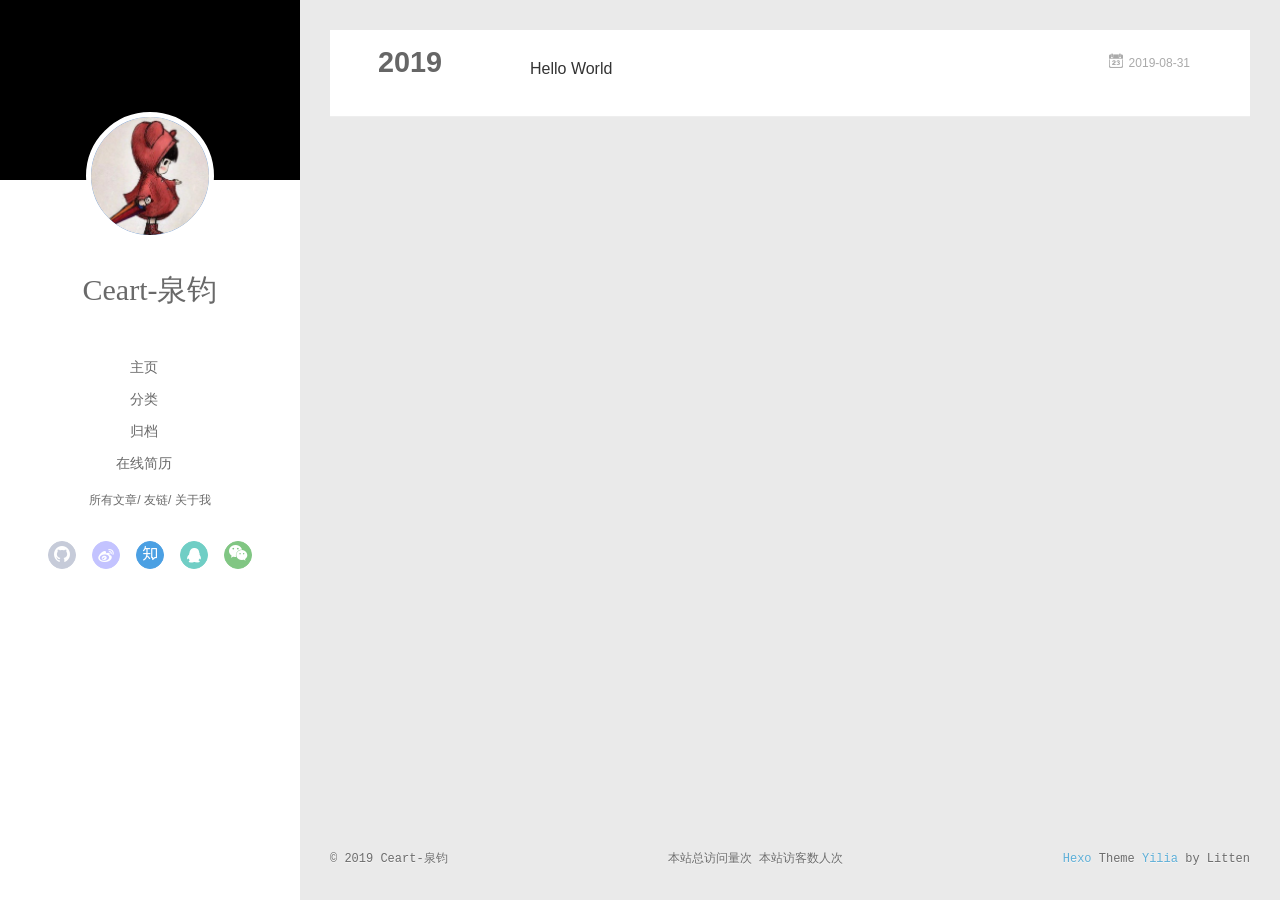
<file: archives/2019/08/index.html>
<!DOCTYPE html>
<html>
<head><meta name="generator" content="Hexo 3.9.0">
  <meta charset="utf-8">
  
  <meta name="renderer" content="webkit">
  <meta http-equiv="X-UA-Compatible" content="IE=edge">
  <link rel="dns-prefetch" href="http://yoursite.com">
  <title>Archives: 2019/8 | Ceart-泉钧</title>
  <meta name="viewport" content="width=device-width, initial-scale=1, maximum-scale=1">
  <meta name="description" content="前端打杂日记!!!">
<meta name="keywords" content="Vue,React,Node">
<meta property="og:type" content="website">
<meta property="og:title" content="Ceart-泉钧">
<meta property="og:url" content="http://yoursite.com/archives/2019/08/index.html">
<meta property="og:site_name" content="Ceart-泉钧">
<meta property="og:description" content="前端打杂日记!!!">
<meta property="og:locale" content="zh-tw">
<meta name="twitter:card" content="summary">
<meta name="twitter:title" content="Ceart-泉钧">
<meta name="twitter:description" content="前端打杂日记!!!">
  
    <link rel="alternative" href="/atom.xml" title="Ceart-泉钧" type="application/atom+xml">
  
  
    <link rel="icon" href="/favicon.ico">
  
  <link rel="stylesheet" type="text/css" href="/./main.0cf68a.css">
  <style type="text/css">
  
    #container.show {
      background: linear-gradient(200deg,#a0cfe4,#e8c37e);
    }
  </style>
  

  

</head>
</html>
<body>
  <div id="container" q-class="show:isCtnShow">
    <canvas id="anm-canvas" class="anm-canvas"></canvas>
    <div class="left-col" q-class="show:isShow">
      
<div class="overlay" style="background: #000"></div>
<div class="intrude-less">
	<header id="header" class="inner">
		<a href="/" class="profilepic">
			<img src="/assets/img/avatar.jpg" class="js-avatar">
		</a>
		<hgroup>
		  <h1 class="header-author"><a href="/">Ceart-泉钧</a></h1>
		</hgroup>
		

		<nav class="header-menu">
			<ul>
			
				<li><a href="/">主页</a></li>
	        
				<li><a href="/categories">分类</a></li>
	        
				<li><a href="/archives">归档</a></li>
	        
				<li><a href="/anires">在线简历</a></li>
	        
			</ul>
		</nav>
		<nav class="header-smart-menu">
    		
    			
    			<a q-on="click: openSlider(e, 'innerArchive')" href="javascript:void(0)">所有文章</a>
    			
            
    			
    			<a q-on="click: openSlider(e, 'friends')" href="javascript:void(0)">友链</a>
    			
            
    			
    			<a q-on="click: openSlider(e, 'aboutme')" href="javascript:void(0)">关于我</a>
    			
            
		</nav>
		<nav class="header-nav">
			<div class="social">
				
					<a class="github" target="_blank" href="https://github.com/Junquan-Guo" title="github"><i class="icon-github"></i></a>
		        
					<a class="weibo" target="_blank" href="https://weibo.com/ceart" title="weibo"><i class="icon-weibo"></i></a>
		        
					<a class="zhihu" target="_blank" href="https://www.zhihu.com/people/bilibili-53/activities" title="zhihu"><i class="icon-zhihu"></i></a>
		        
					<a class="qq" target="_blank" href="/assets/img/qq.png" title="qq"><i class="icon-qq"></i></a>
		        
					<a class="weixin" target="_blank" href="/assets/img/wechat.png" title="weixin"><i class="icon-weixin"></i></a>
		        
			</div>
		</nav>
	</header>		
</div>

    </div>
    <div class="mid-col" q-class="show:isShow,hide:isShow|isFalse">
      
<nav id="mobile-nav">
  	<div class="overlay js-overlay" style="background: #000"></div>
	<div class="btnctn js-mobile-btnctn">
  		<div class="slider-trigger list" q-on="click: openSlider(e)"><i class="icon icon-sort"></i></div>
	</div>
	<div class="intrude-less">
		<header id="header" class="inner">
			<div class="profilepic">
				<img src="/assets/img/avatar.jpg" class="js-avatar">
			</div>
			<hgroup>
			  <h1 class="header-author js-header-author">Ceart-泉钧</h1>
			</hgroup>
			
			
			
				
			
				
			
				
			
				
			
			
			
			<nav class="header-nav">
				<div class="social">
					
						<a class="github" target="_blank" href="https://github.com/Junquan-Guo" title="github"><i class="icon-github"></i></a>
			        
						<a class="weibo" target="_blank" href="https://weibo.com/ceart" title="weibo"><i class="icon-weibo"></i></a>
			        
						<a class="zhihu" target="_blank" href="https://www.zhihu.com/people/bilibili-53/activities" title="zhihu"><i class="icon-zhihu"></i></a>
			        
						<a class="qq" target="_blank" href="/assets/img/qq.png" title="qq"><i class="icon-qq"></i></a>
			        
						<a class="weixin" target="_blank" href="/assets/img/wechat.png" title="weixin"><i class="icon-weixin"></i></a>
			        
				</div>
			</nav>

			<nav class="header-menu js-header-menu">
				<ul style="width: 70%">
				
				
					<li style="width: 25%"><a href="/">主页</a></li>
		        
					<li style="width: 25%"><a href="/categories">分类</a></li>
		        
					<li style="width: 25%"><a href="/archives">归档</a></li>
		        
					<li style="width: 25%"><a href="/anires">在线简历</a></li>
		        
				</ul>
			</nav>
		</header>				
	</div>
	<div class="mobile-mask" style="display:none" q-show="isShow"></div>
</nav>

      <div id="wrapper" class="body-wrap">
        <div class="menu-l">
          <div class="canvas-wrap">
            <canvas data-colors="#eaeaea" data-sectionHeight="100" data-contentId="js-content" id="myCanvas1" class="anm-canvas"></canvas>
          </div>
          <div id="js-content" class="content-ll">
            
  
  
    
    
      
      
      <section class="archives-wrap">
        <div class="archive-year-wrap">
          <a href="/archives/2019" class="archive-year">2019</a>
        </div>
        <div class="archives">
    
    <article class="archive-article archive-type-post">
  <div class="archive-article-inner">
    <header class="archive-article-header">
      	<div class="article-meta">
	      	<a href="/2019/08/31/hello-world/" class="archive-article-date">
  	<time datetime="2019-08-31T09:44:53.619Z" itemprop="datePublished"><i class="icon-calendar icon"></i>2019-08-31</time>
</a>
        </div>
    	 
  
    <h1 itemprop="name">
      <a class="archive-article-title" href="/2019/08/31/hello-world/">Hello World</a>
    </h1>
  

        <div class="article-info info-on-right">
          
          

        </div>
        <div class="clearfix"></div>
    </header>
  </div>
</article>
  
  
    </div></section>
  

    


          </div>
        </div>
      </div>
      <footer id="footer">
  <div class="outer">
    <div id="footer-info">
    	<div class="footer-left">
    		&copy; 2019 Ceart-泉钧
    	</div>
      	<div class="footer-right">
      		<a href="http://hexo.io/" target="_blank">Hexo</a>  Theme <a href="https://github.com/litten/hexo-theme-yilia" target="_blank">Yilia</a> by Litten
      	</div>
    </div>
  </div>
<span id="busuanzi_container_site_pv">    本站总访问量<span id="busuanzi_value_site_pv"></span>次</span>
<span id="busuanzi_container_site_uv">  本站访客数<span id="busuanzi_value_site_uv"></span>人次</span>
</footer>
    </div>
    <script>
	var yiliaConfig = {
		mathjax: false,
		isHome: false,
		isPost: false,
		isArchive: true,
		isTag: false,
		isCategory: false,
		open_in_new: false,
		toc_hide_index: true,
		root: "/",
		innerArchive: true,
		showTags: false
	}
</script>

<script>!function(t){function n(e){if(r[e])return r[e].exports;var i=r[e]={exports:{},id:e,loaded:!1};return t[e].call(i.exports,i,i.exports,n),i.loaded=!0,i.exports}var r={};n.m=t,n.c=r,n.p="./",n(0)}([function(t,n,r){r(195),t.exports=r(191)},function(t,n,r){var e=r(3),i=r(52),o=r(27),u=r(28),c=r(53),f="prototype",a=function(t,n,r){var s,l,h,v,p=t&a.F,d=t&a.G,y=t&a.S,g=t&a.P,b=t&a.B,m=d?e:y?e[n]||(e[n]={}):(e[n]||{})[f],x=d?i:i[n]||(i[n]={}),w=x[f]||(x[f]={});d&&(r=n);for(s in r)l=!p&&m&&void 0!==m[s],h=(l?m:r)[s],v=b&&l?c(h,e):g&&"function"==typeof h?c(Function.call,h):h,m&&u(m,s,h,t&a.U),x[s]!=h&&o(x,s,v),g&&w[s]!=h&&(w[s]=h)};e.core=i,a.F=1,a.G=2,a.S=4,a.P=8,a.B=16,a.W=32,a.U=64,a.R=128,t.exports=a},function(t,n,r){var e=r(6);t.exports=function(t){if(!e(t))throw TypeError(t+" is not an object!");return t}},function(t,n){var r=t.exports="undefined"!=typeof window&&window.Math==Math?window:"undefined"!=typeof self&&self.Math==Math?self:Function("return this")();"number"==typeof __g&&(__g=r)},function(t,n){t.exports=function(t){try{return!!t()}catch(t){return!0}}},function(t,n){var r=t.exports="undefined"!=typeof window&&window.Math==Math?window:"undefined"!=typeof self&&self.Math==Math?self:Function("return this")();"number"==typeof __g&&(__g=r)},function(t,n){t.exports=function(t){return"object"==typeof t?null!==t:"function"==typeof t}},function(t,n,r){var e=r(126)("wks"),i=r(76),o=r(3).Symbol,u="function"==typeof o;(t.exports=function(t){return e[t]||(e[t]=u&&o[t]||(u?o:i)("Symbol."+t))}).store=e},function(t,n){var r={}.hasOwnProperty;t.exports=function(t,n){return r.call(t,n)}},function(t,n,r){var e=r(94),i=r(33);t.exports=function(t){return e(i(t))}},function(t,n,r){t.exports=!r(4)(function(){return 7!=Object.defineProperty({},"a",{get:function(){return 7}}).a})},function(t,n,r){var e=r(2),i=r(167),o=r(50),u=Object.defineProperty;n.f=r(10)?Object.defineProperty:function(t,n,r){if(e(t),n=o(n,!0),e(r),i)try{return u(t,n,r)}catch(t){}if("get"in r||"set"in r)throw TypeError("Accessors not supported!");return"value"in r&&(t[n]=r.value),t}},function(t,n,r){t.exports=!r(18)(function(){return 7!=Object.defineProperty({},"a",{get:function(){return 7}}).a})},function(t,n,r){var e=r(14),i=r(22);t.exports=r(12)?function(t,n,r){return e.f(t,n,i(1,r))}:function(t,n,r){return t[n]=r,t}},function(t,n,r){var e=r(20),i=r(58),o=r(42),u=Object.defineProperty;n.f=r(12)?Object.defineProperty:function(t,n,r){if(e(t),n=o(n,!0),e(r),i)try{return u(t,n,r)}catch(t){}if("get"in r||"set"in r)throw TypeError("Accessors not supported!");return"value"in r&&(t[n]=r.value),t}},function(t,n,r){var e=r(40)("wks"),i=r(23),o=r(5).Symbol,u="function"==typeof o;(t.exports=function(t){return e[t]||(e[t]=u&&o[t]||(u?o:i)("Symbol."+t))}).store=e},function(t,n,r){var e=r(67),i=Math.min;t.exports=function(t){return t>0?i(e(t),9007199254740991):0}},function(t,n,r){var e=r(46);t.exports=function(t){return Object(e(t))}},function(t,n){t.exports=function(t){try{return!!t()}catch(t){return!0}}},function(t,n,r){var e=r(63),i=r(34);t.exports=Object.keys||function(t){return e(t,i)}},function(t,n,r){var e=r(21);t.exports=function(t){if(!e(t))throw TypeError(t+" is not an object!");return t}},function(t,n){t.exports=function(t){return"object"==typeof t?null!==t:"function"==typeof t}},function(t,n){t.exports=function(t,n){return{enumerable:!(1&t),configurable:!(2&t),writable:!(4&t),value:n}}},function(t,n){var r=0,e=Math.random();t.exports=function(t){return"Symbol(".concat(void 0===t?"":t,")_",(++r+e).toString(36))}},function(t,n){var r={}.hasOwnProperty;t.exports=function(t,n){return r.call(t,n)}},function(t,n){var r=t.exports={version:"2.4.0"};"number"==typeof __e&&(__e=r)},function(t,n){t.exports=function(t){if("function"!=typeof t)throw TypeError(t+" is not a function!");return t}},function(t,n,r){var e=r(11),i=r(66);t.exports=r(10)?function(t,n,r){return e.f(t,n,i(1,r))}:function(t,n,r){return t[n]=r,t}},function(t,n,r){var e=r(3),i=r(27),o=r(24),u=r(76)("src"),c="toString",f=Function[c],a=(""+f).split(c);r(52).inspectSource=function(t){return f.call(t)},(t.exports=function(t,n,r,c){var f="function"==typeof r;f&&(o(r,"name")||i(r,"name",n)),t[n]!==r&&(f&&(o(r,u)||i(r,u,t[n]?""+t[n]:a.join(String(n)))),t===e?t[n]=r:c?t[n]?t[n]=r:i(t,n,r):(delete t[n],i(t,n,r)))})(Function.prototype,c,function(){return"function"==typeof this&&this[u]||f.call(this)})},function(t,n,r){var e=r(1),i=r(4),o=r(46),u=function(t,n,r,e){var i=String(o(t)),u="<"+n;return""!==r&&(u+=" "+r+'="'+String(e).replace(/"/g,"&quot;")+'"'),u+">"+i+"</"+n+">"};t.exports=function(t,n){var r={};r[t]=n(u),e(e.P+e.F*i(function(){var n=""[t]('"');return n!==n.toLowerCase()||n.split('"').length>3}),"String",r)}},function(t,n,r){var e=r(115),i=r(46);t.exports=function(t){return e(i(t))}},function(t,n,r){var e=r(116),i=r(66),o=r(30),u=r(50),c=r(24),f=r(167),a=Object.getOwnPropertyDescriptor;n.f=r(10)?a:function(t,n){if(t=o(t),n=u(n,!0),f)try{return a(t,n)}catch(t){}if(c(t,n))return i(!e.f.call(t,n),t[n])}},function(t,n,r){var e=r(24),i=r(17),o=r(145)("IE_PROTO"),u=Object.prototype;t.exports=Object.getPrototypeOf||function(t){return t=i(t),e(t,o)?t[o]:"function"==typeof t.constructor&&t instanceof t.constructor?t.constructor.prototype:t instanceof Object?u:null}},function(t,n){t.exports=function(t){if(void 0==t)throw TypeError("Can't call method on  "+t);return t}},function(t,n){t.exports="constructor,hasOwnProperty,isPrototypeOf,propertyIsEnumerable,toLocaleString,toString,valueOf".split(",")},function(t,n){t.exports={}},function(t,n){t.exports=!0},function(t,n){n.f={}.propertyIsEnumerable},function(t,n,r){var e=r(14).f,i=r(8),o=r(15)("toStringTag");t.exports=function(t,n,r){t&&!i(t=r?t:t.prototype,o)&&e(t,o,{configurable:!0,value:n})}},function(t,n,r){var e=r(40)("keys"),i=r(23);t.exports=function(t){return e[t]||(e[t]=i(t))}},function(t,n,r){var e=r(5),i="__core-js_shared__",o=e[i]||(e[i]={});t.exports=function(t){return o[t]||(o[t]={})}},function(t,n){var r=Math.ceil,e=Math.floor;t.exports=function(t){return isNaN(t=+t)?0:(t>0?e:r)(t)}},function(t,n,r){var e=r(21);t.exports=function(t,n){if(!e(t))return t;var r,i;if(n&&"function"==typeof(r=t.toString)&&!e(i=r.call(t)))return i;if("function"==typeof(r=t.valueOf)&&!e(i=r.call(t)))return i;if(!n&&"function"==typeof(r=t.toString)&&!e(i=r.call(t)))return i;throw TypeError("Can't convert object to primitive value")}},function(t,n,r){var e=r(5),i=r(25),o=r(36),u=r(44),c=r(14).f;t.exports=function(t){var n=i.Symbol||(i.Symbol=o?{}:e.Symbol||{});"_"==t.charAt(0)||t in n||c(n,t,{value:u.f(t)})}},function(t,n,r){n.f=r(15)},function(t,n){var r={}.toString;t.exports=function(t){return r.call(t).slice(8,-1)}},function(t,n){t.exports=function(t){if(void 0==t)throw TypeError("Can't call method on  "+t);return t}},function(t,n,r){var e=r(4);t.exports=function(t,n){return!!t&&e(function(){n?t.call(null,function(){},1):t.call(null)})}},function(t,n,r){var e=r(53),i=r(115),o=r(17),u=r(16),c=r(203);t.exports=function(t,n){var r=1==t,f=2==t,a=3==t,s=4==t,l=6==t,h=5==t||l,v=n||c;return function(n,c,p){for(var d,y,g=o(n),b=i(g),m=e(c,p,3),x=u(b.length),w=0,S=r?v(n,x):f?v(n,0):void 0;x>w;w++)if((h||w in b)&&(d=b[w],y=m(d,w,g),t))if(r)S[w]=y;else if(y)switch(t){case 3:return!0;case 5:return d;case 6:return w;case 2:S.push(d)}else if(s)return!1;return l?-1:a||s?s:S}}},function(t,n,r){var e=r(1),i=r(52),o=r(4);t.exports=function(t,n){var r=(i.Object||{})[t]||Object[t],u={};u[t]=n(r),e(e.S+e.F*o(function(){r(1)}),"Object",u)}},function(t,n,r){var e=r(6);t.exports=function(t,n){if(!e(t))return t;var r,i;if(n&&"function"==typeof(r=t.toString)&&!e(i=r.call(t)))return i;if("function"==typeof(r=t.valueOf)&&!e(i=r.call(t)))return i;if(!n&&"function"==typeof(r=t.toString)&&!e(i=r.call(t)))return i;throw TypeError("Can't convert object to primitive value")}},function(t,n,r){var e=r(5),i=r(25),o=r(91),u=r(13),c="prototype",f=function(t,n,r){var a,s,l,h=t&f.F,v=t&f.G,p=t&f.S,d=t&f.P,y=t&f.B,g=t&f.W,b=v?i:i[n]||(i[n]={}),m=b[c],x=v?e:p?e[n]:(e[n]||{})[c];v&&(r=n);for(a in r)(s=!h&&x&&void 0!==x[a])&&a in b||(l=s?x[a]:r[a],b[a]=v&&"function"!=typeof x[a]?r[a]:y&&s?o(l,e):g&&x[a]==l?function(t){var n=function(n,r,e){if(this instanceof t){switch(arguments.length){case 0:return new t;case 1:return new t(n);case 2:return new t(n,r)}return new t(n,r,e)}return t.apply(this,arguments)};return n[c]=t[c],n}(l):d&&"function"==typeof l?o(Function.call,l):l,d&&((b.virtual||(b.virtual={}))[a]=l,t&f.R&&m&&!m[a]&&u(m,a,l)))};f.F=1,f.G=2,f.S=4,f.P=8,f.B=16,f.W=32,f.U=64,f.R=128,t.exports=f},function(t,n){var r=t.exports={version:"2.4.0"};"number"==typeof __e&&(__e=r)},function(t,n,r){var e=r(26);t.exports=function(t,n,r){if(e(t),void 0===n)return t;switch(r){case 1:return function(r){return t.call(n,r)};case 2:return function(r,e){return t.call(n,r,e)};case 3:return function(r,e,i){return t.call(n,r,e,i)}}return function(){return t.apply(n,arguments)}}},function(t,n,r){var e=r(183),i=r(1),o=r(126)("metadata"),u=o.store||(o.store=new(r(186))),c=function(t,n,r){var i=u.get(t);if(!i){if(!r)return;u.set(t,i=new e)}var o=i.get(n);if(!o){if(!r)return;i.set(n,o=new e)}return o},f=function(t,n,r){var e=c(n,r,!1);return void 0!==e&&e.has(t)},a=function(t,n,r){var e=c(n,r,!1);return void 0===e?void 0:e.get(t)},s=function(t,n,r,e){c(r,e,!0).set(t,n)},l=function(t,n){var r=c(t,n,!1),e=[];return r&&r.forEach(function(t,n){e.push(n)}),e},h=function(t){return void 0===t||"symbol"==typeof t?t:String(t)},v=function(t){i(i.S,"Reflect",t)};t.exports={store:u,map:c,has:f,get:a,set:s,keys:l,key:h,exp:v}},function(t,n,r){"use strict";if(r(10)){var e=r(69),i=r(3),o=r(4),u=r(1),c=r(127),f=r(152),a=r(53),s=r(68),l=r(66),h=r(27),v=r(73),p=r(67),d=r(16),y=r(75),g=r(50),b=r(24),m=r(180),x=r(114),w=r(6),S=r(17),_=r(137),O=r(70),E=r(32),P=r(71).f,j=r(154),F=r(76),M=r(7),A=r(48),N=r(117),T=r(146),I=r(155),k=r(80),L=r(123),R=r(74),C=r(130),D=r(160),U=r(11),W=r(31),G=U.f,B=W.f,V=i.RangeError,z=i.TypeError,q=i.Uint8Array,K="ArrayBuffer",J="Shared"+K,Y="BYTES_PER_ELEMENT",H="prototype",$=Array[H],X=f.ArrayBuffer,Q=f.DataView,Z=A(0),tt=A(2),nt=A(3),rt=A(4),et=A(5),it=A(6),ot=N(!0),ut=N(!1),ct=I.values,ft=I.keys,at=I.entries,st=$.lastIndexOf,lt=$.reduce,ht=$.reduceRight,vt=$.join,pt=$.sort,dt=$.slice,yt=$.toString,gt=$.toLocaleString,bt=M("iterator"),mt=M("toStringTag"),xt=F("typed_constructor"),wt=F("def_constructor"),St=c.CONSTR,_t=c.TYPED,Ot=c.VIEW,Et="Wrong length!",Pt=A(1,function(t,n){return Tt(T(t,t[wt]),n)}),jt=o(function(){return 1===new q(new Uint16Array([1]).buffer)[0]}),Ft=!!q&&!!q[H].set&&o(function(){new q(1).set({})}),Mt=function(t,n){if(void 0===t)throw z(Et);var r=+t,e=d(t);if(n&&!m(r,e))throw V(Et);return e},At=function(t,n){var r=p(t);if(r<0||r%n)throw V("Wrong offset!");return r},Nt=function(t){if(w(t)&&_t in t)return t;throw z(t+" is not a typed array!")},Tt=function(t,n){if(!(w(t)&&xt in t))throw z("It is not a typed array constructor!");return new t(n)},It=function(t,n){return kt(T(t,t[wt]),n)},kt=function(t,n){for(var r=0,e=n.length,i=Tt(t,e);e>r;)i[r]=n[r++];return i},Lt=function(t,n,r){G(t,n,{get:function(){return this._d[r]}})},Rt=function(t){var n,r,e,i,o,u,c=S(t),f=arguments.length,s=f>1?arguments[1]:void 0,l=void 0!==s,h=j(c);if(void 0!=h&&!_(h)){for(u=h.call(c),e=[],n=0;!(o=u.next()).done;n++)e.push(o.value);c=e}for(l&&f>2&&(s=a(s,arguments[2],2)),n=0,r=d(c.length),i=Tt(this,r);r>n;n++)i[n]=l?s(c[n],n):c[n];return i},Ct=function(){for(var t=0,n=arguments.length,r=Tt(this,n);n>t;)r[t]=arguments[t++];return r},Dt=!!q&&o(function(){gt.call(new q(1))}),Ut=function(){return gt.apply(Dt?dt.call(Nt(this)):Nt(this),arguments)},Wt={copyWithin:function(t,n){return D.call(Nt(this),t,n,arguments.length>2?arguments[2]:void 0)},every:function(t){return rt(Nt(this),t,arguments.length>1?arguments[1]:void 0)},fill:function(t){return C.apply(Nt(this),arguments)},filter:function(t){return It(this,tt(Nt(this),t,arguments.length>1?arguments[1]:void 0))},find:function(t){return et(Nt(this),t,arguments.length>1?arguments[1]:void 0)},findIndex:function(t){return it(Nt(this),t,arguments.length>1?arguments[1]:void 0)},forEach:function(t){Z(Nt(this),t,arguments.length>1?arguments[1]:void 0)},indexOf:function(t){return ut(Nt(this),t,arguments.length>1?arguments[1]:void 0)},includes:function(t){return ot(Nt(this),t,arguments.length>1?arguments[1]:void 0)},join:function(t){return vt.apply(Nt(this),arguments)},lastIndexOf:function(t){return st.apply(Nt(this),arguments)},map:function(t){return Pt(Nt(this),t,arguments.length>1?arguments[1]:void 0)},reduce:function(t){return lt.apply(Nt(this),arguments)},reduceRight:function(t){return ht.apply(Nt(this),arguments)},reverse:function(){for(var t,n=this,r=Nt(n).length,e=Math.floor(r/2),i=0;i<e;)t=n[i],n[i++]=n[--r],n[r]=t;return n},some:function(t){return nt(Nt(this),t,arguments.length>1?arguments[1]:void 0)},sort:function(t){return pt.call(Nt(this),t)},subarray:function(t,n){var r=Nt(this),e=r.length,i=y(t,e);return new(T(r,r[wt]))(r.buffer,r.byteOffset+i*r.BYTES_PER_ELEMENT,d((void 0===n?e:y(n,e))-i))}},Gt=function(t,n){return It(this,dt.call(Nt(this),t,n))},Bt=function(t){Nt(this);var n=At(arguments[1],1),r=this.length,e=S(t),i=d(e.length),o=0;if(i+n>r)throw V(Et);for(;o<i;)this[n+o]=e[o++]},Vt={entries:function(){return at.call(Nt(this))},keys:function(){return ft.call(Nt(this))},values:function(){return ct.call(Nt(this))}},zt=function(t,n){return w(t)&&t[_t]&&"symbol"!=typeof n&&n in t&&String(+n)==String(n)},qt=function(t,n){return zt(t,n=g(n,!0))?l(2,t[n]):B(t,n)},Kt=function(t,n,r){return!(zt(t,n=g(n,!0))&&w(r)&&b(r,"value"))||b(r,"get")||b(r,"set")||r.configurable||b(r,"writable")&&!r.writable||b(r,"enumerable")&&!r.enumerable?G(t,n,r):(t[n]=r.value,t)};St||(W.f=qt,U.f=Kt),u(u.S+u.F*!St,"Object",{getOwnPropertyDescriptor:qt,defineProperty:Kt}),o(function(){yt.call({})})&&(yt=gt=function(){return vt.call(this)});var Jt=v({},Wt);v(Jt,Vt),h(Jt,bt,Vt.values),v(Jt,{slice:Gt,set:Bt,constructor:function(){},toString:yt,toLocaleString:Ut}),Lt(Jt,"buffer","b"),Lt(Jt,"byteOffset","o"),Lt(Jt,"byteLength","l"),Lt(Jt,"length","e"),G(Jt,mt,{get:function(){return this[_t]}}),t.exports=function(t,n,r,f){f=!!f;var a=t+(f?"Clamped":"")+"Array",l="Uint8Array"!=a,v="get"+t,p="set"+t,y=i[a],g=y||{},b=y&&E(y),m=!y||!c.ABV,S={},_=y&&y[H],j=function(t,r){var e=t._d;return e.v[v](r*n+e.o,jt)},F=function(t,r,e){var i=t._d;f&&(e=(e=Math.round(e))<0?0:e>255?255:255&e),i.v[p](r*n+i.o,e,jt)},M=function(t,n){G(t,n,{get:function(){return j(this,n)},set:function(t){return F(this,n,t)},enumerable:!0})};m?(y=r(function(t,r,e,i){s(t,y,a,"_d");var o,u,c,f,l=0,v=0;if(w(r)){if(!(r instanceof X||(f=x(r))==K||f==J))return _t in r?kt(y,r):Rt.call(y,r);o=r,v=At(e,n);var p=r.byteLength;if(void 0===i){if(p%n)throw V(Et);if((u=p-v)<0)throw V(Et)}else if((u=d(i)*n)+v>p)throw V(Et);c=u/n}else c=Mt(r,!0),u=c*n,o=new X(u);for(h(t,"_d",{b:o,o:v,l:u,e:c,v:new Q(o)});l<c;)M(t,l++)}),_=y[H]=O(Jt),h(_,"constructor",y)):L(function(t){new y(null),new y(t)},!0)||(y=r(function(t,r,e,i){s(t,y,a);var o;return w(r)?r instanceof X||(o=x(r))==K||o==J?void 0!==i?new g(r,At(e,n),i):void 0!==e?new g(r,At(e,n)):new g(r):_t in r?kt(y,r):Rt.call(y,r):new g(Mt(r,l))}),Z(b!==Function.prototype?P(g).concat(P(b)):P(g),function(t){t in y||h(y,t,g[t])}),y[H]=_,e||(_.constructor=y));var A=_[bt],N=!!A&&("values"==A.name||void 0==A.name),T=Vt.values;h(y,xt,!0),h(_,_t,a),h(_,Ot,!0),h(_,wt,y),(f?new y(1)[mt]==a:mt in _)||G(_,mt,{get:function(){return a}}),S[a]=y,u(u.G+u.W+u.F*(y!=g),S),u(u.S,a,{BYTES_PER_ELEMENT:n,from:Rt,of:Ct}),Y in _||h(_,Y,n),u(u.P,a,Wt),R(a),u(u.P+u.F*Ft,a,{set:Bt}),u(u.P+u.F*!N,a,Vt),u(u.P+u.F*(_.toString!=yt),a,{toString:yt}),u(u.P+u.F*o(function(){new y(1).slice()}),a,{slice:Gt}),u(u.P+u.F*(o(function(){return[1,2].toLocaleString()!=new y([1,2]).toLocaleString()})||!o(function(){_.toLocaleString.call([1,2])})),a,{toLocaleString:Ut}),k[a]=N?A:T,e||N||h(_,bt,T)}}else t.exports=function(){}},function(t,n){var r={}.toString;t.exports=function(t){return r.call(t).slice(8,-1)}},function(t,n,r){var e=r(21),i=r(5).document,o=e(i)&&e(i.createElement);t.exports=function(t){return o?i.createElement(t):{}}},function(t,n,r){t.exports=!r(12)&&!r(18)(function(){return 7!=Object.defineProperty(r(57)("div"),"a",{get:function(){return 7}}).a})},function(t,n,r){"use strict";var e=r(36),i=r(51),o=r(64),u=r(13),c=r(8),f=r(35),a=r(96),s=r(38),l=r(103),h=r(15)("iterator"),v=!([].keys&&"next"in[].keys()),p="keys",d="values",y=function(){return this};t.exports=function(t,n,r,g,b,m,x){a(r,n,g);var w,S,_,O=function(t){if(!v&&t in F)return F[t];switch(t){case p:case d:return function(){return new r(this,t)}}return function(){return new r(this,t)}},E=n+" Iterator",P=b==d,j=!1,F=t.prototype,M=F[h]||F["@@iterator"]||b&&F[b],A=M||O(b),N=b?P?O("entries"):A:void 0,T="Array"==n?F.entries||M:M;if(T&&(_=l(T.call(new t)))!==Object.prototype&&(s(_,E,!0),e||c(_,h)||u(_,h,y)),P&&M&&M.name!==d&&(j=!0,A=function(){return M.call(this)}),e&&!x||!v&&!j&&F[h]||u(F,h,A),f[n]=A,f[E]=y,b)if(w={values:P?A:O(d),keys:m?A:O(p),entries:N},x)for(S in w)S in F||o(F,S,w[S]);else i(i.P+i.F*(v||j),n,w);return w}},function(t,n,r){var e=r(20),i=r(100),o=r(34),u=r(39)("IE_PROTO"),c=function(){},f="prototype",a=function(){var t,n=r(57)("iframe"),e=o.length;for(n.style.display="none",r(93).appendChild(n),n.src="javascript:",t=n.contentWindow.document,t.open(),t.write("<script>document.F=Object<\/script>"),t.close(),a=t.F;e--;)delete a[f][o[e]];return a()};t.exports=Object.create||function(t,n){var r;return null!==t?(c[f]=e(t),r=new c,c[f]=null,r[u]=t):r=a(),void 0===n?r:i(r,n)}},function(t,n,r){var e=r(63),i=r(34).concat("length","prototype");n.f=Object.getOwnPropertyNames||function(t){return e(t,i)}},function(t,n){n.f=Object.getOwnPropertySymbols},function(t,n,r){var e=r(8),i=r(9),o=r(90)(!1),u=r(39)("IE_PROTO");t.exports=function(t,n){var r,c=i(t),f=0,a=[];for(r in c)r!=u&&e(c,r)&&a.push(r);for(;n.length>f;)e(c,r=n[f++])&&(~o(a,r)||a.push(r));return a}},function(t,n,r){t.exports=r(13)},function(t,n,r){var e=r(76)("meta"),i=r(6),o=r(24),u=r(11).f,c=0,f=Object.isExtensible||function(){return!0},a=!r(4)(function(){return f(Object.preventExtensions({}))}),s=function(t){u(t,e,{value:{i:"O"+ ++c,w:{}}})},l=function(t,n){if(!i(t))return"symbol"==typeof t?t:("string"==typeof t?"S":"P")+t;if(!o(t,e)){if(!f(t))return"F";if(!n)return"E";s(t)}return t[e].i},h=function(t,n){if(!o(t,e)){if(!f(t))return!0;if(!n)return!1;s(t)}return t[e].w},v=function(t){return a&&p.NEED&&f(t)&&!o(t,e)&&s(t),t},p=t.exports={KEY:e,NEED:!1,fastKey:l,getWeak:h,onFreeze:v}},function(t,n){t.exports=function(t,n){return{enumerable:!(1&t),configurable:!(2&t),writable:!(4&t),value:n}}},function(t,n){var r=Math.ceil,e=Math.floor;t.exports=function(t){return isNaN(t=+t)?0:(t>0?e:r)(t)}},function(t,n){t.exports=function(t,n,r,e){if(!(t instanceof n)||void 0!==e&&e in t)throw TypeError(r+": incorrect invocation!");return t}},function(t,n){t.exports=!1},function(t,n,r){var e=r(2),i=r(173),o=r(133),u=r(145)("IE_PROTO"),c=function(){},f="prototype",a=function(){var t,n=r(132)("iframe"),e=o.length;for(n.style.display="none",r(135).appendChild(n),n.src="javascript:",t=n.contentWindow.document,t.open(),t.write("<script>document.F=Object<\/script>"),t.close(),a=t.F;e--;)delete a[f][o[e]];return a()};t.exports=Object.create||function(t,n){var r;return null!==t?(c[f]=e(t),r=new c,c[f]=null,r[u]=t):r=a(),void 0===n?r:i(r,n)}},function(t,n,r){var e=r(175),i=r(133).concat("length","prototype");n.f=Object.getOwnPropertyNames||function(t){return e(t,i)}},function(t,n,r){var e=r(175),i=r(133);t.exports=Object.keys||function(t){return e(t,i)}},function(t,n,r){var e=r(28);t.exports=function(t,n,r){for(var i in n)e(t,i,n[i],r);return t}},function(t,n,r){"use strict";var e=r(3),i=r(11),o=r(10),u=r(7)("species");t.exports=function(t){var n=e[t];o&&n&&!n[u]&&i.f(n,u,{configurable:!0,get:function(){return this}})}},function(t,n,r){var e=r(67),i=Math.max,o=Math.min;t.exports=function(t,n){return t=e(t),t<0?i(t+n,0):o(t,n)}},function(t,n){var r=0,e=Math.random();t.exports=function(t){return"Symbol(".concat(void 0===t?"":t,")_",(++r+e).toString(36))}},function(t,n,r){var e=r(33);t.exports=function(t){return Object(e(t))}},function(t,n,r){var e=r(7)("unscopables"),i=Array.prototype;void 0==i[e]&&r(27)(i,e,{}),t.exports=function(t){i[e][t]=!0}},function(t,n,r){var e=r(53),i=r(169),o=r(137),u=r(2),c=r(16),f=r(154),a={},s={},n=t.exports=function(t,n,r,l,h){var v,p,d,y,g=h?function(){return t}:f(t),b=e(r,l,n?2:1),m=0;if("function"!=typeof g)throw TypeError(t+" is not iterable!");if(o(g)){for(v=c(t.length);v>m;m++)if((y=n?b(u(p=t[m])[0],p[1]):b(t[m]))===a||y===s)return y}else for(d=g.call(t);!(p=d.next()).done;)if((y=i(d,b,p.value,n))===a||y===s)return y};n.BREAK=a,n.RETURN=s},function(t,n){t.exports={}},function(t,n,r){var e=r(11).f,i=r(24),o=r(7)("toStringTag");t.exports=function(t,n,r){t&&!i(t=r?t:t.prototype,o)&&e(t,o,{configurable:!0,value:n})}},function(t,n,r){var e=r(1),i=r(46),o=r(4),u=r(150),c="["+u+"]",f="​",a=RegExp("^"+c+c+"*"),s=RegExp(c+c+"*$"),l=function(t,n,r){var i={},c=o(function(){return!!u[t]()||f[t]()!=f}),a=i[t]=c?n(h):u[t];r&&(i[r]=a),e(e.P+e.F*c,"String",i)},h=l.trim=function(t,n){return t=String(i(t)),1&n&&(t=t.replace(a,"")),2&n&&(t=t.replace(s,"")),t};t.exports=l},function(t,n,r){t.exports={default:r(86),__esModule:!0}},function(t,n,r){t.exports={default:r(87),__esModule:!0}},function(t,n,r){"use strict";function e(t){return t&&t.__esModule?t:{default:t}}n.__esModule=!0;var i=r(84),o=e(i),u=r(83),c=e(u),f="function"==typeof c.default&&"symbol"==typeof o.default?function(t){return typeof t}:function(t){return t&&"function"==typeof c.default&&t.constructor===c.default&&t!==c.default.prototype?"symbol":typeof t};n.default="function"==typeof c.default&&"symbol"===f(o.default)?function(t){return void 0===t?"undefined":f(t)}:function(t){return t&&"function"==typeof c.default&&t.constructor===c.default&&t!==c.default.prototype?"symbol":void 0===t?"undefined":f(t)}},function(t,n,r){r(110),r(108),r(111),r(112),t.exports=r(25).Symbol},function(t,n,r){r(109),r(113),t.exports=r(44).f("iterator")},function(t,n){t.exports=function(t){if("function"!=typeof t)throw TypeError(t+" is not a function!");return t}},function(t,n){t.exports=function(){}},function(t,n,r){var e=r(9),i=r(106),o=r(105);t.exports=function(t){return function(n,r,u){var c,f=e(n),a=i(f.length),s=o(u,a);if(t&&r!=r){for(;a>s;)if((c=f[s++])!=c)return!0}else for(;a>s;s++)if((t||s in f)&&f[s]===r)return t||s||0;return!t&&-1}}},function(t,n,r){var e=r(88);t.exports=function(t,n,r){if(e(t),void 0===n)return t;switch(r){case 1:return function(r){return t.call(n,r)};case 2:return function(r,e){return t.call(n,r,e)};case 3:return function(r,e,i){return t.call(n,r,e,i)}}return function(){return t.apply(n,arguments)}}},function(t,n,r){var e=r(19),i=r(62),o=r(37);t.exports=function(t){var n=e(t),r=i.f;if(r)for(var u,c=r(t),f=o.f,a=0;c.length>a;)f.call(t,u=c[a++])&&n.push(u);return n}},function(t,n,r){t.exports=r(5).document&&document.documentElement},function(t,n,r){var e=r(56);t.exports=Object("z").propertyIsEnumerable(0)?Object:function(t){return"String"==e(t)?t.split(""):Object(t)}},function(t,n,r){var e=r(56);t.exports=Array.isArray||function(t){return"Array"==e(t)}},function(t,n,r){"use strict";var e=r(60),i=r(22),o=r(38),u={};r(13)(u,r(15)("iterator"),function(){return this}),t.exports=function(t,n,r){t.prototype=e(u,{next:i(1,r)}),o(t,n+" Iterator")}},function(t,n){t.exports=function(t,n){return{value:n,done:!!t}}},function(t,n,r){var e=r(19),i=r(9);t.exports=function(t,n){for(var r,o=i(t),u=e(o),c=u.length,f=0;c>f;)if(o[r=u[f++]]===n)return r}},function(t,n,r){var e=r(23)("meta"),i=r(21),o=r(8),u=r(14).f,c=0,f=Object.isExtensible||function(){return!0},a=!r(18)(function(){return f(Object.preventExtensions({}))}),s=function(t){u(t,e,{value:{i:"O"+ ++c,w:{}}})},l=function(t,n){if(!i(t))return"symbol"==typeof t?t:("string"==typeof t?"S":"P")+t;if(!o(t,e)){if(!f(t))return"F";if(!n)return"E";s(t)}return t[e].i},h=function(t,n){if(!o(t,e)){if(!f(t))return!0;if(!n)return!1;s(t)}return t[e].w},v=function(t){return a&&p.NEED&&f(t)&&!o(t,e)&&s(t),t},p=t.exports={KEY:e,NEED:!1,fastKey:l,getWeak:h,onFreeze:v}},function(t,n,r){var e=r(14),i=r(20),o=r(19);t.exports=r(12)?Object.defineProperties:function(t,n){i(t);for(var r,u=o(n),c=u.length,f=0;c>f;)e.f(t,r=u[f++],n[r]);return t}},function(t,n,r){var e=r(37),i=r(22),o=r(9),u=r(42),c=r(8),f=r(58),a=Object.getOwnPropertyDescriptor;n.f=r(12)?a:function(t,n){if(t=o(t),n=u(n,!0),f)try{return a(t,n)}catch(t){}if(c(t,n))return i(!e.f.call(t,n),t[n])}},function(t,n,r){var e=r(9),i=r(61).f,o={}.toString,u="object"==typeof window&&window&&Object.getOwnPropertyNames?Object.getOwnPropertyNames(window):[],c=function(t){try{return i(t)}catch(t){return u.slice()}};t.exports.f=function(t){return u&&"[object Window]"==o.call(t)?c(t):i(e(t))}},function(t,n,r){var e=r(8),i=r(77),o=r(39)("IE_PROTO"),u=Object.prototype;t.exports=Object.getPrototypeOf||function(t){return t=i(t),e(t,o)?t[o]:"function"==typeof t.constructor&&t instanceof t.constructor?t.constructor.prototype:t instanceof Object?u:null}},function(t,n,r){var e=r(41),i=r(33);t.exports=function(t){return function(n,r){var o,u,c=String(i(n)),f=e(r),a=c.length;return f<0||f>=a?t?"":void 0:(o=c.charCodeAt(f),o<55296||o>56319||f+1===a||(u=c.charCodeAt(f+1))<56320||u>57343?t?c.charAt(f):o:t?c.slice(f,f+2):u-56320+(o-55296<<10)+65536)}}},function(t,n,r){var e=r(41),i=Math.max,o=Math.min;t.exports=function(t,n){return t=e(t),t<0?i(t+n,0):o(t,n)}},function(t,n,r){var e=r(41),i=Math.min;t.exports=function(t){return t>0?i(e(t),9007199254740991):0}},function(t,n,r){"use strict";var e=r(89),i=r(97),o=r(35),u=r(9);t.exports=r(59)(Array,"Array",function(t,n){this._t=u(t),this._i=0,this._k=n},function(){var t=this._t,n=this._k,r=this._i++;return!t||r>=t.length?(this._t=void 0,i(1)):"keys"==n?i(0,r):"values"==n?i(0,t[r]):i(0,[r,t[r]])},"values"),o.Arguments=o.Array,e("keys"),e("values"),e("entries")},function(t,n){},function(t,n,r){"use strict";var e=r(104)(!0);r(59)(String,"String",function(t){this._t=String(t),this._i=0},function(){var t,n=this._t,r=this._i;return r>=n.length?{value:void 0,done:!0}:(t=e(n,r),this._i+=t.length,{value:t,done:!1})})},function(t,n,r){"use strict";var e=r(5),i=r(8),o=r(12),u=r(51),c=r(64),f=r(99).KEY,a=r(18),s=r(40),l=r(38),h=r(23),v=r(15),p=r(44),d=r(43),y=r(98),g=r(92),b=r(95),m=r(20),x=r(9),w=r(42),S=r(22),_=r(60),O=r(102),E=r(101),P=r(14),j=r(19),F=E.f,M=P.f,A=O.f,N=e.Symbol,T=e.JSON,I=T&&T.stringify,k="prototype",L=v("_hidden"),R=v("toPrimitive"),C={}.propertyIsEnumerable,D=s("symbol-registry"),U=s("symbols"),W=s("op-symbols"),G=Object[k],B="function"==typeof N,V=e.QObject,z=!V||!V[k]||!V[k].findChild,q=o&&a(function(){return 7!=_(M({},"a",{get:function(){return M(this,"a",{value:7}).a}})).a})?function(t,n,r){var e=F(G,n);e&&delete G[n],M(t,n,r),e&&t!==G&&M(G,n,e)}:M,K=function(t){var n=U[t]=_(N[k]);return n._k=t,n},J=B&&"symbol"==typeof N.iterator?function(t){return"symbol"==typeof t}:function(t){return t instanceof N},Y=function(t,n,r){return t===G&&Y(W,n,r),m(t),n=w(n,!0),m(r),i(U,n)?(r.enumerable?(i(t,L)&&t[L][n]&&(t[L][n]=!1),r=_(r,{enumerable:S(0,!1)})):(i(t,L)||M(t,L,S(1,{})),t[L][n]=!0),q(t,n,r)):M(t,n,r)},H=function(t,n){m(t);for(var r,e=g(n=x(n)),i=0,o=e.length;o>i;)Y(t,r=e[i++],n[r]);return t},$=function(t,n){return void 0===n?_(t):H(_(t),n)},X=function(t){var n=C.call(this,t=w(t,!0));return!(this===G&&i(U,t)&&!i(W,t))&&(!(n||!i(this,t)||!i(U,t)||i(this,L)&&this[L][t])||n)},Q=function(t,n){if(t=x(t),n=w(n,!0),t!==G||!i(U,n)||i(W,n)){var r=F(t,n);return!r||!i(U,n)||i(t,L)&&t[L][n]||(r.enumerable=!0),r}},Z=function(t){for(var n,r=A(x(t)),e=[],o=0;r.length>o;)i(U,n=r[o++])||n==L||n==f||e.push(n);return e},tt=function(t){for(var n,r=t===G,e=A(r?W:x(t)),o=[],u=0;e.length>u;)!i(U,n=e[u++])||r&&!i(G,n)||o.push(U[n]);return o};B||(N=function(){if(this instanceof N)throw TypeError("Symbol is not a constructor!");var t=h(arguments.length>0?arguments[0]:void 0),n=function(r){this===G&&n.call(W,r),i(this,L)&&i(this[L],t)&&(this[L][t]=!1),q(this,t,S(1,r))};return o&&z&&q(G,t,{configurable:!0,set:n}),K(t)},c(N[k],"toString",function(){return this._k}),E.f=Q,P.f=Y,r(61).f=O.f=Z,r(37).f=X,r(62).f=tt,o&&!r(36)&&c(G,"propertyIsEnumerable",X,!0),p.f=function(t){return K(v(t))}),u(u.G+u.W+u.F*!B,{Symbol:N});for(var nt="hasInstance,isConcatSpreadable,iterator,match,replace,search,species,split,toPrimitive,toStringTag,unscopables".split(","),rt=0;nt.length>rt;)v(nt[rt++]);for(var nt=j(v.store),rt=0;nt.length>rt;)d(nt[rt++]);u(u.S+u.F*!B,"Symbol",{for:function(t){return i(D,t+="")?D[t]:D[t]=N(t)},keyFor:function(t){if(J(t))return y(D,t);throw TypeError(t+" is not a symbol!")},useSetter:function(){z=!0},useSimple:function(){z=!1}}),u(u.S+u.F*!B,"Object",{create:$,defineProperty:Y,defineProperties:H,getOwnPropertyDescriptor:Q,getOwnPropertyNames:Z,getOwnPropertySymbols:tt}),T&&u(u.S+u.F*(!B||a(function(){var t=N();return"[null]"!=I([t])||"{}"!=I({a:t})||"{}"!=I(Object(t))})),"JSON",{stringify:function(t){if(void 0!==t&&!J(t)){for(var n,r,e=[t],i=1;arguments.length>i;)e.push(arguments[i++]);return n=e[1],"function"==typeof n&&(r=n),!r&&b(n)||(n=function(t,n){if(r&&(n=r.call(this,t,n)),!J(n))return n}),e[1]=n,I.apply(T,e)}}}),N[k][R]||r(13)(N[k],R,N[k].valueOf),l(N,"Symbol"),l(Math,"Math",!0),l(e.JSON,"JSON",!0)},function(t,n,r){r(43)("asyncIterator")},function(t,n,r){r(43)("observable")},function(t,n,r){r(107);for(var e=r(5),i=r(13),o=r(35),u=r(15)("toStringTag"),c=["NodeList","DOMTokenList","MediaList","StyleSheetList","CSSRuleList"],f=0;f<5;f++){var a=c[f],s=e[a],l=s&&s.prototype;l&&!l[u]&&i(l,u,a),o[a]=o.Array}},function(t,n,r){var e=r(45),i=r(7)("toStringTag"),o="Arguments"==e(function(){return arguments}()),u=function(t,n){try{return t[n]}catch(t){}};t.exports=function(t){var n,r,c;return void 0===t?"Undefined":null===t?"Null":"string"==typeof(r=u(n=Object(t),i))?r:o?e(n):"Object"==(c=e(n))&&"function"==typeof n.callee?"Arguments":c}},function(t,n,r){var e=r(45);t.exports=Object("z").propertyIsEnumerable(0)?Object:function(t){return"String"==e(t)?t.split(""):Object(t)}},function(t,n){n.f={}.propertyIsEnumerable},function(t,n,r){var e=r(30),i=r(16),o=r(75);t.exports=function(t){return function(n,r,u){var c,f=e(n),a=i(f.length),s=o(u,a);if(t&&r!=r){for(;a>s;)if((c=f[s++])!=c)return!0}else for(;a>s;s++)if((t||s in f)&&f[s]===r)return t||s||0;return!t&&-1}}},function(t,n,r){"use strict";var e=r(3),i=r(1),o=r(28),u=r(73),c=r(65),f=r(79),a=r(68),s=r(6),l=r(4),h=r(123),v=r(81),p=r(136);t.exports=function(t,n,r,d,y,g){var b=e[t],m=b,x=y?"set":"add",w=m&&m.prototype,S={},_=function(t){var n=w[t];o(w,t,"delete"==t?function(t){return!(g&&!s(t))&&n.call(this,0===t?0:t)}:"has"==t?function(t){return!(g&&!s(t))&&n.call(this,0===t?0:t)}:"get"==t?function(t){return g&&!s(t)?void 0:n.call(this,0===t?0:t)}:"add"==t?function(t){return n.call(this,0===t?0:t),this}:function(t,r){return n.call(this,0===t?0:t,r),this})};if("function"==typeof m&&(g||w.forEach&&!l(function(){(new m).entries().next()}))){var O=new m,E=O[x](g?{}:-0,1)!=O,P=l(function(){O.has(1)}),j=h(function(t){new m(t)}),F=!g&&l(function(){for(var t=new m,n=5;n--;)t[x](n,n);return!t.has(-0)});j||(m=n(function(n,r){a(n,m,t);var e=p(new b,n,m);return void 0!=r&&f(r,y,e[x],e),e}),m.prototype=w,w.constructor=m),(P||F)&&(_("delete"),_("has"),y&&_("get")),(F||E)&&_(x),g&&w.clear&&delete w.clear}else m=d.getConstructor(n,t,y,x),u(m.prototype,r),c.NEED=!0;return v(m,t),S[t]=m,i(i.G+i.W+i.F*(m!=b),S),g||d.setStrong(m,t,y),m}},function(t,n,r){"use strict";var e=r(27),i=r(28),o=r(4),u=r(46),c=r(7);t.exports=function(t,n,r){var f=c(t),a=r(u,f,""[t]),s=a[0],l=a[1];o(function(){var n={};return n[f]=function(){return 7},7!=""[t](n)})&&(i(String.prototype,t,s),e(RegExp.prototype,f,2==n?function(t,n){return l.call(t,this,n)}:function(t){return l.call(t,this)}))}
},function(t,n,r){"use strict";var e=r(2);t.exports=function(){var t=e(this),n="";return t.global&&(n+="g"),t.ignoreCase&&(n+="i"),t.multiline&&(n+="m"),t.unicode&&(n+="u"),t.sticky&&(n+="y"),n}},function(t,n){t.exports=function(t,n,r){var e=void 0===r;switch(n.length){case 0:return e?t():t.call(r);case 1:return e?t(n[0]):t.call(r,n[0]);case 2:return e?t(n[0],n[1]):t.call(r,n[0],n[1]);case 3:return e?t(n[0],n[1],n[2]):t.call(r,n[0],n[1],n[2]);case 4:return e?t(n[0],n[1],n[2],n[3]):t.call(r,n[0],n[1],n[2],n[3])}return t.apply(r,n)}},function(t,n,r){var e=r(6),i=r(45),o=r(7)("match");t.exports=function(t){var n;return e(t)&&(void 0!==(n=t[o])?!!n:"RegExp"==i(t))}},function(t,n,r){var e=r(7)("iterator"),i=!1;try{var o=[7][e]();o.return=function(){i=!0},Array.from(o,function(){throw 2})}catch(t){}t.exports=function(t,n){if(!n&&!i)return!1;var r=!1;try{var o=[7],u=o[e]();u.next=function(){return{done:r=!0}},o[e]=function(){return u},t(o)}catch(t){}return r}},function(t,n,r){t.exports=r(69)||!r(4)(function(){var t=Math.random();__defineSetter__.call(null,t,function(){}),delete r(3)[t]})},function(t,n){n.f=Object.getOwnPropertySymbols},function(t,n,r){var e=r(3),i="__core-js_shared__",o=e[i]||(e[i]={});t.exports=function(t){return o[t]||(o[t]={})}},function(t,n,r){for(var e,i=r(3),o=r(27),u=r(76),c=u("typed_array"),f=u("view"),a=!(!i.ArrayBuffer||!i.DataView),s=a,l=0,h="Int8Array,Uint8Array,Uint8ClampedArray,Int16Array,Uint16Array,Int32Array,Uint32Array,Float32Array,Float64Array".split(",");l<9;)(e=i[h[l++]])?(o(e.prototype,c,!0),o(e.prototype,f,!0)):s=!1;t.exports={ABV:a,CONSTR:s,TYPED:c,VIEW:f}},function(t,n){"use strict";var r={versions:function(){var t=window.navigator.userAgent;return{trident:t.indexOf("Trident")>-1,presto:t.indexOf("Presto")>-1,webKit:t.indexOf("AppleWebKit")>-1,gecko:t.indexOf("Gecko")>-1&&-1==t.indexOf("KHTML"),mobile:!!t.match(/AppleWebKit.*Mobile.*/),ios:!!t.match(/\(i[^;]+;( U;)? CPU.+Mac OS X/),android:t.indexOf("Android")>-1||t.indexOf("Linux")>-1,iPhone:t.indexOf("iPhone")>-1||t.indexOf("Mac")>-1,iPad:t.indexOf("iPad")>-1,webApp:-1==t.indexOf("Safari"),weixin:-1==t.indexOf("MicroMessenger")}}()};t.exports=r},function(t,n,r){"use strict";var e=r(85),i=function(t){return t&&t.__esModule?t:{default:t}}(e),o=function(){function t(t,n,e){return n||e?String.fromCharCode(n||e):r[t]||t}function n(t){return e[t]}var r={"&quot;":'"',"&lt;":"<","&gt;":">","&amp;":"&","&nbsp;":" "},e={};for(var u in r)e[r[u]]=u;return r["&apos;"]="'",e["'"]="&#39;",{encode:function(t){return t?(""+t).replace(/['<> "&]/g,n).replace(/\r?\n/g,"<br/>").replace(/\s/g,"&nbsp;"):""},decode:function(n){return n?(""+n).replace(/<br\s*\/?>/gi,"\n").replace(/&quot;|&lt;|&gt;|&amp;|&nbsp;|&apos;|&#(\d+);|&#(\d+)/g,t).replace(/\u00a0/g," "):""},encodeBase16:function(t){if(!t)return t;t+="";for(var n=[],r=0,e=t.length;e>r;r++)n.push(t.charCodeAt(r).toString(16).toUpperCase());return n.join("")},encodeBase16forJSON:function(t){if(!t)return t;t=t.replace(/[\u4E00-\u9FBF]/gi,function(t){return escape(t).replace("%u","\\u")});for(var n=[],r=0,e=t.length;e>r;r++)n.push(t.charCodeAt(r).toString(16).toUpperCase());return n.join("")},decodeBase16:function(t){if(!t)return t;t+="";for(var n=[],r=0,e=t.length;e>r;r+=2)n.push(String.fromCharCode("0x"+t.slice(r,r+2)));return n.join("")},encodeObject:function(t){if(t instanceof Array)for(var n=0,r=t.length;r>n;n++)t[n]=o.encodeObject(t[n]);else if("object"==(void 0===t?"undefined":(0,i.default)(t)))for(var e in t)t[e]=o.encodeObject(t[e]);else if("string"==typeof t)return o.encode(t);return t},loadScript:function(t){var n=document.createElement("script");document.getElementsByTagName("body")[0].appendChild(n),n.setAttribute("src",t)},addLoadEvent:function(t){var n=window.onload;"function"!=typeof window.onload?window.onload=t:window.onload=function(){n(),t()}}}}();t.exports=o},function(t,n,r){"use strict";var e=r(17),i=r(75),o=r(16);t.exports=function(t){for(var n=e(this),r=o(n.length),u=arguments.length,c=i(u>1?arguments[1]:void 0,r),f=u>2?arguments[2]:void 0,a=void 0===f?r:i(f,r);a>c;)n[c++]=t;return n}},function(t,n,r){"use strict";var e=r(11),i=r(66);t.exports=function(t,n,r){n in t?e.f(t,n,i(0,r)):t[n]=r}},function(t,n,r){var e=r(6),i=r(3).document,o=e(i)&&e(i.createElement);t.exports=function(t){return o?i.createElement(t):{}}},function(t,n){t.exports="constructor,hasOwnProperty,isPrototypeOf,propertyIsEnumerable,toLocaleString,toString,valueOf".split(",")},function(t,n,r){var e=r(7)("match");t.exports=function(t){var n=/./;try{"/./"[t](n)}catch(r){try{return n[e]=!1,!"/./"[t](n)}catch(t){}}return!0}},function(t,n,r){t.exports=r(3).document&&document.documentElement},function(t,n,r){var e=r(6),i=r(144).set;t.exports=function(t,n,r){var o,u=n.constructor;return u!==r&&"function"==typeof u&&(o=u.prototype)!==r.prototype&&e(o)&&i&&i(t,o),t}},function(t,n,r){var e=r(80),i=r(7)("iterator"),o=Array.prototype;t.exports=function(t){return void 0!==t&&(e.Array===t||o[i]===t)}},function(t,n,r){var e=r(45);t.exports=Array.isArray||function(t){return"Array"==e(t)}},function(t,n,r){"use strict";var e=r(70),i=r(66),o=r(81),u={};r(27)(u,r(7)("iterator"),function(){return this}),t.exports=function(t,n,r){t.prototype=e(u,{next:i(1,r)}),o(t,n+" Iterator")}},function(t,n,r){"use strict";var e=r(69),i=r(1),o=r(28),u=r(27),c=r(24),f=r(80),a=r(139),s=r(81),l=r(32),h=r(7)("iterator"),v=!([].keys&&"next"in[].keys()),p="keys",d="values",y=function(){return this};t.exports=function(t,n,r,g,b,m,x){a(r,n,g);var w,S,_,O=function(t){if(!v&&t in F)return F[t];switch(t){case p:case d:return function(){return new r(this,t)}}return function(){return new r(this,t)}},E=n+" Iterator",P=b==d,j=!1,F=t.prototype,M=F[h]||F["@@iterator"]||b&&F[b],A=M||O(b),N=b?P?O("entries"):A:void 0,T="Array"==n?F.entries||M:M;if(T&&(_=l(T.call(new t)))!==Object.prototype&&(s(_,E,!0),e||c(_,h)||u(_,h,y)),P&&M&&M.name!==d&&(j=!0,A=function(){return M.call(this)}),e&&!x||!v&&!j&&F[h]||u(F,h,A),f[n]=A,f[E]=y,b)if(w={values:P?A:O(d),keys:m?A:O(p),entries:N},x)for(S in w)S in F||o(F,S,w[S]);else i(i.P+i.F*(v||j),n,w);return w}},function(t,n){var r=Math.expm1;t.exports=!r||r(10)>22025.465794806718||r(10)<22025.465794806718||-2e-17!=r(-2e-17)?function(t){return 0==(t=+t)?t:t>-1e-6&&t<1e-6?t+t*t/2:Math.exp(t)-1}:r},function(t,n){t.exports=Math.sign||function(t){return 0==(t=+t)||t!=t?t:t<0?-1:1}},function(t,n,r){var e=r(3),i=r(151).set,o=e.MutationObserver||e.WebKitMutationObserver,u=e.process,c=e.Promise,f="process"==r(45)(u);t.exports=function(){var t,n,r,a=function(){var e,i;for(f&&(e=u.domain)&&e.exit();t;){i=t.fn,t=t.next;try{i()}catch(e){throw t?r():n=void 0,e}}n=void 0,e&&e.enter()};if(f)r=function(){u.nextTick(a)};else if(o){var s=!0,l=document.createTextNode("");new o(a).observe(l,{characterData:!0}),r=function(){l.data=s=!s}}else if(c&&c.resolve){var h=c.resolve();r=function(){h.then(a)}}else r=function(){i.call(e,a)};return function(e){var i={fn:e,next:void 0};n&&(n.next=i),t||(t=i,r()),n=i}}},function(t,n,r){var e=r(6),i=r(2),o=function(t,n){if(i(t),!e(n)&&null!==n)throw TypeError(n+": can't set as prototype!")};t.exports={set:Object.setPrototypeOf||("__proto__"in{}?function(t,n,e){try{e=r(53)(Function.call,r(31).f(Object.prototype,"__proto__").set,2),e(t,[]),n=!(t instanceof Array)}catch(t){n=!0}return function(t,r){return o(t,r),n?t.__proto__=r:e(t,r),t}}({},!1):void 0),check:o}},function(t,n,r){var e=r(126)("keys"),i=r(76);t.exports=function(t){return e[t]||(e[t]=i(t))}},function(t,n,r){var e=r(2),i=r(26),o=r(7)("species");t.exports=function(t,n){var r,u=e(t).constructor;return void 0===u||void 0==(r=e(u)[o])?n:i(r)}},function(t,n,r){var e=r(67),i=r(46);t.exports=function(t){return function(n,r){var o,u,c=String(i(n)),f=e(r),a=c.length;return f<0||f>=a?t?"":void 0:(o=c.charCodeAt(f),o<55296||o>56319||f+1===a||(u=c.charCodeAt(f+1))<56320||u>57343?t?c.charAt(f):o:t?c.slice(f,f+2):u-56320+(o-55296<<10)+65536)}}},function(t,n,r){var e=r(122),i=r(46);t.exports=function(t,n,r){if(e(n))throw TypeError("String#"+r+" doesn't accept regex!");return String(i(t))}},function(t,n,r){"use strict";var e=r(67),i=r(46);t.exports=function(t){var n=String(i(this)),r="",o=e(t);if(o<0||o==1/0)throw RangeError("Count can't be negative");for(;o>0;(o>>>=1)&&(n+=n))1&o&&(r+=n);return r}},function(t,n){t.exports="\t\n\v\f\r   ᠎             　\u2028\u2029\ufeff"},function(t,n,r){var e,i,o,u=r(53),c=r(121),f=r(135),a=r(132),s=r(3),l=s.process,h=s.setImmediate,v=s.clearImmediate,p=s.MessageChannel,d=0,y={},g="onreadystatechange",b=function(){var t=+this;if(y.hasOwnProperty(t)){var n=y[t];delete y[t],n()}},m=function(t){b.call(t.data)};h&&v||(h=function(t){for(var n=[],r=1;arguments.length>r;)n.push(arguments[r++]);return y[++d]=function(){c("function"==typeof t?t:Function(t),n)},e(d),d},v=function(t){delete y[t]},"process"==r(45)(l)?e=function(t){l.nextTick(u(b,t,1))}:p?(i=new p,o=i.port2,i.port1.onmessage=m,e=u(o.postMessage,o,1)):s.addEventListener&&"function"==typeof postMessage&&!s.importScripts?(e=function(t){s.postMessage(t+"","*")},s.addEventListener("message",m,!1)):e=g in a("script")?function(t){f.appendChild(a("script"))[g]=function(){f.removeChild(this),b.call(t)}}:function(t){setTimeout(u(b,t,1),0)}),t.exports={set:h,clear:v}},function(t,n,r){"use strict";var e=r(3),i=r(10),o=r(69),u=r(127),c=r(27),f=r(73),a=r(4),s=r(68),l=r(67),h=r(16),v=r(71).f,p=r(11).f,d=r(130),y=r(81),g="ArrayBuffer",b="DataView",m="prototype",x="Wrong length!",w="Wrong index!",S=e[g],_=e[b],O=e.Math,E=e.RangeError,P=e.Infinity,j=S,F=O.abs,M=O.pow,A=O.floor,N=O.log,T=O.LN2,I="buffer",k="byteLength",L="byteOffset",R=i?"_b":I,C=i?"_l":k,D=i?"_o":L,U=function(t,n,r){var e,i,o,u=Array(r),c=8*r-n-1,f=(1<<c)-1,a=f>>1,s=23===n?M(2,-24)-M(2,-77):0,l=0,h=t<0||0===t&&1/t<0?1:0;for(t=F(t),t!=t||t===P?(i=t!=t?1:0,e=f):(e=A(N(t)/T),t*(o=M(2,-e))<1&&(e--,o*=2),t+=e+a>=1?s/o:s*M(2,1-a),t*o>=2&&(e++,o/=2),e+a>=f?(i=0,e=f):e+a>=1?(i=(t*o-1)*M(2,n),e+=a):(i=t*M(2,a-1)*M(2,n),e=0));n>=8;u[l++]=255&i,i/=256,n-=8);for(e=e<<n|i,c+=n;c>0;u[l++]=255&e,e/=256,c-=8);return u[--l]|=128*h,u},W=function(t,n,r){var e,i=8*r-n-1,o=(1<<i)-1,u=o>>1,c=i-7,f=r-1,a=t[f--],s=127&a;for(a>>=7;c>0;s=256*s+t[f],f--,c-=8);for(e=s&(1<<-c)-1,s>>=-c,c+=n;c>0;e=256*e+t[f],f--,c-=8);if(0===s)s=1-u;else{if(s===o)return e?NaN:a?-P:P;e+=M(2,n),s-=u}return(a?-1:1)*e*M(2,s-n)},G=function(t){return t[3]<<24|t[2]<<16|t[1]<<8|t[0]},B=function(t){return[255&t]},V=function(t){return[255&t,t>>8&255]},z=function(t){return[255&t,t>>8&255,t>>16&255,t>>24&255]},q=function(t){return U(t,52,8)},K=function(t){return U(t,23,4)},J=function(t,n,r){p(t[m],n,{get:function(){return this[r]}})},Y=function(t,n,r,e){var i=+r,o=l(i);if(i!=o||o<0||o+n>t[C])throw E(w);var u=t[R]._b,c=o+t[D],f=u.slice(c,c+n);return e?f:f.reverse()},H=function(t,n,r,e,i,o){var u=+r,c=l(u);if(u!=c||c<0||c+n>t[C])throw E(w);for(var f=t[R]._b,a=c+t[D],s=e(+i),h=0;h<n;h++)f[a+h]=s[o?h:n-h-1]},$=function(t,n){s(t,S,g);var r=+n,e=h(r);if(r!=e)throw E(x);return e};if(u.ABV){if(!a(function(){new S})||!a(function(){new S(.5)})){S=function(t){return new j($(this,t))};for(var X,Q=S[m]=j[m],Z=v(j),tt=0;Z.length>tt;)(X=Z[tt++])in S||c(S,X,j[X]);o||(Q.constructor=S)}var nt=new _(new S(2)),rt=_[m].setInt8;nt.setInt8(0,2147483648),nt.setInt8(1,2147483649),!nt.getInt8(0)&&nt.getInt8(1)||f(_[m],{setInt8:function(t,n){rt.call(this,t,n<<24>>24)},setUint8:function(t,n){rt.call(this,t,n<<24>>24)}},!0)}else S=function(t){var n=$(this,t);this._b=d.call(Array(n),0),this[C]=n},_=function(t,n,r){s(this,_,b),s(t,S,b);var e=t[C],i=l(n);if(i<0||i>e)throw E("Wrong offset!");if(r=void 0===r?e-i:h(r),i+r>e)throw E(x);this[R]=t,this[D]=i,this[C]=r},i&&(J(S,k,"_l"),J(_,I,"_b"),J(_,k,"_l"),J(_,L,"_o")),f(_[m],{getInt8:function(t){return Y(this,1,t)[0]<<24>>24},getUint8:function(t){return Y(this,1,t)[0]},getInt16:function(t){var n=Y(this,2,t,arguments[1]);return(n[1]<<8|n[0])<<16>>16},getUint16:function(t){var n=Y(this,2,t,arguments[1]);return n[1]<<8|n[0]},getInt32:function(t){return G(Y(this,4,t,arguments[1]))},getUint32:function(t){return G(Y(this,4,t,arguments[1]))>>>0},getFloat32:function(t){return W(Y(this,4,t,arguments[1]),23,4)},getFloat64:function(t){return W(Y(this,8,t,arguments[1]),52,8)},setInt8:function(t,n){H(this,1,t,B,n)},setUint8:function(t,n){H(this,1,t,B,n)},setInt16:function(t,n){H(this,2,t,V,n,arguments[2])},setUint16:function(t,n){H(this,2,t,V,n,arguments[2])},setInt32:function(t,n){H(this,4,t,z,n,arguments[2])},setUint32:function(t,n){H(this,4,t,z,n,arguments[2])},setFloat32:function(t,n){H(this,4,t,K,n,arguments[2])},setFloat64:function(t,n){H(this,8,t,q,n,arguments[2])}});y(S,g),y(_,b),c(_[m],u.VIEW,!0),n[g]=S,n[b]=_},function(t,n,r){var e=r(3),i=r(52),o=r(69),u=r(182),c=r(11).f;t.exports=function(t){var n=i.Symbol||(i.Symbol=o?{}:e.Symbol||{});"_"==t.charAt(0)||t in n||c(n,t,{value:u.f(t)})}},function(t,n,r){var e=r(114),i=r(7)("iterator"),o=r(80);t.exports=r(52).getIteratorMethod=function(t){if(void 0!=t)return t[i]||t["@@iterator"]||o[e(t)]}},function(t,n,r){"use strict";var e=r(78),i=r(170),o=r(80),u=r(30);t.exports=r(140)(Array,"Array",function(t,n){this._t=u(t),this._i=0,this._k=n},function(){var t=this._t,n=this._k,r=this._i++;return!t||r>=t.length?(this._t=void 0,i(1)):"keys"==n?i(0,r):"values"==n?i(0,t[r]):i(0,[r,t[r]])},"values"),o.Arguments=o.Array,e("keys"),e("values"),e("entries")},function(t,n){function r(t,n){t.classList?t.classList.add(n):t.className+=" "+n}t.exports=r},function(t,n){function r(t,n){if(t.classList)t.classList.remove(n);else{var r=new RegExp("(^|\\b)"+n.split(" ").join("|")+"(\\b|$)","gi");t.className=t.className.replace(r," ")}}t.exports=r},function(t,n){function r(){throw new Error("setTimeout has not been defined")}function e(){throw new Error("clearTimeout has not been defined")}function i(t){if(s===setTimeout)return setTimeout(t,0);if((s===r||!s)&&setTimeout)return s=setTimeout,setTimeout(t,0);try{return s(t,0)}catch(n){try{return s.call(null,t,0)}catch(n){return s.call(this,t,0)}}}function o(t){if(l===clearTimeout)return clearTimeout(t);if((l===e||!l)&&clearTimeout)return l=clearTimeout,clearTimeout(t);try{return l(t)}catch(n){try{return l.call(null,t)}catch(n){return l.call(this,t)}}}function u(){d&&v&&(d=!1,v.length?p=v.concat(p):y=-1,p.length&&c())}function c(){if(!d){var t=i(u);d=!0;for(var n=p.length;n;){for(v=p,p=[];++y<n;)v&&v[y].run();y=-1,n=p.length}v=null,d=!1,o(t)}}function f(t,n){this.fun=t,this.array=n}function a(){}var s,l,h=t.exports={};!function(){try{s="function"==typeof setTimeout?setTimeout:r}catch(t){s=r}try{l="function"==typeof clearTimeout?clearTimeout:e}catch(t){l=e}}();var v,p=[],d=!1,y=-1;h.nextTick=function(t){var n=new Array(arguments.length-1);if(arguments.length>1)for(var r=1;r<arguments.length;r++)n[r-1]=arguments[r];p.push(new f(t,n)),1!==p.length||d||i(c)},f.prototype.run=function(){this.fun.apply(null,this.array)},h.title="browser",h.browser=!0,h.env={},h.argv=[],h.version="",h.versions={},h.on=a,h.addListener=a,h.once=a,h.off=a,h.removeListener=a,h.removeAllListeners=a,h.emit=a,h.prependListener=a,h.prependOnceListener=a,h.listeners=function(t){return[]},h.binding=function(t){throw new Error("process.binding is not supported")},h.cwd=function(){return"/"},h.chdir=function(t){throw new Error("process.chdir is not supported")},h.umask=function(){return 0}},function(t,n,r){var e=r(45);t.exports=function(t,n){if("number"!=typeof t&&"Number"!=e(t))throw TypeError(n);return+t}},function(t,n,r){"use strict";var e=r(17),i=r(75),o=r(16);t.exports=[].copyWithin||function(t,n){var r=e(this),u=o(r.length),c=i(t,u),f=i(n,u),a=arguments.length>2?arguments[2]:void 0,s=Math.min((void 0===a?u:i(a,u))-f,u-c),l=1;for(f<c&&c<f+s&&(l=-1,f+=s-1,c+=s-1);s-- >0;)f in r?r[c]=r[f]:delete r[c],c+=l,f+=l;return r}},function(t,n,r){var e=r(79);t.exports=function(t,n){var r=[];return e(t,!1,r.push,r,n),r}},function(t,n,r){var e=r(26),i=r(17),o=r(115),u=r(16);t.exports=function(t,n,r,c,f){e(n);var a=i(t),s=o(a),l=u(a.length),h=f?l-1:0,v=f?-1:1;if(r<2)for(;;){if(h in s){c=s[h],h+=v;break}if(h+=v,f?h<0:l<=h)throw TypeError("Reduce of empty array with no initial value")}for(;f?h>=0:l>h;h+=v)h in s&&(c=n(c,s[h],h,a));return c}},function(t,n,r){"use strict";var e=r(26),i=r(6),o=r(121),u=[].slice,c={},f=function(t,n,r){if(!(n in c)){for(var e=[],i=0;i<n;i++)e[i]="a["+i+"]";c[n]=Function("F,a","return new F("+e.join(",")+")")}return c[n](t,r)};t.exports=Function.bind||function(t){var n=e(this),r=u.call(arguments,1),c=function(){var e=r.concat(u.call(arguments));return this instanceof c?f(n,e.length,e):o(n,e,t)};return i(n.prototype)&&(c.prototype=n.prototype),c}},function(t,n,r){"use strict";var e=r(11).f,i=r(70),o=r(73),u=r(53),c=r(68),f=r(46),a=r(79),s=r(140),l=r(170),h=r(74),v=r(10),p=r(65).fastKey,d=v?"_s":"size",y=function(t,n){var r,e=p(n);if("F"!==e)return t._i[e];for(r=t._f;r;r=r.n)if(r.k==n)return r};t.exports={getConstructor:function(t,n,r,s){var l=t(function(t,e){c(t,l,n,"_i"),t._i=i(null),t._f=void 0,t._l=void 0,t[d]=0,void 0!=e&&a(e,r,t[s],t)});return o(l.prototype,{clear:function(){for(var t=this,n=t._i,r=t._f;r;r=r.n)r.r=!0,r.p&&(r.p=r.p.n=void 0),delete n[r.i];t._f=t._l=void 0,t[d]=0},delete:function(t){var n=this,r=y(n,t);if(r){var e=r.n,i=r.p;delete n._i[r.i],r.r=!0,i&&(i.n=e),e&&(e.p=i),n._f==r&&(n._f=e),n._l==r&&(n._l=i),n[d]--}return!!r},forEach:function(t){c(this,l,"forEach");for(var n,r=u(t,arguments.length>1?arguments[1]:void 0,3);n=n?n.n:this._f;)for(r(n.v,n.k,this);n&&n.r;)n=n.p},has:function(t){return!!y(this,t)}}),v&&e(l.prototype,"size",{get:function(){return f(this[d])}}),l},def:function(t,n,r){var e,i,o=y(t,n);return o?o.v=r:(t._l=o={i:i=p(n,!0),k:n,v:r,p:e=t._l,n:void 0,r:!1},t._f||(t._f=o),e&&(e.n=o),t[d]++,"F"!==i&&(t._i[i]=o)),t},getEntry:y,setStrong:function(t,n,r){s(t,n,function(t,n){this._t=t,this._k=n,this._l=void 0},function(){for(var t=this,n=t._k,r=t._l;r&&r.r;)r=r.p;return t._t&&(t._l=r=r?r.n:t._t._f)?"keys"==n?l(0,r.k):"values"==n?l(0,r.v):l(0,[r.k,r.v]):(t._t=void 0,l(1))},r?"entries":"values",!r,!0),h(n)}}},function(t,n,r){var e=r(114),i=r(161);t.exports=function(t){return function(){if(e(this)!=t)throw TypeError(t+"#toJSON isn't generic");return i(this)}}},function(t,n,r){"use strict";var e=r(73),i=r(65).getWeak,o=r(2),u=r(6),c=r(68),f=r(79),a=r(48),s=r(24),l=a(5),h=a(6),v=0,p=function(t){return t._l||(t._l=new d)},d=function(){this.a=[]},y=function(t,n){return l(t.a,function(t){return t[0]===n})};d.prototype={get:function(t){var n=y(this,t);if(n)return n[1]},has:function(t){return!!y(this,t)},set:function(t,n){var r=y(this,t);r?r[1]=n:this.a.push([t,n])},delete:function(t){var n=h(this.a,function(n){return n[0]===t});return~n&&this.a.splice(n,1),!!~n}},t.exports={getConstructor:function(t,n,r,o){var a=t(function(t,e){c(t,a,n,"_i"),t._i=v++,t._l=void 0,void 0!=e&&f(e,r,t[o],t)});return e(a.prototype,{delete:function(t){if(!u(t))return!1;var n=i(t);return!0===n?p(this).delete(t):n&&s(n,this._i)&&delete n[this._i]},has:function(t){if(!u(t))return!1;var n=i(t);return!0===n?p(this).has(t):n&&s(n,this._i)}}),a},def:function(t,n,r){var e=i(o(n),!0);return!0===e?p(t).set(n,r):e[t._i]=r,t},ufstore:p}},function(t,n,r){t.exports=!r(10)&&!r(4)(function(){return 7!=Object.defineProperty(r(132)("div"),"a",{get:function(){return 7}}).a})},function(t,n,r){var e=r(6),i=Math.floor;t.exports=function(t){return!e(t)&&isFinite(t)&&i(t)===t}},function(t,n,r){var e=r(2);t.exports=function(t,n,r,i){try{return i?n(e(r)[0],r[1]):n(r)}catch(n){var o=t.return;throw void 0!==o&&e(o.call(t)),n}}},function(t,n){t.exports=function(t,n){return{value:n,done:!!t}}},function(t,n){t.exports=Math.log1p||function(t){return(t=+t)>-1e-8&&t<1e-8?t-t*t/2:Math.log(1+t)}},function(t,n,r){"use strict";var e=r(72),i=r(125),o=r(116),u=r(17),c=r(115),f=Object.assign;t.exports=!f||r(4)(function(){var t={},n={},r=Symbol(),e="abcdefghijklmnopqrst";return t[r]=7,e.split("").forEach(function(t){n[t]=t}),7!=f({},t)[r]||Object.keys(f({},n)).join("")!=e})?function(t,n){for(var r=u(t),f=arguments.length,a=1,s=i.f,l=o.f;f>a;)for(var h,v=c(arguments[a++]),p=s?e(v).concat(s(v)):e(v),d=p.length,y=0;d>y;)l.call(v,h=p[y++])&&(r[h]=v[h]);return r}:f},function(t,n,r){var e=r(11),i=r(2),o=r(72);t.exports=r(10)?Object.defineProperties:function(t,n){i(t);for(var r,u=o(n),c=u.length,f=0;c>f;)e.f(t,r=u[f++],n[r]);return t}},function(t,n,r){var e=r(30),i=r(71).f,o={}.toString,u="object"==typeof window&&window&&Object.getOwnPropertyNames?Object.getOwnPropertyNames(window):[],c=function(t){try{return i(t)}catch(t){return u.slice()}};t.exports.f=function(t){return u&&"[object Window]"==o.call(t)?c(t):i(e(t))}},function(t,n,r){var e=r(24),i=r(30),o=r(117)(!1),u=r(145)("IE_PROTO");t.exports=function(t,n){var r,c=i(t),f=0,a=[];for(r in c)r!=u&&e(c,r)&&a.push(r);for(;n.length>f;)e(c,r=n[f++])&&(~o(a,r)||a.push(r));return a}},function(t,n,r){var e=r(72),i=r(30),o=r(116).f;t.exports=function(t){return function(n){for(var r,u=i(n),c=e(u),f=c.length,a=0,s=[];f>a;)o.call(u,r=c[a++])&&s.push(t?[r,u[r]]:u[r]);return s}}},function(t,n,r){var e=r(71),i=r(125),o=r(2),u=r(3).Reflect;t.exports=u&&u.ownKeys||function(t){var n=e.f(o(t)),r=i.f;return r?n.concat(r(t)):n}},function(t,n,r){var e=r(3).parseFloat,i=r(82).trim;t.exports=1/e(r(150)+"-0")!=-1/0?function(t){var n=i(String(t),3),r=e(n);return 0===r&&"-"==n.charAt(0)?-0:r}:e},function(t,n,r){var e=r(3).parseInt,i=r(82).trim,o=r(150),u=/^[\-+]?0[xX]/;t.exports=8!==e(o+"08")||22!==e(o+"0x16")?function(t,n){var r=i(String(t),3);return e(r,n>>>0||(u.test(r)?16:10))}:e},function(t,n){t.exports=Object.is||function(t,n){return t===n?0!==t||1/t==1/n:t!=t&&n!=n}},function(t,n,r){var e=r(16),i=r(149),o=r(46);t.exports=function(t,n,r,u){var c=String(o(t)),f=c.length,a=void 0===r?" ":String(r),s=e(n);if(s<=f||""==a)return c;var l=s-f,h=i.call(a,Math.ceil(l/a.length));return h.length>l&&(h=h.slice(0,l)),u?h+c:c+h}},function(t,n,r){n.f=r(7)},function(t,n,r){"use strict";var e=r(164);t.exports=r(118)("Map",function(t){return function(){return t(this,arguments.length>0?arguments[0]:void 0)}},{get:function(t){var n=e.getEntry(this,t);return n&&n.v},set:function(t,n){return e.def(this,0===t?0:t,n)}},e,!0)},function(t,n,r){r(10)&&"g"!=/./g.flags&&r(11).f(RegExp.prototype,"flags",{configurable:!0,get:r(120)})},function(t,n,r){"use strict";var e=r(164);t.exports=r(118)("Set",function(t){return function(){return t(this,arguments.length>0?arguments[0]:void 0)}},{add:function(t){return e.def(this,t=0===t?0:t,t)}},e)},function(t,n,r){"use strict";var e,i=r(48)(0),o=r(28),u=r(65),c=r(172),f=r(166),a=r(6),s=u.getWeak,l=Object.isExtensible,h=f.ufstore,v={},p=function(t){return function(){return t(this,arguments.length>0?arguments[0]:void 0)}},d={get:function(t){if(a(t)){var n=s(t);return!0===n?h(this).get(t):n?n[this._i]:void 0}},set:function(t,n){return f.def(this,t,n)}},y=t.exports=r(118)("WeakMap",p,d,f,!0,!0);7!=(new y).set((Object.freeze||Object)(v),7).get(v)&&(e=f.getConstructor(p),c(e.prototype,d),u.NEED=!0,i(["delete","has","get","set"],function(t){var n=y.prototype,r=n[t];o(n,t,function(n,i){if(a(n)&&!l(n)){this._f||(this._f=new e);var o=this._f[t](n,i);return"set"==t?this:o}return r.call(this,n,i)})}))},,,,function(t,n){"use strict";function r(){var t=document.querySelector("#page-nav");if(t&&!document.querySelector("#page-nav .extend.prev")&&(t.innerHTML='<a class="extend prev disabled" rel="prev">&laquo; Prev</a>'+t.innerHTML),t&&!document.querySelector("#page-nav .extend.next")&&(t.innerHTML=t.innerHTML+'<a class="extend next disabled" rel="next">Next &raquo;</a>'),yiliaConfig&&yiliaConfig.open_in_new){document.querySelectorAll(".article-entry a:not(.article-more-a)").forEach(function(t){var n=t.getAttribute("target");n&&""!==n||t.setAttribute("target","_blank")})}if(yiliaConfig&&yiliaConfig.toc_hide_index){document.querySelectorAll(".toc-number").forEach(function(t){t.style.display="none"})}var n=document.querySelector("#js-aboutme");n&&0!==n.length&&(n.innerHTML=n.innerText)}t.exports={init:r}},function(t,n,r){"use strict";function e(t){return t&&t.__esModule?t:{default:t}}function i(t,n){var r=/\/|index.html/g;return t.replace(r,"")===n.replace(r,"")}function o(){for(var t=document.querySelectorAll(".js-header-menu li a"),n=window.location.pathname,r=0,e=t.length;r<e;r++){var o=t[r];i(n,o.getAttribute("href"))&&(0,h.default)(o,"active")}}function u(t){for(var n=t.offsetLeft,r=t.offsetParent;null!==r;)n+=r.offsetLeft,r=r.offsetParent;return n}function c(t){for(var n=t.offsetTop,r=t.offsetParent;null!==r;)n+=r.offsetTop,r=r.offsetParent;return n}function f(t,n,r,e,i){var o=u(t),f=c(t)-n;if(f-r<=i){var a=t.$newDom;a||(a=t.cloneNode(!0),(0,d.default)(t,a),t.$newDom=a,a.style.position="fixed",a.style.top=(r||f)+"px",a.style.left=o+"px",a.style.zIndex=e||2,a.style.width="100%",a.style.color="#fff"),a.style.visibility="visible",t.style.visibility="hidden"}else{t.style.visibility="visible";var s=t.$newDom;s&&(s.style.visibility="hidden")}}function a(){var t=document.querySelector(".js-overlay"),n=document.querySelector(".js-header-menu");f(t,document.body.scrollTop,-63,2,0),f(n,document.body.scrollTop,1,3,0)}function s(){document.querySelector("#container").addEventListener("scroll",function(t){a()}),window.addEventListener("scroll",function(t){a()}),a()}var l=r(156),h=e(l),v=r(157),p=(e(v),r(382)),d=e(p),y=r(128),g=e(y),b=r(190),m=e(b),x=r(129);(function(){g.default.versions.mobile&&window.screen.width<800&&(o(),s())})(),(0,x.addLoadEvent)(function(){m.default.init()}),t.exports={}},,,,function(t,n,r){(function(t){"use strict";function n(t,n,r){t[n]||Object[e](t,n,{writable:!0,configurable:!0,value:r})}if(r(381),r(391),r(198),t._babelPolyfill)throw new Error("only one instance of babel-polyfill is allowed");t._babelPolyfill=!0;var e="defineProperty";n(String.prototype,"padLeft","".padStart),n(String.prototype,"padRight","".padEnd),"pop,reverse,shift,keys,values,entries,indexOf,every,some,forEach,map,filter,find,findIndex,includes,join,slice,concat,push,splice,unshift,sort,lastIndexOf,reduce,reduceRight,copyWithin,fill".split(",").forEach(function(t){[][t]&&n(Array,t,Function.call.bind([][t]))})}).call(n,function(){return this}())},,,function(t,n,r){r(210),t.exports=r(52).RegExp.escape},,,,function(t,n,r){var e=r(6),i=r(138),o=r(7)("species");t.exports=function(t){var n;return i(t)&&(n=t.constructor,"function"!=typeof n||n!==Array&&!i(n.prototype)||(n=void 0),e(n)&&null===(n=n[o])&&(n=void 0)),void 0===n?Array:n}},function(t,n,r){var e=r(202);t.exports=function(t,n){return new(e(t))(n)}},function(t,n,r){"use strict";var e=r(2),i=r(50),o="number";t.exports=function(t){if("string"!==t&&t!==o&&"default"!==t)throw TypeError("Incorrect hint");return i(e(this),t!=o)}},function(t,n,r){var e=r(72),i=r(125),o=r(116);t.exports=function(t){var n=e(t),r=i.f;if(r)for(var u,c=r(t),f=o.f,a=0;c.length>a;)f.call(t,u=c[a++])&&n.push(u);return n}},function(t,n,r){var e=r(72),i=r(30);t.exports=function(t,n){for(var r,o=i(t),u=e(o),c=u.length,f=0;c>f;)if(o[r=u[f++]]===n)return r}},function(t,n,r){"use strict";var e=r(208),i=r(121),o=r(26);t.exports=function(){for(var t=o(this),n=arguments.length,r=Array(n),u=0,c=e._,f=!1;n>u;)(r[u]=arguments[u++])===c&&(f=!0);return function(){var e,o=this,u=arguments.length,a=0,s=0;if(!f&&!u)return i(t,r,o);if(e=r.slice(),f)for(;n>a;a++)e[a]===c&&(e[a]=arguments[s++]);for(;u>s;)e.push(arguments[s++]);return i(t,e,o)}}},function(t,n,r){t.exports=r(3)},function(t,n){t.exports=function(t,n){var r=n===Object(n)?function(t){return n[t]}:n;return function(n){return String(n).replace(t,r)}}},function(t,n,r){var e=r(1),i=r(209)(/[\\^$*+?.()|[\]{}]/g,"\\$&");e(e.S,"RegExp",{escape:function(t){return i(t)}})},function(t,n,r){var e=r(1);e(e.P,"Array",{copyWithin:r(160)}),r(78)("copyWithin")},function(t,n,r){"use strict";var e=r(1),i=r(48)(4);e(e.P+e.F*!r(47)([].every,!0),"Array",{every:function(t){return i(this,t,arguments[1])}})},function(t,n,r){var e=r(1);e(e.P,"Array",{fill:r(130)}),r(78)("fill")},function(t,n,r){"use strict";var e=r(1),i=r(48)(2);e(e.P+e.F*!r(47)([].filter,!0),"Array",{filter:function(t){return i(this,t,arguments[1])}})},function(t,n,r){"use strict";var e=r(1),i=r(48)(6),o="findIndex",u=!0;o in[]&&Array(1)[o](function(){u=!1}),e(e.P+e.F*u,"Array",{findIndex:function(t){return i(this,t,arguments.length>1?arguments[1]:void 0)}}),r(78)(o)},function(t,n,r){"use strict";var e=r(1),i=r(48)(5),o="find",u=!0;o in[]&&Array(1)[o](function(){u=!1}),e(e.P+e.F*u,"Array",{find:function(t){return i(this,t,arguments.length>1?arguments[1]:void 0)}}),r(78)(o)},function(t,n,r){"use strict";var e=r(1),i=r(48)(0),o=r(47)([].forEach,!0);e(e.P+e.F*!o,"Array",{forEach:function(t){return i(this,t,arguments[1])}})},function(t,n,r){"use strict";var e=r(53),i=r(1),o=r(17),u=r(169),c=r(137),f=r(16),a=r(131),s=r(154);i(i.S+i.F*!r(123)(function(t){Array.from(t)}),"Array",{from:function(t){var n,r,i,l,h=o(t),v="function"==typeof this?this:Array,p=arguments.length,d=p>1?arguments[1]:void 0,y=void 0!==d,g=0,b=s(h);if(y&&(d=e(d,p>2?arguments[2]:void 0,2)),void 0==b||v==Array&&c(b))for(n=f(h.length),r=new v(n);n>g;g++)a(r,g,y?d(h[g],g):h[g]);else for(l=b.call(h),r=new v;!(i=l.next()).done;g++)a(r,g,y?u(l,d,[i.value,g],!0):i.value);return r.length=g,r}})},function(t,n,r){"use strict";var e=r(1),i=r(117)(!1),o=[].indexOf,u=!!o&&1/[1].indexOf(1,-0)<0;e(e.P+e.F*(u||!r(47)(o)),"Array",{indexOf:function(t){return u?o.apply(this,arguments)||0:i(this,t,arguments[1])}})},function(t,n,r){var e=r(1);e(e.S,"Array",{isArray:r(138)})},function(t,n,r){"use strict";var e=r(1),i=r(30),o=[].join;e(e.P+e.F*(r(115)!=Object||!r(47)(o)),"Array",{join:function(t){return o.call(i(this),void 0===t?",":t)}})},function(t,n,r){"use strict";var e=r(1),i=r(30),o=r(67),u=r(16),c=[].lastIndexOf,f=!!c&&1/[1].lastIndexOf(1,-0)<0;e(e.P+e.F*(f||!r(47)(c)),"Array",{lastIndexOf:function(t){if(f)return c.apply(this,arguments)||0;var n=i(this),r=u(n.length),e=r-1;for(arguments.length>1&&(e=Math.min(e,o(arguments[1]))),e<0&&(e=r+e);e>=0;e--)if(e in n&&n[e]===t)return e||0;return-1}})},function(t,n,r){"use strict";var e=r(1),i=r(48)(1);e(e.P+e.F*!r(47)([].map,!0),"Array",{map:function(t){return i(this,t,arguments[1])}})},function(t,n,r){"use strict";var e=r(1),i=r(131);e(e.S+e.F*r(4)(function(){function t(){}return!(Array.of.call(t)instanceof t)}),"Array",{of:function(){for(var t=0,n=arguments.length,r=new("function"==typeof this?this:Array)(n);n>t;)i(r,t,arguments[t++]);return r.length=n,r}})},function(t,n,r){"use strict";var e=r(1),i=r(162);e(e.P+e.F*!r(47)([].reduceRight,!0),"Array",{reduceRight:function(t){return i(this,t,arguments.length,arguments[1],!0)}})},function(t,n,r){"use strict";var e=r(1),i=r(162);e(e.P+e.F*!r(47)([].reduce,!0),"Array",{reduce:function(t){return i(this,t,arguments.length,arguments[1],!1)}})},function(t,n,r){"use strict";var e=r(1),i=r(135),o=r(45),u=r(75),c=r(16),f=[].slice;e(e.P+e.F*r(4)(function(){i&&f.call(i)}),"Array",{slice:function(t,n){var r=c(this.length),e=o(this);if(n=void 0===n?r:n,"Array"==e)return f.call(this,t,n);for(var i=u(t,r),a=u(n,r),s=c(a-i),l=Array(s),h=0;h<s;h++)l[h]="String"==e?this.charAt(i+h):this[i+h];return l}})},function(t,n,r){"use strict";var e=r(1),i=r(48)(3);e(e.P+e.F*!r(47)([].some,!0),"Array",{some:function(t){return i(this,t,arguments[1])}})},function(t,n,r){"use strict";var e=r(1),i=r(26),o=r(17),u=r(4),c=[].sort,f=[1,2,3];e(e.P+e.F*(u(function(){f.sort(void 0)})||!u(function(){f.sort(null)})||!r(47)(c)),"Array",{sort:function(t){return void 0===t?c.call(o(this)):c.call(o(this),i(t))}})},function(t,n,r){r(74)("Array")},function(t,n,r){var e=r(1);e(e.S,"Date",{now:function(){return(new Date).getTime()}})},function(t,n,r){"use strict";var e=r(1),i=r(4),o=Date.prototype.getTime,u=function(t){return t>9?t:"0"+t};e(e.P+e.F*(i(function(){return"0385-07-25T07:06:39.999Z"!=new Date(-5e13-1).toISOString()})||!i(function(){new Date(NaN).toISOString()})),"Date",{toISOString:function(){
if(!isFinite(o.call(this)))throw RangeError("Invalid time value");var t=this,n=t.getUTCFullYear(),r=t.getUTCMilliseconds(),e=n<0?"-":n>9999?"+":"";return e+("00000"+Math.abs(n)).slice(e?-6:-4)+"-"+u(t.getUTCMonth()+1)+"-"+u(t.getUTCDate())+"T"+u(t.getUTCHours())+":"+u(t.getUTCMinutes())+":"+u(t.getUTCSeconds())+"."+(r>99?r:"0"+u(r))+"Z"}})},function(t,n,r){"use strict";var e=r(1),i=r(17),o=r(50);e(e.P+e.F*r(4)(function(){return null!==new Date(NaN).toJSON()||1!==Date.prototype.toJSON.call({toISOString:function(){return 1}})}),"Date",{toJSON:function(t){var n=i(this),r=o(n);return"number"!=typeof r||isFinite(r)?n.toISOString():null}})},function(t,n,r){var e=r(7)("toPrimitive"),i=Date.prototype;e in i||r(27)(i,e,r(204))},function(t,n,r){var e=Date.prototype,i="Invalid Date",o="toString",u=e[o],c=e.getTime;new Date(NaN)+""!=i&&r(28)(e,o,function(){var t=c.call(this);return t===t?u.call(this):i})},function(t,n,r){var e=r(1);e(e.P,"Function",{bind:r(163)})},function(t,n,r){"use strict";var e=r(6),i=r(32),o=r(7)("hasInstance"),u=Function.prototype;o in u||r(11).f(u,o,{value:function(t){if("function"!=typeof this||!e(t))return!1;if(!e(this.prototype))return t instanceof this;for(;t=i(t);)if(this.prototype===t)return!0;return!1}})},function(t,n,r){var e=r(11).f,i=r(66),o=r(24),u=Function.prototype,c="name",f=Object.isExtensible||function(){return!0};c in u||r(10)&&e(u,c,{configurable:!0,get:function(){try{var t=this,n=(""+t).match(/^\s*function ([^ (]*)/)[1];return o(t,c)||!f(t)||e(t,c,i(5,n)),n}catch(t){return""}}})},function(t,n,r){var e=r(1),i=r(171),o=Math.sqrt,u=Math.acosh;e(e.S+e.F*!(u&&710==Math.floor(u(Number.MAX_VALUE))&&u(1/0)==1/0),"Math",{acosh:function(t){return(t=+t)<1?NaN:t>94906265.62425156?Math.log(t)+Math.LN2:i(t-1+o(t-1)*o(t+1))}})},function(t,n,r){function e(t){return isFinite(t=+t)&&0!=t?t<0?-e(-t):Math.log(t+Math.sqrt(t*t+1)):t}var i=r(1),o=Math.asinh;i(i.S+i.F*!(o&&1/o(0)>0),"Math",{asinh:e})},function(t,n,r){var e=r(1),i=Math.atanh;e(e.S+e.F*!(i&&1/i(-0)<0),"Math",{atanh:function(t){return 0==(t=+t)?t:Math.log((1+t)/(1-t))/2}})},function(t,n,r){var e=r(1),i=r(142);e(e.S,"Math",{cbrt:function(t){return i(t=+t)*Math.pow(Math.abs(t),1/3)}})},function(t,n,r){var e=r(1);e(e.S,"Math",{clz32:function(t){return(t>>>=0)?31-Math.floor(Math.log(t+.5)*Math.LOG2E):32}})},function(t,n,r){var e=r(1),i=Math.exp;e(e.S,"Math",{cosh:function(t){return(i(t=+t)+i(-t))/2}})},function(t,n,r){var e=r(1),i=r(141);e(e.S+e.F*(i!=Math.expm1),"Math",{expm1:i})},function(t,n,r){var e=r(1),i=r(142),o=Math.pow,u=o(2,-52),c=o(2,-23),f=o(2,127)*(2-c),a=o(2,-126),s=function(t){return t+1/u-1/u};e(e.S,"Math",{fround:function(t){var n,r,e=Math.abs(t),o=i(t);return e<a?o*s(e/a/c)*a*c:(n=(1+c/u)*e,r=n-(n-e),r>f||r!=r?o*(1/0):o*r)}})},function(t,n,r){var e=r(1),i=Math.abs;e(e.S,"Math",{hypot:function(t,n){for(var r,e,o=0,u=0,c=arguments.length,f=0;u<c;)r=i(arguments[u++]),f<r?(e=f/r,o=o*e*e+1,f=r):r>0?(e=r/f,o+=e*e):o+=r;return f===1/0?1/0:f*Math.sqrt(o)}})},function(t,n,r){var e=r(1),i=Math.imul;e(e.S+e.F*r(4)(function(){return-5!=i(4294967295,5)||2!=i.length}),"Math",{imul:function(t,n){var r=65535,e=+t,i=+n,o=r&e,u=r&i;return 0|o*u+((r&e>>>16)*u+o*(r&i>>>16)<<16>>>0)}})},function(t,n,r){var e=r(1);e(e.S,"Math",{log10:function(t){return Math.log(t)/Math.LN10}})},function(t,n,r){var e=r(1);e(e.S,"Math",{log1p:r(171)})},function(t,n,r){var e=r(1);e(e.S,"Math",{log2:function(t){return Math.log(t)/Math.LN2}})},function(t,n,r){var e=r(1);e(e.S,"Math",{sign:r(142)})},function(t,n,r){var e=r(1),i=r(141),o=Math.exp;e(e.S+e.F*r(4)(function(){return-2e-17!=!Math.sinh(-2e-17)}),"Math",{sinh:function(t){return Math.abs(t=+t)<1?(i(t)-i(-t))/2:(o(t-1)-o(-t-1))*(Math.E/2)}})},function(t,n,r){var e=r(1),i=r(141),o=Math.exp;e(e.S,"Math",{tanh:function(t){var n=i(t=+t),r=i(-t);return n==1/0?1:r==1/0?-1:(n-r)/(o(t)+o(-t))}})},function(t,n,r){var e=r(1);e(e.S,"Math",{trunc:function(t){return(t>0?Math.floor:Math.ceil)(t)}})},function(t,n,r){"use strict";var e=r(3),i=r(24),o=r(45),u=r(136),c=r(50),f=r(4),a=r(71).f,s=r(31).f,l=r(11).f,h=r(82).trim,v="Number",p=e[v],d=p,y=p.prototype,g=o(r(70)(y))==v,b="trim"in String.prototype,m=function(t){var n=c(t,!1);if("string"==typeof n&&n.length>2){n=b?n.trim():h(n,3);var r,e,i,o=n.charCodeAt(0);if(43===o||45===o){if(88===(r=n.charCodeAt(2))||120===r)return NaN}else if(48===o){switch(n.charCodeAt(1)){case 66:case 98:e=2,i=49;break;case 79:case 111:e=8,i=55;break;default:return+n}for(var u,f=n.slice(2),a=0,s=f.length;a<s;a++)if((u=f.charCodeAt(a))<48||u>i)return NaN;return parseInt(f,e)}}return+n};if(!p(" 0o1")||!p("0b1")||p("+0x1")){p=function(t){var n=arguments.length<1?0:t,r=this;return r instanceof p&&(g?f(function(){y.valueOf.call(r)}):o(r)!=v)?u(new d(m(n)),r,p):m(n)};for(var x,w=r(10)?a(d):"MAX_VALUE,MIN_VALUE,NaN,NEGATIVE_INFINITY,POSITIVE_INFINITY,EPSILON,isFinite,isInteger,isNaN,isSafeInteger,MAX_SAFE_INTEGER,MIN_SAFE_INTEGER,parseFloat,parseInt,isInteger".split(","),S=0;w.length>S;S++)i(d,x=w[S])&&!i(p,x)&&l(p,x,s(d,x));p.prototype=y,y.constructor=p,r(28)(e,v,p)}},function(t,n,r){var e=r(1);e(e.S,"Number",{EPSILON:Math.pow(2,-52)})},function(t,n,r){var e=r(1),i=r(3).isFinite;e(e.S,"Number",{isFinite:function(t){return"number"==typeof t&&i(t)}})},function(t,n,r){var e=r(1);e(e.S,"Number",{isInteger:r(168)})},function(t,n,r){var e=r(1);e(e.S,"Number",{isNaN:function(t){return t!=t}})},function(t,n,r){var e=r(1),i=r(168),o=Math.abs;e(e.S,"Number",{isSafeInteger:function(t){return i(t)&&o(t)<=9007199254740991}})},function(t,n,r){var e=r(1);e(e.S,"Number",{MAX_SAFE_INTEGER:9007199254740991})},function(t,n,r){var e=r(1);e(e.S,"Number",{MIN_SAFE_INTEGER:-9007199254740991})},function(t,n,r){var e=r(1),i=r(178);e(e.S+e.F*(Number.parseFloat!=i),"Number",{parseFloat:i})},function(t,n,r){var e=r(1),i=r(179);e(e.S+e.F*(Number.parseInt!=i),"Number",{parseInt:i})},function(t,n,r){"use strict";var e=r(1),i=r(67),o=r(159),u=r(149),c=1..toFixed,f=Math.floor,a=[0,0,0,0,0,0],s="Number.toFixed: incorrect invocation!",l="0",h=function(t,n){for(var r=-1,e=n;++r<6;)e+=t*a[r],a[r]=e%1e7,e=f(e/1e7)},v=function(t){for(var n=6,r=0;--n>=0;)r+=a[n],a[n]=f(r/t),r=r%t*1e7},p=function(){for(var t=6,n="";--t>=0;)if(""!==n||0===t||0!==a[t]){var r=String(a[t]);n=""===n?r:n+u.call(l,7-r.length)+r}return n},d=function(t,n,r){return 0===n?r:n%2==1?d(t,n-1,r*t):d(t*t,n/2,r)},y=function(t){for(var n=0,r=t;r>=4096;)n+=12,r/=4096;for(;r>=2;)n+=1,r/=2;return n};e(e.P+e.F*(!!c&&("0.000"!==8e-5.toFixed(3)||"1"!==.9.toFixed(0)||"1.25"!==1.255.toFixed(2)||"1000000000000000128"!==(0xde0b6b3a7640080).toFixed(0))||!r(4)(function(){c.call({})})),"Number",{toFixed:function(t){var n,r,e,c,f=o(this,s),a=i(t),g="",b=l;if(a<0||a>20)throw RangeError(s);if(f!=f)return"NaN";if(f<=-1e21||f>=1e21)return String(f);if(f<0&&(g="-",f=-f),f>1e-21)if(n=y(f*d(2,69,1))-69,r=n<0?f*d(2,-n,1):f/d(2,n,1),r*=4503599627370496,(n=52-n)>0){for(h(0,r),e=a;e>=7;)h(1e7,0),e-=7;for(h(d(10,e,1),0),e=n-1;e>=23;)v(1<<23),e-=23;v(1<<e),h(1,1),v(2),b=p()}else h(0,r),h(1<<-n,0),b=p()+u.call(l,a);return a>0?(c=b.length,b=g+(c<=a?"0."+u.call(l,a-c)+b:b.slice(0,c-a)+"."+b.slice(c-a))):b=g+b,b}})},function(t,n,r){"use strict";var e=r(1),i=r(4),o=r(159),u=1..toPrecision;e(e.P+e.F*(i(function(){return"1"!==u.call(1,void 0)})||!i(function(){u.call({})})),"Number",{toPrecision:function(t){var n=o(this,"Number#toPrecision: incorrect invocation!");return void 0===t?u.call(n):u.call(n,t)}})},function(t,n,r){var e=r(1);e(e.S+e.F,"Object",{assign:r(172)})},function(t,n,r){var e=r(1);e(e.S,"Object",{create:r(70)})},function(t,n,r){var e=r(1);e(e.S+e.F*!r(10),"Object",{defineProperties:r(173)})},function(t,n,r){var e=r(1);e(e.S+e.F*!r(10),"Object",{defineProperty:r(11).f})},function(t,n,r){var e=r(6),i=r(65).onFreeze;r(49)("freeze",function(t){return function(n){return t&&e(n)?t(i(n)):n}})},function(t,n,r){var e=r(30),i=r(31).f;r(49)("getOwnPropertyDescriptor",function(){return function(t,n){return i(e(t),n)}})},function(t,n,r){r(49)("getOwnPropertyNames",function(){return r(174).f})},function(t,n,r){var e=r(17),i=r(32);r(49)("getPrototypeOf",function(){return function(t){return i(e(t))}})},function(t,n,r){var e=r(6);r(49)("isExtensible",function(t){return function(n){return!!e(n)&&(!t||t(n))}})},function(t,n,r){var e=r(6);r(49)("isFrozen",function(t){return function(n){return!e(n)||!!t&&t(n)}})},function(t,n,r){var e=r(6);r(49)("isSealed",function(t){return function(n){return!e(n)||!!t&&t(n)}})},function(t,n,r){var e=r(1);e(e.S,"Object",{is:r(180)})},function(t,n,r){var e=r(17),i=r(72);r(49)("keys",function(){return function(t){return i(e(t))}})},function(t,n,r){var e=r(6),i=r(65).onFreeze;r(49)("preventExtensions",function(t){return function(n){return t&&e(n)?t(i(n)):n}})},function(t,n,r){var e=r(6),i=r(65).onFreeze;r(49)("seal",function(t){return function(n){return t&&e(n)?t(i(n)):n}})},function(t,n,r){var e=r(1);e(e.S,"Object",{setPrototypeOf:r(144).set})},function(t,n,r){"use strict";var e=r(114),i={};i[r(7)("toStringTag")]="z",i+""!="[object z]"&&r(28)(Object.prototype,"toString",function(){return"[object "+e(this)+"]"},!0)},function(t,n,r){var e=r(1),i=r(178);e(e.G+e.F*(parseFloat!=i),{parseFloat:i})},function(t,n,r){var e=r(1),i=r(179);e(e.G+e.F*(parseInt!=i),{parseInt:i})},function(t,n,r){"use strict";var e,i,o,u=r(69),c=r(3),f=r(53),a=r(114),s=r(1),l=r(6),h=r(26),v=r(68),p=r(79),d=r(146),y=r(151).set,g=r(143)(),b="Promise",m=c.TypeError,x=c.process,w=c[b],x=c.process,S="process"==a(x),_=function(){},O=!!function(){try{var t=w.resolve(1),n=(t.constructor={})[r(7)("species")]=function(t){t(_,_)};return(S||"function"==typeof PromiseRejectionEvent)&&t.then(_)instanceof n}catch(t){}}(),E=function(t,n){return t===n||t===w&&n===o},P=function(t){var n;return!(!l(t)||"function"!=typeof(n=t.then))&&n},j=function(t){return E(w,t)?new F(t):new i(t)},F=i=function(t){var n,r;this.promise=new t(function(t,e){if(void 0!==n||void 0!==r)throw m("Bad Promise constructor");n=t,r=e}),this.resolve=h(n),this.reject=h(r)},M=function(t){try{t()}catch(t){return{error:t}}},A=function(t,n){if(!t._n){t._n=!0;var r=t._c;g(function(){for(var e=t._v,i=1==t._s,o=0;r.length>o;)!function(n){var r,o,u=i?n.ok:n.fail,c=n.resolve,f=n.reject,a=n.domain;try{u?(i||(2==t._h&&I(t),t._h=1),!0===u?r=e:(a&&a.enter(),r=u(e),a&&a.exit()),r===n.promise?f(m("Promise-chain cycle")):(o=P(r))?o.call(r,c,f):c(r)):f(e)}catch(t){f(t)}}(r[o++]);t._c=[],t._n=!1,n&&!t._h&&N(t)})}},N=function(t){y.call(c,function(){var n,r,e,i=t._v;if(T(t)&&(n=M(function(){S?x.emit("unhandledRejection",i,t):(r=c.onunhandledrejection)?r({promise:t,reason:i}):(e=c.console)&&e.error&&e.error("Unhandled promise rejection",i)}),t._h=S||T(t)?2:1),t._a=void 0,n)throw n.error})},T=function(t){if(1==t._h)return!1;for(var n,r=t._a||t._c,e=0;r.length>e;)if(n=r[e++],n.fail||!T(n.promise))return!1;return!0},I=function(t){y.call(c,function(){var n;S?x.emit("rejectionHandled",t):(n=c.onrejectionhandled)&&n({promise:t,reason:t._v})})},k=function(t){var n=this;n._d||(n._d=!0,n=n._w||n,n._v=t,n._s=2,n._a||(n._a=n._c.slice()),A(n,!0))},L=function(t){var n,r=this;if(!r._d){r._d=!0,r=r._w||r;try{if(r===t)throw m("Promise can't be resolved itself");(n=P(t))?g(function(){var e={_w:r,_d:!1};try{n.call(t,f(L,e,1),f(k,e,1))}catch(t){k.call(e,t)}}):(r._v=t,r._s=1,A(r,!1))}catch(t){k.call({_w:r,_d:!1},t)}}};O||(w=function(t){v(this,w,b,"_h"),h(t),e.call(this);try{t(f(L,this,1),f(k,this,1))}catch(t){k.call(this,t)}},e=function(t){this._c=[],this._a=void 0,this._s=0,this._d=!1,this._v=void 0,this._h=0,this._n=!1},e.prototype=r(73)(w.prototype,{then:function(t,n){var r=j(d(this,w));return r.ok="function"!=typeof t||t,r.fail="function"==typeof n&&n,r.domain=S?x.domain:void 0,this._c.push(r),this._a&&this._a.push(r),this._s&&A(this,!1),r.promise},catch:function(t){return this.then(void 0,t)}}),F=function(){var t=new e;this.promise=t,this.resolve=f(L,t,1),this.reject=f(k,t,1)}),s(s.G+s.W+s.F*!O,{Promise:w}),r(81)(w,b),r(74)(b),o=r(52)[b],s(s.S+s.F*!O,b,{reject:function(t){var n=j(this);return(0,n.reject)(t),n.promise}}),s(s.S+s.F*(u||!O),b,{resolve:function(t){if(t instanceof w&&E(t.constructor,this))return t;var n=j(this);return(0,n.resolve)(t),n.promise}}),s(s.S+s.F*!(O&&r(123)(function(t){w.all(t).catch(_)})),b,{all:function(t){var n=this,r=j(n),e=r.resolve,i=r.reject,o=M(function(){var r=[],o=0,u=1;p(t,!1,function(t){var c=o++,f=!1;r.push(void 0),u++,n.resolve(t).then(function(t){f||(f=!0,r[c]=t,--u||e(r))},i)}),--u||e(r)});return o&&i(o.error),r.promise},race:function(t){var n=this,r=j(n),e=r.reject,i=M(function(){p(t,!1,function(t){n.resolve(t).then(r.resolve,e)})});return i&&e(i.error),r.promise}})},function(t,n,r){var e=r(1),i=r(26),o=r(2),u=(r(3).Reflect||{}).apply,c=Function.apply;e(e.S+e.F*!r(4)(function(){u(function(){})}),"Reflect",{apply:function(t,n,r){var e=i(t),f=o(r);return u?u(e,n,f):c.call(e,n,f)}})},function(t,n,r){var e=r(1),i=r(70),o=r(26),u=r(2),c=r(6),f=r(4),a=r(163),s=(r(3).Reflect||{}).construct,l=f(function(){function t(){}return!(s(function(){},[],t)instanceof t)}),h=!f(function(){s(function(){})});e(e.S+e.F*(l||h),"Reflect",{construct:function(t,n){o(t),u(n);var r=arguments.length<3?t:o(arguments[2]);if(h&&!l)return s(t,n,r);if(t==r){switch(n.length){case 0:return new t;case 1:return new t(n[0]);case 2:return new t(n[0],n[1]);case 3:return new t(n[0],n[1],n[2]);case 4:return new t(n[0],n[1],n[2],n[3])}var e=[null];return e.push.apply(e,n),new(a.apply(t,e))}var f=r.prototype,v=i(c(f)?f:Object.prototype),p=Function.apply.call(t,v,n);return c(p)?p:v}})},function(t,n,r){var e=r(11),i=r(1),o=r(2),u=r(50);i(i.S+i.F*r(4)(function(){Reflect.defineProperty(e.f({},1,{value:1}),1,{value:2})}),"Reflect",{defineProperty:function(t,n,r){o(t),n=u(n,!0),o(r);try{return e.f(t,n,r),!0}catch(t){return!1}}})},function(t,n,r){var e=r(1),i=r(31).f,o=r(2);e(e.S,"Reflect",{deleteProperty:function(t,n){var r=i(o(t),n);return!(r&&!r.configurable)&&delete t[n]}})},function(t,n,r){"use strict";var e=r(1),i=r(2),o=function(t){this._t=i(t),this._i=0;var n,r=this._k=[];for(n in t)r.push(n)};r(139)(o,"Object",function(){var t,n=this,r=n._k;do{if(n._i>=r.length)return{value:void 0,done:!0}}while(!((t=r[n._i++])in n._t));return{value:t,done:!1}}),e(e.S,"Reflect",{enumerate:function(t){return new o(t)}})},function(t,n,r){var e=r(31),i=r(1),o=r(2);i(i.S,"Reflect",{getOwnPropertyDescriptor:function(t,n){return e.f(o(t),n)}})},function(t,n,r){var e=r(1),i=r(32),o=r(2);e(e.S,"Reflect",{getPrototypeOf:function(t){return i(o(t))}})},function(t,n,r){function e(t,n){var r,c,s=arguments.length<3?t:arguments[2];return a(t)===s?t[n]:(r=i.f(t,n))?u(r,"value")?r.value:void 0!==r.get?r.get.call(s):void 0:f(c=o(t))?e(c,n,s):void 0}var i=r(31),o=r(32),u=r(24),c=r(1),f=r(6),a=r(2);c(c.S,"Reflect",{get:e})},function(t,n,r){var e=r(1);e(e.S,"Reflect",{has:function(t,n){return n in t}})},function(t,n,r){var e=r(1),i=r(2),o=Object.isExtensible;e(e.S,"Reflect",{isExtensible:function(t){return i(t),!o||o(t)}})},function(t,n,r){var e=r(1);e(e.S,"Reflect",{ownKeys:r(177)})},function(t,n,r){var e=r(1),i=r(2),o=Object.preventExtensions;e(e.S,"Reflect",{preventExtensions:function(t){i(t);try{return o&&o(t),!0}catch(t){return!1}}})},function(t,n,r){var e=r(1),i=r(144);i&&e(e.S,"Reflect",{setPrototypeOf:function(t,n){i.check(t,n);try{return i.set(t,n),!0}catch(t){return!1}}})},function(t,n,r){function e(t,n,r){var f,h,v=arguments.length<4?t:arguments[3],p=o.f(s(t),n);if(!p){if(l(h=u(t)))return e(h,n,r,v);p=a(0)}return c(p,"value")?!(!1===p.writable||!l(v)||(f=o.f(v,n)||a(0),f.value=r,i.f(v,n,f),0)):void 0!==p.set&&(p.set.call(v,r),!0)}var i=r(11),o=r(31),u=r(32),c=r(24),f=r(1),a=r(66),s=r(2),l=r(6);f(f.S,"Reflect",{set:e})},function(t,n,r){var e=r(3),i=r(136),o=r(11).f,u=r(71).f,c=r(122),f=r(120),a=e.RegExp,s=a,l=a.prototype,h=/a/g,v=/a/g,p=new a(h)!==h;if(r(10)&&(!p||r(4)(function(){return v[r(7)("match")]=!1,a(h)!=h||a(v)==v||"/a/i"!=a(h,"i")}))){a=function(t,n){var r=this instanceof a,e=c(t),o=void 0===n;return!r&&e&&t.constructor===a&&o?t:i(p?new s(e&&!o?t.source:t,n):s((e=t instanceof a)?t.source:t,e&&o?f.call(t):n),r?this:l,a)};for(var d=u(s),y=0;d.length>y;)!function(t){t in a||o(a,t,{configurable:!0,get:function(){return s[t]},set:function(n){s[t]=n}})}(d[y++]);l.constructor=a,a.prototype=l,r(28)(e,"RegExp",a)}r(74)("RegExp")},function(t,n,r){r(119)("match",1,function(t,n,r){return[function(r){"use strict";var e=t(this),i=void 0==r?void 0:r[n];return void 0!==i?i.call(r,e):new RegExp(r)[n](String(e))},r]})},function(t,n,r){r(119)("replace",2,function(t,n,r){return[function(e,i){"use strict";var o=t(this),u=void 0==e?void 0:e[n];return void 0!==u?u.call(e,o,i):r.call(String(o),e,i)},r]})},function(t,n,r){r(119)("search",1,function(t,n,r){return[function(r){"use strict";var e=t(this),i=void 0==r?void 0:r[n];return void 0!==i?i.call(r,e):new RegExp(r)[n](String(e))},r]})},function(t,n,r){r(119)("split",2,function(t,n,e){"use strict";var i=r(122),o=e,u=[].push,c="split",f="length",a="lastIndex";if("c"=="abbc"[c](/(b)*/)[1]||4!="test"[c](/(?:)/,-1)[f]||2!="ab"[c](/(?:ab)*/)[f]||4!="."[c](/(.?)(.?)/)[f]||"."[c](/()()/)[f]>1||""[c](/.?/)[f]){var s=void 0===/()??/.exec("")[1];e=function(t,n){var r=String(this);if(void 0===t&&0===n)return[];if(!i(t))return o.call(r,t,n);var e,c,l,h,v,p=[],d=(t.ignoreCase?"i":"")+(t.multiline?"m":"")+(t.unicode?"u":"")+(t.sticky?"y":""),y=0,g=void 0===n?4294967295:n>>>0,b=new RegExp(t.source,d+"g");for(s||(e=new RegExp("^"+b.source+"$(?!\\s)",d));(c=b.exec(r))&&!((l=c.index+c[0][f])>y&&(p.push(r.slice(y,c.index)),!s&&c[f]>1&&c[0].replace(e,function(){for(v=1;v<arguments[f]-2;v++)void 0===arguments[v]&&(c[v]=void 0)}),c[f]>1&&c.index<r[f]&&u.apply(p,c.slice(1)),h=c[0][f],y=l,p[f]>=g));)b[a]===c.index&&b[a]++;return y===r[f]?!h&&b.test("")||p.push(""):p.push(r.slice(y)),p[f]>g?p.slice(0,g):p}}else"0"[c](void 0,0)[f]&&(e=function(t,n){return void 0===t&&0===n?[]:o.call(this,t,n)});return[function(r,i){var o=t(this),u=void 0==r?void 0:r[n];return void 0!==u?u.call(r,o,i):e.call(String(o),r,i)},e]})},function(t,n,r){"use strict";r(184);var e=r(2),i=r(120),o=r(10),u="toString",c=/./[u],f=function(t){r(28)(RegExp.prototype,u,t,!0)};r(4)(function(){return"/a/b"!=c.call({source:"a",flags:"b"})})?f(function(){var t=e(this);return"/".concat(t.source,"/","flags"in t?t.flags:!o&&t instanceof RegExp?i.call(t):void 0)}):c.name!=u&&f(function(){return c.call(this)})},function(t,n,r){"use strict";r(29)("anchor",function(t){return function(n){return t(this,"a","name",n)}})},function(t,n,r){"use strict";r(29)("big",function(t){return function(){return t(this,"big","","")}})},function(t,n,r){"use strict";r(29)("blink",function(t){return function(){return t(this,"blink","","")}})},function(t,n,r){"use strict";r(29)("bold",function(t){return function(){return t(this,"b","","")}})},function(t,n,r){"use strict";var e=r(1),i=r(147)(!1);e(e.P,"String",{codePointAt:function(t){return i(this,t)}})},function(t,n,r){"use strict";var e=r(1),i=r(16),o=r(148),u="endsWith",c=""[u];e(e.P+e.F*r(134)(u),"String",{endsWith:function(t){var n=o(this,t,u),r=arguments.length>1?arguments[1]:void 0,e=i(n.length),f=void 0===r?e:Math.min(i(r),e),a=String(t);return c?c.call(n,a,f):n.slice(f-a.length,f)===a}})},function(t,n,r){"use strict";r(29)("fixed",function(t){return function(){return t(this,"tt","","")}})},function(t,n,r){"use strict";r(29)("fontcolor",function(t){return function(n){return t(this,"font","color",n)}})},function(t,n,r){"use strict";r(29)("fontsize",function(t){return function(n){return t(this,"font","size",n)}})},function(t,n,r){var e=r(1),i=r(75),o=String.fromCharCode,u=String.fromCodePoint;e(e.S+e.F*(!!u&&1!=u.length),"String",{fromCodePoint:function(t){for(var n,r=[],e=arguments.length,u=0;e>u;){if(n=+arguments[u++],i(n,1114111)!==n)throw RangeError(n+" is not a valid code point");r.push(n<65536?o(n):o(55296+((n-=65536)>>10),n%1024+56320))}return r.join("")}})},function(t,n,r){"use strict";var e=r(1),i=r(148),o="includes";e(e.P+e.F*r(134)(o),"String",{includes:function(t){return!!~i(this,t,o).indexOf(t,arguments.length>1?arguments[1]:void 0)}})},function(t,n,r){"use strict";r(29)("italics",function(t){return function(){return t(this,"i","","")}})},function(t,n,r){"use strict";var e=r(147)(!0);r(140)(String,"String",function(t){this._t=String(t),this._i=0},function(){var t,n=this._t,r=this._i;return r>=n.length?{value:void 0,done:!0}:(t=e(n,r),this._i+=t.length,{value:t,done:!1})})},function(t,n,r){"use strict";r(29)("link",function(t){return function(n){return t(this,"a","href",n)}})},function(t,n,r){var e=r(1),i=r(30),o=r(16);e(e.S,"String",{raw:function(t){for(var n=i(t.raw),r=o(n.length),e=arguments.length,u=[],c=0;r>c;)u.push(String(n[c++])),c<e&&u.push(String(arguments[c]));return u.join("")}})},function(t,n,r){var e=r(1);e(e.P,"String",{repeat:r(149)})},function(t,n,r){"use strict";r(29)("small",function(t){return function(){return t(this,"small","","")}})},function(t,n,r){"use strict";var e=r(1),i=r(16),o=r(148),u="startsWith",c=""[u];e(e.P+e.F*r(134)(u),"String",{startsWith:function(t){var n=o(this,t,u),r=i(Math.min(arguments.length>1?arguments[1]:void 0,n.length)),e=String(t);return c?c.call(n,e,r):n.slice(r,r+e.length)===e}})},function(t,n,r){"use strict";r(29)("strike",function(t){return function(){return t(this,"strike","","")}})},function(t,n,r){"use strict";r(29)("sub",function(t){return function(){return t(this,"sub","","")}})},function(t,n,r){"use strict";r(29)("sup",function(t){return function(){return t(this,"sup","","")}})},function(t,n,r){"use strict";r(82)("trim",function(t){return function(){return t(this,3)}})},function(t,n,r){"use strict";var e=r(3),i=r(24),o=r(10),u=r(1),c=r(28),f=r(65).KEY,a=r(4),s=r(126),l=r(81),h=r(76),v=r(7),p=r(182),d=r(153),y=r(206),g=r(205),b=r(138),m=r(2),x=r(30),w=r(50),S=r(66),_=r(70),O=r(174),E=r(31),P=r(11),j=r(72),F=E.f,M=P.f,A=O.f,N=e.Symbol,T=e.JSON,I=T&&T.stringify,k="prototype",L=v("_hidden"),R=v("toPrimitive"),C={}.propertyIsEnumerable,D=s("symbol-registry"),U=s("symbols"),W=s("op-symbols"),G=Object[k],B="function"==typeof N,V=e.QObject,z=!V||!V[k]||!V[k].findChild,q=o&&a(function(){return 7!=_(M({},"a",{get:function(){return M(this,"a",{value:7}).a}})).a})?function(t,n,r){var e=F(G,n);e&&delete G[n],M(t,n,r),e&&t!==G&&M(G,n,e)}:M,K=function(t){var n=U[t]=_(N[k]);return n._k=t,n},J=B&&"symbol"==typeof N.iterator?function(t){return"symbol"==typeof t}:function(t){return t instanceof N},Y=function(t,n,r){return t===G&&Y(W,n,r),m(t),n=w(n,!0),m(r),i(U,n)?(r.enumerable?(i(t,L)&&t[L][n]&&(t[L][n]=!1),r=_(r,{enumerable:S(0,!1)})):(i(t,L)||M(t,L,S(1,{})),t[L][n]=!0),q(t,n,r)):M(t,n,r)},H=function(t,n){m(t);for(var r,e=g(n=x(n)),i=0,o=e.length;o>i;)Y(t,r=e[i++],n[r]);return t},$=function(t,n){return void 0===n?_(t):H(_(t),n)},X=function(t){var n=C.call(this,t=w(t,!0));return!(this===G&&i(U,t)&&!i(W,t))&&(!(n||!i(this,t)||!i(U,t)||i(this,L)&&this[L][t])||n)},Q=function(t,n){if(t=x(t),n=w(n,!0),t!==G||!i(U,n)||i(W,n)){var r=F(t,n);return!r||!i(U,n)||i(t,L)&&t[L][n]||(r.enumerable=!0),r}},Z=function(t){for(var n,r=A(x(t)),e=[],o=0;r.length>o;)i(U,n=r[o++])||n==L||n==f||e.push(n);return e},tt=function(t){for(var n,r=t===G,e=A(r?W:x(t)),o=[],u=0;e.length>u;)!i(U,n=e[u++])||r&&!i(G,n)||o.push(U[n]);return o};B||(N=function(){if(this instanceof N)throw TypeError("Symbol is not a constructor!");var t=h(arguments.length>0?arguments[0]:void 0),n=function(r){this===G&&n.call(W,r),i(this,L)&&i(this[L],t)&&(this[L][t]=!1),q(this,t,S(1,r))};return o&&z&&q(G,t,{configurable:!0,set:n}),K(t)},c(N[k],"toString",function(){return this._k}),E.f=Q,P.f=Y,r(71).f=O.f=Z,r(116).f=X,r(125).f=tt,o&&!r(69)&&c(G,"propertyIsEnumerable",X,!0),p.f=function(t){return K(v(t))}),u(u.G+u.W+u.F*!B,{Symbol:N});for(var nt="hasInstance,isConcatSpreadable,iterator,match,replace,search,species,split,toPrimitive,toStringTag,unscopables".split(","),rt=0;nt.length>rt;)v(nt[rt++]);for(var nt=j(v.store),rt=0;nt.length>rt;)d(nt[rt++]);u(u.S+u.F*!B,"Symbol",{for:function(t){return i(D,t+="")?D[t]:D[t]=N(t)},keyFor:function(t){if(J(t))return y(D,t);throw TypeError(t+" is not a symbol!")},useSetter:function(){z=!0},useSimple:function(){z=!1}}),u(u.S+u.F*!B,"Object",{create:$,defineProperty:Y,defineProperties:H,getOwnPropertyDescriptor:Q,getOwnPropertyNames:Z,getOwnPropertySymbols:tt}),T&&u(u.S+u.F*(!B||a(function(){var t=N();return"[null]"!=I([t])||"{}"!=I({a:t})||"{}"!=I(Object(t))})),"JSON",{stringify:function(t){if(void 0!==t&&!J(t)){for(var n,r,e=[t],i=1;arguments.length>i;)e.push(arguments[i++]);return n=e[1],"function"==typeof n&&(r=n),!r&&b(n)||(n=function(t,n){if(r&&(n=r.call(this,t,n)),!J(n))return n}),e[1]=n,I.apply(T,e)}}}),N[k][R]||r(27)(N[k],R,N[k].valueOf),l(N,"Symbol"),l(Math,"Math",!0),l(e.JSON,"JSON",!0)},function(t,n,r){"use strict";var e=r(1),i=r(127),o=r(152),u=r(2),c=r(75),f=r(16),a=r(6),s=r(3).ArrayBuffer,l=r(146),h=o.ArrayBuffer,v=o.DataView,p=i.ABV&&s.isView,d=h.prototype.slice,y=i.VIEW,g="ArrayBuffer";e(e.G+e.W+e.F*(s!==h),{ArrayBuffer:h}),e(e.S+e.F*!i.CONSTR,g,{isView:function(t){return p&&p(t)||a(t)&&y in t}}),e(e.P+e.U+e.F*r(4)(function(){return!new h(2).slice(1,void 0).byteLength}),g,{slice:function(t,n){if(void 0!==d&&void 0===n)return d.call(u(this),t);for(var r=u(this).byteLength,e=c(t,r),i=c(void 0===n?r:n,r),o=new(l(this,h))(f(i-e)),a=new v(this),s=new v(o),p=0;e<i;)s.setUint8(p++,a.getUint8(e++));return o}}),r(74)(g)},function(t,n,r){var e=r(1);e(e.G+e.W+e.F*!r(127).ABV,{DataView:r(152).DataView})},function(t,n,r){r(55)("Float32",4,function(t){return function(n,r,e){return t(this,n,r,e)}})},function(t,n,r){r(55)("Float64",8,function(t){return function(n,r,e){return t(this,n,r,e)}})},function(t,n,r){r(55)("Int16",2,function(t){return function(n,r,e){return t(this,n,r,e)}})},function(t,n,r){r(55)("Int32",4,function(t){return function(n,r,e){return t(this,n,r,e)}})},function(t,n,r){r(55)("Int8",1,function(t){return function(n,r,e){return t(this,n,r,e)}})},function(t,n,r){r(55)("Uint16",2,function(t){return function(n,r,e){return t(this,n,r,e)}})},function(t,n,r){r(55)("Uint32",4,function(t){return function(n,r,e){return t(this,n,r,e)}})},function(t,n,r){r(55)("Uint8",1,function(t){return function(n,r,e){return t(this,n,r,e)}})},function(t,n,r){r(55)("Uint8",1,function(t){return function(n,r,e){return t(this,n,r,e)}},!0)},function(t,n,r){"use strict";var e=r(166);r(118)("WeakSet",function(t){return function(){return t(this,arguments.length>0?arguments[0]:void 0)}},{add:function(t){return e.def(this,t,!0)}},e,!1,!0)},function(t,n,r){"use strict";var e=r(1),i=r(117)(!0);e(e.P,"Array",{includes:function(t){return i(this,t,arguments.length>1?arguments[1]:void 0)}}),r(78)("includes")},function(t,n,r){var e=r(1),i=r(143)(),o=r(3).process,u="process"==r(45)(o);e(e.G,{asap:function(t){var n=u&&o.domain;i(n?n.bind(t):t)}})},function(t,n,r){var e=r(1),i=r(45);e(e.S,"Error",{isError:function(t){return"Error"===i(t)}})},function(t,n,r){var e=r(1);e(e.P+e.R,"Map",{toJSON:r(165)("Map")})},function(t,n,r){var e=r(1);e(e.S,"Math",{iaddh:function(t,n,r,e){var i=t>>>0,o=n>>>0,u=r>>>0;return o+(e>>>0)+((i&u|(i|u)&~(i+u>>>0))>>>31)|0}})},function(t,n,r){var e=r(1);e(e.S,"Math",{imulh:function(t,n){var r=65535,e=+t,i=+n,o=e&r,u=i&r,c=e>>16,f=i>>16,a=(c*u>>>0)+(o*u>>>16);return c*f+(a>>16)+((o*f>>>0)+(a&r)>>16)}})},function(t,n,r){var e=r(1);e(e.S,"Math",{isubh:function(t,n,r,e){var i=t>>>0,o=n>>>0,u=r>>>0;return o-(e>>>0)-((~i&u|~(i^u)&i-u>>>0)>>>31)|0}})},function(t,n,r){var e=r(1);e(e.S,"Math",{umulh:function(t,n){var r=65535,e=+t,i=+n,o=e&r,u=i&r,c=e>>>16,f=i>>>16,a=(c*u>>>0)+(o*u>>>16);return c*f+(a>>>16)+((o*f>>>0)+(a&r)>>>16)}})},function(t,n,r){"use strict";var e=r(1),i=r(17),o=r(26),u=r(11);r(10)&&e(e.P+r(124),"Object",{__defineGetter__:function(t,n){u.f(i(this),t,{get:o(n),enumerable:!0,configurable:!0})}})},function(t,n,r){"use strict";var e=r(1),i=r(17),o=r(26),u=r(11);r(10)&&e(e.P+r(124),"Object",{__defineSetter__:function(t,n){u.f(i(this),t,{set:o(n),enumerable:!0,configurable:!0})}})},function(t,n,r){var e=r(1),i=r(176)(!0);e(e.S,"Object",{entries:function(t){return i(t)}})},function(t,n,r){var e=r(1),i=r(177),o=r(30),u=r(31),c=r(131);e(e.S,"Object",{getOwnPropertyDescriptors:function(t){for(var n,r=o(t),e=u.f,f=i(r),a={},s=0;f.length>s;)c(a,n=f[s++],e(r,n));return a}})},function(t,n,r){"use strict";var e=r(1),i=r(17),o=r(50),u=r(32),c=r(31).f;r(10)&&e(e.P+r(124),"Object",{__lookupGetter__:function(t){var n,r=i(this),e=o(t,!0);do{if(n=c(r,e))return n.get}while(r=u(r))}})},function(t,n,r){"use strict";var e=r(1),i=r(17),o=r(50),u=r(32),c=r(31).f;r(10)&&e(e.P+r(124),"Object",{__lookupSetter__:function(t){var n,r=i(this),e=o(t,!0);do{if(n=c(r,e))return n.set}while(r=u(r))}})},function(t,n,r){var e=r(1),i=r(176)(!1);e(e.S,"Object",{values:function(t){return i(t)}})},function(t,n,r){"use strict";var e=r(1),i=r(3),o=r(52),u=r(143)(),c=r(7)("observable"),f=r(26),a=r(2),s=r(68),l=r(73),h=r(27),v=r(79),p=v.RETURN,d=function(t){return null==t?void 0:f(t)},y=function(t){var n=t._c;n&&(t._c=void 0,n())},g=function(t){return void 0===t._o},b=function(t){g(t)||(t._o=void 0,y(t))},m=function(t,n){a(t),this._c=void 0,this._o=t,t=new x(this);try{var r=n(t),e=r;null!=r&&("function"==typeof r.unsubscribe?r=function(){e.unsubscribe()}:f(r),this._c=r)}catch(n){return void t.error(n)}g(this)&&y(this)};m.prototype=l({},{unsubscribe:function(){b(this)}});var x=function(t){this._s=t};x.prototype=l({},{next:function(t){var n=this._s;if(!g(n)){var r=n._o;try{var e=d(r.next);if(e)return e.call(r,t)}catch(t){try{b(n)}finally{throw t}}}},error:function(t){var n=this._s;if(g(n))throw t;var r=n._o;n._o=void 0;try{var e=d(r.error);if(!e)throw t;t=e.call(r,t)}catch(t){try{y(n)}finally{throw t}}return y(n),t},complete:function(t){var n=this._s;if(!g(n)){var r=n._o;n._o=void 0;try{var e=d(r.complete);t=e?e.call(r,t):void 0}catch(t){try{y(n)}finally{throw t}}return y(n),t}}});var w=function(t){s(this,w,"Observable","_f")._f=f(t)};l(w.prototype,{subscribe:function(t){return new m(t,this._f)},forEach:function(t){var n=this;return new(o.Promise||i.Promise)(function(r,e){f(t);var i=n.subscribe({next:function(n){try{return t(n)}catch(t){e(t),i.unsubscribe()}},error:e,complete:r})})}}),l(w,{from:function(t){var n="function"==typeof this?this:w,r=d(a(t)[c]);if(r){var e=a(r.call(t));return e.constructor===n?e:new n(function(t){return e.subscribe(t)})}return new n(function(n){var r=!1;return u(function(){if(!r){try{if(v(t,!1,function(t){if(n.next(t),r)return p})===p)return}catch(t){if(r)throw t;return void n.error(t)}n.complete()}}),function(){r=!0}})},of:function(){for(var t=0,n=arguments.length,r=Array(n);t<n;)r[t]=arguments[t++];return new("function"==typeof this?this:w)(function(t){var n=!1;return u(function(){if(!n){for(var e=0;e<r.length;++e)if(t.next(r[e]),n)return;t.complete()}}),function(){n=!0}})}}),h(w.prototype,c,function(){return this}),e(e.G,{Observable:w}),r(74)("Observable")},function(t,n,r){var e=r(54),i=r(2),o=e.key,u=e.set;e.exp({defineMetadata:function(t,n,r,e){u(t,n,i(r),o(e))}})},function(t,n,r){var e=r(54),i=r(2),o=e.key,u=e.map,c=e.store;e.exp({deleteMetadata:function(t,n){var r=arguments.length<3?void 0:o(arguments[2]),e=u(i(n),r,!1);if(void 0===e||!e.delete(t))return!1;if(e.size)return!0;var f=c.get(n);return f.delete(r),!!f.size||c.delete(n)}})},function(t,n,r){var e=r(185),i=r(161),o=r(54),u=r(2),c=r(32),f=o.keys,a=o.key,s=function(t,n){var r=f(t,n),o=c(t);if(null===o)return r;var u=s(o,n);return u.length?r.length?i(new e(r.concat(u))):u:r};o.exp({getMetadataKeys:function(t){return s(u(t),arguments.length<2?void 0:a(arguments[1]))}})},function(t,n,r){var e=r(54),i=r(2),o=r(32),u=e.has,c=e.get,f=e.key,a=function(t,n,r){if(u(t,n,r))return c(t,n,r);var e=o(n);return null!==e?a(t,e,r):void 0};e.exp({getMetadata:function(t,n){return a(t,i(n),arguments.length<3?void 0:f(arguments[2]))}})},function(t,n,r){var e=r(54),i=r(2),o=e.keys,u=e.key;e.exp({getOwnMetadataKeys:function(t){
return o(i(t),arguments.length<2?void 0:u(arguments[1]))}})},function(t,n,r){var e=r(54),i=r(2),o=e.get,u=e.key;e.exp({getOwnMetadata:function(t,n){return o(t,i(n),arguments.length<3?void 0:u(arguments[2]))}})},function(t,n,r){var e=r(54),i=r(2),o=r(32),u=e.has,c=e.key,f=function(t,n,r){if(u(t,n,r))return!0;var e=o(n);return null!==e&&f(t,e,r)};e.exp({hasMetadata:function(t,n){return f(t,i(n),arguments.length<3?void 0:c(arguments[2]))}})},function(t,n,r){var e=r(54),i=r(2),o=e.has,u=e.key;e.exp({hasOwnMetadata:function(t,n){return o(t,i(n),arguments.length<3?void 0:u(arguments[2]))}})},function(t,n,r){var e=r(54),i=r(2),o=r(26),u=e.key,c=e.set;e.exp({metadata:function(t,n){return function(r,e){c(t,n,(void 0!==e?i:o)(r),u(e))}}})},function(t,n,r){var e=r(1);e(e.P+e.R,"Set",{toJSON:r(165)("Set")})},function(t,n,r){"use strict";var e=r(1),i=r(147)(!0);e(e.P,"String",{at:function(t){return i(this,t)}})},function(t,n,r){"use strict";var e=r(1),i=r(46),o=r(16),u=r(122),c=r(120),f=RegExp.prototype,a=function(t,n){this._r=t,this._s=n};r(139)(a,"RegExp String",function(){var t=this._r.exec(this._s);return{value:t,done:null===t}}),e(e.P,"String",{matchAll:function(t){if(i(this),!u(t))throw TypeError(t+" is not a regexp!");var n=String(this),r="flags"in f?String(t.flags):c.call(t),e=new RegExp(t.source,~r.indexOf("g")?r:"g"+r);return e.lastIndex=o(t.lastIndex),new a(e,n)}})},function(t,n,r){"use strict";var e=r(1),i=r(181);e(e.P,"String",{padEnd:function(t){return i(this,t,arguments.length>1?arguments[1]:void 0,!1)}})},function(t,n,r){"use strict";var e=r(1),i=r(181);e(e.P,"String",{padStart:function(t){return i(this,t,arguments.length>1?arguments[1]:void 0,!0)}})},function(t,n,r){"use strict";r(82)("trimLeft",function(t){return function(){return t(this,1)}},"trimStart")},function(t,n,r){"use strict";r(82)("trimRight",function(t){return function(){return t(this,2)}},"trimEnd")},function(t,n,r){r(153)("asyncIterator")},function(t,n,r){r(153)("observable")},function(t,n,r){var e=r(1);e(e.S,"System",{global:r(3)})},function(t,n,r){for(var e=r(155),i=r(28),o=r(3),u=r(27),c=r(80),f=r(7),a=f("iterator"),s=f("toStringTag"),l=c.Array,h=["NodeList","DOMTokenList","MediaList","StyleSheetList","CSSRuleList"],v=0;v<5;v++){var p,d=h[v],y=o[d],g=y&&y.prototype;if(g){g[a]||u(g,a,l),g[s]||u(g,s,d),c[d]=l;for(p in e)g[p]||i(g,p,e[p],!0)}}},function(t,n,r){var e=r(1),i=r(151);e(e.G+e.B,{setImmediate:i.set,clearImmediate:i.clear})},function(t,n,r){var e=r(3),i=r(1),o=r(121),u=r(207),c=e.navigator,f=!!c&&/MSIE .\./.test(c.userAgent),a=function(t){return f?function(n,r){return t(o(u,[].slice.call(arguments,2),"function"==typeof n?n:Function(n)),r)}:t};i(i.G+i.B+i.F*f,{setTimeout:a(e.setTimeout),setInterval:a(e.setInterval)})},function(t,n,r){r(330),r(269),r(271),r(270),r(273),r(275),r(280),r(274),r(272),r(282),r(281),r(277),r(278),r(276),r(268),r(279),r(283),r(284),r(236),r(238),r(237),r(286),r(285),r(256),r(266),r(267),r(257),r(258),r(259),r(260),r(261),r(262),r(263),r(264),r(265),r(239),r(240),r(241),r(242),r(243),r(244),r(245),r(246),r(247),r(248),r(249),r(250),r(251),r(252),r(253),r(254),r(255),r(317),r(322),r(329),r(320),r(312),r(313),r(318),r(323),r(325),r(308),r(309),r(310),r(311),r(314),r(315),r(316),r(319),r(321),r(324),r(326),r(327),r(328),r(231),r(233),r(232),r(235),r(234),r(220),r(218),r(224),r(221),r(227),r(229),r(217),r(223),r(214),r(228),r(212),r(226),r(225),r(219),r(222),r(211),r(213),r(216),r(215),r(230),r(155),r(302),r(307),r(184),r(303),r(304),r(305),r(306),r(287),r(183),r(185),r(186),r(342),r(331),r(332),r(337),r(340),r(341),r(335),r(338),r(336),r(339),r(333),r(334),r(288),r(289),r(290),r(291),r(292),r(295),r(293),r(294),r(296),r(297),r(298),r(299),r(301),r(300),r(343),r(369),r(372),r(371),r(373),r(374),r(370),r(375),r(376),r(354),r(357),r(353),r(351),r(352),r(355),r(356),r(346),r(368),r(377),r(345),r(347),r(349),r(348),r(350),r(359),r(360),r(362),r(361),r(364),r(363),r(365),r(366),r(367),r(344),r(358),r(380),r(379),r(378),t.exports=r(52)},function(t,n){function r(t,n){if("string"==typeof n)return t.insertAdjacentHTML("afterend",n);var r=t.nextSibling;return r?t.parentNode.insertBefore(n,r):t.parentNode.appendChild(n)}t.exports=r},,,,,,,,,function(t,n,r){(function(n,r){!function(n){"use strict";function e(t,n,r,e){var i=n&&n.prototype instanceof o?n:o,u=Object.create(i.prototype),c=new p(e||[]);return u._invoke=s(t,r,c),u}function i(t,n,r){try{return{type:"normal",arg:t.call(n,r)}}catch(t){return{type:"throw",arg:t}}}function o(){}function u(){}function c(){}function f(t){["next","throw","return"].forEach(function(n){t[n]=function(t){return this._invoke(n,t)}})}function a(t){function n(r,e,o,u){var c=i(t[r],t,e);if("throw"!==c.type){var f=c.arg,a=f.value;return a&&"object"==typeof a&&m.call(a,"__await")?Promise.resolve(a.__await).then(function(t){n("next",t,o,u)},function(t){n("throw",t,o,u)}):Promise.resolve(a).then(function(t){f.value=t,o(f)},u)}u(c.arg)}function e(t,r){function e(){return new Promise(function(e,i){n(t,r,e,i)})}return o=o?o.then(e,e):e()}"object"==typeof r&&r.domain&&(n=r.domain.bind(n));var o;this._invoke=e}function s(t,n,r){var e=P;return function(o,u){if(e===F)throw new Error("Generator is already running");if(e===M){if("throw"===o)throw u;return y()}for(r.method=o,r.arg=u;;){var c=r.delegate;if(c){var f=l(c,r);if(f){if(f===A)continue;return f}}if("next"===r.method)r.sent=r._sent=r.arg;else if("throw"===r.method){if(e===P)throw e=M,r.arg;r.dispatchException(r.arg)}else"return"===r.method&&r.abrupt("return",r.arg);e=F;var a=i(t,n,r);if("normal"===a.type){if(e=r.done?M:j,a.arg===A)continue;return{value:a.arg,done:r.done}}"throw"===a.type&&(e=M,r.method="throw",r.arg=a.arg)}}}function l(t,n){var r=t.iterator[n.method];if(r===g){if(n.delegate=null,"throw"===n.method){if(t.iterator.return&&(n.method="return",n.arg=g,l(t,n),"throw"===n.method))return A;n.method="throw",n.arg=new TypeError("The iterator does not provide a 'throw' method")}return A}var e=i(r,t.iterator,n.arg);if("throw"===e.type)return n.method="throw",n.arg=e.arg,n.delegate=null,A;var o=e.arg;return o?o.done?(n[t.resultName]=o.value,n.next=t.nextLoc,"return"!==n.method&&(n.method="next",n.arg=g),n.delegate=null,A):o:(n.method="throw",n.arg=new TypeError("iterator result is not an object"),n.delegate=null,A)}function h(t){var n={tryLoc:t[0]};1 in t&&(n.catchLoc=t[1]),2 in t&&(n.finallyLoc=t[2],n.afterLoc=t[3]),this.tryEntries.push(n)}function v(t){var n=t.completion||{};n.type="normal",delete n.arg,t.completion=n}function p(t){this.tryEntries=[{tryLoc:"root"}],t.forEach(h,this),this.reset(!0)}function d(t){if(t){var n=t[w];if(n)return n.call(t);if("function"==typeof t.next)return t;if(!isNaN(t.length)){var r=-1,e=function n(){for(;++r<t.length;)if(m.call(t,r))return n.value=t[r],n.done=!1,n;return n.value=g,n.done=!0,n};return e.next=e}}return{next:y}}function y(){return{value:g,done:!0}}var g,b=Object.prototype,m=b.hasOwnProperty,x="function"==typeof Symbol?Symbol:{},w=x.iterator||"@@iterator",S=x.asyncIterator||"@@asyncIterator",_=x.toStringTag||"@@toStringTag",O="object"==typeof t,E=n.regeneratorRuntime;if(E)return void(O&&(t.exports=E));E=n.regeneratorRuntime=O?t.exports:{},E.wrap=e;var P="suspendedStart",j="suspendedYield",F="executing",M="completed",A={},N={};N[w]=function(){return this};var T=Object.getPrototypeOf,I=T&&T(T(d([])));I&&I!==b&&m.call(I,w)&&(N=I);var k=c.prototype=o.prototype=Object.create(N);u.prototype=k.constructor=c,c.constructor=u,c[_]=u.displayName="GeneratorFunction",E.isGeneratorFunction=function(t){var n="function"==typeof t&&t.constructor;return!!n&&(n===u||"GeneratorFunction"===(n.displayName||n.name))},E.mark=function(t){return Object.setPrototypeOf?Object.setPrototypeOf(t,c):(t.__proto__=c,_ in t||(t[_]="GeneratorFunction")),t.prototype=Object.create(k),t},E.awrap=function(t){return{__await:t}},f(a.prototype),a.prototype[S]=function(){return this},E.AsyncIterator=a,E.async=function(t,n,r,i){var o=new a(e(t,n,r,i));return E.isGeneratorFunction(n)?o:o.next().then(function(t){return t.done?t.value:o.next()})},f(k),k[_]="Generator",k.toString=function(){return"[object Generator]"},E.keys=function(t){var n=[];for(var r in t)n.push(r);return n.reverse(),function r(){for(;n.length;){var e=n.pop();if(e in t)return r.value=e,r.done=!1,r}return r.done=!0,r}},E.values=d,p.prototype={constructor:p,reset:function(t){if(this.prev=0,this.next=0,this.sent=this._sent=g,this.done=!1,this.delegate=null,this.method="next",this.arg=g,this.tryEntries.forEach(v),!t)for(var n in this)"t"===n.charAt(0)&&m.call(this,n)&&!isNaN(+n.slice(1))&&(this[n]=g)},stop:function(){this.done=!0;var t=this.tryEntries[0],n=t.completion;if("throw"===n.type)throw n.arg;return this.rval},dispatchException:function(t){function n(n,e){return o.type="throw",o.arg=t,r.next=n,e&&(r.method="next",r.arg=g),!!e}if(this.done)throw t;for(var r=this,e=this.tryEntries.length-1;e>=0;--e){var i=this.tryEntries[e],o=i.completion;if("root"===i.tryLoc)return n("end");if(i.tryLoc<=this.prev){var u=m.call(i,"catchLoc"),c=m.call(i,"finallyLoc");if(u&&c){if(this.prev<i.catchLoc)return n(i.catchLoc,!0);if(this.prev<i.finallyLoc)return n(i.finallyLoc)}else if(u){if(this.prev<i.catchLoc)return n(i.catchLoc,!0)}else{if(!c)throw new Error("try statement without catch or finally");if(this.prev<i.finallyLoc)return n(i.finallyLoc)}}}},abrupt:function(t,n){for(var r=this.tryEntries.length-1;r>=0;--r){var e=this.tryEntries[r];if(e.tryLoc<=this.prev&&m.call(e,"finallyLoc")&&this.prev<e.finallyLoc){var i=e;break}}i&&("break"===t||"continue"===t)&&i.tryLoc<=n&&n<=i.finallyLoc&&(i=null);var o=i?i.completion:{};return o.type=t,o.arg=n,i?(this.method="next",this.next=i.finallyLoc,A):this.complete(o)},complete:function(t,n){if("throw"===t.type)throw t.arg;return"break"===t.type||"continue"===t.type?this.next=t.arg:"return"===t.type?(this.rval=this.arg=t.arg,this.method="return",this.next="end"):"normal"===t.type&&n&&(this.next=n),A},finish:function(t){for(var n=this.tryEntries.length-1;n>=0;--n){var r=this.tryEntries[n];if(r.finallyLoc===t)return this.complete(r.completion,r.afterLoc),v(r),A}},catch:function(t){for(var n=this.tryEntries.length-1;n>=0;--n){var r=this.tryEntries[n];if(r.tryLoc===t){var e=r.completion;if("throw"===e.type){var i=e.arg;v(r)}return i}}throw new Error("illegal catch attempt")},delegateYield:function(t,n,r){return this.delegate={iterator:d(t),resultName:n,nextLoc:r},"next"===this.method&&(this.arg=g),A}}}("object"==typeof n?n:"object"==typeof window?window:"object"==typeof self?self:this)}).call(n,function(){return this}(),r(158))}])</script><script src="/./main.0cf68a.js"></script><script>!function(){!function(e){var t=document.createElement("script");document.getElementsByTagName("body")[0].appendChild(t),t.setAttribute("src",e)}("/slider.e37972.js")}()</script>



<script async src="//busuanzi.ibruce.info/busuanzi/2.3/busuanzi.pure.mini.js"></script>
    
<div class="tools-col" q-class="show:isShow,hide:isShow|isFalse" q-on="click:stop(e)">
  <div class="tools-nav header-menu">
    
    
      
      
      
    
      
      
      
    
      
      
      
    
    

    <ul style="width: 70%">
    
    
      
      <li style="width: 33.333333333333336%" q-on="click: openSlider(e, 'innerArchive')"><a href="javascript:void(0)" q-class="active:innerArchive">所有文章</a></li>
      
        
      
      <li style="width: 33.333333333333336%" q-on="click: openSlider(e, 'friends')"><a href="javascript:void(0)" q-class="active:friends">友链</a></li>
      
        
      
      <li style="width: 33.333333333333336%" q-on="click: openSlider(e, 'aboutme')"><a href="javascript:void(0)" q-class="active:aboutme">关于我</a></li>
      
        
    </ul>
  </div>
  <div class="tools-wrap">
    
    	<section class="tools-section tools-section-all" q-show="innerArchive">
        <div class="search-wrap">
          <input class="search-ipt" q-model="search" type="text" placeholder="find something…">
          <i class="icon-search icon" q-show="search|isEmptyStr"></i>
          <i class="icon-close icon" q-show="search|isNotEmptyStr" q-on="click:clearChose(e)"></i>
        </div>
        <div class="widget tagcloud search-tag">
          <p class="search-tag-wording">tag:</p>
          <label class="search-switch">
            <input type="checkbox" q-on="click:toggleTag(e)" q-attr="checked:showTags">
          </label>
          <ul class="article-tag-list" q-show="showTags">
            
            <div class="clearfix"></div>
          </ul>
        </div>
        <ul class="search-ul">
          <p q-show="jsonFail" style="padding: 20px; font-size: 12px;">
            缺失模块。<br/>1、请确保node版本大于6.2<br/>2、在博客根目录（注意不是yilia根目录）执行以下命令：<br/> npm i hexo-generator-json-content --save<br/><br/>
            3、在根目录_config.yml里添加配置：
<pre style="font-size: 12px;" q-show="jsonFail">
  jsonContent:
    meta: false
    pages: false
    posts:
      title: true
      date: true
      path: true
      text: false
      raw: false
      content: false
      slug: false
      updated: false
      comments: false
      link: false
      permalink: false
      excerpt: false
      categories: false
      tags: true
</pre>
          </p>
          <li class="search-li" q-repeat="items" q-show="isShow">
            <a q-attr="href:path|urlformat" class="search-title"><i class="icon-quo-left icon"></i><span q-text="title"></span></a>
            <p class="search-time">
              <i class="icon-calendar icon"></i>
              <span q-text="date|dateformat"></span>
            </p>
            <p class="search-tag">
              <i class="icon-price-tags icon"></i>
              <span q-repeat="tags" q-on="click:choseTag(e, name)" q-text="name|tagformat"></span>
            </p>
          </li>
        </ul>
    	</section>
    

    
    	<section class="tools-section tools-section-friends" q-show="friends">
  		
        <ul class="search-ul">
          
            <li class="search-li">
              <a href="https://blog.csdn.net/ceart" target="_blank" class="search-title"><i class="icon-quo-left icon"></i>csdn博客</a>
            </li>
          
            <li class="search-li">
              <a href="https://segmentfault.com/u/qianduanxiaoguo" target="_blank" class="search-title"><i class="icon-quo-left icon"></i>segmentfault</a>
            </li>
          
            <li class="search-li">
              <a href="https://www.zhihu.com/people/bilibili-53/activities" target="_blank" class="search-title"><i class="icon-quo-left icon"></i>知乎</a>
            </li>
          
            <li class="search-li">
              <a href="https://www.jianshu.com/u/d6e050ebac1e" target="_blank" class="search-title"><i class="icon-quo-left icon"></i>简书</a>
            </li>
          
            <li class="search-li">
              <a href="https://space.bilibili.com/427472619" target="_blank" class="search-title"><i class="icon-quo-left icon"></i>bilibili</a>
            </li>
          
            <li class="search-li">
              <a href="https://music.163.com/#/user/home?id=258960480" target="_blank" class="search-title"><i class="icon-quo-left icon"></i>网易云音乐</a>
            </li>
          
            <li class="search-li">
              <a href="https://www.douban.com/people/dbCeart" target="_blank" class="search-title"><i class="icon-quo-left icon"></i>豆瓣</a>
            </li>
          
        </ul>
  		
    	</section>
    

    
    	<section class="tools-section tools-section-me" q-show="aboutme">
  	  	
  	  		<div class="aboutme-wrap" id="js-aboutme">关于本站&lt;br&gt;&lt;br&gt;啊？没什么好说的啊&lt;br&gt;这个博客没有技术，没有干货，大概存在的意思就是凑个数吧。。。</div>
  	  	
    	</section>
    
  </div>
  
</div>
    <!-- Root element of PhotoSwipe. Must have class pswp. -->
<div class="pswp" tabindex="-1" role="dialog" aria-hidden="true">

    <!-- Background of PhotoSwipe. 
         It's a separate element as animating opacity is faster than rgba(). -->
    <div class="pswp__bg"></div>

    <!-- Slides wrapper with overflow:hidden. -->
    <div class="pswp__scroll-wrap">

        <!-- Container that holds slides. 
            PhotoSwipe keeps only 3 of them in the DOM to save memory.
            Don't modify these 3 pswp__item elements, data is added later on. -->
        <div class="pswp__container">
            <div class="pswp__item"></div>
            <div class="pswp__item"></div>
            <div class="pswp__item"></div>
        </div>

        <!-- Default (PhotoSwipeUI_Default) interface on top of sliding area. Can be changed. -->
        <div class="pswp__ui pswp__ui--hidden">

            <div class="pswp__top-bar">

                <!--  Controls are self-explanatory. Order can be changed. -->

                <div class="pswp__counter"></div>

                <button class="pswp__button pswp__button--close" title="Close (Esc)"></button>

                <button class="pswp__button pswp__button--share" style="display:none" title="Share"></button>

                <button class="pswp__button pswp__button--fs" title="Toggle fullscreen"></button>

                <button class="pswp__button pswp__button--zoom" title="Zoom in/out"></button>

                <!-- Preloader demo http://codepen.io/dimsemenov/pen/yyBWoR -->
                <!-- element will get class pswp__preloader--active when preloader is running -->
                <div class="pswp__preloader">
                    <div class="pswp__preloader__icn">
                      <div class="pswp__preloader__cut">
                        <div class="pswp__preloader__donut"></div>
                      </div>
                    </div>
                </div>
            </div>

            <div class="pswp__share-modal pswp__share-modal--hidden pswp__single-tap">
                <div class="pswp__share-tooltip"></div> 
            </div>

            <button class="pswp__button pswp__button--arrow--left" title="Previous (arrow left)">
            </button>

            <button class="pswp__button pswp__button--arrow--right" title="Next (arrow right)">
            </button>

            <div class="pswp__caption">
                <div class="pswp__caption__center"></div>
            </div>

        </div>

    </div>

</div>
  </div>
</body>
</html>
</file>
<file: main.0cf68a.css>
.clearfix:after,.clearfix:before{content:"";display:table}.clearfix:after{clear:both}.left-col.show{box-shadow:0 0 6px 0 rgba(0,0,0,.75)}.mid-col,.mid-col.show .article,.tools-col,.tools-col .tools-section .search-tag.tagcloud .article-tag-list,.tools-col .tools-section .search-ul .search-tag span:hover,.tools-col .tools-section .search-ul .search-time span:hover,.tools-col .tools-section .search-ul .search-title:hover,.tools-col .tools-section .search-wrap .icon{transition:all .2s ease-in;-ms-transition:all .2s ease-in}@-webkit-keyframes leftIn{0%,60%,75%,90%,to{-webkit-animation-timing-function:cubic-bezier(.215,.61,.355,1);animation-timing-function:cubic-bezier(.215,.61,.355,1)}0%{-webkit-transform:translateZ(0);transform:translateZ(0)}60%{-webkit-transform:translate3d(358px,0,0);transform:translate3d(358px,0,0)}75%{-webkit-transform:translate3d(323px,0,0);transform:translate3d(323px,0,0)}90%{-webkit-transform:translate3d(338px,0,0);transform:translate3d(338px,0,0)}to{-webkit-transform:translate3d(333px,0,0);transform:translate3d(333px,0,0)}}@keyframes leftIn{0%,60%,75%,90%,to{-webkit-animation-timing-function:cubic-bezier(.215,.61,.355,1);animation-timing-function:cubic-bezier(.215,.61,.355,1)}0%{-webkit-transform:translateZ(0);transform:translateZ(0)}60%{-webkit-transform:translate3d(358px,0,0);transform:translate3d(358px,0,0)}75%{-webkit-transform:translate3d(323px,0,0);transform:translate3d(323px,0,0)}90%{-webkit-transform:translate3d(338px,0,0);transform:translate3d(338px,0,0)}to{-webkit-transform:translate3d(333px,0,0);transform:translate3d(333px,0,0)}}.mid-col.show{-webkit-animation-duration:.8s;animation-duration:.8s;-webkit-animation-fill-mode:both;animation-fill-mode:both;-webkit-animation-name:leftIn;animation-name:leftIn}@-webkit-keyframes leftOut{0%,60%,75%,90%,to{-webkit-animation-timing-function:cubic-bezier(.215,.61,.355,1);animation-timing-function:cubic-bezier(.215,.61,.355,1)}0%{-webkit-transform:translate3d(333px,0,0);transform:translate3d(333px,0,0)}60%{-webkit-transform:translate3d(-25px,0,0);transform:translate3d(-25px,0,0)}75%{-webkit-transform:translate3d(10px,0,0);transform:translate3d(10px,0,0)}90%{-webkit-transform:translate3d(-5px,0,0);transform:translate3d(-5px,0,0)}to{-webkit-transform:translateZ(0);transform:translateZ(0)}}@keyframes leftOut{0%,60%,75%,90%,to{-webkit-animation-timing-function:cubic-bezier(.215,.61,.355,1);animation-timing-function:cubic-bezier(.215,.61,.355,1)}0%{-webkit-transform:translate3d(333px,0,0);transform:translate3d(333px,0,0)}60%{-webkit-transform:translate3d(-25px,0,0);transform:translate3d(-25px,0,0)}75%{-webkit-transform:translate3d(10px,0,0);transform:translate3d(10px,0,0)}90%{-webkit-transform:translate3d(-5px,0,0);transform:translate3d(-5px,0,0)}to{-webkit-transform:translateZ(0);transform:translateZ(0)}}.mid-col.hide{-webkit-animation-duration:.8s;animation-duration:.8s;-webkit-animation-name:leftOut;animation-name:leftOut}@-webkit-keyframes smallLeftIn{0%,60%,75%,90%,to{-webkit-animation-timing-function:cubic-bezier(.215,.61,.355,1);animation-timing-function:cubic-bezier(.215,.61,.355,1)}0%{-webkit-transform:translateZ(0);transform:translateZ(0)}60%{-webkit-transform:translate3d(325px,0,0);transform:translate3d(325px,0,0)}75%{-webkit-transform:translate3d(290px,0,0);transform:translate3d(290px,0,0)}90%{-webkit-transform:translate3d(305px,0,0);transform:translate3d(305px,0,0)}to{-webkit-transform:translate3d(300px,0,0);transform:translate3d(300px,0,0)}}@keyframes smallLeftIn{0%,60%,75%,90%,to{-webkit-animation-timing-function:cubic-bezier(.215,.61,.355,1);animation-timing-function:cubic-bezier(.215,.61,.355,1)}0%{-webkit-transform:translateZ(0);transform:translateZ(0)}60%{-webkit-transform:translate3d(325px,0,0);transform:translate3d(325px,0,0)}75%{-webkit-transform:translate3d(290px,0,0);transform:translate3d(290px,0,0)}90%{-webkit-transform:translate3d(305px,0,0);transform:translate3d(305px,0,0)}to{-webkit-transform:translate3d(300px,0,0);transform:translate3d(300px,0,0)}}.tools-col.show{-webkit-animation-duration:.8s;animation-duration:.8s;-webkit-animation-fill-mode:both;animation-fill-mode:both;-webkit-animation-name:smallLeftIn;animation-name:smallLeftIn}@-webkit-keyframes smallleftOut{0%,60%,75%,90%,to{-webkit-animation-timing-function:cubic-bezier(.215,.61,.355,1);animation-timing-function:cubic-bezier(.215,.61,.355,1)}0%{-webkit-transform:translate3d(333px,0,0);transform:translate3d(333px,0,0)}60%{-webkit-transform:translate3d(-25px,0,0);transform:translate3d(-25px,0,0)}75%{-webkit-transform:translate3d(10px,0,0);transform:translate3d(10px,0,0)}90%{-webkit-transform:translate3d(-5px,0,0);transform:translate3d(-5px,0,0)}to{-webkit-transform:translateZ(0);transform:translateZ(0)}}@keyframes smallleftOut{0%,60%,75%,90%,to{-webkit-animation-timing-function:cubic-bezier(.215,.61,.355,1);animation-timing-function:cubic-bezier(.215,.61,.355,1)}0%{-webkit-transform:translate3d(333px,0,0);transform:translate3d(333px,0,0)}60%{-webkit-transform:translate3d(-25px,0,0);transform:translate3d(-25px,0,0)}75%{-webkit-transform:translate3d(10px,0,0);transform:translate3d(10px,0,0)}90%{-webkit-transform:translate3d(-5px,0,0);transform:translate3d(-5px,0,0)}to{-webkit-transform:translateZ(0);transform:translateZ(0)}}.tools-col.hide{-webkit-animation-duration:.8s;animation-duration:.8s;-webkit-animation-fill-mode:both;animation-fill-mode:both;-webkit-animation-name:smallleftOut;animation-name:smallleftOut}html{-ms-text-size-adjust:100%;-webkit-text-size-adjust:100%;-webkit-tap-highlight-color:transparent;height:100%}body{margin:0;font-size:14px;font-family:Helvetica Neue,Helvetica,STHeiTi,Arial,sans-serif;line-height:1.5;color:#333;background-color:#fff;min-height:100%}article,aside,details,figcaption,figure,footer,header,hgroup,main,menu,nav,section,summary{display:block}audio,canvas,progress,video{display:inline-block}audio:not([controls]){display:none;height:0}progress{vertical-align:baseline}[hidden],template{display:none}a{background:transparent;text-decoration:none;color:#08c}a:active{outline:0}abbr[title]{border-bottom:1px dotted}b,strong{font-weight:700}dfn{font-style:italic}mark{background:#ff0;color:#000}small{font-size:80%}sub,sup{font-size:75%;line-height:0;position:relative;vertical-align:baseline}sup{top:-.5em}sub{bottom:-.25em}img{border:0;vertical-align:middle;max-width:100%}svg:not(:root){overflow:hidden}pre{overflow:auto;white-space:pre;white-space:pre-wrap;word-wrap:break-word}code,kbd,pre,samp{font-family:monospace,monospace;font-size:1em}button,input,optgroup,select,textarea{color:inherit;font:inherit;margin:0;vertical-align:middle}button,input,select{overflow:visible}button,select{text-transform:none}button,html input[type=button],input[type=reset],input[type=submit]{-webkit-appearance:button;cursor:pointer}[disabled]{cursor:default}button::-moz-focus-inner,input::-moz-focus-inner{border:0;padding:0}input{line-height:normal}input[type=checkbox],input[type=radio]{box-sizing:border-box;padding:0}input[type=number]::-webkit-inner-spin-button,input[type=number]::-webkit-outer-spin-button{height:auto}input[type=search]{-webkit-appearance:textfield;box-sizing:border-box}input[type=search]::-webkit-search-cancel-button,input[type=search]::-webkit-search-decoration{-webkit-appearance:none}fieldset{border:1px solid silver;margin:0 2px;padding:.35em .625em .75em}legend{border:0;padding:0}textarea{overflow:auto;resize:vertical;vertical-align:top}optgroup{font-weight:700}button,input,select,textarea{outline:0}input,textarea{-webkit-user-modify:read-write-plaintext-only}input::-ms-clear,input::-ms-reveal{display:none}input::-moz-placeholder,textarea::-moz-placeholder{color:#999}input:-ms-input-placeholder,textarea:-ms-input-placeholder{color:#999}input::-webkit-input-placeholder,textarea::-webkit-input-placeholder{color:#999}.placeholder{color:#999}table{border-collapse:collapse;border-spacing:0}td,th{padding:0}blockquote,figure,form,h1,h2,h3,h4,h5,h6,p{margin:0}dd,dl,li,ol,ul{margin:0;padding:0}ol,ul{list-style:none outside none}h1,h2,h3{line-height:2;font-weight:400}h1{font-size:18px}h2{font-size:16px}h3{font-size:14px}i{font-style:normal}*{box-sizing:border-box}@font-face{font-family:iconfont;src:url(./fonts/iconfont.b322fa.eot);src:url(./fonts/iconfont.b322fa.eot#iefix) format("embedded-opentype"),url(./fonts/iconfont.8c627f.woff) format("woff"),url(./fonts/iconfont.16acc2.ttf) format("truetype"),url(./fonts/iconfont.45d7ee.svg#iconfont) format("svg")}[class*=" icon-"],[class^=icon-]{font-family:iconfont!important;speak:none;font-size:16px;font-style:normal;font-weight:400;font-variant:normal;text-transform:none;line-height:1;-webkit-font-smoothing:antialiased;-moz-osx-font-smoothing:grayscale}.icon-twitter:before{content:"\E600"}.icon-facebook:before{content:"\E601"}.icon-clock:before{content:"\E602"}.icon-mail:before{content:"\E609"}.icon-link:before{content:"\E6AB"}.icon-search:before{content:"\E65B"}.icon-smile:before{content:"\E64A"}.icon-roundrightfill:before{content:"\E65A"}.icon-list:before{content:"\E682"}.icon-book:before{content:"\E6FE"}.icon-home:before{content:"\E6BB"}.icon-share:before{content:"\E618"}.icon-back:before{content:"\E625"}.icon-qq:before{content:"\E62D"}.icon-weibo:before{content:"\E619"}.icon-segmentfault:before{content:"\E603"}.icon-sort:before{content:"\E700"}.icon-jianshu:before{content:"\E613"}.icon-circle-left:before{content:"\E71F"}.icon-circle-right:before{content:"\E720"}.icon-loading:before{content:"\E614"}.icon-acfun:before{content:"\E604"}.icon-close:before{content:"\E60C"}.icon-tumblr:before{content:"\E6B0"}.icon-calendar:before{content:"\E667"}.icon-rss:before{content:"\E877"}.icon-price-tags:before{content:"\E6F9"}.icon-quo-left:before{content:"\E7F5"}.icon-quo-right:before{content:"\E7F6"}.icon-back1:before{content:"\E64E"}.icon-github:before{content:"\E735"}.icon-film:before{content:"\E7B7"}.icon-weixin:before{content:"\E61F"}.icon-qzone:before{content:"\E680"}.icon-category:before{content:"\E605"}.icon-douban:before{content:"\E64C"}.icon-roundleftfill:before{content:"\E799"}.icon-tuding:before{content:"\E651"}.icon-zhihu:before{content:"\E61B"}.icon-linkedin:before{content:"\E6D4"}.icon-google:before{content:"\E635"}.icon-plane:before{content:"\E62F"}.icon-bilibili:before{content:"\E622"}.icon-psn:before{content:"\E6C7"}body,button,input,select,textarea{color:#1a1a1a;font-family:lucida grande,lucida sans unicode,lucida,helvetica,Hiragino Sans GB,Microsoft YaHei,WenQuanYi Micro Hei,sans-serif;font-size:16px;font-size:1rem;line-height:1.75}body{overflow-y:hidden;background:#eaeaea}#container,body,html{height:100%;overflow-x:hidden;overflow-y:auto}#mobile-nav{display:none}#container{position:relative;min-height:100%}#container .anm-canvas{display:none}#container.show .anm-canvas{display:block;position:fixed}.body-wrap{margin-bottom:80px}.mid-col{position:absolute;right:0;min-height:100%;background:#eaeaea;left:300px;width:auto}.mid-col.show{background:none;opacity:.9}.mid-col.show .article{background:hsla(0,0%,100%,.3)}.left-col{background:#fff;width:300px;position:fixed;opacity:1;transition:all .2s ease-in;height:100%;z-index:999}.left-col .overlay{width:100%;height:180px;position:absolute}.left-col .intrude-less{width:76%;text-align:center;margin:112px auto 0}.left-col #header{width:100%;height:300px;position:relative;border-bottom:1px solid color-border}.left-col #header a{color:#696969}.left-col #header a:hover{color:#b0a0aa}.left-col #header .header-subtitle{text-align:center;color:#999;font-size:14px;line-height:25px;overflow:hidden;text-overflow:ellipsis;display:-webkit-box;-webkit-line-clamp:2;-webkit-box-orient:vertical}.left-col #header .header-menu{font-weight:300;line-height:31px;text-transform:uppercase;float:none;min-height:150px;margin-left:-12px;text-align:center;display:-webkit-box;-webkit-box-orient:horizontal;-webkit-box-pack:center;-webkit-box-align:center}.left-col #header .header-menu li{cursor:default}.left-col #header .header-menu li a{font-size:14px;min-width:300px}.left-col #header .header-smart-menu{font-size:12px;margin-bottom:20px}.left-col #header .header-smart-menu a:after{content:"/"}.left-col #header .header-smart-menu a:last-child:after{content:""}.left-col #header .profilepic{display:block;border:5px solid #fff;border-radius:300px;width:128px;height:128px;margin:0 auto;position:relative;overflow:hidden;background:#88acdb;-webkit-transition:all .2s ease-in;display:-webkit-box;-webkit-box-orient:horizontal;-webkit-box-pack:center;-webkit-box-align:center;text-align:center}.left-col #header .profilepic img{border-radius:300px;opacity:1;-webkit-transition:all .2s ease-in}.left-col #header .profilepic img.show{width:100%;height:100%;opacity:1}.left-col #header .header-author{text-align:center;margin:.67em 0;font-family:Roboto,serif;font-size:30px;transition:.3s}::-webkit-scrollbar{width:10px;height:10px}::-webkit-scrollbar-button{width:0;height:0}::-webkit-scrollbar-button:end:decrement,::-webkit-scrollbar-button:start:increment{display:none}::-webkit-scrollbar-corner{display:block}::-webkit-scrollbar-thumb{border-radius:8px;background-color:rgba(0,0,0,.2)}::-webkit-scrollbar-thumb:hover{border-radius:8px;background-color:rgba(0,0,0,.5)}::-webkit-scrollbar-thumb,::-webkit-scrollbar-track{border-right:1px solid transparent;border-left:1px solid transparent}::-webkit-scrollbar-track:hover{background-color:rgba(0,0,0,.15)}::-webkit-scrollbar-button:start{width:10px;height:10px;background:url(./img/scrollbar_arrow.png) no-repeat 0 0}::-webkit-scrollbar-button:start:hover{background:url(./img/scrollbar_arrow.png) no-repeat -15px 0}::-webkit-scrollbar-button:start:active{background:url(./img/scrollbar_arrow.png) no-repeat -30px 0}::-webkit-scrollbar-button:end{width:10px;height:10px;background:url(./img/scrollbar_arrow.png) no-repeat 0 -18px}::-webkit-scrollbar-button:end:hover{background:url(./img/scrollbar_arrow.png) no-repeat -15px -18px}::-webkit-scrollbar-button:end:active{background:url(./img/scrollbar_arrow.png) no-repeat -30px -18px}.article-entry .highlight,.article-entry pre{background:rgb(40,44,52);margin:10px 0;padding:10px;overflow:auto;color:#fff;font-size:.9em;line-height:22.400000000000002px}.article-entry .gist .gist-file .gist-data .line-numbers,.article-entry .highlight .gutter pre,.article-entry .highlight .gutter pre .line{color:#666}.article-entry code,.article-entry pre{font-family:Source Code Pro,Consolas,Monaco,Menlo,monospace}.article-entry code{background:#eee;padding:0 .3em;border:none}.article-entry pre code{background:none;text-shadow:none;padding:0;color:#fff}.article-entry .highlight{border-radius:4px}.article-entry .highlight pre{border:none;margin:0;padding:0}.article-entry .highlight table{margin:0;width:auto}.article-entry .highlight td{border:none;padding:0}.article-entry .highlight figcaption{color:highlight-comment;line-height:1em;margin-bottom:1em}.article-entry .highlight figcaption:after,.article-entry .highlight figcaption:before{content:"";display:table}.article-entry .highlight figcaption:after{clear:both}.article-entry .highlight figcaption a{float:right}.article-entry .highlight .gutter pre{text-align:right;padding-right:20px}.article-entry .highlight .gutter pre .line{text-shadow:none}.article-entry .highlight .line{color:#fff;min-height:19px}.article-entry .gist{margin:0 -20px;border-style:solid;border-color:#ddd;border-width:1px 0;background:#272822;padding:15px 20px 15px 0}.article-entry .gist .gist-file{border:none;font-family:Source Code Pro,Consolas,Monaco,Menlo,monospace;margin:0}.article-entry .gist .gist-file .gist-data{background:none;border:none}.article-entry .gist .gist-file .gist-data .line-numbers{background:none;border:none;padding:0 20px 0 0}.article-entry .gist .gist-file .gist-data .line-data{padding:0!important}.article-entry .gist .gist-file .highlight{margin:0;padding:0;border:none}.article-entry .gist .gist-file .gist-meta{background:#272822;color:highlight-comment;font:.85em Helvetica Neue,Helvetica,Arial,sans-serif;text-shadow:0 0;padding:0;margin-top:1em;margin-left:20px}.article-entry .gist .gist-file .gist-meta a{color:#258fb8;font-weight:400}.article-entry .gist .gist-file .gist-meta a:hover{text-decoration:underline}pre .comment{color:#75715e}pre .class .params,pre .function .keyword,pre .keyword{color:#66d9ef}pre .css .value,pre .doctype,pre .function,pre .params,pre .tag{color:#fff}pre .at_rule,pre .at_rule .keyword,pre .css~* .tag,pre .preprocessor,pre .preprocessor .keyword,pre .title{color:#f92672}pre .attribute,pre .built_in,pre .class,pre .css~* .class,pre .function .title{color:#a6e22e}pre .string,pre .value{color:#e6db74}pre .number{color:#7163d7}pre .css~* .id,pre .id{color:#fd971f}#header .tagcloud a{color:#fff}.tagcloud a{display:inline-block;text-decoration:none;font-weight:400;font-size:10px;color:#fff;height:18px;line-height:18px;float:left;padding:0 5px 0 10px;position:relative;border-radius:0 5px 5px 0;margin:5px 9px 5px 8px;font-family:Menlo,Monaco,Andale Mono,lucida console,Courier New,monospace}.tagcloud a:hover{opacity:.8}.tagcloud a:before{content:" ";width:0;height:0;position:absolute;top:0;left:-18px;border:9px solid transparent}.tagcloud a:after{content:" ";width:4px;height:4px;background-color:#fff;border-radius:4px;box-shadow:0 0 0 1px rgba(0,0,0,.3);position:absolute;top:7px;left:2px}.tagcloud a.color1{background:#ff945c}.tagcloud a.color1:before{border-right-color:#ff945c}.tagcloud a.color2{background:#cc8167}.tagcloud a.color2:before{border-right-color:#cc8167}.tagcloud a.color3{background:#ba8f6c}.tagcloud a.color3:before{border-right-color:#ba8f6c}.tagcloud a.color4{background:#94635c}.tagcloud a.color4:before{border-right-color:#94635c}.tagcloud a.color5{background:#7b5d5f}.tagcloud a.color5:before{border-right-color:#7b5d5f}.article-tag-list .article-tag-list-item{float:left}.article-pop-out .icon-tuding{color:#999;float:left;margin-right:10px;margin-top:6px}.article-category,.article-category .article-tag-list,.article-tag,.article-tag .article-tag-list{float:left}.article-category .icon,.article-tag .icon{color:#999;float:left;margin-right:10px;margin-top:6px}.article-pop-out{float:left}.archive-article-date{color:#999;margin-right:7.6923%;float:right}.archive-article-date .icon{margin:5px 5px 5px 0}.glass{background-color:rgba(54,70,93,.9);z-index:998;transition:opacity .15s;width:100%;height:100%;display:none}.glass,.tagcloud-ctn{left:0;opacity:1;bottom:0;position:fixed;right:0;top:0}.tagcloud-ctn{z-index:90120;background-size:100% 100%}.tagcloud-ctn .tagcloud-global{position:fixed;top:50%;left:50%;margin-top:-115px;margin-left:-315px;width:630px}.tagcloud-ctn .tagcloud-global a{width:80px;height:80px;border-radius:50%;background:#f2992e;color:#fff;display:block;float:left;line-height:80px;text-align:center}.tagcloud-ctn .tagcloud-global .tab-post-types .tab-post-type:first-child .post-type-icon{background:#f2992e}.tagcloud-ctn .tagcloud-global .tab-post-types .tab-post-type:nth-child(2) .post-type-icon{background:#56bc8a}.tagcloud-ctn .tagcloud-global .tab-post-types .tab-post-type:nth-child(3) .post-type-icon{background:#4aa8d8}.tagcloud-ctn .tagcloud-global .tab-post-types .tab-post-type:nth-child(4) .post-type-icon{background:#a77dc2}.tagcloud-ctn .tagcloud-global .tab-post-types .tab-post-type:nth-child(5) .post-type-icon{background:#dd765d}#header .header-nav{width:100%;position:absolute;transition:-webkit-transform .3s ease-in;transition:transform .3s ease-in;transition:transform .3s ease-in,-webkit-transform .3s ease-in}#header .header-nav .social{margin-top:10px;text-align:center;display:-webkit-box;display:-ms-flexbox;display:flex;-ms-flex-wrap:wrap;flex-wrap:wrap;-webkit-box-pack:center;-ms-flex-pack:center;justify-content:center}#header .header-nav .social a{border-radius:50%;display:-moz-inline-stack;display:inline-block;vertical-align:middle;*vertical-align:auto;zoom:1;*display:inline;margin:0 8px 15px;transition:.3s;text-align:center;color:#fff;opacity:.7;width:28px;height:28px;line-height:26px}#header .header-nav .social a:hover{opacity:1}#header .header-nav .social a.weibo{background:#aaf;border:1px solid #aaf}#header .header-nav .social a.weibo:hover{border:1px solid #aaf}#header .header-nav .social a.segmentfault{background:#009a61;border:1px solid #009a61}#header .header-nav .social a.segmentfault:hover{border:1px solid #009a61}#header .header-nav .social a.rss{background:#ef7522;border:1px solid #ef7522}#header .header-nav .social a.rss:hover{border:1px solid #cf5d0f}#header .header-nav .social a.github{background:#afb6ca;border:1px solid #afb6ca}#header .header-nav .social a.github:hover{border:1px solid #909ab6}#header .header-nav .social a.facebook{background:#3b5998;border:1px solid #3b5998}#header .header-nav .social a.facebook:hover{border:1px solid #2d4373}#header .header-nav .social a.google{background:#c83d20;border:1px solid #c83d20}#header .header-nav .social a.google:hover{border:1px solid #9c3019}#header .header-nav .social a.twitter{background:#55cff8;border:1px solid #55cff8}#header .header-nav .social a.twitter:hover{border:1px solid #24c1f6}#header .header-nav .social a.linkedin{background:#005a87;border:1px solid #005a87}#header .header-nav .social a.linkedin:hover{border:1px solid #006b98}#header .header-nav .social a.acfun{background:#fd4c5d;border:1px solid #fd4c5d}#header .header-nav .social a.acfun:hover{border:1px solid #fd4c5d}#header .header-nav .social a.bilibili{background:#e15280;border:1px solid #e15280}#header .header-nav .social a.bilibili:hover{border:1px solid #e15280}#header .header-nav .social a.zhihu{background:#0078d8;border:1px solid #0078d8}#header .header-nav .social a.zhihu:hover{border:1px solid #0078d8}#header .header-nav .social a.douban{background:#06c611;border:1px solid #06c611}#header .header-nav .social a.douban:hover{border:1px solid #06c611}#header .header-nav .social a.mail{background:#005a87;border:1px solid #005a87}#header .header-nav .social a.mail:hover{border:1px solid #006b98}#header .header-nav .social a.jianshu{background:#ff5722;border:1px solid #ff5722}#header .header-nav .social a.jianshu:hover{border:1px solid #ff5722}#header .header-nav .social a.weixin{background:#4caf50;border:1px solid #4caf50}#header .header-nav .social a.weixin:hover{border:1px solid #4caf50}#header .header-nav .social a.qq{background:#34baad;border:1px solid #34baad}#header .header-nav .social a.qq:hover{border:1px solid #34baad}#header .header-nav .social a.psn{background:#086ef6;border:1px solid #086ef6}#header .header-nav .social a.psn:hover{border:1px solid #086ef6}#page-nav{text-align:center;margin-top:30px}#page-nav .page-number{width:20px;height:25px;background:#4d4d4d;display:inline-block;color:#fff;line-height:25px;font-size:12px;margin:0 5px 30px;border-radius:2px}#page-nav .page-number:hover{background:#5e5e5e}#page-nav .current{background:#88acdb;cursor:default}#page-nav .current:hover{background:#88acdb}#page-nav .extend{color:#4d4d4d;margin:0 27px;opacity:1}#page-nav .extend:hover{color:#5e5e5e}#page-nav:hover .extend{opacity:1}.archives-wrap{position:relative;margin:0 30px;padding-right:60px;border-bottom:1px solid #eee;background:#fff}.archives-wrap:first-child{margin-top:30px}.archives-wrap:last-child{margin-bottom:80px}.archives-wrap .archive-year-wrap{line-height:35px;width:200px;position:absolute;padding-top:15px;font-size:1.8em;z-index:1}.archives-wrap .archive-year-wrap a{color:#666;font-weight:700;padding-left:48px}.archives{position:relative}.archives .article-info{border:none}.archives .archive-article{margin-left:200px;padding:20px 0;border-bottom:1px solid #eee;border-top:1px solid #fff;position:relative}.archives .archive-article:first-child{border-top:none}.archives .archive-article:last-child{border-bottom:none}.archives .archive-article-title{font-size:16px;color:#333;transition:color .3s}.archives .archive-article-title:hover{color:#657b83}.archives .archive-article-title span{display:block;color:#a8a8a8;font-size:12px;line-height:14px;height:7px;padding-left:2px}.archives .archive-article-title span:before{display:inline-block;content:"\201C";font-family:serif;font-size:30px;float:left;margin:4px 4px 0 -12px;color:#c8c8c8}.archive-article-inner .icon-clock{margin-right:5px}.archive-article-inner .archive-article-header{position:relative;min-height:36px}.archive-article-inner .article-meta{position:relative;float:right;margin-top:-10px;color:#555;background:none;text-align:right;width:auto}.archive-article-inner .article-meta .article-date time{color:#aaa}.archive-article-inner .article-meta .archive-article-date,.archive-article-inner .article-meta .article-tag-list{margin-right:30px;display:-moz-inline-stack;display:inline-block;vertical-align:middle;zoom:1;color:#666;font-size:14px}.archive-article-inner .article-meta .archive-article-date{cursor:default;font-size:12px;margin-bottom:5px;margin-top:-10px;margin-right:0}.archive-article-inner .article-meta .article-category:before{float:left;margin-top:1px;left:15px}.archive-article-inner .article-meta .article-category .article-category-link{width:auto;max-width:83px;padding-left:10px}.archive-article-inner .article-meta .article-tag-list{margin-top:0}.archive-article-inner .article-meta .article-tag-list:before{left:15px}.archive-article-inner .article-meta .article-tag-list .article-tag-list-item{display:inline-block;width:auto;max-width:83px;padding-left:8px;font-size:12px}.tools-col{width:300px;height:100%;position:fixed;left:0;top:0;z-index:0;padding:0;opacity:0;-webkit-overflow-scrolling:touch;overflow-scrolling:touch}.tools-col.show{opacity:1}.tools-col.hide{z-index:0}.tools-col .tools-nav{display:none}.tools-col .tools-section,.tools-col .tools-wrap{height:100%;color:#e5e5e5;width:360px;overflow:hidden;overflow-y:auto}.tools-col .tools-section ::-webkit-scrollbar,.tools-col .tools-wrap ::-webkit-scrollbar{display:none}.tools-col .tools-section .search-wrap{width:310px;margin:20px 20px 10px;position:relative}.tools-col .tools-section .search-wrap .search-ipt{width:310px;color:#fff;background:none;border:none;border-bottom:2px solid #fff;font-family:Roboto,serif}.tools-col .tools-section .search-wrap .icon{position:absolute;right:0;top:7px;color:#fff;cursor:pointer}.tools-col .tools-section .search-wrap .icon:hover{-webkit-transform:scale(1.2);transform:scale(1.2)}.tools-col .tools-section .search-wrap ::-webkit-input-placeholder{color:#ededed}.tools-col .tools-section .search-tag.tagcloud{text-align:center;position:relative}.tools-col .tools-section .search-tag.tagcloud .search-tag-wording{font-size:12px;float:right;margin:4px 75px 0 0}.tools-col .tools-section .search-tag.tagcloud .search-switch{width:40px;height:25px;display:block}.tools-col .tools-section .search-tag.tagcloud .search-switch input{width:40px;height:14px;position:absolute;top:0;right:30px;z-index:2;border:0;background:0 0;-webkit-appearance:none;outline:0}.tools-col .tools-section .search-tag.tagcloud .search-switch input:before{content:"";width:40px;height:14px;border:1px solid #bdcabc;background-color:#fdfdfd;border-radius:20px;cursor:pointer;display:inline-block;position:relative;vertical-align:middle;box-sizing:content-box;box-shadow:inset 0 0 0 0 #dfdfdf;transition:border .4s,box-shadow .4s;background-clip:content-box}.tools-col .tools-section .search-tag.tagcloud .search-switch input:checked:before{border-color:#64bd63;box-shadow:inset 0 0 0 .16rem #64bd63;background-color:#64bd63;transition:border .4s,box-shadow .4s,background-color 1.2s}.tools-col .tools-section .search-tag.tagcloud .search-switch input:checked:after{left:27px;background:#fff}.tools-col .tools-section .search-tag.tagcloud .search-switch input:after{content:"";width:14px;height:14px;position:absolute;top:16px;left:2px;-webkit-transform:translateY(-50%);border-radius:100%;background-color:#91c0f1;box-shadow:0 1px 1px rgba(0,0,0,.4);transition:left .2s;cursor:pointer}.tools-col .tools-section .search-tag.tagcloud .article-tag-list{display:none;margin:15px 10px 0;padding:10px;background:hsla(0,0%,100%,.2)}.tools-col .tools-section .search-tag.tagcloud .article-tag-list.show{display:block}.tools-col .tools-section .search-tag.tagcloud .a{float:none}.tools-col .tools-section .search-ul{margin-top:10px;color:rgba(77,77,77,.75);-webkit-overflow-scrolling:touch;overflow-scrolling:touch;overflow-y:auto}.tools-col .tools-section .search-ul .search-li{padding:10px 20px;border-bottom:1px dotted #dcdcdc}.tools-col .tools-section .search-ul .search-li:hover{background:hsla(0,0%,100%,.2)}.tools-col .tools-section .search-ul .search-title{overflow:hidden;white-space:nowrap;text-overflow:ellipsis;display:block;color:#fffff8;text-shadow:1px 1px rgba(77,77,77,.25)}.tools-col .tools-section .search-ul .search-title .icon{margin-right:10px;color:#fffdd8}.tools-col .tools-section .search-ul .search-title:hover{color:#fff}.tools-col .tools-section .search-ul .search-tag,.tools-col .tools-section .search-ul .search-time{font-size:12px;color:#fffdd8;margin-right:10px}.tools-col .tools-section .search-ul .search-tag .icon,.tools-col .tools-section .search-ul .search-time .icon{margin-right:0}.tools-col .tools-section .search-ul .search-tag span,.tools-col .tools-section .search-ul .search-time span{cursor:pointer}.tools-col .tools-section .search-ul .search-tag span:hover,.tools-col .tools-section .search-ul .search-time span:hover{color:#fff}.tools-col .tools-section .search-ul .search-time{float:left}.tools-col .tools-section .search-ul .search-tag span{margin-right:5px}.tools-col .tools-section-friends{padding-top:30px}.tools-col .aboutme-wrap{display:-webkit-box;display:-ms-flexbox;display:flex;-webkit-box-align:center;-ms-flex-align:center;align-items:center;-webkit-box-pack:center;-ms-flex-pack:center;justify-content:center;width:100%;height:100%;color:#fffdd8;text-shadow:1px 1px rgba(77,77,77,.45)}.body-wrap>article{position:relative}@-webkit-keyframes cd-bounce-1{0%{opacity:0;-webkit-transform:scale(1)}60%{opacity:1;-webkit-transform:scale(1.01)}to{-webkit-transform:scale(1)}}@keyframes cd-bounce-1{0%{opacity:0;-webkit-transform:scale(1);transform:scale(1)}60%{opacity:1;-webkit-transform:scale(1.01);transform:scale(1.01)}to{-webkit-transform:scale(1);transform:scale(1)}}.article{margin:30px;position:relative;border:1px solid #ddd;border-top:1px solid #fff;border-bottom:1px solid #fff;background:#fff;transition:all .2s ease-in}.article img{max-width:100%}.article-inner h1.article-title,.article-title{color:#696969;margin-left:0;font-weight:300;line-height:35px;margin-bottom:20px;font-size:26px;transition:color .3s}.article-header{border-left:5px solid #4d4d4d;padding:30px 0 15px 25px;padding-left:7.6923%}.article-meta{width:150px;font-size:14;text-align:right;position:absolute;right:0;top:23px;text-align:center;z-index:1}.article-meta time{color:#aaa}.article-meta time .icon-clock{margin-right:8px;font-size:16px}.article-more-link{margin-top:0;text-align:left;float:right}.article-more-link a{background:#4d4d4d;color:#fff;font-size:12px;padding:5px 8px;line-height:16px;border-radius:2px;transition:background .3s}.article-more-link a:hover{background:#3c3c3c}.article-more-link a.hidden{visibility:hidden}.article-info.info-on-right{margin:10px 0 0;float:right}.article-info-index.article-info{padding-top:20px;margin:30px 7.6923% 0;min-height:72px;border-top:1px solid #ddd}.article-info-post.article-info{padding:0;border:none;margin:-30px 0 20px 7.6923%}.article-inner p{margin:0 0 1.75em}.article-inner{border-color:#d1d1d1}.article-inner h1{font-size:28px;font-size:1.75rem;line-height:1.25;margin-top:2em;margin-bottom:1em}.article-inner h2{font-size:23px;font-size:1.4375rem;line-height:1.2173913043;margin-top:2.4347826087em;margin-bottom:1.2173913043em}.article-inner h3{font-size:19px;font-size:1.1875rem;line-height:1.1052631579;margin-top:2.9473684211em;margin-bottom:1.4736842105em}.article-inner h4,.article-inner h5,.article-inner h6{font-size:16px;font-size:1rem;line-height:1.3125;margin-top:3.5em;margin-bottom:1.75em}.article-inner h4{letter-spacing:.140625em;text-transform:uppercase}.article-inner h6{font-style:italic}.article-inner h1,.article-inner h2,.article-inner h3,.article-inner h4,.article-inner h5,.article-inner h6{font-weight:900}.article-inner h1:first-child,.article-inner h2:first-child,.article-inner h3:first-child,.article-inner h4:first-child,.article-inner h5:first-child,.article-inner h6:first-child{margin-top:0}.article-inner h1:first-child{margin-bottom:10px;display:inline}.article-entry{line-height:1.8em;padding-right:7.6923%;padding-left:7.6923%}.article-entry p{margin-top:10px}.article-entry li code,.article-entry p code{padding:1px 3px;margin:0 3px;background:#ddd;border:1px solid #ccc;font-family:Menlo,Monaco,Andale Mono,lucida console,Courier New,monospace;word-wrap:break-word;font-size:14px}.article-entry blockquote{background:#ddd;border-left:5px solid #ccc;padding:15px 20px;margin-top:10px;border-left:5px solid #657b83;background:#f6f6f6}.article-entry blockquote p{margin-top:0;margin-bottom:0}.article-entry em{font-style:italic}.article-entry ul li:before{content:"";width:6px;height:6px;border:1px solid #999;border-radius:10px;background:#aaa;display:inline-block;margin-right:10px;float:left;margin-top:10px}.article-entry ol{counter-reset:item}.article-entry ol li:before{counter-increment:item;content:counter(item) ".";margin-right:10px}.article-entry ol,.article-entry ul{font-size:14px;margin:10px 0}.article-entry li ol,.article-entry li ul{margin-left:30px}.article-entry li ol li:before,.article-entry li ul li:before{content:"";background:#dedede}.article-entry h1{margin-top:30px}.article-entry h2,.article-entry h3,.article-entry h4,.article-entry h5,.article-entry h6{margin-top:20px;font-weight:700;color:#574c4c;padding-bottom:5px;border-bottom:1px solid #ddd}.article-entry video{max-width:100%}.article-entry strong{font-weight:700}.article-entry .caption{display:block;font-size:.8em;color:#aaa}.article-entry hr{height:0;margin-top:20px;margin-bottom:20px;border-left:0;border-right:0;border-top:1px solid #ddd;border-bottom:1px solid #fff}.article-entry pre{line-height:1.5;margin-top:10px;padding:5px 15px;overflow-x:auto;color:#657b83;border:1px solid #ccc;text-shadow:0 1px #444;font-family:Menlo,Monaco,Andale Mono,lucida console,Courier New,monospace}.article-entry pre code{font-size:14px}.article-entry table{width:100%;border:1px solid #dedede;margin:15px 0;border-collapse:collapse}.article-entry table td,.article-entry table tr{height:35px}.article-entry table thead tr{background:#f8f8f8}.article-entry table tbody tr:hover{background:#efefef}.article-entry table td,.article-entry table th{border:1px solid #dedede;padding:0 10px}.article-entry figure table{border:none;width:auto;margin:0}.article-entry figure table tbody tr:hover{background:none}#article-nav{margin:0 0 20px;padding:0 32px 10px;min-height:30px}#article-nav .article-nav-link-wrap{font-size:14px}#article-nav .article-nav-link-wrap .article-nav-title{display:inline-block;font-size:16px;transition:color .3s}#article-nav .article-nav-link-wrap:hover .article-nav-title,#article-nav .article-nav-link-wrap:hover i{color:#4d4d4d}#article-nav #article-nav-older{float:right}#disqus_thread,#gitment-ctn,#SOHUCS,.cloud-tie-wrapper,.duoshuo{padding:0 30px!important;min-height:20px}#SOHUCS #SOHU_MAIN .module-cmt-list .block-cont-gw{border-bottom:1px dashed #c8c8c8!important}.share-wrap{min-height:20px}.share-btn{float:right;position:relative}.share-icons{display:-webkit-box;display:-ms-flexbox;display:flex;-webkit-box-pack:center;-ms-flex-pack:center;justify-content:center;-webkit-box-align:center;-ms-flex-align:center;align-items:center;-ms-flex-wrap:wrap;flex-wrap:wrap}.share-icons a{border:1px solid #fff;border-radius:50%;display:-moz-inline-stack;display:inline-block;vertical-align:middle;zoom:1;margin:10px;transition:.3s;text-align:center;color:#fff;opacity:.7;width:28px;height:28px;line-height:26px;text-shadow:1px 1px 1px #509eb7}.share-icons a:active{color:#fff}.share-icons a:hover{-webkit-transform:scale(1.2);transform:scale(1.2)}.share-icons a.share-outer{border:none;color:#fff;background:#4d4d4d;text-shadow:none}.page-modal{position:fixed;top:24%;left:50%;z-index:1001;padding:20px;text-align:center;color:#727272;background:#fff;border-radius:4px;box-shadow:0 2px 5px 0 rgba(0,0,0,.16),0 2px 10px 0 rgba(0,0,0,.12);opacity:0;-webkit-transform:translate(-50%,-200%);transform:translate(-50%,-200%)}.page-modal p{margin-bottom:10px}.page-modal.ready{visibility:hidden;display:block;-webkit-transform:translate(-50%,-100%);transform:translate(-50%,-100%);transition:.3s}.page-modal.in{visibility:visible;opacity:1;-webkit-transform:translate(-50%);transform:translate(-50%)}.page-modal .close{position:absolute;right:15px;top:15px;color:rgba(0,0,0,.2);font-size:16px;line-height:20px}.page-modal .close:active,.page-modal .close:hover{color:rgba(0,0,0,.4)}.mask{visibility:hidden;position:fixed;top:0;left:0;bottom:0;z-index:1000;width:100%;height:100%;background:#000;opacity:0;filter:alpha(opacity=0);pointer-events:none;transition:.3s ease-in-out}.mask.in{visibility:visible;pointer-events:auto;opacity:.3}.page-reward{margin:60px 0;text-align:center}.page-reward .page-reward-btn{position:relative;display:inline-block;width:56px;height:56px;line-height:56px;font-size:20px;color:#fff;background:#f44336;border-radius:50%;box-shadow:0 2px 5px 0 rgba(0,0,0,.16),0 2px 10px 0 rgba(0,0,0,.12);transition:.4s ease-in-out}.page-reward .page-reward-btn:active,.page-reward .page-reward-btn:hover{box-shadow:0 6px 12px rgba(0,0,0,.2),0 4px 15px rgba(0,0,0,.2)}.page-reward .page-reward-btn .tooltip-item{display:block;width:56px;height:56px}.page-reward .reward-box{display:-webkit-box;display:-ms-flexbox;display:flex;-ms-flex-pack:distribute;justify-content:space-around}.page-reward .reward-p{color:#fff;font-weight:700;text-shadow:1px 1px 1px #45b9e0}.page-reward .reward-p .icon{margin:0 10px;color:#ddd}.page-reward .reward-type{font-size:16px;display:block;color:#4d4d4d;margin:20px 0 0}.page-reward .reward-img{width:130px;height:130px;border:6px solid #fff;border-radius:3px}.wrap-side-operation{position:fixed;right:40px;bottom:50px;z-index:999;font-size:14px}.wrap-side-operation .icon-plane{color:#fff;text-shadow:1px 1px 1px #509eb7;opacity:.7;font-size:52px;line-height:40px;width:40px;text-align:center;display:block}.mod-side-operation{width:40px;text-align:center}.jump-container:hover .icon-back{background:rgba(36,193,246,.9)}.jump-container,.toc-container{position:relative;cursor:pointer;width:40px;height:40px;opacity:.8}.jump-plan-container{position:absolute;top:-11px;left:-4px;width:50px;height:61px;overflow:hidden}.jump-plan-container .jump-plane{display:block;position:absolute;width:42px;height:66px;-webkit-transform:translateY(68px);transform:translateY(68px);left:-2px}.mod-side-operation__jump-to-top .icon-back{transition:.3s;color:#fff;background:#ccc;-webkit-transform:rotate(90deg);transform:rotate(90deg);font-size:32px;line-height:40px;width:40px;text-align:center;display:block}.mod-side-operation__jump-to-top .icon-back:hover{background:#24c1f6;color:#24c1f6}.toc-container.tooltip-left{background:#ccc;margin-top:10px;transition:.3s}.toc-container.tooltip-left:hover{background:rgba(36,193,246,.9)}.toc-container.tooltip-left .icon-font{font-size:22px;line-height:40px;color:#fff}.toc-container.tooltip-left .tooltip{width:40px;height:40px;top:0;left:0}.toc-container.tooltip-left .tooltip-east .tooltip-content{min-height:100px;text-align:left;padding:5px 0 5px 20px;right:4.7em;min-width:200px;width:auto;font-size:14px;text-shadow:1px 1px 1px #398199;bottom:-10px;-webkit-transform-origin:100% 100%;transform-origin:100% 100%;-webkit-transform:translate3d(0,-10px,0) rotate3d(1,1,1,-30deg);transform:translate3d(0,-10px,0) rotate3d(1,1,1,-30deg)}.toc-container.tooltip-left .tooltip-east .tooltip-content a{color:#fff}.toc-container.tooltip-left .tooltip-east .tooltip-content:after{top:auto;bottom:23px}.toc-container.tooltip-left .tooltip-east .tooltip-content .toc-article{max-height:500px;overflow-x:hidden;overflow-y:auto}.toc-container.tooltip-left .tooltip-east .tooltip-content .toc-article li ol,.toc-container.tooltip-left .tooltip-east .tooltip-content .toc-article li ul{margin-left:30px}.toc-container.tooltip-left .tooltip-east .tooltip-content .toc-article li{white-space:nowrap}.toc-container.tooltip-left .tooltip:hover .tooltip-content{bottom:-10px;-webkit-transform:translate(0);transform:translate(0)}.tooltip-left .tooltip{position:absolute;z-index:999;cursor:pointer;width:28px;height:28px;top:-10px;right:10px}.tooltip-left .tooltip:hover a.share-outer{background:#24c1f6}@-webkit-keyframes pulse{0%{-webkit-transform:scale3d(.5,.5,1)}to{-webkit-transform:scaleX(1)}}@keyframes pulse{0%{-webkit-transform:scale3d(.5,.5,1);transform:scale3d(.5,.5,1)}to{-webkit-transform:scaleX(1);transform:scaleX(1)}}.tooltip-left .tooltip-content{position:absolute;background:rgba(36,193,246,.9);z-index:9999;width:200px;bottom:50%;margin-bottom:-10px;border-radius:20px;font-size:1.1em;text-align:center;color:#fff;opacity:0;cursor:default;pointer-events:none;-webkit-font-smoothing:antialiased;transition:opacity .3s,-webkit-transform .3s;transition:opacity .3s,transform .3s;transition:opacity .3s,transform .3s,-webkit-transform .3s}.tooltip-left .tooltip-west .tooltip-content{left:3.5em;-webkit-transform-origin:-2em 50%;transform-origin:-2em 50%;-webkit-transform:translate3d(0,50%,0) rotate3d(1,1,1,30deg);transform:translate3d(0,50%,0) rotate3d(1,1,1,30deg)}.tooltip-left .tooltip-east .tooltip-content{right:3.5em;-webkit-transform-origin:calc(100% + 2em) 50%;transform-origin:calc(100% + 2em) 50%;-webkit-transform:translate3d(0,50%,0) rotate3d(1,1,1,-30deg);transform:translate3d(0,50%,0) rotate3d(1,1,1,-30deg)}.tooltip-left .tooltip:hover .tooltip-content{opacity:1;-webkit-transform:translate3d(0,50%,0) rotate3d(0,0,0,0);transform:translate3d(0,50%,0) rotate3d(0,0,0,0);pointer-events:auto}.tooltip-left .tooltip-content:after,.tooltip-left .tooltip-content:before{content:"";position:absolute}.tooltip-left .tooltip-content:before{height:100%;width:3em}.tooltip-left .tooltip-content:after{width:2em;height:2em;top:50%;margin:-1em 0 0;background:url(./fonts/tooltip.4004ff.svg) no-repeat 50%;background-size:100%}.tooltip-left .tooltip-west .tooltip-content:after,.tooltip-left .tooltip-west .tooltip-content:before{right:99%}.tooltip-left .tooltip-east .tooltip-content:after,.tooltip-left .tooltip-east .tooltip-content:before{left:99%}.tooltip-left .tooltip-east .tooltip-content:after{-webkit-transform:scaleX(-1);transform:scaleX(-1)}.tooltip-top .tooltip{display:inline;position:relative;z-index:999}.tooltip-top .tooltip:after{content:"";position:absolute;width:100%;height:20px;bottom:100%;left:50%;pointer-events:none;-webkit-transform:translateX(-50%);transform:translateX(-50%)}.tooltip-top .tooltip:hover:after{pointer-events:auto}.tooltip-top .tooltip-content{position:absolute;z-index:9999;width:370px;left:50%;bottom:100%;font-size:20px;line-height:1.4;text-align:center;font-weight:400;color:#4d4d4d;background:transparent;opacity:0;margin:0 0 -10px -185px;cursor:default;pointer-events:none;font-family:Satisfy,cursive;-webkit-font-smoothing:antialiased;transition:opacity .3s .3s;padding-bottom:80px}.tooltip-top .tooltip:hover .tooltip-content{opacity:1;pointer-events:auto;transition-delay:0s}.tooltip-top .tooltip-content span{display:block}.tooltip-top .tooltip-text{border-bottom:10px solid #4d4d4d;overflow:hidden;-webkit-transform:scaleX(0);transform:scaleX(0);transition:-webkit-transform .3s .3s;transition:transform .3s .3s;transition:transform .3s .3s,-webkit-transform .3s .3s}.tooltip-top .tooltip:hover .tooltip-text{transition-delay:0s;-webkit-transform:scaleX(1);transform:scaleX(1)}.tooltip-top .tooltip-inner{background:rgba(36,193,246,.9);padding:40px;-webkit-transform:translate3d(0,100%,0);transform:translate3d(0,100%,0);webkit-transition:-webkit-transform .3s;transition:-webkit-transform .3s;transition:transform .3s;transition:transform .3s,-webkit-transform .3s}.tooltip-top .tooltip:hover .tooltip-inner{transition-delay:.3s;-webkit-transform:translateZ(0);transform:translateZ(0)}.tooltip-top .tooltip-content:after{content:"";left:50%;border:solid transparent;height:0;width:0;position:absolute;pointer-events:none;border-color:transparent;border-top-color:#4d4d4d;border-width:10px;margin-left:-10px}#footer{font-size:12px;font-family:Menlo,Monaco,Andale Mono,lucida console,Courier New,monospace;text-shadow:0 1px #fff;position:absolute;bottom:30px;opacity:.6;width:100%;text-align:center}#footer .outer{padding:0 30px}.footer-left{float:left}.footer-right{float:right}@media screen and (max-width:800px){#container,body,html{height:auto;overflow-x:hidden;overflow-y:auto}#mobile-nav{display:block}.body-wrap{margin-bottom:0}.left-col{display:none}.mid-col{left:0}#header .header-nav,.mid-col{position:relative}.wrap-side-operation{display:none}.cloud-tie-wrapper{padding:0;min-height:20px}.tools-col{left:-300px;width:300px}.tools-col .tools-wrap{padding-top:48px}.tools-col .tools-section,.tools-col .tools-wrap{width:300px}.tools-col .tools-section .search-wrap,.tools-col .tools-wrap .search-wrap{width:280px}.tools-col .tools-section .search-tag.tagcloud,.tools-col .tools-wrap .search-tag.tagcloud{margin-right:-30px}.tools-col .tools-section .search-ul .search-li,.tools-col .tools-wrap .search-ul .search-li{padding:5px 20px}.tools-col.show .header-menu.tools-nav{display:block}#container .header-author.fixed{position:fixed;top:-29px;width:100%;color:#ddd}.mobile-mask{width:100%;height:100%;position:fixed;top:0;left:0;background:rgba(0,0,0,.85);z-index:999}.btnctn{position:fixed;width:50px;height:50px;top:-5px;z-index:4}.btnctn .slider-trigger{position:absolute;z-index:101;width:42px;height:42px;text-align:center;line-height:50px}.btnctn .slider-trigger.back{top:0;left:0}.btnctn .slider-trigger.list{bottom:0;left:0}.btnctn .slider-trigger:hover{background:#444}.btnctn .slider-trigger .icon{font-size:24px;color:#fff}.article-header{border-left:none;padding:0;border-bottom:1px dotted #ddd}.article-header h1{margin-bottom:10px}.article-header .archive-article-date{float:none}.header-subtitle .icon{margin:0 10px;color:#d0d0d0}.article-info-index.article-info{min-height:40px;padding-top:10px;margin:0;border-top:1px solid #ddd}.article-info-post.article-info{margin:0;padding-top:10px;border:none}#viewer-box .viewer-box-l{font-size:14px}.article-nav-link-wrap{margin:5px 0;display:block;clear:both}.article-nav-link-wrap .icon-circle-right{float:left;margin:6px 4px 0 0}.article{padding:10px;margin:10px 0;border:0;font-size:16px;color:#555}.article .article-more-link{margin:0}.article .article-entry{padding:10px 0 30px}.article .article-inner h1.article-title,.article .article-title{font-size:18px;font-weight:300;display:block;margin:0}.article .article-meta{width:auto;height:30px;margin-top:-5px;position:ralative}.article .article-meta .article-date{font-size:12px;border-radius:0;color:#666;background:none;height:auto;padding:0;margin:0;width:100%;text-align:left;margin-left:10px}.article .article-meta .article-date time{width:auto;float:right;margin-right:10px}.article .article-meta .article-tag-list{margin-top:7px;position:absolute;right:10px;top:0}.article .article-meta .article-tag-list:before{float:left;margin-top:1px;left:0}.article .article-meta .article-tag-list .article-tag-list-item{float:left;padding-left:0;width:auto;max-width:83px}.article .article-meta .article-category{margin-top:7px;position:absolute;right:10px;top:-30px}.article .article-meta .article-category:before{float:left;margin-top:1px;left:15px}.article .article-meta .article-category .article-category-link{max-width:83px;width:auto;padding-left:10px}.article #article-nav-older{float:none;display:block}.share{padding:3px 10px}#disqus_thread,.duoshuo{padding:0 13px}#article-nav{margin:0;padding:5px 10px 10px}#article-nav #article-nav-older{float:none}#article-nav .article-nav-link-wrap .article-nav-title{font-size:16px}#page-nav .extend{opacity:1}.instagram .open-ins{left:2px;top:-30px;color:#aaa}.info-on-right{float:none}.archives-wrap{margin:10px 10px 0;padding:10px}.archives-wrap .archive-article-title{font-size:16px}.archives-wrap .archive-year-wrap{position:relative;padding:0}.archives-wrap .archive-year-wrap a{padding:0}.archives-wrap .article-meta .archive-article-date{font-size:12px;margin-right:10px;margin-top:-5px}.archives-wrap .article-meta .article-tag-list-link{font-size:12px}.archives .archive-article{padding:10px 0;margin-left:0}#footer{position:relative;bottom:0}#footer .footer-left{float:none;margin-bottom:10px}#footer .footer-right{float:none}#mobile-nav .header-author{margin:0;position:relative;z-index:2;color:#424242}#mobile-nav .overlay{height:110px;position:absolute;width:100%;z-index:2;background:#4d4d4d}#mobile-nav #header{padding:10px 0 0}#mobile-nav #header .profilepic{display:block;position:relative;z-index:100}.header-menu{height:auto;margin:10px 0 20px}.header-menu.tools-nav{display:none;position:fixed;left:0;width:100%;z-index:9999}.header-menu.tools-nav ul{margin-right:28px}.header-menu.tools-nav li,.header-menu.tools-nav ul{border-color:#fff}.header-menu.tools-nav li a,.header-menu.tools-nav ul a{color:#fff}.header-menu.tools-nav li a.active,.header-menu.tools-nav ul a.active{background:#81b5cc}.header-menu ul{text-align:center;cursor:default;display:-webkit-box;display:-ms-flexbox;display:flex;margin:0 auto;-webkit-box-align:center;-ms-flex-align:center;align-items:center;-ms-flex-pack:distribute;justify-content:space-around;position:relative;z-index:1;border:1px solid #a0a0a0;border-radius:3px}.header-menu li{border-left:1px solid #a0a0a0}.header-menu li:first-child{border-left:0}.header-menu li:last-child{border-right:0}.header-menu li a{font-size:14px;overflow:hidden;text-overflow:ellipsis;white-space:nowrap;display:block;color:#a0a0a0}.header-menu li a.active{color:#eaeaea;background:#a0a0a0}.profilepic{display:block;border:5px solid #fff;border-radius:300px;width:128px;height:128px;margin:0 auto;position:relative;overflow:hidden;background:#88acdb;-webkit-transition:all .2s ease-in;display:-webkit-box;-webkit-box-orient:horizontal;-webkit-box-pack:center;-webkit-box-align:center;text-align:center}.header-author{text-align:center;margin:.67em 0;font-family:Roboto,serif;font-size:30px;transition:.3s}.header-subtitle{text-align:center;color:#999;font-size:14px;line-height:25px;overflow:hidden;text-overflow:ellipsis;display:-webkit-box;-webkit-line-clamp:2;-webkit-box-orient:vertical;padding:0 24px}}/*! PhotoSwipe Default UI CSS by Dmitry Semenov | photoswipe.com | MIT license */.pswp__button{width:44px;height:44px;position:relative;background:none;cursor:pointer;overflow:visible;-webkit-appearance:none;display:block;border:0;padding:0;margin:0;float:right;opacity:.75;transition:opacity .2s;box-shadow:none}.pswp__button:focus,.pswp__button:hover{opacity:1}.pswp__button:active{outline:none;opacity:.9}.pswp__button::-moz-focus-inner{padding:0;border:0}.pswp__ui--over-close .pswp__button--close{opacity:1}.pswp__button,.pswp__button--arrow--left:before,.pswp__button--arrow--right:before{background:url(./img/default-skin.png) 0 0 no-repeat;background-size:264px 88px;width:44px;height:44px}@media (-webkit-min-device-pixel-ratio:1.1),(-webkit-min-device-pixel-ratio:1.09375),(min-resolution:1.1dppx),(min-resolution:105dpi){.pswp--svg .pswp__button,.pswp--svg .pswp__button--arrow--left:before,.pswp--svg .pswp__button--arrow--right:before{background-image:url(./fonts/default-skin.b257fa.svg)}.pswp--svg .pswp__button--arrow--left,.pswp--svg .pswp__button--arrow--right{background:none}}.pswp__button--close{background-position:0 -44px}.pswp__button--share{background-position:-44px -44px}.pswp__button--fs{display:none}.pswp--supports-fs .pswp__button--fs{display:block}.pswp--fs .pswp__button--fs{background-position:-44px 0}.pswp__button--zoom{display:none;background-position:-88px 0}.pswp--zoom-allowed .pswp__button--zoom{display:block}.pswp--zoomed-in .pswp__button--zoom{background-position:-132px 0}.pswp--touch .pswp__button--arrow--left,.pswp--touch .pswp__button--arrow--right{visibility:hidden}.pswp__button--arrow--left,.pswp__button--arrow--right{background:none;top:50%;margin-top:-50px;width:70px;height:100px;position:absolute}.pswp__button--arrow--left{left:0}.pswp__button--arrow--right{right:0}.pswp__button--arrow--left:before,.pswp__button--arrow--right:before{content:"";top:35px;background-color:rgba(0,0,0,.3);height:30px;width:32px;position:absolute}.pswp__button--arrow--left:before{left:6px;background-position:-138px -44px}.pswp__button--arrow--right:before{right:6px;background-position:-94px -44px}.pswp__counter,.pswp__share-modal{-webkit-user-select:none;-moz-user-select:none;-ms-user-select:none;user-select:none}.pswp__share-modal{display:block;background:rgba(0,0,0,.5);width:100%;height:100%;top:0;left:0;padding:10px;position:absolute;z-index:1600;opacity:0;transition:opacity .25s ease-out;-webkit-backface-visibility:hidden;will-change:opacity}.pswp__share-modal--hidden{display:none}.pswp__share-tooltip{z-index:1620;position:absolute;background:#fff;top:56px;border-radius:2px;display:block;width:auto;right:44px;box-shadow:0 2px 5px rgba(0,0,0,.25);-webkit-transform:translateY(6px);transform:translateY(6px);transition:-webkit-transform .25s;transition:transform .25s;transition:transform .25s,-webkit-transform .25s;-webkit-backface-visibility:hidden;will-change:transform}.pswp__share-tooltip a{display:block;padding:8px 12px;font-size:14px;line-height:18px}.pswp__share-tooltip a,.pswp__share-tooltip a:hover{color:#000;text-decoration:none}.pswp__share-tooltip a:first-child{border-radius:2px 2px 0 0}.pswp__share-tooltip a:last-child{border-radius:0 0 2px 2px}.pswp__share-modal--fade-in{opacity:1}.pswp__share-modal--fade-in .pswp__share-tooltip{-webkit-transform:translateY(0);transform:translateY(0)}.pswp--touch .pswp__share-tooltip a{padding:16px 12px}a.pswp__share--facebook:before{content:"";display:block;width:0;height:0;position:absolute;top:-12px;right:15px;border:6px solid transparent;border-bottom-color:#fff;-webkit-pointer-events:none;-moz-pointer-events:none;pointer-events:none}a.pswp__share--facebook:hover{background:#3e5c9a;color:#fff}a.pswp__share--facebook:hover:before{border-bottom-color:#3e5c9a}a.pswp__share--twitter:hover{background:#55acee;color:#fff}a.pswp__share--pinterest:hover{background:#ccc;color:#ce272d}a.pswp__share--download:hover{background:#ddd}.pswp__counter{position:absolute;left:0;top:0;height:44px;font-size:13px;line-height:44px;color:#fff;opacity:.75;padding:0 10px}.pswp__caption{position:absolute;left:0;bottom:0;width:100%;min-height:44px}.pswp__caption small{font-size:11px;color:#bbb}.pswp__caption__center{text-align:left;max-width:420px;margin:0 auto;font-size:13px;padding:10px;line-height:20px;color:#ccc}.pswp__caption--empty{display:none}.pswp__caption--fake{visibility:hidden}.pswp__preloader{width:44px;height:44px;position:absolute;top:0;left:50%;margin-left:-22px;opacity:0;transition:opacity .25s ease-out;will-change:opacity;direction:ltr}.pswp__preloader__icn{width:20px;height:20px;margin:12px}.pswp__preloader--active{opacity:1}.pswp__preloader--active .pswp__preloader__icn{background:url(./img/preloader.gif) 0 0 no-repeat}.pswp--css_animation .pswp__preloader--active{opacity:1}.pswp--css_animation .pswp__preloader--active .pswp__preloader__icn{-webkit-animation:clockwise .5s linear infinite;animation:clockwise .5s linear infinite}.pswp--css_animation .pswp__preloader--active .pswp__preloader__donut{-webkit-animation:donut-rotate 1s cubic-bezier(.4,0,.22,1) infinite;animation:donut-rotate 1s cubic-bezier(.4,0,.22,1) infinite}.pswp--css_animation .pswp__preloader__icn{background:none;opacity:.75;width:14px;height:14px;position:absolute;left:15px;top:15px;margin:0}.pswp--css_animation .pswp__preloader__cut{position:relative;width:7px;height:14px;overflow:hidden}.pswp--css_animation .pswp__preloader__donut{box-sizing:border-box;width:14px;height:14px;border:2px solid #fff;border-radius:50%;border-left-color:transparent;border-bottom-color:transparent;position:absolute;top:0;left:0;background:none;margin:0}@media screen and (max-width:1024px){.pswp__preloader{position:relative;left:auto;top:auto;margin:0;float:right}}@-webkit-keyframes clockwise{0%{-webkit-transform:rotate(0deg);transform:rotate(0deg)}to{-webkit-transform:rotate(1turn);transform:rotate(1turn)}}@keyframes clockwise{0%{-webkit-transform:rotate(0deg);transform:rotate(0deg)}to{-webkit-transform:rotate(1turn);transform:rotate(1turn)}}@-webkit-keyframes donut-rotate{0%{-webkit-transform:rotate(0);transform:rotate(0)}50%{-webkit-transform:rotate(-140deg);transform:rotate(-140deg)}to{-webkit-transform:rotate(0);transform:rotate(0)}}@keyframes donut-rotate{0%{-webkit-transform:rotate(0);transform:rotate(0)}50%{-webkit-transform:rotate(-140deg);transform:rotate(-140deg)}to{-webkit-transform:rotate(0);transform:rotate(0)}}.pswp__ui{-webkit-font-smoothing:auto;visibility:visible;opacity:1;z-index:1550}.pswp__top-bar{position:absolute;left:0;top:0;height:44px;width:100%}.pswp--has_mouse .pswp__button--arrow--left,.pswp--has_mouse .pswp__button--arrow--right,.pswp__caption,.pswp__top-bar{-webkit-backface-visibility:hidden;will-change:opacity;transition:opacity 333ms cubic-bezier(.4,0,.22,1)}.pswp--has_mouse .pswp__button--arrow--left,.pswp--has_mouse .pswp__button--arrow--right{visibility:visible}.pswp__caption,.pswp__top-bar{background-color:rgba(0,0,0,.5)}.pswp__ui--fit .pswp__caption,.pswp__ui--fit .pswp__top-bar{background-color:rgba(0,0,0,.3)}.pswp__ui--idle .pswp__button--arrow--left,.pswp__ui--idle .pswp__button--arrow--right,.pswp__ui--idle .pswp__top-bar{opacity:0}.pswp__ui--hidden .pswp__button--arrow--left,.pswp__ui--hidden .pswp__button--arrow--right,.pswp__ui--hidden .pswp__caption,.pswp__ui--hidden .pswp__top-bar{opacity:.001}.pswp__ui--one-slide .pswp__button--arrow--left,.pswp__ui--one-slide .pswp__button--arrow--right,.pswp__ui--one-slide .pswp__counter{display:none}.pswp__element--disabled{display:none!important}.pswp--minimal--dark .pswp__top-bar{background:none}/*! PhotoSwipe main CSS by Dmitry Semenov | photoswipe.com | MIT license */.pswp{display:none;position:absolute;width:100%;height:100%;left:0;top:0;overflow:hidden;-ms-touch-action:none;touch-action:none;z-index:1500;-webkit-text-size-adjust:100%;-webkit-backface-visibility:hidden;outline:none}.pswp *{box-sizing:border-box}.pswp img{max-width:none}.pswp--animate_opacity{opacity:.001;will-change:opacity;transition:opacity 333ms cubic-bezier(.4,0,.22,1)}.pswp--open{display:block}.pswp--zoom-allowed .pswp__img{cursor:zoom-in}.pswp--zoomed-in .pswp__img{cursor:-webkit-grab;cursor:grab}.pswp--dragging .pswp__img{cursor:-webkit-grabbing;cursor:grabbing}.pswp__bg{background:#000;opacity:0;-webkit-transform:translateZ(0);transform:translateZ(0);-webkit-backface-visibility:hidden}.pswp__bg,.pswp__scroll-wrap{position:absolute;left:0;top:0;width:100%;height:100%}.pswp__scroll-wrap{overflow:hidden}.pswp__container,.pswp__zoom-wrap{-ms-touch-action:none;touch-action:none;position:absolute;left:0;right:0;top:0;bottom:0}.pswp__container,.pswp__img{-webkit-user-select:none;-moz-user-select:none;-ms-user-select:none;user-select:none;-webkit-tap-highlight-color:transparent;-webkit-touch-callout:none}.pswp__zoom-wrap{position:absolute;width:100%;-webkit-transform-origin:left top;transform-origin:left top;transition:-webkit-transform 333ms cubic-bezier(.4,0,.22,1);transition:transform 333ms cubic-bezier(.4,0,.22,1);transition:transform 333ms cubic-bezier(.4,0,.22,1),-webkit-transform 333ms cubic-bezier(.4,0,.22,1)}.pswp__bg{will-change:opacity;transition:opacity 333ms cubic-bezier(.4,0,.22,1)}.pswp--animated-in .pswp__bg,.pswp--animated-in .pswp__zoom-wrap{transition:none}.pswp__container,.pswp__zoom-wrap{-webkit-backface-visibility:hidden}.pswp__item{right:0;bottom:0;overflow:hidden}.pswp__img,.pswp__item{position:absolute;left:0;top:0}.pswp__img{width:auto;height:auto}.pswp__img--placeholder{-webkit-backface-visibility:hidden}.pswp__img--placeholder--blank{background:#222}.pswp--ie .pswp__img{width:100%!important;height:auto!important;left:0;top:0}.pswp__error-msg{position:absolute;left:0;top:50%;width:100%;text-align:center;font-size:14px;line-height:16px;margin-top:-8px;color:#ccc}.pswp__error-msg a{color:#ccc;text-decoration:underline}
</file>
